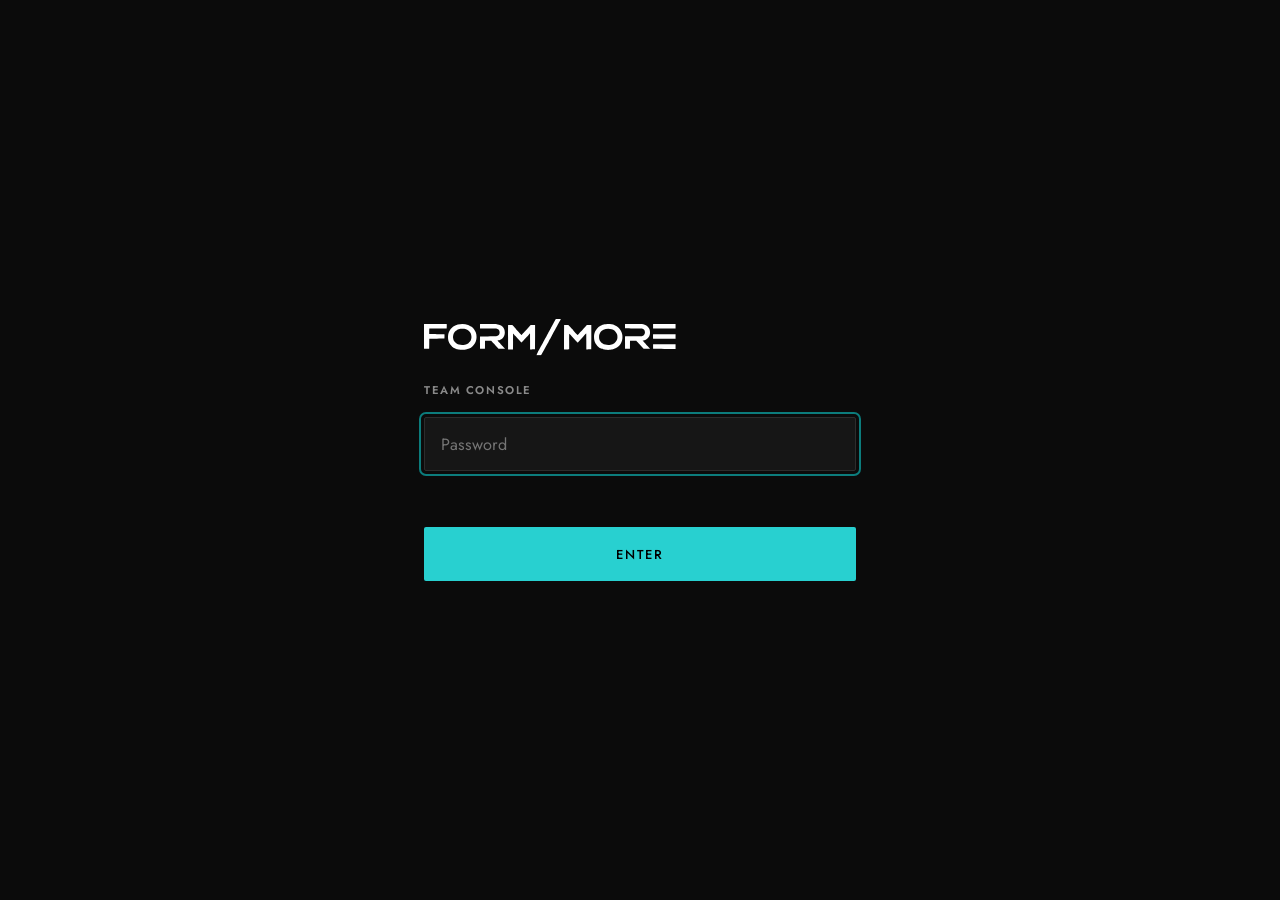
<file: admin.html>
<!doctype html>
<html lang="en">
<head>
<meta charset="utf-8">
<script>
/* error bar: shows up only if something breaks, so the exact problem can be read and sent */
(function(){
  var shown=0;
  function bar(msg){
    if(shown>2)return;shown++;
    var d=document.createElement('div');
    d.setAttribute('style','position:fixed;left:0;right:0;bottom:0;z-index:2147483647;background:#b00020;color:#fff;font:13px/1.35 Arial,sans-serif;padding:10px 14px;max-height:45vh;overflow:auto;word-break:break-word');
    d.textContent='Something broke: '+msg+'  (tap to hide)';
    d.onclick=function(){d.parentNode&&d.parentNode.removeChild(d)};
    (document.body||document.documentElement).appendChild(d);
  }
  window.addEventListener('error',function(e){
    var t=e.target;
    if(t&&t!==window){                                     /* a file failed to load: only our own scripts matter (missing images/videos are expected until added) */
      if(t.tagName==='SCRIPT'){var s=t.src||'';if(s.indexOf(location.host||'#')>-1||s.charAt(0)!=='h')bar('could not load '+s.split('?')[0].split('/').pop())}
      return;
    }
    if(!e.message&&!e.filename)return;                     /* not a script error */
    if(/^Script error\.?$/.test(e.message||''))return;    /* from another site's script (fonts, push SDK): nothing we can act on */
    bar((e.message||'error')+' ['+String(e.filename||'').split('/').pop().split('?')[0]+':'+(e.lineno||'?')+']');
  },true);
  window.addEventListener('unhandledrejection',function(e){var r=e.reason;bar('promise: '+((r&&r.message)||r))});
})();
</script>

<meta name="viewport" content="width=device-width,initial-scale=1">
<meta name="robots" content="noindex">
<title>FORM/MORE Admin</title>
<link rel="icon" href="data:image/svg+xml,%3Csvg%20xmlns%3D%22http%3A%2F%2Fwww.w3.org%2F2000%2Fsvg%22%20viewBox%3D%220%200%20200%20200%22%3E%3Crect%20width%3D%22200%22%20height%3D%22200%22%20fill%3D%22%23000%22%2F%3E%3Cg%20transform%3D%22translate%2821.7%2063.5%29%22%20color%3D%22%23fff%22%3E%3Csvg%20x%3D%220.00%22%20y%3D%2211.37%22%20width%3D%2245.50%22%20height%3D%2249.62%22%20viewBox%3D%220%200%2091%2099.25%22%3E%3Cpath%20fill%3D%22currentColor%22%20fill-rule%3D%22evenodd%22%20d%3D%22M0.4%2099.1C0%2099%200%2096.4%200%2049.8L0%200.6L0.6%200.4C0.9%200.2%2021.2%200.1%2045.7%200.1C85.6%200%2090.3%200.1%2090.6%200.4C91.2%200.9%2091.2%2016.9%2090.7%2017.6C90.3%2018.1%2089.2%2018.1%2055.8%2018.2C36.9%2018.2%2021.3%2018.4%2021.2%2018.5C20.9%2018.7%2020.9%2040%2021.2%2040.3C21.3%2040.4%2034.8%2040.5%2051.3%2040.6C75.2%2040.6%2081.3%2040.7%2081.6%2041C82.2%2041.5%2082.2%2057.5%2081.6%2058.1C81.2%2058.5%2078.2%2058.5%2051.3%2058.5C26.7%2058.5%2021.4%2058.5%2021.2%2058.8C21.1%2059%2021%2066.2%2021%2074.9C20.9%2092.9%2020.8%2098.6%2020.6%2099C20.5%2099.2%201.4%2099.3%200.4%2099.1Z%22%2F%3E%3C%2Fsvg%3E%3Csvg%20x%3D%2250.50%22%20y%3D%220.00%22%20width%3D%2249.37%22%20height%3D%2273.00%22%20viewBox%3D%220%200%2098.75%20146%22%3E%3Cpath%20fill%3D%22currentColor%22%20fill-rule%3D%22evenodd%22%20d%3D%22M0%20145.9C0%20145.8%200.4%20145%201%20144.1C1.5%20143.2%202.6%20141.1%203.5%20139.4C4.4%20137.8%205.3%20135.9%205.6%20135.4C5.9%20134.8%206.6%20133.6%207.1%20132.6C8.1%20130.7%208.4%20130.1%2010.4%20126.4C11%20125.4%2012%20123.6%2012.5%20122.6C13.1%20121.5%2013.8%20120.2%2014.1%20119.8C15.1%20118.2%2015.2%20117.9%2016.1%20116.1C16.6%20115.2%2017.7%20113%2018.6%20111.4C19.5%20109.7%2020.6%20107.7%2021%20106.9C21.4%20106%2021.9%20105.2%2022.1%20105C22.3%20104.8%2022.6%20104.3%2022.8%20103.9C23%20103.5%2023.4%20102.7%2023.7%20102.1C24.3%20101.1%2025.4%2099.1%2027.8%2094.5C29.1%2092%2029.3%2091.7%2031.5%2088C32.2%2086.7%2033.6%2084.2%2034.5%2082.4C37.2%2077.1%2037.9%2075.9%2038.3%2075.2C38.7%2074.6%2039.7%2072.8%2040.7%2071C41%2070.5%2042%2068.6%2042.9%2066.8C43.9%2064.9%2045%2062.7%2045.5%2061.9C47.2%2059.1%2047.4%2058.6%2048.4%2056.9C48.9%2055.9%2050.2%2053.4%2051.2%2051.4C52.3%2049.3%2053.4%2047.2%2053.7%2046.8C54%2046.3%2054.4%2045.5%2054.6%2045.1C54.8%2044.7%2055.6%2043.3%2056.3%2042C58.2%2038.6%2058.3%2038.4%2059.6%2035.8C60.3%2034.4%2061.5%2032.2%2062.3%2030.9C64%2027.8%2065.8%2024.5%2068.2%2019.8C69.2%2017.8%2070.6%2015.2%2071.3%2014C73%2011.2%2074%209.3%2076.2%205C77.2%203.1%2078.3%201.1%2078.6%200.7L79.1%200L88.9%200L98.8%200L98.8%201C98.8%201.5%2098.6%202%2098.5%202.1C98.4%202.2%2097.9%203%2097.4%203.9C96.9%204.9%2096.3%206.1%2095.9%206.8C95.6%207.4%2095%208.4%2094.6%209.1C94.2%209.8%2093%2012.1%2091.8%2014.1C90.6%2016.2%2089.4%2018.4%2089.1%2019C88.8%2019.6%2088.2%2020.6%2087.9%2021.1C87.2%2022.2%2087.1%2022.4%2084.9%2026.6C84.1%2028.1%2082.9%2030.3%2082.3%2031.4C81.7%2032.5%2081.2%2033.6%2081%2033.9C80.9%2034.2%2079.9%2036%2078.8%2037.9C77.7%2039.8%2076.5%2042%2076.2%2042.8C75.4%2044.2%2075.1%2044.8%2073.7%2047.2C73.2%2048.1%2072.3%2049.9%2071.6%2051.1C70.9%2052.4%2069.9%2054.3%2069.3%2055.4C68.7%2056.5%2067.8%2058.2%2067.4%2059.1C66.5%2060.8%2066%2061.6%2064.7%2063.9C64.4%2064.4%2063.8%2065.7%2063.2%2066.6C62.7%2067.6%2062%2069%2061.5%2069.9C61%2070.7%2060.1%2072.4%2059.5%2073.6C57.9%2076.7%2056.8%2078.7%2056.3%2079.5C55.6%2080.6%2055.3%2081.1%2054.7%2082.2C54.4%2082.9%2053.7%2084.2%2053.1%2085.1C52.6%2086.1%2051.3%2088.5%2050.3%2090.5C49.3%2092.5%2048.3%2094.3%2048.2%2094.5C48%2094.7%2047.7%2095.2%2047.5%2095.5C47.4%2095.8%2047%2096.6%2046.7%2097.1C46.4%2097.7%2045.4%2099.4%2044.6%20100.9C43.8%20102.4%2042.9%20104%2042.7%20104.5C42.4%20105%2041.9%20105.8%2041.6%20106.4C41.3%20106.9%2040.4%20108.5%2039.6%20110C38%20112.7%2036.7%20115.2%2035.1%20118.1C34.6%20119.1%2033.9%20120.4%2033.6%20121C33.2%20121.6%2032.6%20122.7%2032.2%20123.5C31.8%20124.3%2031.2%20125.4%2030.8%20125.9C30.5%20126.5%2030%20127.5%2029.7%20128.1C29.3%20128.6%2028.6%20129.9%2028.2%20130.9C27.7%20131.8%2027.1%20132.8%2027%20133C26.5%20133.9%2023.9%20138.4%2023.6%20139.1C23.4%20139.5%2023.2%20140%2023%20140.2C22.9%20140.5%2022.1%20141.8%2021.2%20143.3L19.7%20146L9.9%20146C4.4%20146%200%20145.9%200%20145.9Z%22%2F%3E%3C%2Fsvg%3E%3Csvg%20x%3D%22101.87%22%20y%3D%2212.25%22%20width%3D%2254.75%22%20height%3D%2249.00%22%20viewBox%3D%220%200%20109.5%2098%22%3E%3Cpath%20fill%3D%22currentColor%22%20fill-rule%3D%22evenodd%22%20d%3D%22M2.5%2097.8C1.5%2097.8%200.5%2097.6%200.4%2097.5C0.1%2097.2%200.2%200.7%200.5%200.3C0.9%20-0.1%2016.6%20-0.2%2017.6%200.3C17.9%200.4%2018.6%201.1%2019.2%201.9C19.8%202.6%2021.6%204.6%2023.3%206.4C25%208.2%2027.3%2010.6%2028.4%2011.9C29.5%2013.1%2031.3%2015.1%2032.5%2016.4C33.7%2017.6%2035.9%2020%2037.4%2021.8C49.3%2035.2%2054%2040.2%2054.5%2040.2C54.9%2040.3%2057.8%2037.2%2061.2%2033.2C62.3%2032%2064.7%2029.4%2066.5%2027.3C68.4%2025.3%2071.6%2021.8%2073.6%2019.5C77.3%2015.4%2079.3%2013.2%2085.3%206.8C87%204.9%2088.9%202.8%2089.6%202C90.3%201.3%2091%200.5%2091.2%200.3C91.8%20-0.1%20108.8%20-0.1%20109.2%200.3C109.5%200.6%20109.6%2096.9%20109.3%2097.4C109.1%2097.7%2090%2098.1%2089.5%2097.8C89.2%2097.6%2089.2%2092.8%2089.2%2066C89.2%2033%2089.2%2033.8%2088.2%2034.4C87.9%2034.6%2083.4%2039.3%2078.9%2044.2C77.6%2045.6%2075.3%2048.1%2073.6%2049.9C72%2051.7%2068.4%2055.6%2065.6%2058.6C55.6%2069.6%2054.6%2070.6%2054.2%2070.3C53.7%2070.1%2046.2%2061.9%2040.9%2055.9C38.7%2053.4%2035.4%2049.8%2033.6%2047.9C31.8%2046%2029.4%2043.3%2028.3%2042C24.8%2038.1%2021.5%2034.8%2021.1%2034.8C20.8%2034.8%2020.7%2038.3%2020.7%2065.2C20.7%2081.9%2020.7%2096%2020.7%2096.4C20.8%2097.9%2020.6%2098%2012%2097.9C7.8%2097.9%203.5%2097.8%202.5%2097.8Z%22%2F%3E%3C%2Fsvg%3E%3C%2Fg%3E%3C%2Fsvg%3E">
<link rel="stylesheet" href="https://fonts.googleapis.com/css2?family=Bodoni+Moda:opsz,wght@6..96,400..600&family=Jost:wght@300..600&display=swap">
<link rel="stylesheet" href="style.css?v=14">
<style>
/* FORM/MORE admin: black, white, teal. Desktop first, works on phones. */
:root{--bd:#0b0b0b;--r:#d6382f;--o:#e8892b;--g:#1f9d61;--tl2:rgba(40,208,208,.12);--rail:4.25rem}
html,body{height:100%}
html{overflow:hidden}body.adm{display:block;height:100%;overflow:clip;background:var(--bg);font-size:.875rem}
@media(min-width:1200px){body.adm{font-size:.9rem}}
button{font:inherit;color:inherit}
.mono{font-family:ui-monospace,SFMono-Regular,Menlo,Consolas,monospace;letter-spacing:0}
.lab{font-size:.625rem;font-weight:600;letter-spacing:.14em;text-transform:uppercase;color:var(--mut)}

/* gate */
#gate{min-height:100%;display:grid;place-items:center;padding:1.5rem;background:#0b0b0b;color:#fff}
#gate .box{width:100%;max-width:24rem;display:grid;gap:1rem}
#gate .wm{width:14rem;color:#fff;margin-bottom:.5rem}
#gate .in{background:#161616;border-color:#2c2c2c;color:#fff}
#gate .btn{background:var(--t);color:#000;box-shadow:none}
#gate .btn::before{background:#fff}
#gate .err{color:#ff8d84}

/* shell */
#shell{display:grid;grid-template-columns:var(--rail) minmax(0,1fr);grid-template-rows:minmax(0,1fr);height:100%}
.rail{background:#0b0b0b;color:#fff;display:flex;flex-direction:column;align-items:center;padding:1rem 0;gap:.35rem;z-index:5}
.rail .mk{width:2.9rem;height:auto;margin-bottom:1rem;color:#fff}
.rail button{position:relative;width:3.1rem;height:3.1rem;border:0;background:none;border-radius:2px;display:grid;place-items:center;color:#9a9a9a;cursor:pointer;transition:color .2s,background .2s}
.rail button svg{width:1.35rem;height:1.35rem;fill:none;stroke:currentColor;stroke-width:1.7;stroke-linecap:round;stroke-linejoin:round}
.rail button:hover{color:#fff;background:#1a1a1a}
.rail button.on{color:var(--t);background:#171717;box-shadow:inset 2px 0 0 var(--t)}
.rail .sp{flex:1}
.rail .nb{position:absolute;top:.35rem;right:.3rem;min-width:1.05rem;height:1.05rem;border-radius:.6rem;background:var(--t);color:#000;font-size:.6rem;font-weight:700;display:grid;place-items:center;padding:0 .25rem}
.rail .nb.red{background:var(--r);color:#fff}
.rail button:focus-visible{outline:2px solid var(--t);outline-offset:-2px}
.rail button[title]:hover::after{content:attr(title);position:absolute;left:3.6rem;white-space:nowrap;background:#0b0b0b;color:#fff;padding:.3rem .55rem;font-size:.7rem;border-radius:2px;z-index:9;border:1px solid #2a2a2a}

.main{display:flex;flex-direction:column;min-width:0;min-height:0;height:100%;overflow:clip}
.bar{display:flex;align-items:center;gap:.9rem;padding:.7rem 1.4rem;border-bottom:1px solid var(--line);background:#fff;min-height:3.6rem}
.bar h1{font-size:1.05rem;font-weight:600;letter-spacing:-.01em}
.bar .grow{flex:1}
.clock{font-size:.72rem;color:var(--mut);white-space:nowrap}
.live{display:inline-flex;align-items:center;gap:.4rem;font-size:.62rem;font-weight:600;letter-spacing:.14em;text-transform:uppercase;color:var(--t2)}
.live i{width:.5rem;height:.5rem;border-radius:50%;background:var(--t);animation:pls 1.8s infinite}
@keyframes pls{0%{box-shadow:0 0 0 0 rgba(40,208,208,.6)}100%{box-shadow:0 0 0 .55rem transparent}}
.bar .btn.ghost{height:2.1rem}
.view{display:none;flex:1;min-height:0;overflow:clip}
.view.on{display:flex}
.pg{padding:1.4rem}
.scroll{overflow-y:auto;min-height:0}

/* buttons used here */
.b{display:inline-flex;align-items:center;justify-content:center;gap:.45rem;height:2.25rem;padding:0 .95rem;border:1px solid var(--bd);background:var(--bd);color:#fff;border-radius:2px;font-size:.68rem;font-weight:500;letter-spacing:.12em;text-transform:uppercase;cursor:pointer;transition:background .2s,color .2s,border-color .2s,transform .15s;white-space:nowrap}
.b svg{width:1rem;height:1rem;fill:none;stroke:currentColor;stroke-width:1.8;stroke-linecap:round;stroke-linejoin:round}
.b:hover{background:var(--t);border-color:var(--t);color:#000}
.b:active{transform:scale(.97)}
.b.o{background:#fff;color:var(--bd)}
.b.o:hover{background:var(--bd);color:#fff;border-color:var(--bd)}
.b.t{background:var(--t);border-color:var(--t);color:#000}
.b.t:hover{background:var(--bd);border-color:var(--bd);color:#fff}
.b.sm{height:1.9rem;padding:0 .7rem;font-size:.62rem}
.b[disabled]{opacity:.4;pointer-events:none}
.b:focus-visible,.oc:focus-visible,.cv:focus-visible,.cs:focus-visible,.tg:focus-visible{outline:2px solid var(--t2);outline-offset:2px}

/* status chips */
.sc{display:inline-flex;align-items:center;gap:.4rem;font-size:.6rem;font-weight:600;letter-spacing:.1em;text-transform:uppercase;padding:.22rem .55rem;border-radius:2px;white-space:nowrap}
.sc::before{content:"";width:.45rem;height:.45rem;border-radius:50%;background:currentColor}
.sc.red{background:#fbe6e4;color:#a8231b}.sc.orange{background:#fdecd8;color:#9a5410}.sc.green{background:#dbf3e6;color:#126b41}
.sc.done{background:#fff;color:#0b0b0b;box-shadow:inset 0 0 0 1px #0b0b0b,0 0 0 2px #fff,0 0 0 3px var(--t)}.sc.done::before{background:var(--t)}
.sc.grey{background:#ececea;color:#6b6b68}

/* ===== overview ===== */
.stats{display:grid;grid-template-columns:repeat(auto-fit,minmax(9.5rem,1fr));gap:.9rem}
.stat{background:#fff;border:1px solid var(--line);border-radius:2px;padding:1rem 1.1rem;display:grid;gap:.35rem;position:relative;overflow:hidden;cursor:default}
.stat b{font-size:1.9rem;font-weight:600;letter-spacing:-.03em;line-height:1}
.stat small{color:var(--mut);font-size:.72rem}
.stat::before{content:"";position:absolute;left:0;top:0;bottom:0;width:3px;background:var(--c,#0b0b0b)}
.stat.r{--c:var(--r)}.stat.o{--c:var(--o)}.stat.g{--c:var(--g)}.stat.t{--c:var(--t)}
.stat[data-go]{cursor:pointer}.stat[data-go]:hover{box-shadow:0 .5rem 1.4rem -.9rem rgba(0,0,0,.4)}
.ovg{display:grid;grid-template-columns:minmax(0,1.3fr) minmax(0,1fr);gap:.9rem;margin-top:.9rem}
.pn{background:#fff;border:1px solid var(--line);border-radius:2px;padding:1.1rem 1.2rem;min-width:0}
.pn h2{font-size:.62rem;letter-spacing:.14em;text-transform:uppercase;color:var(--mut);font-weight:600;margin-bottom:.8rem;display:flex;align-items:center;gap:.5rem}
.pn h2 .grow{flex:1}
.sbar{display:flex;height:.7rem;border-radius:1px;overflow:hidden;background:#eee;margin-bottom:.8rem}
.sbar i{display:block;transition:flex .5s}
.leg{display:flex;flex-wrap:wrap;gap:.4rem 1rem;font-size:.72rem;color:var(--mut)}
.leg span::before{content:"";display:inline-block;width:.55rem;height:.55rem;margin-right:.35rem;border-radius:1px;background:var(--c)}
.leg .r{--c:var(--r)}.leg .o{--c:var(--o)}.leg .g{--c:var(--g)}.leg .d{--c:var(--t)}.leg .x{--c:#bdbdb9}
.days{display:flex;align-items:flex-end;gap:.5rem;height:6rem}
.days div{flex:1;display:grid;gap:.3rem;justify-items:center;align-content:end;height:100%}
.days i{display:block;width:100%;background:#0b0b0b;border-radius:1px 1px 0 0;min-height:2px}
.days small{font-size:.6rem;color:var(--mut)}
.mini{display:flex;align-items:center;gap:.7rem;padding:.6rem 0;border-top:1px solid var(--line);cursor:pointer}
.mini:first-of-type{border-top:0}
.mini:hover b{color:var(--t2)}
.mini .grow{flex:1;min-width:0}.mini b{display:block;font-weight:560;white-space:nowrap;overflow:hidden;text-overflow:ellipsis}.mini small{color:var(--mut)}
.feed{display:grid;gap:.1rem}
.feed p{padding:.5rem 0;border-top:1px solid var(--line);font-size:.8rem;display:flex;gap:.6rem}
.feed p:first-child{border-top:0}
.feed time{color:var(--mut);font-size:.68rem;min-width:4.5rem}
.empty{color:var(--mut);font-size:.82rem;padding:1.4rem 0;text-align:center}

/* ===== requests ===== */
#v-rq{display:none}
#v-rq.on{display:grid;grid-template-columns:minmax(19rem,25rem) minmax(0,1fr);grid-template-rows:minmax(0,1fr)}
.lp{display:flex;flex-direction:column;min-height:0;border-right:1px solid var(--line);background:#fcfcfb}
.lp-h{padding:.9rem 1rem .6rem;display:grid;gap:.6rem;border-bottom:1px solid var(--line);background:#fff}
.srch{position:relative}
.srch svg{position:absolute;left:.8rem;top:50%;transform:translateY(-50%);width:1rem;height:1rem;fill:none;stroke:var(--mut);stroke-width:1.8}
.srch .in{padding-left:2.4rem;height:2.5rem}
.fl{display:flex;gap:.3rem;flex-wrap:wrap}
.fl button{border:1px solid var(--line);background:#fff;height:1.8rem;padding:0 .6rem;font-size:.62rem;font-weight:600;letter-spacing:.08em;text-transform:uppercase;color:var(--mut);cursor:pointer;border-radius:2px;display:inline-flex;align-items:center;gap:.35rem}
.fl button b{font-weight:600;color:#0b0b0b}
.fl button.on{background:#0b0b0b;color:#fff;border-color:#0b0b0b}.fl button.on b{color:var(--t)}
.fl button i{width:.5rem;height:.5rem;border-radius:50%;background:var(--c)}
.fl .r{--c:var(--r)}.fl .o{--c:var(--o)}.fl .g{--c:var(--g)}.fl .d{--c:var(--t)}
.lp-sub{display:flex;align-items:center;gap:.5rem;padding:.5rem 1rem;font-size:.72rem;color:var(--mut);border-bottom:1px solid var(--line)}
.lp-sub .grow{flex:1}
.lp-sub button{border:0;background:none;color:var(--ink);font-size:.7rem;font-weight:600;cursor:pointer;text-decoration:underline;text-underline-offset:.2rem}
#oList{flex:1;overflow-y:auto;padding:.7rem .8rem 1.4rem;display:grid;gap:.6rem;align-content:start}
.oc{position:relative;display:grid;gap:.25rem;padding:.8rem .9rem .8rem 1.1rem;background:#fff;border:1px solid var(--line);border-radius:2px;cursor:pointer;transition:box-shadow .2s,transform .2s,border-color .2s;text-align:left;width:100%}
.oc::before{content:"";position:absolute;left:0;top:0;bottom:0;width:4px;background:var(--c,#bdbdb9)}
.oc:hover{box-shadow:0 .5rem 1.2rem -.8rem rgba(0,0,0,.5);transform:translateY(-1px)}
.oc.sel{border-color:#0b0b0b;box-shadow:0 0 0 1px #0b0b0b}
.oc .t1{display:flex;align-items:center;gap:.5rem;font-size:.66rem;color:var(--mut)}
.oc .t1 .grow{flex:1}
.oc b{font-weight:600;font-size:.92rem;letter-spacing:-.01em;white-space:nowrap;overflow:hidden;text-overflow:ellipsis}
.oc .t2{display:flex;align-items:center;gap:.5rem;flex-wrap:wrap}
.oc .id{font-size:.68rem;color:var(--mut)}
.oc.g-red{--c:var(--r);background:linear-gradient(90deg,#fff6f5,#fff 40%)}
.oc.g-red::after{content:"";position:absolute;inset:-1px;border:1px solid var(--r);border-radius:2px;pointer-events:none;animation:rg 2.2s infinite}
@keyframes rg{0%,100%{box-shadow:0 0 0 0 rgba(214,56,47,.0);opacity:.55}50%{box-shadow:0 0 .9rem 0 rgba(214,56,47,.35);opacity:1}}
.oc.g-orange{--c:var(--o)}.oc.g-green{--c:var(--g)}
.oc.g-done{--c:var(--t);outline:1px solid #0b0b0b;outline-offset:3px;box-shadow:0 0 0 5px var(--tl2);margin:.2rem .2rem}
.oc.g-done.sel{outline-width:2px}
.oc.g-grey{--c:#c6c6c2;opacity:.72}
.urgtag{font-size:.56rem;font-weight:700;letter-spacing:.14em;background:var(--r);color:#fff;padding:.12rem .4rem;border-radius:1px}

/* detail */
.dp-wrap{display:flex;flex-direction:column;min-width:0;min-height:0;background:var(--bg)}
.dp-empty{flex:1;display:grid;place-items:center;text-align:center;color:var(--mut);gap:.6rem;padding:2rem}
.dp-empty svg{width:3rem;height:3rem;fill:none;stroke:#c9c9c4;stroke-width:1.2;margin:auto}
.dp-h{display:flex;align-items:center;gap:.9rem;padding:.9rem 1.4rem;background:#fff;border-bottom:1px solid var(--line);flex-wrap:wrap}
.dp-h .back{display:none}
.dp-h h2{font-size:1.15rem;font-weight:600;letter-spacing:-.015em}
.dp-h .meta{color:var(--mut);font-size:.74rem}
.dp-h .grow{flex:1;min-width:8rem}
.dp-b{flex:1;overflow-y:auto;padding:1.2rem 1.4rem 3rem}
.dgrid{display:grid;grid-template-columns:minmax(0,1.25fr) minmax(19rem,.9fr);gap:1.2rem;align-items:start}
.side-col{display:grid;gap:.9rem}

/* viewer */
.vw{background:#fff;border:1px solid var(--line);border-radius:2px;overflow:hidden}
.vw-tb{display:flex;flex-wrap:wrap;gap:.5rem;align-items:center;padding:.6rem .8rem;border-bottom:1px solid var(--line)}
.vw-tb .grow{flex:1}
.vw-tb .seg{width:auto}
.vw-tb .seg button{padding:0 .85rem}
.tg{display:inline-flex;align-items:center;gap:.4rem;height:2rem;padding:0 .65rem;border:1px solid var(--line);background:#fff;border-radius:2px;font-size:.62rem;font-weight:600;letter-spacing:.08em;text-transform:uppercase;color:var(--mut);cursor:pointer}
.tg i{width:.7rem;height:.7rem;border:1px solid currentColor;border-radius:1px;display:block;position:relative}
.tg.on{background:#0b0b0b;color:#fff;border-color:#0b0b0b}.tg.on i{background:var(--t);border-color:var(--t)}
.vw-stage{position:relative;padding:1rem;background:radial-gradient(60% 50% at 50% 40%,#fff,#ecece9);display:grid;place-items:center;min-height:24rem}
.vw-stage .stage,.vw-stage .v3{--sw:min(100%,calc((100dvh - 24rem)*.909),38rem);width:var(--sw)}
.vw-stage .stage{cursor:default}
.vw-stage .gl3{border-radius:2px}
.vw-hint{position:absolute;left:0;right:0;bottom:.5rem;text-align:center;font-size:.66rem;color:var(--mut);pointer-events:none}
.vw-dl{display:flex;flex-wrap:wrap;gap:.5rem;padding:.8rem;border-top:1px solid var(--line);background:#fafaf8;align-items:center}
.vw-dl .grow{flex:1}
.tgb{display:flex;gap:.35rem;flex-wrap:wrap}

/* partitions on the right */
.pt{background:#fff;border:1px solid var(--line);border-radius:2px}
.pt>h3{display:flex;align-items:center;gap:.5rem;margin:0;padding:.6rem .9rem;border-bottom:1px solid var(--line);font-size:.6rem;font-weight:700;letter-spacing:.16em;text-transform:uppercase;color:var(--mut);background:#fafaf8}
.pt>h3 i{width:.45rem;height:.45rem;background:var(--t);display:block}
.pt>div{padding:.8rem .9rem}
.kv{display:grid;grid-template-columns:7.2rem 1fr;gap:.45rem .8rem;font-size:.82rem}
.kv dt{color:var(--mut);font-size:.72rem;padding-top:.08rem}
.kv dd{margin:0;font-weight:520;min-width:0;overflow-wrap:anywhere}
.sw{display:inline-block;width:.9rem;height:.9rem;border-radius:50%;vertical-align:-.15rem;margin-right:.4rem;box-shadow:inset 0 0 0 1px rgba(0,0,0,.25)}
.lg-i{display:flex;gap:.7rem;align-items:flex-start;padding:.4rem 0;font-size:.78rem}
.lg-i+.lg-i{border-top:1px dashed var(--line)}
.lg-i .k{flex:none;width:2.2rem;height:1.4rem;position:relative;display:block}
.lg-i .k.z{border:1.5px solid #0b0b0b;border-radius:2px}
.lg-i .k.g{background-image:linear-gradient(rgba(10,10,10,.35) 1px,transparent 1px),linear-gradient(90deg,rgba(10,10,10,.35) 1px,transparent 1px);background-size:.55rem .46rem}
.lg-i .k.c::before,.lg-i .k.c::after{content:"";position:absolute;background:#0b0b0b;opacity:.7}.lg-i .k.c::before{left:50%;top:0;bottom:0;width:1px}.lg-i .k.c::after{top:50%;left:0;right:0;height:1px}
.lg-i .k.mm{background:#0b0b0b;color:#fff;font:600 .52rem/1.4rem ui-monospace,monospace;text-align:center}
.lg-i .k.m2{background:var(--t);color:#000;font:600 .52rem/1.4rem ui-monospace,monospace;text-align:center}
.lg-i small{color:var(--mut);display:block;font-size:.7rem}
.tbl{width:100%;border-collapse:collapse;font-size:.76rem}
.tbl th{font-size:.58rem;font-weight:700;letter-spacing:.12em;text-transform:uppercase;color:var(--mut);text-align:left;padding:.3rem .4rem .45rem 0}
.tbl td{padding:.5rem .4rem .5rem 0;border-top:1px solid var(--line);vertical-align:middle}
.tbl .num{font-variant-numeric:tabular-nums;white-space:nowrap}
.dpi{font-size:.62rem;font-weight:700;padding:.12rem .4rem;border-radius:1px;letter-spacing:.06em}
.dpi.ok{background:#dbf3e6;color:#126b41}.dpi.mid{background:#fdecd8;color:#9a5410}.dpi.lo{background:#fbe6e4;color:#a8231b}
.thm{width:2.4rem;height:2.4rem;object-fit:contain;background:#efefec;border-radius:2px;display:block}
.sgrid{display:grid;grid-template-columns:repeat(auto-fill,minmax(8.4rem,1fr));gap:.4rem}
.sb{display:flex;align-items:center;gap:.5rem;border:1px solid var(--line);background:#fff;padding:.5rem .6rem;border-radius:2px;cursor:pointer;font-size:.68rem;font-weight:600;letter-spacing:.04em;text-align:left;--c:#bdbdb9;transition:background .15s,border-color .15s}
.sb::before{content:"";flex:none;width:.55rem;height:.55rem;border-radius:50%;background:var(--c)}
.sb.red{--c:var(--r)}.sb.orange{--c:var(--o)}.sb.green{--c:var(--g)}.sb.done{--c:var(--t)}.sb.grey{--c:#bdbdb9}
.sb:hover{background:#f4f4f2}.sb.on{background:#0b0b0b;color:#fff;border-color:#0b0b0b}.sb.on::before{box-shadow:0 0 0 2px #0b0b0b,0 0 0 3px var(--c)}
.tl{display:grid;gap:0;position:relative;padding-left:.2rem}
.tl p{position:relative;padding:.35rem 0 .35rem 1.1rem;font-size:.78rem}
.tl p::before{content:"";position:absolute;left:0;top:.7rem;width:.5rem;height:.5rem;border-radius:50%;background:var(--c,#bdbdb9)}
.tl p::after{content:"";position:absolute;left:.22rem;top:1.2rem;bottom:-.3rem;width:1px;background:var(--line)}
.tl p:last-child::after{display:none}
.tl small{color:var(--mut);display:block;font-size:.66rem}
.brief{white-space:pre-wrap;font-size:.8rem;line-height:1.55;background:#fafaf8;border:1px solid var(--line);padding:.7rem .8rem;border-radius:2px;max-height:14rem;overflow:auto;user-select:text;-webkit-user-select:text}
textarea.in{overflow:auto}
.note-in{min-height:4rem}

/* drop designs */
.dz{display:grid;gap:.7rem}
.dzg{display:grid;grid-template-columns:repeat(4,minmax(0,1fr));gap:.6rem}
.dzs{position:relative;aspect-ratio:1;border:1px solid var(--line);background:#fafaf8;display:grid;place-items:center;text-align:center;border-radius:2px;cursor:pointer;overflow:hidden;transition:border-color .2s,background .2s,transform .2s}
.dzs:hover,.dz.hot .dzs.empty{border-color:var(--t);background:var(--tl2)}
.dzs .n{position:absolute;left:.4rem;top:.35rem;font-size:.56rem;font-weight:700;letter-spacing:.14em;color:var(--mut)}
.dzs svg{width:1.4rem;height:1.4rem;fill:none;stroke:var(--mut);stroke-width:1.5}
.dzs img{width:100%;height:100%;object-fit:contain;background:#efefec}
.dzs .x{position:absolute;right:.3rem;top:.3rem;width:1.5rem;height:1.5rem;border-radius:50%;border:0;background:#0b0b0b;color:#fff;cursor:pointer;display:grid;place-items:center;font-size:.9rem;line-height:1;opacity:0;transition:opacity .15s}
.dzs:hover .x,.dzs .x:focus-visible{opacity:1}
.dz-top{display:flex;align-items:center;gap:.7rem;flex-wrap:wrap;border:1px dashed #b9b9b4;padding:.8rem;border-radius:2px;background:#fff;transition:border-color .2s,background .2s}
.dz.hot .dz-top{border-color:var(--t);background:var(--tl2)}
.dz-top p{flex:1;min-width:10rem;font-size:.78rem;color:var(--mut)}
.dz-top b{color:var(--ink);display:block}
.fileh{position:absolute;width:1px;height:1px;opacity:0;pointer-events:none}
.dgrid2{display:grid;grid-template-columns:repeat(4,minmax(0,1fr));gap:.5rem}
.dcard span .b{height:1.6rem;padding:0 .4rem}.dcard span .b svg{width:.8rem;height:.8rem}
.dcard{border:1px solid var(--line);background:#fff;border-radius:2px;overflow:hidden;cursor:pointer;display:grid}
.dcard.on{border-color:#0b0b0b;box-shadow:0 0 0 1px #0b0b0b,0 0 0 3px var(--t)}
.dcard img{width:100%;aspect-ratio:1;object-fit:contain;background:#efefec;display:block}
.dcard span{font-size:.62rem;font-weight:600;letter-spacing:.1em;text-transform:uppercase;padding:.35rem .5rem;display:flex;justify-content:space-between;align-items:center}

/* ===== chats ===== */
#v-ch{display:none}
#v-ch.on{display:grid;grid-template-columns:minmax(18rem,23rem) minmax(0,1fr);grid-template-rows:minmax(0,1fr)}
#cList{flex:1;overflow-y:auto}
.cv{display:flex;align-items:center;gap:.75rem;padding:.8rem 1rem;border-bottom:1px solid var(--line);cursor:pointer;background:#fff;width:100%;text-align:left;border-left:0;border-right:0;border-top:0;transition:background .15s}
.cv:hover{background:#f5f5f3}.cv.sel{background:#0b0b0b;color:#fff}
.cv.sel small,.cv.sel time{color:#b6b6b6}
.cav{flex:none;width:2.4rem;height:2.4rem;border-radius:50%;background:var(--t);color:#000;font-weight:650;font-size:.8rem;display:grid;place-items:center}
.cv .grow{flex:1;min-width:0}.cv b{display:block;font-weight:600;font-size:.88rem;white-space:nowrap;overflow:hidden;text-overflow:ellipsis}
.cv small{display:block;color:var(--mut);white-space:nowrap;overflow:hidden;text-overflow:ellipsis;font-size:.74rem}
.cv .rt{display:grid;justify-items:end;gap:.3rem}.cv time{font-size:.64rem;color:var(--mut)}
.ubd{min-width:1.15rem;height:1.15rem;border-radius:.6rem;background:var(--r);color:#fff;font-size:.62rem;font-weight:700;display:grid;place-items:center;padding:0 .3rem}
.th{display:flex;flex-direction:column;min-width:0;min-height:0;background:#f1f1ee}
.th-h{display:flex;align-items:center;gap:.8rem;padding:.8rem 1.2rem;background:#fff;border-bottom:1px solid var(--line)}
.th-h .back{display:none}
.th-h .grow{flex:1;min-width:0}.th-h b{display:block;font-size:.95rem}.th-h small{color:var(--mut)}
.th-ords{display:flex;gap:.4rem;flex-wrap:wrap;padding:.5rem 1.2rem;background:#fff;border-bottom:1px solid var(--line)}
.th-ords:empty{display:none}
#tMsgs{flex:1;overflow-y:auto;padding:1.2rem 1.4rem;display:flex;flex-direction:column;gap:.5rem}
.am{position:relative;display:flex;flex-direction:column;max-width:min(32rem,78%);transition:transform .25s}
.am.team{align-self:flex-end;align-items:flex-end}.am.me{align-self:flex-start;align-items:flex-start}
.am .mbub{padding:.55rem .8rem;border-radius:.7rem;font-size:.86rem;line-height:1.4;white-space:pre-wrap;overflow-wrap:anywhere;user-select:text;-webkit-user-select:text}
.am.me .mbub{background:#fff;border-bottom-left-radius:2px;box-shadow:0 1px 0 rgba(0,0,0,.06)}
.am.team .mbub{background:#0b0b0b;color:#fff;border-bottom-right-radius:2px}
.am.team.auto .mbub{background:#2a2a2a;color:#c9c9c9}
.am .mt{font-size:.62rem;color:var(--mut);margin-top:.15rem}
.am .arp{font-size:.72rem;color:var(--mut);border-left:2px solid var(--t);padding:.1rem .5rem;margin-bottom:.2rem;max-width:100%;overflow:hidden;text-overflow:ellipsis;white-space:nowrap;cursor:pointer}
.am .acts{position:absolute;top:-.8rem;display:none;gap:.15rem;background:#fff;border:1px solid var(--line);border-radius:2px;padding:.15rem;z-index:3;box-shadow:0 .4rem 1rem -.5rem rgba(0,0,0,.4)}
.am.team .acts{right:.2rem}.am.me .acts{left:.2rem}
.am:hover .acts,.am:focus-within .acts{display:flex}
.am .acts button{border:0;background:none;width:1.8rem;height:1.6rem;cursor:pointer;border-radius:2px;display:grid;place-items:center;font-size:.9rem}
.am .acts button:hover{background:#eee}
.am .acts svg{width:.95rem;height:.95rem;fill:none;stroke:currentColor;stroke-width:1.8;stroke-linecap:round;stroke-linejoin:round}
.am .arx{display:flex;gap:.25rem;margin-top:-.35rem;position:relative;z-index:1;padding:0 .4rem}
.am .arx span{font-size:.75rem;background:#fff;border:1px solid var(--t);border-radius:1rem;padding:.05rem .4rem;cursor:pointer;box-shadow:0 1px 3px rgba(0,0,0,.15)}
.am .arx span:hover{background:var(--a)}
.am.hl .mbub{animation:hl3 1s}@keyframes hl3{30%{box-shadow:0 0 0 3px var(--t)}}
.day{align-self:center;font-size:.6rem;letter-spacing:.14em;text-transform:uppercase;color:var(--mut);margin:.5rem 0}
.qr{display:flex;gap:.35rem;flex-wrap:nowrap;overflow-x:auto;padding:.5rem 1.2rem 0;background:#fff;border-top:1px solid var(--line)}
.qr button{flex:none;white-space:nowrap;border:1px solid var(--line);background:#fff;font-size:.72rem;padding:.3rem .6rem;border-radius:1rem;cursor:pointer;color:var(--ink)}
.qr button:hover{border-color:var(--t);background:var(--tl2)}
.cmp{display:flex;gap:.6rem;align-items:flex-end;padding:.7rem 1.2rem 1rem;background:#fff}
.cmp textarea{flex:1;border:1px solid var(--line);border-radius:2px;padding:.65rem .8rem;font:inherit;resize:none;max-height:9rem;min-height:2.8rem;line-height:1.4;background:#fff}
.cmp textarea:focus{outline:0;border-color:#0b0b0b}
.rbar{display:flex;align-items:center;gap:.6rem;padding:.4rem 1.2rem;background:#fff;font-size:.74rem;color:var(--mut);border-top:1px solid var(--line)}
.rbar span{flex:1;overflow:hidden;text-overflow:ellipsis;white-space:nowrap}
.rbar button{border:0;background:none;cursor:pointer;font-size:1.1rem}
.pop{position:fixed;z-index:80;background:#fff;border:1px solid #0b0b0b;border-radius:2px;box-shadow:0 1rem 2.4rem -1rem rgba(0,0,0,.5);opacity:0;visibility:hidden;transform:scale(.96);transition:opacity .15s,transform .15s,visibility 0s .15s}
.pop.on{opacity:1;visibility:visible;transform:none;transition:opacity .15s,transform .15s}
#aRx{display:flex;flex-wrap:wrap;gap:.1rem;padding:.35rem;max-width:17rem}
#aRx button{border:0;background:none;font-size:1.25rem;width:2.1rem;height:2.1rem;cursor:pointer;border-radius:2px}
#aRx button:hover{background:var(--tl2)}#aRx button.mine{background:var(--a);box-shadow:inset 0 0 0 1.5px var(--t)}
#aRw{min-width:14rem;padding:.7rem .8rem}
#aRw .rl{display:grid;gap:.15rem;margin:.4rem 0}
#aRw .rl>*{display:flex;align-items:center;gap:.6rem;padding:.4rem .3rem;border:0;background:none;width:100%;text-align:left;font-size:.84rem;border-radius:2px}
#aRw .rl button{cursor:pointer}#aRw .rl button:hover{background:#fbe6e4}
#aRw em{font-style:normal;font-size:1.15rem}#aRw small{margin-left:auto;color:var(--r);font-size:.66rem;font-weight:600}
#aRw p{font-size:.68rem;color:var(--mut);border-top:1px solid var(--line);padding-top:.5rem}

/* ===== colors ===== */
.cgrid{display:grid;grid-template-columns:repeat(auto-fill,minmax(13rem,1fr));gap:.7rem;margin-top:.9rem}
.cs{display:flex;align-items:center;gap:.7rem;background:#fff;border:1px solid var(--line);padding:.65rem .75rem;border-radius:2px;transition:border-color .2s,opacity .2s}
.cs.off{opacity:.55;background:#f4f4f2}
.cs i{flex:none;width:2.1rem;height:2.1rem;border-radius:50%;box-shadow:inset 0 0 0 1px rgba(0,0,0,.2)}
.cs .grow{flex:1;min-width:0}.cs b{display:block;font-weight:560;font-size:.84rem;white-space:nowrap;overflow:hidden;text-overflow:ellipsis}
.cs small{color:var(--mut);font-size:.66rem}
.tgl{flex:none;position:relative;width:2.5rem;height:1.4rem;border-radius:1rem;border:0;background:#c9c9c4;cursor:pointer;transition:background .2s}
.tgl::after{content:"";position:absolute;left:.18rem;top:.18rem;width:1.04rem;height:1.04rem;border-radius:50%;background:#fff;transition:transform .2s}
.tgl.on{background:var(--t2)}.tgl.on::after{transform:translateX(1.1rem)}
.tgl:focus-visible{outline:2px solid var(--t2);outline-offset:2px}
.crow{display:flex;gap:.6rem;flex-wrap:wrap;align-items:center}
.crow .in{width:auto;flex:1;min-width:10rem;height:2.4rem}
.colp{width:2.6rem;height:2.4rem;padding:0;border:1px solid var(--line);background:#fff;border-radius:2px;cursor:pointer}
.xdel{border:0;background:none;color:var(--mut);cursor:pointer;font-size:1rem}.xdel:hover{color:var(--r)}

/* settings */
.set{display:grid;gap:.9rem;max-width:44rem}
.set .row2{display:flex;align-items:center;gap:1rem;flex-wrap:wrap;padding:.6rem 0;border-top:1px solid var(--line)}
.set .row2:first-of-type{border-top:0}
.set .row2 .grow{flex:1;min-width:12rem}.set .row2 b{display:block}.set .row2 small{color:var(--mut)}

/* modal confirm */
.cmodal .sheet{max-width:26rem;border-radius:2px;margin:auto}

/* ===== responsive ===== */
.ovg.eq{grid-template-columns:minmax(0,1fr) minmax(0,1fr)}
@media(max-width:1180px){.dgrid{grid-template-columns:1fr}.ovg,.ovg.eq{grid-template-columns:1fr}}
@media(max-width:900px){
  #shell{grid-template-columns:1fr;grid-template-rows:minmax(0,1fr) 3.6rem}
  .rail{order:2;flex-direction:row;justify-content:space-around;padding:0 .4rem;gap:0}
  .rail .mk,.rail .sp{display:none}
  .rail button{width:3.6rem;height:3.4rem}
  .rail button.on{box-shadow:inset 0 2px 0 var(--t)}
  .rail button[title]:hover::after{display:none}
  .bar{padding:.55rem 1rem}.clock{display:none}
  .pg{padding:1rem}
  #v-rq.on,#v-ch.on{display:block;position:relative}
  #v-rq .lp,#v-ch .lp{height:100%;border:0}
  #v-rq .dp-wrap,#v-ch .th{position:absolute;inset:0;z-index:4;transform:translateX(100%);transition:transform .3s var(--ease);visibility:hidden}
  #v-rq.open .dp-wrap,#v-ch.open .th{transform:none;visibility:visible}
  .dp-h .back,.th-h .back{display:grid}
  .dp-b{padding:1rem 1rem 3rem}
  .vw-stage{min-height:18rem}.vw-stage .stage,.vw-stage .v3{--sw:min(100%,calc((100dvh - 22rem)*.909))}
  .dzg,.dgrid2{grid-template-columns:repeat(2,minmax(0,1fr))}
  .kv{grid-template-columns:6rem 1fr}
  .am{max-width:88%}
  #tMsgs{padding:1rem}
  .am .acts{display:flex;top:auto;bottom:-.4rem;opacity:.0;pointer-events:none}
}
@media(prefers-reduced-motion:reduce){.oc.g-red::after,.live i{animation:none}}

/* ---- pricing ---- */
.pill{font-size:.58rem;letter-spacing:.12em;text-transform:uppercase;color:var(--t2);border:1px solid var(--t2);border-radius:99px;padding:.15rem .55rem;font-weight:600}
.pl{display:flex;flex-direction:column}
.pr{display:flex;align-items:center;gap:.8rem;padding:.7rem 0;border-top:1px solid var(--line)}
.pr:first-child{border-top:0}
.pr .grow{flex:1;min-width:0}
.pr b{display:block;font-size:.86rem;font-weight:600;overflow-wrap:anywhere}
.pr small{display:block;color:var(--mut);font-size:.74rem;margin-top:.1rem;line-height:1.35}
.pr .amt{font-weight:700;font-size:.95rem;white-space:nowrap;font-variant-numeric:tabular-nums}
.pr .amt.free{color:var(--t2)}
.pr .x{width:2rem;height:2rem;display:grid;place-items:center;border:0;background:none;color:var(--mut);border-radius:2px;cursor:pointer;flex:none}
.pr .x:hover{background:#f1f1ef;color:var(--r)}
.pr .x svg{width:1rem;height:1rem;fill:none;stroke:currentColor;stroke-width:1.8;stroke-linecap:round}
.pl .empty{padding:1.1rem 0;color:var(--mut);font-size:.84rem}
.fform{display:grid;grid-template-columns:minmax(0,1fr) 9rem;gap:.55rem;padding:.2rem 0 1rem;margin-bottom:.4rem;border-bottom:1px solid var(--line)}
.fform .in{height:2.4rem;width:100%}
.fform .peso{position:relative;display:block}
.fform .peso span{position:absolute;left:.75rem;top:50%;transform:translateY(-50%);color:var(--mut);pointer-events:none}
.fform .peso .in{padding-left:1.7rem}
.fform .fbtn{grid-column:1/-1;display:flex;gap:.5rem}
.fform .err{grid-column:1/-1;color:var(--r);min-height:0}
.fform .err:empty{display:none}
@media(max-width:520px){.fform{grid-template-columns:1fr}}
@media(max-width:420px){.rail button{width:3rem}}

/* ---- animated marks + type (shared look with the shop) ---- */
body.adm{font-family:"Jost","Futura","Century Gothic","Avenir Next",system-ui,-apple-system,"Segoe UI",Roboto,Arial,sans-serif}
#gate .hlogo.gw{height:auto;width:14rem;color:#fff;margin-bottom:.5rem}
.rail .hlogo.mk{width:2.9rem;height:auto;margin-bottom:1rem;color:#fff}
.bar .hlogo.bmk{display:none;height:.85rem;color:var(--bd,#0b0b0b)}
.bar h1{font-family:"Bodoni Moda","Bodoni 72",Didot,Georgia,serif;font-weight:400;font-size:1.35rem;letter-spacing:0}
@media(max-width:900px){.bar .hlogo.bmk{display:block}}

/* ---- pricing: editable base prices + commit bar ---- */
.pr .pin{display:flex;align-items:baseline;gap:.15rem;border-bottom:1px solid var(--line);padding:.15rem 0;min-width:7.5rem;justify-content:flex-end;transition:border-color .2s}
.pr .pin i{font-style:normal;color:var(--mut);font-size:.85rem}
.pr .pin em{font-style:normal;color:var(--mut);font-size:.72rem;margin:0 .15rem}
.pr .pinp{width:5.5rem;border:0;background:transparent;font:inherit;font-weight:700;font-size:1rem;text-align:right;color:inherit;padding:.2rem 0;font-variant-numeric:tabular-nums;outline:0}
.pr .pin:focus-within{border-bottom-color:var(--bd,#0b0b0b)}
.pr.chg .pin{border-bottom-color:var(--t)}
.pr.chg>.grow b::after,.pr.chg .ptag{color:var(--t2,#0c7c7c)}
.pr.chg>.grow b::after{content:" · edited";font-weight:500;font-size:.72rem}
.pr.chg:has(.ptag)>.grow b::after{content:none}
.pr.bad .pin{border-bottom-color:var(--r,#c4372f)}
.pr.bad .pinp{color:var(--r,#c4372f)}
.ptag{font-size:.62rem;letter-spacing:.12em;text-transform:uppercase;font-weight:600;margin-left:.3rem}
.pr.gone b{text-decoration:line-through;color:var(--mut)}.pr.gone .amt{color:var(--mut);text-decoration:line-through}
.pr .x.undo{width:auto;padding:0 .5rem;font-size:.7rem;letter-spacing:.1em;text-transform:uppercase}
.pcommit{position:sticky;bottom:0;z-index:5;display:flex;align-items:center;gap:.8rem;margin-top:.9rem;padding:.8rem 1rem;background:#0b0b0b;color:#fff;box-shadow:0 -1rem 2rem -1.2rem rgba(0,0,0,.4)}
.pcommit b{display:block;font-weight:600}.pcommit small{display:block;color:#ff9a90;font-size:.75rem}
.pcommit .pdot{width:.55rem;height:.55rem;border-radius:50%;background:var(--t);box-shadow:0 0 0 4px rgba(40,208,208,.25)}
.pcommit .b.o{background:transparent;color:#fff;border-color:rgba(255,255,255,.4)}
.pcommit .b.o:hover{background:#fff;color:#0b0b0b}
.rail button.dirty::after{content:"";position:absolute;top:.55rem;right:.55rem;width:.45rem;height:.45rem;border-radius:50%;background:var(--t)}
.rail button{position:relative}
.pwl{margin:.1rem 0 .4rem;padding-left:1.1rem;font-size:.85rem;line-height:1.5;max-height:9rem;overflow:auto}
.pcommit b{white-space:nowrap}
@media(max-width:620px){.pcommit{flex-wrap:wrap;gap:.6rem}.pcommit .grow{display:none}.pcommit>span:nth-child(2){flex:1}.pcommit .b{flex:1}}

/* size chart editor */
.szseg{width:auto}.szseg button{padding:0 .85rem}
.szg{overflow-x:auto}
.szet{width:100%;border-collapse:collapse;font-variant-numeric:tabular-nums}
.szet th,.szet td{padding:.35rem .3rem;text-align:left;border-bottom:1px solid var(--line)}
.szet thead th{font-size:.62rem;letter-spacing:.1em;text-transform:uppercase;color:var(--mut);font-weight:500;vertical-align:bottom;line-height:1.25}
.szet thead th i{display:block;font-style:normal;color:var(--t2,#0c7c7c);font-weight:600;font-size:.8rem;letter-spacing:0;margin-bottom:.1rem}
.szet tbody th{font-weight:600;width:3rem}
.szet .in{height:2.4rem;padding:0 .6rem;width:100%;min-width:3.6rem;text-align:right;font-variant-numeric:tabular-nums}
.szet .in.bad{border-color:var(--r);box-shadow:0 0 0 1px var(--r)}
.szn{display:grid;gap:.25rem;margin-top:1rem}
.szn small{color:var(--mut)}
#szPrev{padding-top:.2rem}

</style>
</head>
<body class="adm" data-tier="high">
<svg width="0" height="0" style="position:absolute" aria-hidden="true"><defs></defs><symbol id="lg-full" viewBox="0 0 1007 146"><svg x="0.00" y="22.75" width="91.00" height="99.25" viewBox="0 0 91 99.25"><path fill="currentColor" fill-rule="evenodd" d="M0.4 99.1C0 99 0 96.4 0 49.8L0 0.6L0.6 0.4C0.9 0.2 21.2 0.1 45.7 0.1C85.6 0 90.3 0.1 90.6 0.4C91.2 0.9 91.2 16.9 90.7 17.6C90.3 18.1 89.2 18.1 55.8 18.2C36.9 18.2 21.3 18.4 21.2 18.5C20.9 18.7 20.9 40 21.2 40.3C21.3 40.4 34.8 40.5 51.3 40.6C75.2 40.6 81.3 40.7 81.6 41C82.2 41.5 82.2 57.5 81.6 58.1C81.2 58.5 78.2 58.5 51.3 58.5C26.7 58.5 21.4 58.5 21.2 58.8C21.1 59 21 66.2 21 74.9C20.9 92.9 20.8 98.6 20.6 99C20.5 99.2 1.4 99.3 0.4 99.1Z"/></svg><svg x="97.00" y="21.25" width="114.25" height="103.50" viewBox="0 0 114.25 103.5"><path fill="currentColor" fill-rule="evenodd" d="M47.9 103C45.7 102.8 43.1 102.4 42.1 102.2C38.4 101.3 37.8 101.2 36.5 100.9C35.7 100.7 34.3 100.2 33.4 99.9C32.4 99.5 31.3 99.1 30.9 99C27.8 97.9 21.9 94.6 19.4 92.7C18.7 92.2 18.1 91.8 18 91.8C17.5 91.8 11.5 85.5 9.8 83.2C7.2 79.7 4 74.1 4 73C4 72.8 3.8 72.4 3.6 72.1C3.4 71.8 3.2 71.1 3 70.6C2.9 70.1 2.6 69.1 2.4 68.5C1.7 66.3 1.3 64.7 0.6 60.6C-0.1 57.1 -0.1 47.7 0.6 44.1C1.2 40.5 2.3 36 2.7 35.2C2.9 34.8 3 34.3 3 34.1C3 33.9 3.2 33.2 3.5 32.5C4.1 31.3 4.8 29.7 5.2 28.8C6.3 26.4 10.7 19.8 12.6 17.8C14.5 15.7 17.2 13.2 18.8 11.9C20.1 10.9 23.2 8.8 23.4 8.8C23.4 8.8 24.1 8.4 24.8 7.9C38.1 -0.6 62.5 -2.6 80.2 3.5C83 4.4 89.2 7.6 92.6 9.9C100.2 14.8 107.7 24.4 110.9 33.1C115.2 44.8 115.3 59.5 111 70.2C107.3 79.8 100.6 88.2 92.7 93.5C90.3 95.2 90.3 95.2 87.2 96.6C85.7 97.4 84.2 98.1 84 98.2C82.8 98.9 78.6 100.3 75.4 101.2C68.2 103.2 56.4 104 47.9 103ZM62.5 83.7C69.1 83.1 75 81.1 80.2 77.7C82.9 75.8 87 71.8 88.7 69.3C95.6 58.8 95.4 43.5 88.1 33.1C82.8 25.6 75.3 21.1 65.1 19.2C61.1 18.5 53.6 18.4 49.9 19.1C44.9 20 39.7 21.7 37.5 23C37.3 23.1 36.9 23.4 36.6 23.5C35.7 23.9 31.9 26.5 30.4 27.8C28 29.9 24.9 34 23.5 36.9C23.2 37.6 22.8 38.3 22.7 38.6C21.1 41.8 19.8 49.9 20.1 54.2C20.3 56.4 21.3 61.1 21.7 61.9C21.9 62.2 22 62.7 22 62.9C22 63.3 23 65.7 23.5 66.5C23.6 66.7 23.9 67.1 24 67.4C25.4 70.7 30.9 76.1 35.6 78.9C37.8 80.2 41 81.6 43.6 82.2C51.1 84.1 54.8 84.4 62.5 83.7Z"/></svg><svg x="222.75" y="23.00" width="99.75" height="99.25" viewBox="0 0 99.75 99.25"><path fill="currentColor" fill-rule="evenodd" d="M0.2 99.1C-0.1 98.8 -0 50.2 0.2 49.8C0.4 49.5 6.2 49.5 31.3 49.5C58.2 49.5 62.5 49.5 64.7 49.1C74.8 47.5 79.3 41.5 78.2 31.3C77.6 24.7 72.3 19.7 64.8 18.4C62.7 18.1 58.2 18 31.5 17.9C14.5 17.9 0.4 17.7 0.3 17.6C-0.2 17.4 -0.1 0.9 0.4 0.4C0.9 -0.1 62 0.1 66.6 0.6C73.4 1.5 78.9 3.3 84.2 6.3C90.1 9.7 93.8 14 96.9 21.4C98.6 25.5 99.7 33.6 99 37.4C98.9 38.1 98.6 39.5 98.5 40.6C98.1 43.7 96.4 48.2 94.7 50.8C94.5 51.1 93.9 52 93.4 52.9C92.2 54.8 90.4 56.7 88.1 58.5C86.2 60 83.4 62 83.1 62C83 62 82.3 62.3 81.5 62.7C80.8 63 79.9 63.4 79.6 63.5C78.7 63.9 76.2 64.5 73.2 65.1C69.5 65.8 69.5 65.8 73.1 69.7C74.7 71.3 77 73.8 78.2 75.2C79.5 76.7 81.3 78.7 82.2 79.6C83.1 80.6 84.5 82.1 85.3 83C86.7 84.8 86.7 84.8 88.8 86.9C89.5 87.7 92.1 90.5 94.4 93C96.8 95.6 99 97.9 99.3 98.1C99.7 98.3 99.8 98.6 99.7 98.8C99.5 99.2 98.5 99.2 86.9 99.2L74.4 99.2L72.9 97.7C72 96.8 71 95.7 70.5 95.1C69.6 94 66.2 90.2 63.9 87.8C63 86.9 61.3 85 60.1 83.6C58.9 82.2 57.1 80.3 56.2 79.4C55.3 78.4 53.9 76.9 53.1 76C52.3 75.1 50.9 73.6 50 72.6C49.1 71.7 47.5 69.9 46.5 68.8L44.7 66.8L32.6 66.8C23.6 66.8 20.5 66.8 20.3 67.1C20.1 67.3 20 71.2 20 83C20 94.8 19.9 98.7 19.7 98.9C19.4 99.3 0.5 99.4 0.2 99.1Z"/></svg><svg x="335.50" y="24.50" width="108.50" height="98.00" viewBox="0 0 108.5 98"><path fill="currentColor" fill-rule="evenodd" d="M9.6 97.8C4.6 97.7 0.5 97.6 0.4 97.5C0.2 97.3 0.2 0.5 0.4 0.2C0.5 0.1 3.9 0 8.9 0L17.2 0L20.2 3.3C21.8 5.1 24.7 8.2 26.6 10.3C28.5 12.4 31.1 15.3 32.3 16.8C33.6 18.2 36.1 20.9 37.9 22.9C39.7 24.8 42.2 27.5 43.4 28.9C49.7 36 53.6 40.3 54 40.3C54.2 40.2 55.5 39 56.9 37.4C58.3 35.9 60.3 33.6 61.5 32.4C62.6 31.1 64.6 28.9 65.9 27.4C67.3 25.9 69.4 23.5 70.6 22.2C71.9 20.8 74.1 18.3 75.6 16.6C81.4 10.2 88.7 2.1 89.7 1.1L90.7 -0L99.3 -0C105.7 -0 108 0.1 108.2 0.3C108.6 0.7 108.6 97.1 108.2 97.4C107.7 97.8 89.1 98 88.6 97.7C88.3 97.4 88.3 93.9 88.2 65.9C88.2 37.3 88.2 34.5 87.8 34.3C87.4 34.2 86.1 35.5 80.6 41.5C79.4 42.8 77 45.3 75.4 47.1C73.7 48.9 70.4 52.6 68 55.3C65.6 57.9 62.8 61 61.9 62C60.9 63.1 58.8 65.3 57.2 67.1C54.4 70.2 53.6 70.8 53.1 69.9C53 69.7 52.2 68.8 51.4 68C49.5 66 41.3 57 29.8 44.1C28 42.2 25.7 39.7 24.6 38.5C23.5 37.3 22.3 35.9 21.8 35.4C20.2 33.5 20.3 31.3 20.2 65.9C20.2 86.3 20 97.3 19.9 97.5C19.4 97.9 18.8 97.9 9.6 97.8Z"/></svg><svg x="449.25" y="0.00" width="98.75" height="146.00" viewBox="0 0 98.75 146"><path fill="currentColor" fill-rule="evenodd" d="M0 145.9C0 145.8 0.4 145 1 144.1C1.5 143.2 2.6 141.1 3.5 139.4C4.4 137.8 5.3 135.9 5.6 135.4C5.9 134.8 6.6 133.6 7.1 132.6C8.1 130.7 8.4 130.1 10.4 126.4C11 125.4 12 123.6 12.5 122.6C13.1 121.5 13.8 120.2 14.1 119.8C15.1 118.2 15.2 117.9 16.1 116.1C16.6 115.2 17.7 113 18.6 111.4C19.5 109.7 20.6 107.7 21 106.9C21.4 106 21.9 105.2 22.1 105C22.3 104.8 22.6 104.3 22.8 103.9C23 103.5 23.4 102.7 23.7 102.1C24.3 101.1 25.4 99.1 27.8 94.5C29.1 92 29.3 91.7 31.5 88C32.2 86.7 33.6 84.2 34.5 82.4C37.2 77.1 37.9 75.9 38.3 75.2C38.7 74.6 39.7 72.8 40.7 71C41 70.5 42 68.6 42.9 66.8C43.9 64.9 45 62.7 45.5 61.9C47.2 59.1 47.4 58.6 48.4 56.9C48.9 55.9 50.2 53.4 51.2 51.4C52.3 49.3 53.4 47.2 53.7 46.8C54 46.3 54.4 45.5 54.6 45.1C54.8 44.7 55.6 43.3 56.3 42C58.2 38.6 58.3 38.4 59.6 35.8C60.3 34.4 61.5 32.2 62.3 30.9C64 27.8 65.8 24.5 68.2 19.8C69.2 17.8 70.6 15.2 71.3 14C73 11.2 74 9.3 76.2 5C77.2 3.1 78.3 1.1 78.6 0.7L79.1 0L88.9 0L98.8 0L98.8 1C98.8 1.5 98.6 2 98.5 2.1C98.4 2.2 97.9 3 97.4 3.9C96.9 4.9 96.3 6.1 95.9 6.8C95.6 7.4 95 8.4 94.6 9.1C94.2 9.8 93 12.1 91.8 14.1C90.6 16.2 89.4 18.4 89.1 19C88.8 19.6 88.2 20.6 87.9 21.1C87.2 22.2 87.1 22.4 84.9 26.6C84.1 28.1 82.9 30.3 82.3 31.4C81.7 32.5 81.2 33.6 81 33.9C80.9 34.2 79.9 36 78.8 37.9C77.7 39.8 76.5 42 76.2 42.8C75.4 44.2 75.1 44.8 73.7 47.2C73.2 48.1 72.3 49.9 71.6 51.1C70.9 52.4 69.9 54.3 69.3 55.4C68.7 56.5 67.8 58.2 67.4 59.1C66.5 60.8 66 61.6 64.7 63.9C64.4 64.4 63.8 65.7 63.2 66.6C62.7 67.6 62 69 61.5 69.9C61 70.7 60.1 72.4 59.5 73.6C57.9 76.7 56.8 78.7 56.3 79.5C55.6 80.6 55.3 81.1 54.7 82.2C54.4 82.9 53.7 84.2 53.1 85.1C52.6 86.1 51.3 88.5 50.3 90.5C49.3 92.5 48.3 94.3 48.2 94.5C48 94.7 47.7 95.2 47.5 95.5C47.4 95.8 47 96.6 46.7 97.1C46.4 97.7 45.4 99.4 44.6 100.9C43.8 102.4 42.9 104 42.7 104.5C42.4 105 41.9 105.8 41.6 106.4C41.3 106.9 40.4 108.5 39.6 110C38 112.7 36.7 115.2 35.1 118.1C34.6 119.1 33.9 120.4 33.6 121C33.2 121.6 32.6 122.7 32.2 123.5C31.8 124.3 31.2 125.4 30.8 125.9C30.5 126.5 30 127.5 29.7 128.1C29.3 128.6 28.6 129.9 28.2 130.9C27.7 131.8 27.1 132.8 27 133C26.5 133.9 23.9 138.4 23.6 139.1C23.4 139.5 23.2 140 23 140.2C22.9 140.5 22.1 141.8 21.2 143.3L19.7 146L9.9 146C4.4 146 0 145.9 0 145.9Z"/></svg><svg x="559.50" y="24.50" width="109.50" height="98.00" viewBox="0 0 109.5 98"><path fill="currentColor" fill-rule="evenodd" d="M2.5 97.8C1.5 97.8 0.5 97.6 0.4 97.5C0.1 97.2 0.2 0.7 0.5 0.3C0.9 -0.1 16.6 -0.2 17.6 0.3C17.9 0.4 18.6 1.1 19.2 1.9C19.8 2.6 21.6 4.6 23.3 6.4C25 8.2 27.3 10.6 28.4 11.9C29.5 13.1 31.3 15.1 32.5 16.4C33.7 17.6 35.9 20 37.4 21.8C49.3 35.2 54 40.2 54.5 40.2C54.9 40.3 57.8 37.2 61.2 33.2C62.3 32 64.7 29.4 66.5 27.3C68.4 25.3 71.6 21.8 73.6 19.5C77.3 15.4 79.3 13.2 85.3 6.8C87 4.9 88.9 2.8 89.6 2C90.3 1.3 91 0.5 91.2 0.3C91.8 -0.1 108.8 -0.1 109.2 0.3C109.5 0.6 109.6 96.9 109.3 97.4C109.1 97.7 90 98.1 89.5 97.8C89.2 97.6 89.2 92.8 89.2 66C89.2 33 89.2 33.8 88.2 34.4C87.9 34.6 83.4 39.3 78.9 44.2C77.6 45.6 75.3 48.1 73.6 49.9C72 51.7 68.4 55.6 65.6 58.6C55.6 69.6 54.6 70.6 54.2 70.3C53.7 70.1 46.2 61.9 40.9 55.9C38.7 53.4 35.4 49.8 33.6 47.9C31.8 46 29.4 43.3 28.3 42C24.8 38.1 21.5 34.8 21.1 34.8C20.8 34.8 20.7 38.3 20.7 65.2C20.7 81.9 20.7 96 20.7 96.4C20.8 97.9 20.6 98 12 97.9C7.8 97.9 3.5 97.8 2.5 97.8Z"/></svg><svg x="679.50" y="21.25" width="113.75" height="103.50" viewBox="0 0 113.75 103.5"><path fill="currentColor" fill-rule="evenodd" d="M46.9 103C44.7 102.7 42.2 102.4 41.4 102.1C40.6 101.9 39.7 101.8 39.4 101.8C39.1 101.8 38.1 101.5 37.2 101.2C33 99.9 32.3 99.7 31 99.2C24.3 96.8 17.4 92.2 13.4 87.6C10.9 84.8 8.6 81.9 7.6 80.3C7.5 80.1 7.2 79.6 7 79.3C5.8 77.5 2.5 70.1 2.5 69.4C2.5 69.2 2.3 68.4 2 67.5C-0.2 60 -0.6 47.7 1.1 40.4C1.6 38.5 2.4 35.6 2.9 34.2C5.1 28 6.5 25.5 11 19.9C15.6 14.2 20.2 10.2 25.9 7.3C30.6 4.8 33.2 3.8 39 2.1C44.2 0.6 56.3 -0.4 63 0.2C73.6 1.2 80.6 3.2 88.6 7.6C93.8 10.5 96 12.2 100.1 16.5C105.8 22.3 109.7 29.4 111.9 37.6C113.5 43.9 113.6 44.6 113.6 51.9C113.6 58.9 113.5 60.2 112.1 65.6C109.4 76.2 104.4 84.1 96 91.3C93.5 93.4 91.5 94.6 86.2 97.4C84.7 98.2 81.9 99.3 79 100.2C75.9 101.2 74.9 101.5 72.5 101.9C71.2 102.1 70.1 102.3 69.9 102.4C69.8 102.5 67.8 102.8 65.4 103C59.9 103.6 52.5 103.6 46.9 103ZM62.2 83.9C65.5 83.5 68 83 70.3 82.2C71.1 82 71.9 81.8 72.1 81.8C72.5 81.8 73.9 81.2 76.1 80.1C83.2 76.6 90 69 92.1 62.2C93.4 57.6 93.6 56.4 93.6 51.5C93.6 46.6 93.4 45.3 92.1 41.2C89.5 33.6 83.5 26.6 76.5 23.1C75.7 22.8 74.9 22.3 74.6 22.2C74.3 22 72.8 21.5 71.2 20.9C60.6 17.4 46.9 18.2 37.8 23C35.2 24.4 33.5 25.5 31.5 27.1C29.9 28.4 26.3 32.2 25.3 33.9C24.3 35.4 22.5 39.1 22.5 39.5C22.5 39.7 22.3 40.1 22.1 40.4C21.9 40.7 21.6 41.6 21.4 42.5C21.2 43.4 20.9 44.5 20.7 45C20.3 46.3 20.2 54.6 20.5 56.8C21 60.4 22.7 65.5 24.3 68.1C26.7 72 30.5 75.9 34.6 78.4C41.9 83 52.3 85 62.2 83.9Z"/></svg><svg x="804.00" y="23.25" width="100.00" height="99.25" viewBox="0 0 100 99.25"><path fill="currentColor" fill-rule="evenodd" d="M0.8 98.9L0.1 98.6L0.1 74.3C0 52.2 0.1 50 0.4 49.7C0.8 49.4 6.4 49.4 33 49.3C61.6 49.3 65.3 49.3 67 48.9C70.8 48.1 73 47 75.1 44.9C78.2 41.8 79.9 37.5 79.7 33C79.4 25.5 75.3 20.7 67.5 18.4C65.6 17.9 65.4 17.9 33.1 17.8C4.5 17.6 0.5 17.6 0.2 17.2C0.1 17 0 13.5 0 8.9C0 1.3 0 0.8 0.5 0.4C1.1 -0.2 61.9 -0.2 67.1 0.4C75.9 1.4 82.2 3.6 88 7.8C90.4 9.6 93.6 13 95.1 15.5C96.5 17.8 97 18.8 97 19.1C97 19.2 97.2 19.6 97.4 19.9C97.6 20.2 97.8 20.9 98 21.4C98.1 21.9 98.4 22.9 98.6 23.5C99.6 26.8 99.8 28.2 99.9 32.8C100 36.4 100 37.8 99.6 39.2C99.4 40.3 99.1 41.9 98.9 42.8C97.2 50.8 91.1 58.5 83.1 62.5C80.3 63.9 74 65.8 72 65.8C70.2 65.8 70.4 66.2 74 70.1C75.9 72.1 78.7 75.2 80.2 76.9C82.7 79.7 86.3 83.7 87.1 84.6C87.3 84.8 88.2 85.8 89.2 86.9C90.3 88 92 89.8 93.1 91C96.3 94.4 99.9 98.3 100 98.5C100.2 99.1 98.2 99.1 86.8 99.1L74.4 99.1L73.4 98C72.8 97.3 71.4 95.7 70.1 94.3C68.9 93 67.4 91.3 66.8 90.6C66.2 89.9 65.2 88.8 64.5 88.1C63.9 87.4 61.4 84.7 59 82C56.6 79.3 53.4 75.7 51.8 74C48.9 70.9 47.3 69.1 45.9 67.6L45.2 66.8L32.9 66.8C23.3 66.8 20.5 66.8 20.3 67.1C20.1 67.3 20 73.1 19.9 83L19.8 98.6L19.2 98.9C18.4 99.3 1.6 99.4 0.8 98.9Z"/></svg><svg x="916.75" y="23.00" width="90.25" height="99.50" viewBox="0 0 90.25 99.5"><path fill="currentColor" fill-rule="evenodd" d="M0.5 99.2C0.3 98.9 0.3 96.3 0.3 90.1L0.4 81.4L45.3 81.3L90.2 81.2L90.2 90.4L90.2 99.5L45.5 99.5C8 99.5 0.8 99.4 0.5 99.2ZM0.6 58.8C0.1 58.5 0.1 41.5 0.5 41.2C0.7 41.1 21 41 45.6 41L90.3 41L90.2 50L90.2 59L45.6 59C21 59 0.7 58.9 0.6 58.8ZM0.4 17.8C0.3 17.7 0.2 13.8 0.3 9.1C0.3 1.7 0.3 0.5 0.6 0.3C0.8 0.3 21.1 0.2 45.6 0.2L90.2 0.1L90.2 9.1L90.2 18L45.4 18C20.8 18 0.5 17.9 0.4 17.8Z"/></svg></symbol><symbol id="lg-mark" viewBox="0 0 313.3 146"><svg x="0.00" y="22.75" width="91.00" height="99.25" viewBox="0 0 91 99.25"><path fill="currentColor" fill-rule="evenodd" d="M0.4 99.1C0 99 0 96.4 0 49.8L0 0.6L0.6 0.4C0.9 0.2 21.2 0.1 45.7 0.1C85.6 0 90.3 0.1 90.6 0.4C91.2 0.9 91.2 16.9 90.7 17.6C90.3 18.1 89.2 18.1 55.8 18.2C36.9 18.2 21.3 18.4 21.2 18.5C20.9 18.7 20.9 40 21.2 40.3C21.3 40.4 34.8 40.5 51.3 40.6C75.2 40.6 81.3 40.7 81.6 41C82.2 41.5 82.2 57.5 81.6 58.1C81.2 58.5 78.2 58.5 51.3 58.5C26.7 58.5 21.4 58.5 21.2 58.8C21.1 59 21 66.2 21 74.9C20.9 92.9 20.8 98.6 20.6 99C20.5 99.2 1.4 99.3 0.4 99.1Z"/></svg><svg x="101.00" y="0.00" width="98.75" height="146.00" viewBox="0 0 98.75 146"><path fill="currentColor" fill-rule="evenodd" d="M0 145.9C0 145.8 0.4 145 1 144.1C1.5 143.2 2.6 141.1 3.5 139.4C4.4 137.8 5.3 135.9 5.6 135.4C5.9 134.8 6.6 133.6 7.1 132.6C8.1 130.7 8.4 130.1 10.4 126.4C11 125.4 12 123.6 12.5 122.6C13.1 121.5 13.8 120.2 14.1 119.8C15.1 118.2 15.2 117.9 16.1 116.1C16.6 115.2 17.7 113 18.6 111.4C19.5 109.7 20.6 107.7 21 106.9C21.4 106 21.9 105.2 22.1 105C22.3 104.8 22.6 104.3 22.8 103.9C23 103.5 23.4 102.7 23.7 102.1C24.3 101.1 25.4 99.1 27.8 94.5C29.1 92 29.3 91.7 31.5 88C32.2 86.7 33.6 84.2 34.5 82.4C37.2 77.1 37.9 75.9 38.3 75.2C38.7 74.6 39.7 72.8 40.7 71C41 70.5 42 68.6 42.9 66.8C43.9 64.9 45 62.7 45.5 61.9C47.2 59.1 47.4 58.6 48.4 56.9C48.9 55.9 50.2 53.4 51.2 51.4C52.3 49.3 53.4 47.2 53.7 46.8C54 46.3 54.4 45.5 54.6 45.1C54.8 44.7 55.6 43.3 56.3 42C58.2 38.6 58.3 38.4 59.6 35.8C60.3 34.4 61.5 32.2 62.3 30.9C64 27.8 65.8 24.5 68.2 19.8C69.2 17.8 70.6 15.2 71.3 14C73 11.2 74 9.3 76.2 5C77.2 3.1 78.3 1.1 78.6 0.7L79.1 0L88.9 0L98.8 0L98.8 1C98.8 1.5 98.6 2 98.5 2.1C98.4 2.2 97.9 3 97.4 3.9C96.9 4.9 96.3 6.1 95.9 6.8C95.6 7.4 95 8.4 94.6 9.1C94.2 9.8 93 12.1 91.8 14.1C90.6 16.2 89.4 18.4 89.1 19C88.8 19.6 88.2 20.6 87.9 21.1C87.2 22.2 87.1 22.4 84.9 26.6C84.1 28.1 82.9 30.3 82.3 31.4C81.7 32.5 81.2 33.6 81 33.9C80.9 34.2 79.9 36 78.8 37.9C77.7 39.8 76.5 42 76.2 42.8C75.4 44.2 75.1 44.8 73.7 47.2C73.2 48.1 72.3 49.9 71.6 51.1C70.9 52.4 69.9 54.3 69.3 55.4C68.7 56.5 67.8 58.2 67.4 59.1C66.5 60.8 66 61.6 64.7 63.9C64.4 64.4 63.8 65.7 63.2 66.6C62.7 67.6 62 69 61.5 69.9C61 70.7 60.1 72.4 59.5 73.6C57.9 76.7 56.8 78.7 56.3 79.5C55.6 80.6 55.3 81.1 54.7 82.2C54.4 82.9 53.7 84.2 53.1 85.1C52.6 86.1 51.3 88.5 50.3 90.5C49.3 92.5 48.3 94.3 48.2 94.5C48 94.7 47.7 95.2 47.5 95.5C47.4 95.8 47 96.6 46.7 97.1C46.4 97.7 45.4 99.4 44.6 100.9C43.8 102.4 42.9 104 42.7 104.5C42.4 105 41.9 105.8 41.6 106.4C41.3 106.9 40.4 108.5 39.6 110C38 112.7 36.7 115.2 35.1 118.1C34.6 119.1 33.9 120.4 33.6 121C33.2 121.6 32.6 122.7 32.2 123.5C31.8 124.3 31.2 125.4 30.8 125.9C30.5 126.5 30 127.5 29.7 128.1C29.3 128.6 28.6 129.9 28.2 130.9C27.7 131.8 27.1 132.8 27 133C26.5 133.9 23.9 138.4 23.6 139.1C23.4 139.5 23.2 140 23 140.2C22.9 140.5 22.1 141.8 21.2 143.3L19.7 146L9.9 146C4.4 146 0 145.9 0 145.9Z"/></svg><svg x="203.75" y="24.50" width="109.50" height="98.00" viewBox="0 0 109.5 98"><path fill="currentColor" fill-rule="evenodd" d="M2.5 97.8C1.5 97.8 0.5 97.6 0.4 97.5C0.1 97.2 0.2 0.7 0.5 0.3C0.9 -0.1 16.6 -0.2 17.6 0.3C17.9 0.4 18.6 1.1 19.2 1.9C19.8 2.6 21.6 4.6 23.3 6.4C25 8.2 27.3 10.6 28.4 11.9C29.5 13.1 31.3 15.1 32.5 16.4C33.7 17.6 35.9 20 37.4 21.8C49.3 35.2 54 40.2 54.5 40.2C54.9 40.3 57.8 37.2 61.2 33.2C62.3 32 64.7 29.4 66.5 27.3C68.4 25.3 71.6 21.8 73.6 19.5C77.3 15.4 79.3 13.2 85.3 6.8C87 4.9 88.9 2.8 89.6 2C90.3 1.3 91 0.5 91.2 0.3C91.8 -0.1 108.8 -0.1 109.2 0.3C109.5 0.6 109.6 96.9 109.3 97.4C109.1 97.7 90 98.1 89.5 97.8C89.2 97.6 89.2 92.8 89.2 66C89.2 33 89.2 33.8 88.2 34.4C87.9 34.6 83.4 39.3 78.9 44.2C77.6 45.6 75.3 48.1 73.6 49.9C72 51.7 68.4 55.6 65.6 58.6C55.6 69.6 54.6 70.6 54.2 70.3C53.7 70.1 46.2 61.9 40.9 55.9C38.7 53.4 35.4 49.8 33.6 47.9C31.8 46 29.4 43.3 28.3 42C24.8 38.1 21.5 34.8 21.1 34.8C20.8 34.8 20.7 38.3 20.7 65.2C20.7 81.9 20.7 96 20.7 96.4C20.8 97.9 20.6 98 12 97.9C7.8 97.9 3.5 97.8 2.5 97.8Z"/></svg></symbol></svg>
<svg id="syms" width="0" height="0" style="position:absolute" aria-hidden="true"></svg>

<main id="gate">
  <form class="box" id="gform" autocomplete="off" onsubmit="return false">
    <span class="hlogo gw" data-logo="lg-full" role="img" aria-label="FORM/MORE"></span>
    <p class="lab" style="color:#8a8a8a">Team console</p>
    <input class="in" id="pw" type="password" placeholder="Password" autocomplete="current-password" aria-label="Password">
    <p class="err" id="pwE" role="alert"></p>
    <button class="btn" id="pwB" type="submit">Enter</button>
  </form>
</main>

<div id="shell" hidden>
  <nav class="rail" aria-label="Sections">
    <span class="hlogo mk" data-logo="lg-mark" role="img" aria-label="FORM/MORE"></span>
    <button data-v="ov" title="Overview" aria-label="Overview"><span data-ic="home"></span></button>
    <button data-v="rq" title="Design requests" aria-label="Design requests"><span data-ic="layers"></span><b class="nb red" id="nbR" hidden></b></button>
    <button data-v="ch" title="Live chat" aria-label="Live chat"><span data-ic="chat"></span><b class="nb" id="nbC" hidden></b></button>
    <button data-v="co" title="Colors" aria-label="Colors"><span data-ic="palette"></span></button>
    <button data-v="pr" title="Pricing" aria-label="Pricing"><span data-ic="tag"></span></button>
    <button data-v="sz" title="Size chart" aria-label="Size chart"><span data-ic="ruler"></span></button>
    <span class="sp"></span>
    <button data-v="st" title="Settings" aria-label="Settings"><span data-ic="gear"></span></button>
  </nav>

  <div class="main">
    <header class="bar">
      <span class="hlogo bmk" data-logo="lg-mark" role="img" aria-label="FORM/MORE"></span><h1 id="vt">Overview</h1>
      <span class="live">Live</span>
      <span class="grow"></span>
      <span class="clock mono" id="clock"></span>
      <button class="b o sm" id="out">Log out</button>
    </header>

    <!-- OVERVIEW -->
    <section class="view" id="v-ov"><div class="scroll pg" style="flex:1">
      <div class="stats" id="stats"></div>
      <div class="ovg">
        <div class="pn"><h2>Pipeline <span class="grow"></span><button class="b o sm" data-v="rq">Open requests</button></h2><div class="sbar" id="sbar"></div><div class="leg" id="sleg"></div>
          <h2 style="margin-top:1.4rem">Requests per day · last 7 days</h2><div class="days" id="days"></div></div>
        <div class="pn"><h2>Next up · oldest urgent first</h2><div id="nextUp"></div></div>
      </div>
      <div class="ovg eq">
        <div class="pn"><h2>Latest messages <span class="grow"></span><button class="b o sm" data-v="ch">Open chat</button></h2><div id="ovChat"></div></div>
        <div class="pn"><h2>Recent activity</h2><div class="feed" id="feed"></div></div>
      </div>
    </div></section>

    <!-- REQUESTS -->
    <section class="view" id="v-rq">
      <div class="lp">
        <div class="lp-h">
          <label class="srch"><svg viewBox="0 0 24 24"><use href="#none"/><path d="M11 19a8 8 0 1 0 0-16 8 8 0 0 0 0 16zM21 21l-4.3-4.3"/></svg><input class="in" id="q" placeholder="Search name, ticket, email   ( / )" autocomplete="off" aria-label="Search requests"></label>
          <div class="fl" id="gf"></div>
          <div class="fl" id="ff"></div>
        </div>
        <div class="lp-sub"><span id="cnt" class="grow"></span><button id="sortB">Oldest first</button></div>
        <div id="oList"></div>
      </div>
      <div class="dp-wrap" id="dp"></div>
    </section>

    <!-- CHAT -->
    <section class="view" id="v-ch">
      <div class="lp">
        <div class="lp-h"><label class="srch"><svg viewBox="0 0 24 24"><path d="M11 19a8 8 0 1 0 0-16 8 8 0 0 0 0 16zM21 21l-4.3-4.3"/></svg><input class="in" id="cq" placeholder="Find a customer" autocomplete="off" aria-label="Find a customer"></label>
          <div class="fl" id="cf"><button data-cf="all" class="on">All</button><button data-cf="un">Unread</button></div></div>
        <div id="cList"></div>
      </div>
      <div class="th" id="th"></div>
    </section>

    <!-- COLORS -->
    <section class="view" id="v-co"><div class="scroll pg" style="flex:1">
      <div class="stats" id="cStats" style="margin-bottom:.9rem"></div>
      <div class="pn">
        <h2>Add a color</h2>
        <div class="crow"><input class="colp" type="color" id="nhex" value="#28d0d0" aria-label="Pick a color"><input class="in" id="nname" placeholder="Color name, e.g. Dusty Rose" autocomplete="off"><input class="in" id="nhx" placeholder="#hex" style="max-width:8rem" autocomplete="off"><button class="b t" id="nadd">Add color</button></div>
      </div>
      <div class="pn" style="margin-top:.9rem" id="reqCol" hidden><h2>Colors customers asked for</h2><div id="reqColL"></div></div>
      <div class="pn" style="margin-top:.9rem">
        <h2>All colors <span class="grow"></span><button class="b o sm" id="cAll">All on</button><button class="b o sm" id="cNone">All off</button><button class="b o sm" id="cCore">Core only</button></h2>
        <div class="crow"><label class="srch" style="flex:1;min-width:12rem"><svg viewBox="0 0 24 24"><path d="M11 19a8 8 0 1 0 0-16 8 8 0 0 0 0 16zM21 21l-4.3-4.3"/></svg><input class="in" id="coq" placeholder="Search colors" autocomplete="off" aria-label="Search colors"></label>
          <div class="fl" id="cof"><button data-co="all" class="on">All</button><button data-co="on">Available</button><button data-co="off">Unavailable</button><button data-co="cu">Custom</button></div></div>
        <p class="note" style="margin-top:.7rem">Customers see only the colors switched on. Changes apply to the shop instantly.</p>
        <div class="cgrid" id="cGrid"></div>
      </div>
    </div></section>

    <!-- PRICING -->
    <section class="view" id="v-pr"><div class="scroll pg" style="flex:1">
      <div class="stats" id="pStats" style="margin-bottom:.9rem"></div>
      <div class="ovg eq">
        <div class="pn">
          <h2>Base charges <span class="grow"></span><span class="pill">Editable</span></h2>
          <div class="pl" id="pBase"></div>
          <p class="note">Type a new amount to change it. Nothing changes for customers until you press Commit changes. Orders already set to For Payment keep the price they were quoted.</p>
        </div>
        <div class="pn">
          <h2>Additional charges <span class="grow"></span><button class="b t sm" id="fAdd" aria-expanded="false" aria-controls="fForm"><svg viewBox="0 0 24 24" aria-hidden="true"><path d="M12 5v14M5 12h14"/></svg>Add</button></h2>
          <form class="fform" id="fForm" hidden autocomplete="off">
            <input class="in" id="fName" placeholder="Name, e.g. Rush fee" maxlength="60" aria-label="Charge name">
            <label class="peso"><span>₱</span><input class="in" id="fAmt" inputmode="decimal" placeholder="0.00" aria-label="Amount in Philippine peso"></label>
            <span class="fbtn"><button class="b t sm" type="submit">Save</button><button class="b o sm" type="button" id="fCancel">Cancel</button></span>
            <small class="err" id="fErr" role="alert"></small>
          </form>
          <div class="pl" id="pExtra"></div>
          <p class="note">Your own list of extra fees, saved for the team. They are not added to customer totals automatically.</p>
        </div>
      </div>
      <div class="pcommit" id="pCommit" hidden role="region" aria-label="Unsaved price changes"><span class="pdot" aria-hidden="true"></span><span><b id="pCn"></b><small id="pBad" hidden>Fix the highlighted price first.</small></span><span class="grow"></span><button class="b o sm" id="pDiscard">Discard</button><button class="b t" id="pCommitB">Commit changes</button></div>
    </div></section>

    <!-- SIZE CHART -->
    <section class="view" id="v-sz"><div class="scroll pg" style="flex:1">
      <div class="ovg eq">
        <div class="pn">
          <h2>Measurements <span class="grow"></span><span class="seg szseg" id="szU" role="group" aria-label="Unit"></span></h2>
          <div class="szg" id="szGrid"></div>
          <label class="szn"><b>Note for customers</b><small>Optional. For example: allow 0.5 in either way.</small><textarea class="in" id="szNote" rows="2" maxlength="300"></textarea></label>
          <p class="note">Measure each shirt laid flat. Leave a box empty if you don't have that measurement yet; customers see a dash. Switching units converts the numbers already typed.</p>
        </div>
        <div class="pn">
          <h2>What customers see <span class="grow"></span><span class="pill">Preview</span></h2>
          <div class="szc" id="szPrev"></div>
        </div>
      </div>
      <div class="pcommit" id="szBar" hidden role="region" aria-label="Unsaved size chart changes"><span class="pdot" aria-hidden="true"></span><span><b>Unsaved changes</b><small id="szBad" hidden>Fix the highlighted measurement first.</small></span><span class="grow"></span><button class="b o sm" id="szDiscard">Discard</button><button class="b t" id="szSave">Save size chart</button></div>
    </div></section>

    <!-- SETTINGS -->
    <section class="view" id="v-st"><div class="scroll pg" style="flex:1"><div class="set">
      <div class="pn"><h2>Accounts</h2>
        <div class="row2"><div class="grow"><b>Idle accounts are deleted after 60 days</b><small>A customer who does not sign in for 60 days gets a reminder email a week before, then their account, designs and messages are deleted. Paid orders stay as anonymous sales records. Accounts with an order still being made are never deleted. Customers can also delete their own account from their profile once nothing is in progress.</small></div><button class="b o sm" id="cleanB" hidden>Check now</button></div>
      </div>
      <div class="pn"><h2>Alerts</h2>
        <div class="row2"><div class="grow"><b>Sound for new messages and requests</b><small>A short tone plays when something new arrives while this page is open.</small></div><button class="tgl" id="sndT" role="switch" aria-label="Sound alerts"></button></div>
      </div>
      <div class="pn"><h2>Demo data</h2>
        <div class="row2"><div class="grow"><b>Load sample requests</b><small>Adds 8 sample requests (all statuses, with artwork) and 3 sample chats so you can try everything.</small></div><button class="b" id="samp">Load samples</button></div>
        <div class="row2"><div class="grow"><b>Clear samples</b><small>Removes only the sample data.</small></div><button class="b o" id="clr">Clear samples</button></div>
      </div>
      <div class="pn"><h2>Backup</h2>
        <div class="row2"><div class="grow"><b>Export everything</b><small>Orders, chats and color settings as one JSON file. Artwork originals stay in this browser's vault.</small></div><button class="b o" id="exp">Export JSON</button></div>
        <div class="row2"><div class="grow"><b>Import a backup</b><small>Merges orders and chats from an exported file.</small></div><button class="b o" id="impB">Import JSON</button><input type="file" id="imp" class="fileh" accept="application/json"></div>
      </div>
      <div class="pn"><h2>Security</h2>
        <p class="note">This password is only a demo gate and is visible in the page source. Real admin login must be server side (app.py / Supabase Auth) before launch.</p>
      </div>
    </div></div></section>
  </div>
</div>

<!-- shared full screen 3D viewer -->
<div id="fs" aria-label="3D viewer">
  <div id="fsC"></div>
  <div class="fsbar"><button class="icn" id="fsX" aria-label="Close" data-ic="x"></button><div class="row"><button class="btn sec sm" id="fsH">Hanger</button><button class="btn sec sm" id="fsR">Reset view</button></div></div>
  <div class="fsbot"><span>Drag to turn · scroll to zoom · Esc to close</span></div>
</div>

<div class="pop" id="aRx" role="menu"></div>
<div class="pop" id="aRw"><b class="lab">Reactions</b><div class="rl" id="aRl"></div><p>Click your reaction to remove it.</p></div>

<div class="modal cmodal" id="pwm" role="dialog" aria-modal="true" aria-labelledby="pwmT"><div class="sheet mid"><h1 id="pwmT" style="font-size:1.05rem">Commit price changes</h1><p class="sub">These go live in the shop right away:</p><ul class="pwl" id="pwmL"></ul><label class="sub" for="pwmI">Admin password</label><input class="in" type="password" id="pwmI" autocomplete="current-password"><small class="err" id="pwmE" role="alert"></small><div class="row" style="gap:.6rem;margin-top:.4rem"><button class="b o" id="pwmN" style="flex:1">Cancel</button><button class="b t" id="pwmY" style="flex:1">Commit</button></div></div></div>
<div class="modal cmodal" id="cm"><div class="sheet mid"><h1 id="cmT" style="font-size:1.05rem"></h1><p class="sub" id="cmP"></p><div class="row" style="gap:.6rem;margin-top:.4rem"><button class="b o" id="cmN" style="flex:1">Cancel</button><button class="b t" id="cmY" style="flex:1">Confirm</button></div></div></div>

<script>
/* ONE SETTING connects the whole site to your server (see backend/SETUP.md).
   Leave api empty = demo mode on this device only.  Example: window.FM = { api: 'https://api.yourdomain.com' };
   (set the same address in index.html and admin.html) */
window.FM = { api: '' };
</script>
<script>
/* =====================================================================
   FORM/MORE shared module. Loaded by the shop (index.html) and the admin
   (admin.html) so both draw the same shirt, 3D view, colors and statuses.
   ===================================================================== */
const $=s=>document.querySelector(s),$$=(s,r=document)=>[...r.querySelectorAll(s)];
const clamp=(v,a,b)=>Math.max(a,Math.min(b,v));
const uid=()=>Math.random().toString(36).slice(2,9);
const esc=s=>String(s??'').replace(/[&<>"]/g,c=>({'&':'&amp;','<':'&lt;','>':'&gt;','"':'&quot;'}[c]));
const money=n=>'₱'+Math.round(n).toLocaleString('en-US');
const hm=t=>new Date(t).toLocaleTimeString('en-PH',{timeZone:'Asia/Manila',hour:'numeric',minute:'2-digit'});
const mfmt=new Intl.DateTimeFormat('en-PH',{timeZone:'Asia/Manila',month:'short',day:'numeric',hour:'numeric',minute:'2-digit'});
const manila=i=>mfmt.format(new Date(i));
const PF={tier:'high',mode:'auto',bypass:false,n:0,sum:0};   // performance tier (the shop runs a device test and updates this)
function perfFrame(){}                                          // the shop replaces this with a slowdown watchdog
function toast(t){const e=document.createElement('div');e.className='toast';e.textContent=t;document.body.append(e);setTimeout(()=>e.remove(),2400)}

/* ---- 3D model settings ---- */
const MODEL_CFG={
  url:'assets/shirt.glb',
  map:[0,0.97,145,145],                     // front/back decal mapping: [center x, shoulder-top y, px per unit across, px per unit down]
  sleeve:[0.796,0.225,0.042,0.17,0.22,-0.975,0.058] // sleeve print: [center |x|, center y, center z (sleeve at +x), print size, axis x, axis y, center z (sleeve at -x)].
                                            // The print size fits the outer face of the sleeve so the whole design shows. Tune if you swap the model.
};

/* ---- statuses: red = needs the team now, orange = in progress, green = agreed and paid, done = delivered ---- */
const ST={
  'Brief Submitted':{g:'red'},'Artwork Check':{g:'red'},'Revision':{g:'red'},'Negotiation':{g:'red'},
  'Designing':{g:'orange'},'For Design Approval':{g:'orange'},'Approved':{g:'orange'},'Self-design':{g:'orange'},'For Payment':{g:'orange'},
  'Paid':{g:'green'},'In Production':{g:'green'},'Shipped':{g:'green'},
  'Delivered':{g:'done'},'Cancelled':{g:'grey'},'Draft':{g:'grey'}
};
const STATUS_LIST=['Brief Submitted','Artwork Check','Revision','Negotiation','Designing','For Design Approval','Approved','Self-design','For Payment','Paid','In Production','Shipped','Delivered','Cancelled'];
const stGroup=s=>(ST[s]||{g:'grey'}).g;

/* ---- color catalog: everything is listed, and the admin switches colors on or off ---- */
const COLORS=[
  ['Black','#1b1b22',1],['White','#f4f4f8',1],['Charcoal','#3a3a3f'],['Heather Grey','#a7a7a8'],['Light Grey','#d4d4d2'],['Silver','#c4c6c9'],
  ['Cream','#efe9dc'],['Ivory','#f7f1e1'],['Sand','#cdb8a0'],['Beige','#d9c7a8'],['Tan','#b08d66'],['Camel','#a9743f'],
  ['Brown','#5a3a28'],['Chocolate','#3e2a21'],['Rust','#a24a26'],['Terracotta','#c26a4a'],['Orange','#e8772e'],['Mustard','#d8a31e'],
  ['Yellow','#f2d230'],['Lemon','#f5e664'],['Olive','#5b6340'],['Army Green','#4b5a3a'],['Sage','#9aa98a'],['Mint','#b9dcc6'],
  ['Forest','#234a3a'],['Emerald','#1e7a55'],['Teal','#1f6f73'],['Turquoise','#2fb3b0'],['Sky Blue','#9bb8d3'],['Baby Blue','#bcd7ee'],
  ['Royal Blue','#2a4fb5'],['Navy','#1f2a44'],['Midnight','#141a2e'],['Denim','#3d5a80'],['Lavender','#b7a6d9'],['Lilac','#c9b6e4'],
  ['Purple','#5b3a8c'],['Plum','#5a2a4a'],['Burgundy','#6e1f2f'],['Maroon','#5b1a22'],['Red','#c0272d'],['Crimson','#9d1d2a'],
  ['Coral','#ee7066'],['Salmon','#f1998a'],['Pink','#f2a6bf'],['Hot Pink','#e0457b'],['Blush','#f0cfc9'],['Peach','#f6c3a0']
];
function colorStore(){let c={avail:{},custom:[]};try{c=Object.assign(c,JSON.parse(localStorage.sh_colors||'{}'))}catch(e){}return c}
function colorSave(c){try{localStorage.sh_colors=JSON.stringify(c)}catch(e){}}
function colorList(){const st=colorStore();return COLORS.map(([n,h,core])=>({n,h,core:!!core,ok:st.avail[n]!==false})).concat((st.custom||[]).map(c=>({n:c.n,h:c.h,core:false,ok:st.avail[c.n]!==false,custom:true})))}

/* ---- orders and chats live in one place so the shop and the admin always agree ---- */
const allOrders=()=>{try{return JSON.parse(localStorage.sh_orders||'[]')}catch(e){return[]}};
const saveOrders=o=>{try{localStorage.sh_orders=JSON.stringify(o);return true}catch(e){toast('Storage is full (demo)');return false}};
function chatsAll(){
  let a={};try{a=JSON.parse(localStorage.sh_chats||'{}')}catch(e){}
  for(const k in a){
    if(Array.isArray(a[k]))a[k]={name:k,msgs:a[k],ar:0,ur:0};            // older format
    a[k].msgs=(a[k].msgs||[]).map(m=>({...m,rx:(m.rx||[]).map(r=>typeof r==='string'?{e:r,by:'me'}:r)}));
  }
  return a;
}
const chatsSave=a=>{try{localStorage.sh_chats=JSON.stringify(a)}catch(e){}};

/* ---- original artwork vault (IndexedDB) so the team can download the full-quality files ---- */
const IDB={
  db:null,
  open(){return this.db||(this.db=new Promise((res,rej)=>{const r=indexedDB.open('formmore',1);r.onupgradeneeded=()=>r.result.createObjectStore('art');r.onsuccess=()=>res(r.result);r.onerror=()=>rej(r.error)}))},
  async put(k,v){try{const d=await this.open();return await new Promise(r=>{const t=d.transaction('art','readwrite');t.objectStore('art').put(v,k);t.oncomplete=()=>r(true);t.onerror=()=>r(false)})}catch(e){return false}},
  async get(k){try{const d=await this.open();return await new Promise(r=>{const q=d.transaction('art').objectStore('art').get(k);q.onsuccess=()=>r(q.result);q.onerror=()=>r(null)})}catch(e){return null}}
};
async function vaultSave(d){   // call before thumbnails replace the sources
  for(const s of Object.keys(d.art))for(let i=0;i<d.art[s].length;i++){
    const it=d.art[s][i];if(it.key)continue;
    try{const b=await(await fetch(it.src)).blob();it.key=`${d.id}|${s}|${i}`;it.type=b.type;await IDB.put(it.key,b)}catch(e){}
  }
}
async function artBlob(it){if(it.key){const b=await IDB.get(it.key);if(b)return b}try{return await(await fetch(it.src)).blob()}catch(e){return null}}

/* ---- zip (no library) and downloads ---- */
const CRCT=(()=>{const t=new Uint32Array(256);for(let n=0;n<256;n++){let c=n;for(let k=0;k<8;k++)c=c&1?0xEDB88320^(c>>>1):c>>>1;t[n]=c>>>0}return t})();
const crc32=u=>{let c=0xFFFFFFFF;for(let i=0;i<u.length;i++)c=CRCT[(c^u[i])&255]^(c>>>8);return(c^0xFFFFFFFF)>>>0};
function makeZip(files){
  const enc=new TextEncoder(),parts=[],cd=[];let off=0;
  for(const f of files){
    const nm=enc.encode(f.name),crc=crc32(f.data),sz=f.data.length,lh=new DataView(new ArrayBuffer(30));
    lh.setUint32(0,0x04034b50,true);lh.setUint16(4,20,true);lh.setUint16(6,0x0800,true);lh.setUint16(12,0x21,true);lh.setUint32(14,crc,true);lh.setUint32(18,sz,true);lh.setUint32(22,sz,true);lh.setUint16(26,nm.length,true);
    parts.push(lh.buffer,nm,f.data);
    const ch=new DataView(new ArrayBuffer(46));
    ch.setUint32(0,0x02014b50,true);ch.setUint16(4,20,true);ch.setUint16(6,20,true);ch.setUint16(8,0x0800,true);ch.setUint16(14,0x21,true);ch.setUint32(16,crc,true);ch.setUint32(20,sz,true);ch.setUint32(24,sz,true);ch.setUint16(28,nm.length,true);ch.setUint32(42,off,true);
    cd.push(ch.buffer,nm);off+=30+nm.length+sz;
  }
  const cdSize=cd.reduce((s,b)=>s+(b.byteLength!=null?b.byteLength:b.length),0),end=new DataView(new ArrayBuffer(22));
  end.setUint32(0,0x06054b50,true);end.setUint16(8,files.length,true);end.setUint16(10,files.length,true);end.setUint32(12,cdSize,true);end.setUint32(16,off,true);
  return new Blob([...parts,...cd,end.buffer],{type:'application/zip'});
}
function dl(blob,name){const a=document.createElement('a');a.href=URL.createObjectURL(blob);a.download=name;document.body.append(a);a.click();setTimeout(()=>{URL.revokeObjectURL(a.href);a.remove()},1500)}
const blobU8=async b=>new Uint8Array(await b.arrayBuffer());
const extOf=b=>/png/.test(b?.type||'')?'png':/jpe?g/.test(b?.type||'')?'jpg':/webp/.test(b?.type||'')?'webp':/svg/.test(b?.type||'')?'svg':'png';

/* ---- icons ---- */
const IC={
  edit:'M12 20h9M16.5 3.5a2.1 2.1 0 0 1 3 3L7 19l-4 1 1-4z',help:'M12 22a10 10 0 1 0 0-20 10 10 0 0 0 0 20zM9.1 9a3 3 0 0 1 5.8 1c0 2-3 3-3 3M12 17h.01',
  upload:'M12 5v14M5 12h14',sliders:'M4 21v-7M4 10V3M12 21v-9M12 8V3M20 21v-5M20 12V3M1 14h6M9 8h6M17 16h6',
  undo:'M1 4v6h6M3.5 15a9 9 0 1 0 2.1-9.4L1 10',redo:'M23 4v6h-6M20.5 15a9 9 0 1 1-2.1-9.4L23 10',
  trash:'M3 6h18M8 6V4a2 2 0 0 1 2-2h4a2 2 0 0 1 2 2v2M19 6l-1 14a2 2 0 0 1-2 2H8a2 2 0 0 1-2-2L5 6M10 11v6M14 11v6',
  x:'M18 6L6 18M6 6l12 12',send:'M22 2L11 13M22 2l-7 20-4-9-9-4 20-7z',chat:'M21 11.5a8.4 8.4 0 0 1-.9 3.8 8.5 8.5 0 0 1-7.6 4.7 8.4 8.4 0 0 1-3.8-.9L3 21l1.9-5.7a8.4 8.4 0 0 1-.9-3.8 8.5 8.5 0 0 1 4.7-7.6 8.4 8.4 0 0 1 3.8-.9h.5a8.5 8.5 0 0 1 8 8z',
  reply:'M9 14L4 9l5-5M20 20v-7a4 4 0 0 0-4-4H4',up:'M12 19V5M5 12l7-7 7 7',down:'M12 5v14M19 12l-7 7-7-7',left:'M19 12H5M12 19l-7-7 7-7',right:'M5 12h14M12 5l7 7-7 7',
  move:'M5 9l-3 3 3 3M9 5l3-3 3 3M15 19l-3 3-3-3M19 9l3 3-3 3M2 12h20M12 2v20',max:'M8 3H5a2 2 0 0 0-2 2v3m18 0V5a2 2 0 0 0-2-2h-3m0 18h3a2 2 0 0 0 2-2v-3M3 16v3a2 2 0 0 0 2 2h3',
  pinch:'M8 8l-5-5M3 8V3h5M16 16l5 5M21 16v5h-5M8 16l-5 5M3 16v5h5M16 8l5-5M21 8V3h-5',rot:'M21 2v6h-6M3 12a9 9 0 0 1 15-6.7L21 8M3 22v-6h6M21 12a9 9 0 0 1-15 6.7L3 16',
  mouse:'M12 2a6 6 0 0 0-6 6v8a6 6 0 0 0 12 0V8a6 6 0 0 0-6-6zM12 6v4',key:'M3 6h18v12H3zM7 10h.01M11 10h.01M15 10h.01M7 14h10',
  download:'M21 15v4a2 2 0 0 1-2 2H5a2 2 0 0 1-2-2v-4M7 10l5 5 5-5M12 15V3',grid:'M3 3h7v7H3zM14 3h7v7h-7zM14 14h7v7h-7zM3 14h7v7H3z',
  image:'M21 19V5a2 2 0 0 0-2-2H5a2 2 0 0 0-2 2v14a2 2 0 0 0 2 2h14a2 2 0 0 0 2-2zM8.5 10a1.5 1.5 0 1 0 0-3 1.5 1.5 0 0 0 0 3zM21 15l-5-5L5 21',
  check:'M20 6L9 17l-5-5',copy:'M9 9h11v11H9zM5 15H4a1 1 0 0 1-1-1V4a1 1 0 0 1 1-1h10a1 1 0 0 1 1 1v1',smile:'M12 22a10 10 0 1 0 0-20 10 10 0 0 0 0 20zM8 14s1.5 2 4 2 4-2 4-2M9 9h.01M15 9h.01',
  box:'M21 16V8a2 2 0 0 0-1-1.7l-7-4a2 2 0 0 0-2 0l-7 4A2 2 0 0 0 3 8v8a2 2 0 0 0 1 1.7l7 4a2 2 0 0 0 2 0l7-4A2 2 0 0 0 21 16zM3.3 7L12 12l8.7-5M12 22V12',
  list:'M8 6h13M8 12h13M8 18h13M3 6h.01M3 12h.01M3 18h.01',users:'M17 21v-2a4 4 0 0 0-4-4H5a4 4 0 0 0-4 4v2M9 11a4 4 0 1 0 0-8 4 4 0 0 0 0 8zM23 21v-2a4 4 0 0 0-3-3.9M16 3.1a4 4 0 0 1 0 7.8',
  ruler:'M3.5 16.5L16.5 3.5l4 4-13 13zM7.5 12.5l2 2M10.5 9.5l1.5 1.5M13.5 6.5l2 2',palette:'M12 22a10 10 0 1 1 10-10c0 3-2 4-4 4h-2a2 2 0 0 0-1.5 3.3A2 2 0 0 1 12 22zM7.5 11h.01M10.5 7h.01M15.5 8h.01',search:'M11 19a8 8 0 1 0 0-16 8 8 0 0 0 0 16zM21 21l-4.3-4.3',
  eye:'M1 12s4-8 11-8 11 8 11 8-4 8-11 8S1 12 1 12zM12 15a3 3 0 1 0 0-6 3 3 0 0 0 0 6z',layers:'M12 2L2 7l10 5 10-5-10-5zM2 17l10 5 10-5M2 12l10 5 10-5'
};
const ic=n=>`<svg viewBox="0 0 24 24"><path d="${IC[n]}"/></svg>`;
function icons(root=document){$$('[data-ic]',root).forEach(e=>{if(!e.firstChild)e.innerHTML=ic(e.dataset.ic)})}

/* ---- products, prints, prices ---- */
const SIZES=['S','M','L','XL','2XL'],HEX={Black:'#1b1b22',White:'#f4f4f8'};
const LAY={ // [id,label,class(S small/L large),print area x,y,w,h on the 300x330 shirt]
  F:[['lc','Left chest','S',[168,84,30,30]],['rc','Right chest','S',[102,84,30,30]],['cc','Center chest','L',[104,86,92,84]],['ff','Full front','L',[88,78,124,164]],['of','Oversize front','L',[76,70,148,206]]],
  B:[['bn','Back neck','S',[130,42,40,26]],['ub','Upper back','L',[92,58,116,72]],['fb','Full back','L',[88,72,124,164]]]};
const sides=(o=O)=>o.pos==='both'?['F','B']:[o.pos==='front'?'F':'B'];
const SL={sl:['Left sleeve',268,100,58],sr:['Right sleeve',32,100,-58]};
/* ---- prices: one place. The team edits them in the admin Pricing page; the server keeps the master copy. ---- */
const PRICE_DEF={base:399,large:69,small:49,ship:150,free:1500};   // shirt with one print, extra large print, extra small print or sleeve, shipping, free shipping above
function PR(){let p={};try{p=JSON.parse(localStorage.sh_price||'{}')}catch(e){}const o={...PRICE_DEF};for(const k in PRICE_DEF)if(isFinite(+p[k])&&p[k]!==''&&p[k]!==null)o[k]=+p[k];return o}
const shipFee=(t,Pv)=>{const P=Pv?{...PRICE_DEF,...Pv}:PR();return !t||t>P.free?0:P.ship};
function price(o=O,Pv){   // Pv: prices locked into the order when the team set it to For Payment
  const p=[];sides(o).forEach(s=>{if(o.custom)p.push('L');else if(o.lay[s])p.push(LAY[s].find(l=>l[0]===o.lay[s])[2])});
  o.sl.forEach(()=>p.push('T'));
  const P=Pv?{...PRICE_DEF,...Pv}:PR(),per=P.base+p.slice(1).reduce((a,c)=>a+(c==='L'?P.large:P.small),0),qty=Object.values(o.sizes).reduce((a,b)=>a+b,0);
  return{per,qty,total:per*qty};
}
const ZSLV=[105,112,90,90];
const zone=(d,s)=>{if(s==='SL'||s==='SR')return ZSLV;const o=d.O,id=o.custom?(s==='F'?'ff':'fb'):o.lay[s];return(LAY[s].find(l=>l[0]===id)||LAY[s][3]||LAY[s][2])[3]};
const ipu=s=>(s==='SL'||s==='SR')?3.5/90:12/124;               // inches per stage unit (sleeve area about 3.5 in, torso about 12 in across 124 units)
const stepsOf=d=>sides(d.O).concat(d.O.sl.map(k=>k==='sl'?'SL':'SR'));
const LBL={F:'Front',B:'Back',SL:'Left sleeve',SR:'Right sleeve'};
const arr=(d,s)=>(d.art&&d.art[s])||(d.art?(d.art[s]=[]):[]);
const hasArt=d=>Object.values(d.art||{}).some(a=>a.length);
const colorOf=d=>d.O.color==='Other'?(d.O.other||'Custom color'):d.O.color;
const specOf=d=>`${colorOf(d)} · ${Object.entries(d.O.sizes).filter(x=>x[1]).map(x=>x[0]+'×'+x[1]).join(', ')}`;
const placeOf=o=>sides(o).map(s=>o.custom?'Custom':LAY[s].find(l=>l[0]===o.lay[s])[1]).concat(o.sl.map(k=>SL[k][0])).join(', ');
const dpiOf=(it,s)=>Math.round(it.nw/(it.w*300*ipu(s)));

/* ---- plain 3D vector shirt: smooth silhouette, soft light and shade, simple collar ---- */
const GRADS=`<linearGradient id="shd" x1="0" y1="0" x2="1" y2="1"><stop offset="0" stop-color="#fff" stop-opacity=".3"/><stop offset=".55" stop-color="#fff" stop-opacity="0"/><stop offset="1" stop-color="#000" stop-opacity=".2"/></linearGradient>
<linearGradient id="shs" x1="0" y1="0" x2="1" y2="0"><stop offset="0" stop-color="#000" stop-opacity=".26"/><stop offset=".2" stop-color="#000" stop-opacity="0"/><stop offset=".8" stop-color="#000" stop-opacity="0"/><stop offset="1" stop-color="#000" stop-opacity=".26"/></linearGradient>
<linearGradient id="shv" x1="0" y1="0" x2="0" y2="1"><stop offset="0" stop-color="#fff" stop-opacity=".12"/><stop offset=".7" stop-color="#000" stop-opacity="0"/><stop offset="1" stop-color="#000" stop-opacity=".16"/></linearGradient>
<radialGradient id="shr" cx=".5" cy=".38" r=".5"><stop offset="0" stop-color="#fff" stop-opacity=".2"/><stop offset="1" stop-color="#fff" stop-opacity="0"/></radialGradient>`;
function shirtInner(d){
  const P='M108 26Q150 '+d+' 192 26C206 31 226 39 240 47C262 63 282 96 294 122L256 150L238 134C234 190 240 255 238 308Q150 324 62 308C60 255 66 190 62 134L44 150L6 122C18 96 38 63 60 47C74 39 94 31 108 26Z';
  const f='fill="none" stroke-linecap="round"',C='M108 26Q150 8 192 26Q150 '+d+' 108 26Z';
  return `<path d="${P}" fill="var(--sh,#fff)"/>
  <path d="${P}" fill="url(#shv)"/><path d="${P}" fill="url(#shd)"/><path d="${P}" fill="url(#shs)"/><path d="${P}" fill="url(#shr)"/>
  <path d="${C}" fill="var(--sh,#fff)"/><path d="${C}" fill="#000" fill-opacity=".28"/>
  <path d="M108 26Q150 ${d} 192 26" ${f} stroke="#fff" stroke-opacity=".16" stroke-width="8"/>
  <path d="M110 29Q150 ${d-7} 190 29" ${f} stroke="#000" stroke-opacity=".1" stroke-width="1.2"/>
  <path d="${P}" fill="none" stroke="rgba(20,20,40,.28)" stroke-width="1.3" stroke-linejoin="round"/>`;
}
function sleeveInner(mir){
  const P='M44 96Q150 34 256 96L236 262Q150 282 64 262Z';
  return `<g ${mir?'transform="translate(300 0) scale(-1 1)"':''}><path d="${P}" fill="var(--sh,#fff)"/><path d="${P}" fill="url(#shv)"/><path d="${P}" fill="url(#shd)"/><path d="${P}" fill="url(#shs)"/>
  <path d="M64 246Q150 266 236 246" fill="none" stroke="#000" stroke-opacity=".1" stroke-width="1.2"/><path d="${P}" fill="none" stroke="rgba(20,20,40,.28)" stroke-width="1.3" stroke-linejoin="round"/></g>`;
}
const symbol=(id,inner)=>`<symbol id="${id}" viewBox="0 0 300 330">${inner}</symbol>`;
function installSprite(){const g=$('#syms');if(g)g.innerHTML='<defs>'+GRADS+'</defs>'+symbol('sF',shirtInner(82))+symbol('sB',shirtInner(40))+symbol('sSL',sleeveInner(false))+symbol('sSR',sleeveInner(true))}
const setShirt=c=>document.documentElement.style.setProperty('--sh',c);

/* ---- a mockup stage: shirt, print zone, designs. Options: {edit, zone, grid, center, measure} ---- */
const itPos=it=>`left:${it.x*100}%;top:${it.y*100}%;width:${it.w*100}%;transform:translate(-50%,-50%) rotate(${it.r}deg)`;
const PV=new Map();   // editor previews: original src -> smaller blob url
const itemHTML=(it,i,on)=>`<div class="it ${on?'act':''}" data-i="${i}" data-x="${it.x}" data-y="${it.y}" data-w="${it.w}" style="${itPos(it)}"><img src="${(v=>typeof v==='string'?v:it.src)(PV.get(it.src))}" draggable="false" alt="" decoding="async"></div>`;
function stageHTML(d,s,o){
  if(o===true)o={edit:true};o=o||{};
  const z=zone(d,s),k=ipu(s);
  let h=`<svg viewBox="0 0 300 330"><use href="#s${s}"/></svg>`;
  if(o.edit||o.zone)h+=`<i class="pz ${o.grid?'grid':''} ${o.center===false?'nc':''}" style="left:${z[0]/3}%;top:${z[1]/3.3}%;width:${z[2]/3}%;height:${z[3]/3.3}%;--gx:${5/z[2]*100}%;--gy:${5/z[3]*100}%"></i>`;
  if(o.edit)h+='<i class="gd" id="gx"></i><i class="gd" id="gy"></i>';
  h+=arr(d,s).map((it,i)=>itemHTML(it,i,false)).join('');
  if(o.measure){
    h+=`<b class="ms" style="left:${(z[0]+z[2]/2)/3}%;top:${z[1]/3.3}%">${(z[2]*k).toFixed(1)} × ${(z[3]*k).toFixed(1)} in</b>`;
    arr(d,s).forEach(it=>{const w=it.w*300*k,hh=w*(it.ar||1);h+=`<b class="ms it2" style="left:${it.x*100}%;top:${(it.y*330+it.w*150*(it.ar||1))/3.3}%">${w.toFixed(1)} × ${hh.toFixed(1)} in · ${dpiOf(it,s)} DPI</b>`});
  }
  return h;
}

/* ---- exports: print-ready layer (300 DPI, transparent) and a mockup picture ---- */
async function bmpOf(b){try{return await createImageBitmap(b)}catch(e){const u=URL.createObjectURL(b),im=new Image();await new Promise((r,j)=>{im.onload=r;im.onerror=j;im.src=u});setTimeout(()=>URL.revokeObjectURL(u),4000);return im}}
async function composePrint(d,s,dpi=300){
  const z=zone(d,s),W=Math.round(z[2]*ipu(s)*dpi),H=Math.round(z[3]*ipu(s)*dpi),c=document.createElement('canvas');c.width=W;c.height=H;const x=c.getContext('2d');
  for(const it of arr(d,s)){
    const b=await artBlob(it);if(!b)continue;const bm=await bmpOf(b);
    const w=it.w*300/z[2]*W,h=w*bm.height/bm.width,cx=(it.x*300-z[0])/z[2]*W,cy=(it.y*330-z[1])/z[3]*H;
    x.save();x.translate(cx,cy);x.rotate(it.r*Math.PI/180);x.drawImage(bm,-w/2,-h/2,w,h);x.restore();
  }
  return new Promise(r=>c.toBlob(r,'image/png'));
}
async function mockupPNG(d,s,px=1800){
  const hex=d.O.hex||'#fff',inner=((s==='SL'||s==='SR')?sleeveInner(s==='SR'):shirtInner(s==='B'?40:82)).split('var(--sh,#fff)').join(hex);
  let imgs='';
  for(const it of arr(d,s)){
    const b=await artBlob(it);if(!b)continue;const uri=await new Promise(r=>{const f=new FileReader();f.onload=()=>r(f.result);f.readAsDataURL(b)}),bm=await bmpOf(b),w=it.w*300,h=w*bm.height/bm.width;
    imgs+=`<image href="${uri}" x="${-w/2}" y="${-h/2}" width="${w}" height="${h}" transform="translate(${it.x*300} ${it.y*330}) rotate(${it.r})"/>`;
  }
  const svg=`<svg xmlns="http://www.w3.org/2000/svg" viewBox="0 0 300 330" width="${px}" height="${Math.round(px*1.1)}"><defs>${GRADS}</defs><rect width="300" height="330" fill="#f6f6f4"/>${inner}${imgs}</svg>`;
  const im=new Image();await new Promise(r=>{im.onload=r;im.onerror=r;im.src='data:image/svg+xml;charset=utf-8,'+encodeURIComponent(svg)});
  const c=document.createElement('canvas');c.width=px;c.height=Math.round(px*1.1);c.getContext('2d').drawImage(im,0,0,c.width,c.height);
  return new Promise(r=>c.toBlob(r,'image/png'));
}

/* ================= server connection (shared by the shop and the admin) =================
   Everything here stays OFF until config.js sets  window.FM = {api:'https://your-server'}.
   With no server the site keeps working on this device only (demo mode), exactly as before. */
const NET={
  get base(){return String((window.FM&&window.FM.api)||'').replace(/\/$/,'')},
  get on(){return !!this.base},
  tok:'',cfg:null,
  async j(path,body,opt={}){
    const h={};if(this.tok)h.Authorization='Bearer '+this.tok;
    const init={method:opt.method||(body===undefined?'GET':'POST'),headers:h};
    if(body instanceof FormData)init.body=body;
    else if(body!==undefined){h['Content-Type']='application/json';init.body=JSON.stringify(body)}
    let r;try{r=await fetch(this.base+path,init)}catch(e){throw Object.assign(new Error('Cannot reach the server. Check your connection and try again.'),{net:true})}
    const d=await r.json().catch(()=>({}));
    if(!r.ok){let m=d.detail;if(Array.isArray(m))m='Please check what you entered.';throw Object.assign(new Error(m||'Something went wrong. Please try again.'),{status:r.status})}
    return d;
  },
  async config(){if(this.cfg||!this.on)return this.cfg;try{this.cfg=await this.j('/config')}catch(e){this.cfg=null}return this.cfg},
  async blob(path){const r=await fetch(this.base+'/art/file?path='+encodeURIComponent(path),{headers:{Authorization:'Bearer '+this.tok}});if(!r.ok)throw new Error('file');return r.blob()}
};

/* one place to hear about writes to the shared "database" keys (works for every call site) */
const STORE_HOOKS={};let STORE_QUIET=false;
(()=>{const orig=Storage.prototype.setItem;Storage.prototype.setItem=function(k,v){orig.call(this,k,v);if(this===localStorage&&!STORE_QUIET&&STORE_HOOKS[k])try{STORE_HOOKS[k]()}catch(e){}}})();
function quietSet(k,v){STORE_QUIET=true;try{localStorage.setItem(k,v)}finally{STORE_QUIET=false}}
function soon(fn,ms=700){let t=0;return()=>{clearTimeout(t);t=setTimeout(fn,ms)}}

/* originals of artwork: this browser's vault first, then the server (for the admin on another computer) */
const _artBlobLocal=artBlob;
artBlob=async function(it){
  if(it.key){const b=await IDB.get(it.key);if(b)return b}
  if(it.path&&NET.on&&NET.tok){try{return await NET.blob(it.path)}catch(e){}}
  return _artBlobLocal(it);
};

/* ===== animated wordmark =====
   Built letter by letter from the logo symbol on the page, so every header logo moves like the intro:
   the slash cuts in first, then the letters rise out of a blur, from the middle outward.
   Plays when a page opens; tap the logo to play it again. */
function logoHTML(id){
  const sym=document.getElementById(id);if(!sym)return'';
  const vb=sym.getAttribute('viewBox').trim().split(/\s+/).map(Number),W=vb[2],H=vb[3];
  const gl=[...sym.children].filter(n=>n.tagName.toLowerCase()==='svg').map(g=>({x:+g.getAttribute('x'),y:+g.getAttribute('y'),w:+g.getAttribute('width'),h:+g.getAttribute('height'),vb:g.getAttribute('viewBox'),inner:g.innerHTML}));
  if(!gl.length)return'';
  let si=gl.findIndex(g=>g.h>=H-.5);if(si<0)si=gl.length>>1;
  const sc=gl[si].x+gl[si].w/2,f=n=>n.toFixed(3);
  return gl.map((g,i)=>`<svg class="g${i===si?' s':''}" style="left:${f(g.x/W*100)}%;top:${f(g.y/H*100)}%;width:${f(g.w/W*100)}%;height:${f(g.h/H*100)}%;--dx:${(((sc-(g.x+g.w/2))/g.w)*16).toFixed(2)};--d:${(Math.abs(i-si)*.075).toFixed(3)}s" viewBox="${g.vb}" aria-hidden="true">${g.inner}</svg>`).join('');
}
function fillLogos(root=document){
  root.querySelectorAll('.hlogo:not([data-ok])').forEach(e=>{const s=e.dataset.logo||'lg-full',v=document.getElementById(s);if(!v)return;e.innerHTML=logoHTML(s);e.style.aspectRatio=v.getAttribute('viewBox').trim().split(/\s+/).slice(2).join('/');e.dataset.ok='1';e.classList.add('play')});
}
function replayLogo(e){if(!e)return;e.classList.remove('play');void e.offsetWidth;e.classList.add('play')}
document.addEventListener('click',e=>{const l=e.target.closest('.hlogo');if(l)replayLogo(l)});
fillLogos();

/* ===== chat attachments (shop and admin) =====
   Pictures get a small preview inside the message; the full file stays in this browser (and on the server when connected). */
const CHX={max:10*1024*1024,ext:/\.(png|jpe?g|webp|gif|pdf|svg|ai|eps|psd|zip|txt|docx?|tiff?|heic)$/i,
  accept:'image/*,.pdf,.svg,.ai,.eps,.psd,.zip,.txt,.doc,.docx,.tif,.tiff,.heic'};
const fsize=n=>n>=1048576?(n/1048576).toFixed(1)+' MB':Math.max(1,Math.round(n/1024))+' KB';
function chThumb(file){
  return new Promise(res=>{
    if(!/^image\/(png|jpeg|webp|gif)$/.test(file.type))return res(null);
    const u=URL.createObjectURL(file),im=new Image();
    im.onload=()=>{const k=Math.min(1,480/Math.max(im.width,im.height)),c=document.createElement('canvas');c.width=Math.max(1,Math.round(im.width*k));c.height=Math.max(1,Math.round(im.height*k));
      const g=c.getContext('2d');g.fillStyle='#fff';g.fillRect(0,0,c.width,c.height);g.drawImage(im,0,0,c.width,c.height);URL.revokeObjectURL(u);
      res({thumb:c.toDataURL('image/jpeg',.82),w:im.width,h:im.height})};
    im.onerror=()=>{URL.revokeObjectURL(u);res(null)};im.src=u;
  });
}
/* check and store the picked files; returns [{att, blob}] and a list of problems */
async function chPrep(files){
  const ok=[],bad=[];
  for(const f of [...files].slice(0,6)){
    if(!CHX.ext.test(f.name||'')&&!/^image\//.test(f.type)){bad.push(`${f.name}: this type of file cannot be sent.`);continue}
    if(f.size>CHX.max){bad.push(`${f.name}: larger than 10 MB.`);continue}
    const id=uid()+uid(),k='chat|'+id,th=await chThumb(f);
    await IDB.put(k,f);
    ok.push({att:{id,k,n:f.name||'file',t:f.type||'',s:f.size,...(th||{})},blob:f});
  }
  return{ok,bad};
}
async function chUpload(list,mid,email){       // server copy; the message waits for it so both sides can open the file
  if(!(NET.on&&NET.tok))return;
  for(const x of list){
    const f=new FormData();f.append('mid',mid+'-'+x.att.id);f.append('file',new File([x.blob],x.att.n,{type:x.att.t||'application/octet-stream'}));
    if(email)f.append('email',email);
    x.att.path=(await NET.j(email?'/admin/chat/file':'/me/chat/file',f)).path;
  }
}
function attHTML(m){
  const a=m.att||[];if(!a.length)return'';
  const pics=a.filter(x=>x.thumb),files=a.filter(x=>!x.thumb);
  return `<div class="catt">${pics.length?`<div class="cpics n${Math.min(pics.length,3)}">${pics.map(x=>`<button class="cpic" data-att="${esc(m.id)}|${esc(x.id)}" aria-label="Open ${esc(x.n)}"><img src="${x.thumb}" alt="${esc(x.n)}" loading="lazy"></button>`).join('')}</div>`:''}${files.map(x=>`<button class="cfile" data-att="${esc(m.id)}|${esc(x.id)}" aria-label="Download ${esc(x.n)}"><span class="cfi" aria-hidden="true">${esc((x.n.split('.').pop()||'file').slice(0,4).toUpperCase())}</span><span class="grow"><b>${esc(x.n)}</b><small>${fsize(x.s||0)}</small></span><span class="cfd" aria-hidden="true"><svg viewBox="0 0 24 24"><path d="M12 4v11M7 10l5 5 5-5M5 20h14"/></svg></span></button>`).join('')}</div>`;
}
async function attBlob(x){
  if(x.k){const b=await IDB.get(x.k);if(b)return b}
  if(x.path&&NET.on&&NET.tok){try{return await NET.blob(x.path)}catch(e){}}
  return null;
}
async function attOpen(x){
  const b=await attBlob(x);
  if(!b){if(x.thumb)return lbxShow(x.thumb,x.n,null);toast('This file is not available on this device.');return}
  const u=URL.createObjectURL(b);
  if(/^image\/(png|jpeg|webp|gif)$/.test(b.type||x.t))return lbxShow(u,x.n,b);
  const a=document.createElement('a');a.href=u;a.download=x.n;document.body.append(a);a.click();setTimeout(()=>{URL.revokeObjectURL(u);a.remove()},1500);
}
function lbxShow(src,name,blob){
  let L=document.getElementById('lbx');
  if(!L){document.body.insertAdjacentHTML('beforeend','<div class="lbx" id="lbx" role="dialog" aria-modal="true" aria-label="Picture"><img alt=""><div class="lbxb"><span class="lbxn"></span><a class="lbxd" download>Download</a><button class="lbxx" aria-label="Close">Close</button></div></div>');L=document.getElementById('lbx');
    L.addEventListener('click',e=>{if(e.target===L||e.target.closest('.lbxx'))lbxClose()});addEventListener('keydown',e=>{if(e.key==='Escape'&&L.classList.contains('on')){e.stopPropagation();lbxClose()}},true)}
  L.querySelector('img').src=src;L.querySelector('img').alt=name;L.querySelector('.lbxn').textContent=name;
  const d=L.querySelector('.lbxd');d.hidden=!blob;if(blob){d.href=src;d.download=name}
  L.classList.add('on');
}
function lbxClose(){const L=document.getElementById('lbx');if(!L)return;L.classList.remove('on');const s=L.querySelector('img').src;if(s.startsWith('blob:'))setTimeout(()=>URL.revokeObjectURL(s),400)}
async function attForget(m){for(const x of m.att||[])if(x.k)try{const d=await IDB.open();d.transaction('art','readwrite').objectStore('art').delete(x.k)}catch(e){}}
const delTxt=(m,viewer,name)=>m.from===viewer?'You deleted a message':`${name} deleted a message`;

/* ===== size chart (shop and admin) =====
   The team types the measurements in the admin panel (Size chart). Shirts are measured laid flat. */
const SZ_SIZES=['S','M','L','XL','2XL'];
const SZ_COLS=[['a','A','Chest width','Across the chest, armpit to armpit, with the shirt laid flat.'],
  ['b','B','Body length','From the highest point of the shoulder straight down to the hem.'],
  ['c','C','Sleeve length','From the shoulder seam to the end of the sleeve.']];
function szClean(d){
  d=d&&typeof d==='object'?d:{};const out={unit:d.unit==='cm'?'cm':'in',rows:{},note:String(d.note||'').replace(/\s+/g,' ').trim().slice(0,300)};
  SZ_SIZES.forEach(s=>{const r=(d.rows&&d.rows[s])||{};out.rows[s]={};
    SZ_COLS.forEach(([k])=>{const v=r[k],n=parseFloat(v);out.rows[s][k]=(v===''||v==null||!isFinite(n)||n<=0||n>=300)?'':Math.round(n*10)/10})});
  return out;
}
function szStore(){try{return szClean(JSON.parse(localStorage.getItem('sh_size')||'null'))}catch(e){return szClean(null)}}
const szHas=d=>SZ_SIZES.some(s=>SZ_COLS.some(([k])=>d.rows[s][k]!==''));
const SZ_TEE='M108 26Q150 82 192 26C206 31 226 39 240 47C262 63 282 96 294 122L256 150L238 134C234 190 240 255 238 308Q150 324 62 308C60 255 66 190 62 134L44 150L6 122C18 96 38 63 60 47C74 39 94 31 108 26Z';
function szHTML(d){
  d=szClean(d);const u=d.unit,alt=u==='in'?'cm':'in',conv=v=>u==='in'?Math.round(v*2.54):Math.round(v/2.54*10)/10;
  const cell=v=>v===''?'<td class="sz0">—</td>':`<td><b>${v}</b><small>${conv(v)} ${alt}</small></td>`;
  const arrow=(x1,y1,x2,y2)=>{const a=Math.atan2(y2-y1,x2-x1),h=(x,y,s)=>`M${(x+Math.cos(a+s*2.6)*9).toFixed(1)} ${(y+Math.sin(a+s*2.6)*9).toFixed(1)}L${x} ${y}L${(x+Math.cos(a-s*2.6)*9).toFixed(1)} ${(y+Math.sin(a-s*2.6)*9).toFixed(1)}`;
    return `<path d="M${x1} ${y1}L${x2} ${y2}"/><path d="${h(x2,y2,1)}"/><path d="${h(x1,y1,-1)}"/>`};
  return `<div class="szc-w"><svg class="szd" viewBox="-12 -6 326 336" role="img" aria-label="Where each measurement is taken"><path class="szs" d="${SZ_TEE}"/><path class="szs" d="M108 26Q150 82 192 26"/>
    <g class="sza">${arrow(66,156,234,156)}${arrow(122,32,122,310)}${arrow(248,40,305,118)}</g>
    <g class="szl"><text x="178" y="146">A</text><text x="130" y="236">B</text><text x="286" y="68">C</text></g></svg>
  <div class="szt-w"><table class="szt"><thead><tr><th scope="col">Size</th>${SZ_COLS.map(([,L,n])=>`<th scope="col"><i>${L}</i>${n}</th>`).join('')}</tr></thead>
  <tbody>${SZ_SIZES.map(s=>`<tr><th scope="row">${s}</th>${SZ_COLS.map(([k])=>cell(d.rows[s][k])).join('')}</tr>`).join('')}</tbody></table>
  <p class="szu">Measured flat, in ${u==='in'?'inches':'centimetres'}${szHas(d)?` (${alt==='cm'?'centimetres':'inches'} below)`:''}.</p></div></div>
  <ul class="szh">${SZ_COLS.map(([,L,n,h])=>`<li><i>${L}</i><span><b>${n}.</b> ${h}</span></li>`).join('')}</ul>
  ${d.note?`<p class="szno">${String(d.note).replace(/[&<>"]/g,c=>({'&':'&amp;','<':'&lt;','>':'&gt;','"':'&quot;'}[c]))}</p>`:''}
  ${szHas(d)?'':'<p class="szno">Measurements are being added. Ask us in the chat for exact sizes.</p>'}`;
}

/* ================= 3D VIEWER (raw WebGL, no library) ================= */
let G3=null,MODEL;
const sst=(a,b,x)=>{x=Math.min(1,Math.max(0,(x-a)/(b-a)));return x*x*(3-2*x)};
function grid(NR,NU,fn,ref,kind){
  const P=[],I=[];
  for(let j=0;j<=NR;j++)for(let u=0;u<NU;u++)P.push(fn(j,u));
  for(let j=0;j<NR;j++)for(let u=0;u<NU;u++){const a=j*NU+u,b=j*NU+(u+1)%NU,c=(j+1)*NU+u,d=(j+1)*NU+(u+1)%NU;I.push(a,c,b,b,c,d)}
  const n=P.map(()=>[0,0,0]);
  for(let i=0;i<I.length;i+=3){
    const t=[I[i],I[i+1],I[i+2]],A=P[t[0]],B=P[t[1]],C=P[t[2]],u=[B[0]-A[0],B[1]-A[1],B[2]-A[2]],v=[C[0]-A[0],C[1]-A[1],C[2]-A[2]];
    const f=[u[1]*v[2]-u[2]*v[1],u[2]*v[0]-u[0]*v[2],u[0]*v[1]-u[1]*v[0]];t.forEach(q=>{n[q][0]+=f[0];n[q][1]+=f[1];n[q][2]+=f[2]});
  }
  let s=0;P.forEach((p,i)=>{const r=ref(p,i);s+=n[i][0]*r[0]+n[i][1]*r[1]+n[i][2]*r[2]});
  const g=s<0?-1:1;
  return{v:P.map((p,i)=>{const m=Math.hypot(n[i][0],n[i][1],n[i][2])||1;return[p[0],p[1],p[2],g*n[i][0]/m,g*n[i][1]/m,g*n[i][2]/m,kind(Math.floor(i/NU))]}),i:I};
}
function shirtMesh(){
  const NU=56,NV=44,TAU=Math.PI*2;
  const torso=grid(NV+2,NU,(j,u)=>{
    const y0=j<=NV?-1+1.9*j/NV:.9+.018*(j-NV),ys=Math.min(y0,.9),s=sst(.58,.9,ys),q=u/NU*TAU;
    const a=(.70+.10*sst(-1,.2,ys))*(1-s)+.37*s,b=(.30+.07*sst(-1,.2,ys))*(1-s)+.31*s;
    return[a*Math.sin(q),y0-.16*Math.pow(Math.max(0,Math.cos(q)),2)*sst(.6,.9,ys),b*Math.cos(q)];
  },p=>[p[0],0,p[2]],r=>r>=NV+1?1:0);
  const sl=sg=>{const th=.58,D=[sg*Math.cos(th),-Math.sin(th),0],n2=[D[1],-D[0],0],P0=[sg*.68,.44,0],L=.76,NR=14,NS=32;
    const ax=j=>[P0[0]+D[0]*L*j/NR,P0[1]+D[1]*L*j/NR,0];
    return grid(NR,NS,(j,u)=>{const q=u/NS*TAU,r=.225-.05*j/NR,c=ax(j);return[c[0]+r*Math.sin(q)*n2[0],c[1]+r*Math.sin(q)*n2[1],r*Math.cos(q)]},
      (p,i)=>{const c=ax(Math.floor(i/NS));return[p[0]-c[0],p[1]-c[1],p[2]]},()=>2)};
  const parts=[torso,sl(1),sl(-1)],V=[],I=[];
  parts.forEach(m=>{const o=V.length/7;m.v.forEach(x=>V.push(...x));m.i.forEach(i=>I.push(i+o))});
  return{v:new Float32Array(V),i:new Uint16Array(I)};
}
const mm=(a,b)=>{const o=new Array(16).fill(0);for(let c=0;c<4;c++)for(let r=0;r<4;r++)for(let k=0;k<4;k++)o[c*4+r]+=a[k*4+r]*b[c*4+k];return o};
const rX=a=>{const c=Math.cos(a),s=Math.sin(a);return[1,0,0,0,0,c,s,0,0,-s,c,0,0,0,0,1]};
const rY=a=>{const c=Math.cos(a),s=Math.sin(a);return[c,0,-s,0,0,1,0,0,s,0,c,0,0,0,0,1]};
const tr=(x,y,z)=>[1,0,0,0,0,1,0,0,0,0,1,0,x,y,z,1];

/* =============== 3D PREVIEW (raw WebGL, no library, loaded only when asked) =============== */
const VS='attribute vec3 aP;attribute vec3 aN;attribute float aK;uniform mat4 uP,uMV;uniform mat3 uNM;varying vec3 vP,vN,vM,vNM;varying float vK;void main(){vM=aP;vNM=aN;vN=uNM*aN;vec4 m=uMV*vec4(aP,1.);vP=m.xyz;vK=aK;gl_Position=uP*m;}';
const FS=`#ifdef GL_FRAGMENT_PRECISION_HIGH
precision highp float;
#else
precision mediump float;
#endif
varying vec3 vP,vN,vM,vNM;varying float vK;uniform vec3 uC,uOv;uniform sampler2D uF,uB,uL,uR;uniform vec4 uA,uS,uZF,uZB;uniform vec3 uSa;
float lines(vec2 p,vec2 sz){
  float l=0.;
  if(uOv.x>.5)l=max(l,1.-smoothstep(0.,1.1,min(min(p.x,sz.x-p.x),min(p.y,sz.y-p.y))));
  if(uOv.y>.5){vec2 g=abs(fract(p/5.+.5)-.5)*5.;l=max(l,.55*(1.-smoothstep(0.,.45,min(g.x,g.y))));}
  if(uOv.z>.5){vec2 c=abs(p-sz*.5);l=max(l,.8*(1.-smoothstep(0.,.55,min(c.x,c.y))));}
  return l;
}
void main(){
  vec3 n=normalize(vN);vec3 v=normalize(-vP);float f=dot(n,v);bool inside=f<0.;if(inside)n=-n;
  vec3 L=normalize(vec3(-.45,.65,.6));float d=max(dot(n,L),0.);
  if(vK>2.5){float sp=pow(max(dot(reflect(-L,n),v),0.),28.)*.35;gl_FragColor=vec4(vec3(.17,.17,.2)*(.55+.45*d)+sp+vec3(.04)*pow(1.-abs(f),2.),1.);return;}
  vec3 base=uC*((vK>.5&&vK<1.5)?.9:1.);float a=0.;vec3 dc=vec3(0.);float ov=0.;
  if(!inside&&vK<.5){
    bool fr=vNM.z>0.;float sx=fr?150.+(vM.x-uA.x)*uA.z:150.-(vM.x-uA.x)*uA.z;float sy=38.-(vM.y-uA.y)*uA.w;vec2 uv=vec2(sx/300.,sy/330.);
    float w=smoothstep(.1,.45,abs(vNM.z));
    if(uv.x>0.&&uv.x<1.&&uv.y>0.&&uv.y<1.){vec4 t=fr?texture2D(uF,uv):texture2D(uB,uv);a=t.a*w;dc=t.rgb*w;}
    vec4 z=fr?uZF:uZB;
    if(z.z>0.&&abs(vNM.z)>.3){vec2 p=vec2(sx-z.x,sy-z.y);if(p.x>-1.&&p.y>-1.&&p.x<z.z+1.&&p.y<z.w+1.)ov=lines(p,z.zw)*smoothstep(.3,.55,abs(vNM.z));}
    if(uS.w>0.&&abs(vM.x)>.64&&vM.y>-.15&&vM.y<.8){
      float sg=vM.x>0.?1.:-1.;float sw=smoothstep(.02,.12,vNM.x*sg);
      if(sw>0.){
        float al=(abs(vM.x)-uS.x)*uSa.x+(vM.y-uS.y)*uSa.y;
        float cz=sg>0.?uS.z:uSa.z;float su=(sg>0.?-(vM.z-cz):(vM.z-cz))/uS.w+.5,sv=al/uS.w+.5;
        if(su>0.&&su<1.&&sv>0.&&sv<1.){
          vec2 tuv=vec2((105.+su*90.)/300.,(112.+sv*90.)/330.);vec4 t=sg>0.?texture2D(uL,tuv):texture2D(uR,tuv);
          a=max(a,t.a*sw);dc=mix(dc,t.rgb*sw,step(.001,t.a*sw));
        }
        if(su>-.02&&su<1.02&&sv>-.02&&sv<1.02&&(uOv.x+uOv.y+uOv.z)>0.)ov=max(ov,lines(vec2(su,sv)*90.,vec2(90.))*smoothstep(.3,.5,vNM.x*sg));
      }
    }
  }
  vec3 col=(base*(1.-a)+dc)*(.5+.5*d)+vec3(.05)*d+pow(1.-abs(f),3.)*.1;
  if(inside)col*=.55;
  float lum=dot(col,vec3(.3,.6,.1));col=mix(col,lum>.5?vec3(0.):vec3(1.),ov*.9);
  gl_FragColor=vec4(col,1.);}`;

/* GLB loader: plain .glb only. Biggest part = shirt, everything else = hanger. */
async function loadModel(){
  for(const u of [MODEL_CFG.url,'shirt.glb','assets/shirt.glb']){try{const r=await fetch(u);if(r.ok)return parseGLB(await r.arrayBuffer())}catch(e){}}
  return null;
}
async function ensureModel(){if(MODEL===undefined){MODEL=await loadModel();if(!MODEL)toast('Shirt model not found. Showing a basic 3D shape.')}}
function parseGLB(buf){
  const dv=new DataView(buf);if(dv.getUint32(0,true)!==0x46546C67)throw 0;
  const jl=dv.getUint32(12,true),J=JSON.parse(new TextDecoder().decode(new Uint8Array(buf,20,jl))),bo=20+jl+8;
  if(J.extensionsRequired&&J.extensionsRequired.length)throw 0; // Draco/meshopt compressed files are not supported
  const rd=ai=>{const a=J.accessors[ai],bv=J.bufferViews[a.bufferView],nc={SCALAR:1,VEC2:2,VEC3:3,VEC4:4}[a.type],ct=a.componentType,cs=ct===5126||ct===5125?4:2,st=bv.byteStride||nc*cs,o=bo+(bv.byteOffset||0)+(a.byteOffset||0),out=new Float32Array(a.count*nc);
    for(let i=0;i<a.count;i++)for(let c=0;c<nc;c++){const p=o+i*st+c*cs;out[i*nc+c]=ct===5126?dv.getFloat32(p,true):ct===5125?dv.getUint32(p,true):dv.getUint16(p,true)}return out};
  const trs=n=>{const t=n.translation||[0,0,0],[x,y,z,w]=n.rotation||[0,0,0,1],s=n.scale||[1,1,1];
    return[(1-2*(y*y+z*z))*s[0],2*(x*y+z*w)*s[0],2*(x*z-y*w)*s[0],0,2*(x*y-z*w)*s[1],(1-2*(x*x+z*z))*s[1],2*(y*z+x*w)*s[1],0,2*(x*z+y*w)*s[2],2*(y*z-x*w)*s[2],(1-2*(x*x+y*y))*s[2],0,t[0],t[1],t[2],1]};
  const parts=[],walk=(i,pm)=>{const n=J.nodes[i],m=mm(pm,n.matrix?n.matrix:trs(n));if(n.mesh!=null)J.meshes[n.mesh].primitives.forEach(p=>parts.push({p,m}));(n.children||[]).forEach(c=>walk(c,m))};
  J.scenes[J.scene||0].nodes.forEach(i=>walk(i,tr(0,0,0)));
  const all=[];
  parts.forEach(({p,m})=>{
    if((p.mode??4)!==4||p.attributes.NORMAL==null)return;
    const P=rd(p.attributes.POSITION),N=rd(p.attributes.NORMAL),I=rd(p.indices),n=P.length/3,v=new Float32Array(n*7),lo=[1e9,1e9,1e9],hi=[-1e9,-1e9,-1e9];
    for(let i=0;i<n;i++){const x=P[i*3],y=P[i*3+1],z=P[i*3+2],nx=N[i*3],ny=N[i*3+1],nz=N[i*3+2];
      const w=[m[0]*x+m[4]*y+m[8]*z+m[12],m[1]*x+m[5]*y+m[9]*z+m[13],m[2]*x+m[6]*y+m[10]*z+m[14]],q=[m[0]*nx+m[4]*ny+m[8]*nz,m[1]*nx+m[5]*ny+m[9]*nz,m[2]*nx+m[6]*ny+m[10]*nz],l=Math.hypot(q[0],q[1],q[2])||1;
      v.set([w[0],w[1],w[2],q[0]/l,q[1]/l,q[2]/l,0],i*7);for(let k=0;k<3;k++){lo[k]=Math.min(lo[k],w[k]);hi[k]=Math.max(hi[k],w[k])}}
    all.push({vol:(hi[0]-lo[0])*(hi[1]-lo[1])*(hi[2]-lo[2]),v,I,n,lo,hi});
  });
  if(!all.length)throw 0;
  all.sort((a,b)=>b.vol-a.vol);const best=all[0];
  if(all.reduce((s,x)=>s+x.n,0)>65535)throw 0;
  const k=2/(best.hi[1]-best.lo[1]),c=[0,1,2].map(a=>(best.lo[a]+best.hi[a])/2);
  const V=[],Ix=[];let off=0;
  all.forEach((x,ix)=>{for(let i=0;i<x.n;i++){for(let a=0;a<3;a++)x.v[i*7+a]=(x.v[i*7+a]-c[a])*k;x.v[i*7+6]=ix===0?0:3}  // center on the shirt, 2 units tall. kind 3 = hanger
    V.push(...x.v);x.I.forEach(j=>Ix.push(j+off));off+=x.n;if(ix===0)best.ns=Ix.length});
  return{v:new Float32Array(V),i:Uint16Array.from(Ix),ns:best.ns};
}

function init3(){
  const c=document.createElement('canvas');c.className='gl3';
  const gl=c.getContext('webgl',{antialias:PF.tier!=='low',alpha:true,premultipliedAlpha:true,powerPreference:'low-power'});
  if(!gl)return null;
  const sh=(t,s)=>{const o=gl.createShader(t);gl.shaderSource(o,s);gl.compileShader(o);return o},pr=gl.createProgram();
  gl.attachShader(pr,sh(gl.VERTEX_SHADER,VS));gl.attachShader(pr,sh(gl.FRAGMENT_SHADER,FS));gl.linkProgram(pr);
  if(!gl.getProgramParameter(pr,gl.LINK_STATUS))return null;
  gl.useProgram(pr);
  const m=MODEL||shirtMesh(),vb=gl.createBuffer(),ib=gl.createBuffer();
  gl.bindBuffer(gl.ARRAY_BUFFER,vb);gl.bufferData(gl.ARRAY_BUFFER,m.v,gl.STATIC_DRAW);gl.bindBuffer(gl.ELEMENT_ARRAY_BUFFER,ib);gl.bufferData(gl.ELEMENT_ARRAY_BUFFER,m.i,gl.STATIC_DRAW);
  [['aP',3,0],['aN',3,12],['aK',1,24]].forEach(([n,s,o])=>{const l=gl.getAttribLocation(pr,n);gl.enableVertexAttribArray(l);gl.vertexAttribPointer(l,s,gl.FLOAT,false,28,o)});
  const tex=u=>{const t=gl.createTexture();gl.activeTexture(gl.TEXTURE0+u);gl.bindTexture(gl.TEXTURE_2D,t);gl.texImage2D(gl.TEXTURE_2D,0,gl.RGBA,1,1,0,gl.RGBA,gl.UNSIGNED_BYTE,new Uint8Array(4));
    [[gl.TEXTURE_MIN_FILTER,gl.LINEAR],[gl.TEXTURE_MAG_FILTER,gl.LINEAR],[gl.TEXTURE_WRAP_S,gl.CLAMP_TO_EDGE],[gl.TEXTURE_WRAP_T,gl.CLAMP_TO_EDGE]].forEach(([p,v])=>gl.texParameteri(gl.TEXTURE_2D,p,v));return t};
  const g={c,gl,pr,n:m.i.length,ns:m.ns||m.i.length,hasH:!!(m.ns&&m.ns<m.i.length),hanger:false,full:false,map:MODEL?MODEL_CFG.map:[0,.9,110,142.6],tF:tex(0),tB:tex(1),tL:tex(2),tR:tex(3),ov:[0,0,0],zf:[0,0,0,0],zb:[0,0,0,0],col:[.1,.1,.13],yaw:0,pitch:.1,dist:4.2,q:0,tok:0,last:0,u:n=>gl.getUniformLocation(pr,n)};
  g.d0=()=>g.hanger&&g.hasH?4.6:3.7;g.dist=g.d0();
  gl.uniform1i(g.u('uF'),0);gl.uniform1i(g.u('uB'),1);gl.uniform1i(g.u('uL'),2);gl.uniform1i(g.u('uR'),3);gl.enable(gl.DEPTH_TEST);
  bind3(c,g);
  c.addEventListener('webglcontextlost',e=>{e.preventDefault();if(!G3||G3.c!==c)return;G3=null;toast('3D stopped. Showing 2D.');if(window.onGLLost)window.onGLLost()});
  return g;
}
function bind3(c,g){   // one finger turns the shirt, two fingers zoom, wheel zooms in full screen
  const P=new Map();let d0=0,z0=1;
  c.onpointerdown=e=>{try{c.setPointerCapture(e.pointerId)}catch(_){};P.set(e.pointerId,[e.clientX,e.clientY]);if(P.size===2){const[a,b]=[...P.values()];d0=Math.hypot(a[0]-b[0],a[1]-b[1])||1;z0=g.dist}};
  c.onpointermove=e=>{
    const o=P.get(e.pointerId);if(!o)return;P.set(e.pointerId,[e.clientX,e.clientY]);
    if(P.size===1){g.yaw+=(e.clientX-o[0])*.012;g.pitch=clamp(g.pitch+(e.clientY-o[1])*.006,g.full?-1.5:-.35,g.full?1.5:.5)}
    else if(P.size===2){const[a,b]=[...P.values()];g.dist=clamp(z0*d0/(Math.hypot(a[0]-b[0],a[1]-b[1])||1),2.4,8)}
    req3();
  };
  c.onpointerup=c.onpointercancel=e=>{P.delete(e.pointerId)};
  c.addEventListener('wheel',e=>{if(!g.full)return;e.preventDefault();g.dist=clamp(g.dist*Math.exp(e.deltaY*.001),2.4,8);req3()},{passive:false});
}
function sizeC(){
  const g=G3;if(!g||!g.c.parentNode)return;const r=g.c.parentNode.getBoundingClientRect(),dpr=Math.min(devicePixelRatio||1,PF.tier==='high'?2:1.5);
  g.c.width=Math.max(2,Math.round(r.width*dpr));g.c.height=Math.max(2,Math.round(r.height*dpr));req3();
}
addEventListener('resize',()=>{if(G3)sizeC()});
function draw3(t){
  if(!G3)return;const g=G3,gl=g.gl,f=1/Math.tan(.31);g.q=0;
  if(g.last&&t-g.last<200)perfFrame(t-g.last);g.last=t;
  gl.viewport(0,0,g.c.width,g.c.height);gl.clearColor(0,0,0,0);gl.clear(gl.COLOR_BUFFER_BIT|gl.DEPTH_BUFFER_BIT);
  const a=g.c.width/g.c.height,P=[f/a,0,0,0,0,f,0,0,0,0,-1.0101,-1,0,0,-.20101,0],H=g.hanger&&g.hasH;
  const MV=mm(tr(0,0,-g.dist),mm(rX(g.pitch),mm(rY(g.yaw),tr(0,H?-.14:.05,0))));
  gl.uniformMatrix4fv(g.u('uP'),false,P);gl.uniformMatrix4fv(g.u('uMV'),false,MV);
  gl.uniformMatrix3fv(g.u('uNM'),false,[MV[0],MV[1],MV[2],MV[4],MV[5],MV[6],MV[8],MV[9],MV[10]]);
  gl.uniform3fv(g.u('uC'),g.col);gl.uniform4fv(g.u('uA'),g.map);const SLV=MODEL_CFG.sleeve;gl.uniform4fv(g.u('uS'),MODEL&&!g.nosl?[SLV[0],SLV[1],SLV[2],SLV[3]]:[0,0,0,0]);gl.uniform3fv(g.u('uSa'),[SLV[4],SLV[5],SLV[6]??SLV[2]]);gl.uniform3fv(g.u('uOv'),g.ov);gl.uniform4fv(g.u('uZF'),g.zf);gl.uniform4fv(g.u('uZB'),g.zb);
  gl.drawElements(gl.TRIANGLES,H?g.n:g.ns,gl.UNSIGNED_SHORT,0);
}
const req3=()=>{if(G3&&!G3.q){G3.q=1;requestAnimationFrame(draw3)}};
const IMGC=new Map(),getImg=src=>{if(!IMGC.has(src))IMGC.set(src,new Promise(r=>{const im=new Image();im.onload=()=>r(im);im.onerror=()=>r(null);im.src=src}));return IMGC.get(src)};
async function decal(d,s){
  const W=600,H=660,c=document.createElement('canvas');c.width=W;c.height=H;const x=c.getContext('2d');
  for(const it of arr(d,s)){const im=await getImg(it.src);if(!im)continue;const w=it.w*W,h=w*im.height/im.width;x.save();x.translate(it.x*W,it.y*H);x.rotate(it.r*Math.PI/180);x.drawImage(im,-w/2,-h/2,w,h);x.restore()}
  return c;
}
async function set3(d){
  const g=G3;if(!g)return;const k=++g.tok,h=d.O.hex.replace('#','');g.col=[0,2,4].map(i=>parseInt(h.substr(i,2),16)/255);const sd=sides(d.O);g.zf=sd.includes('F')?zone(d,'F'):[0,0,0,0];g.zb=sd.includes('B')?zone(d,'B'):[0,0,0,0];req3();
  const [f,b,l,r]=await Promise.all([decal(d,'F'),decal(d,'B'),decal(d,'SL'),decal(d,'SR')]);if(G3!==g||g.tok!==k)return;
  const gl=g.gl;gl.pixelStorei(gl.UNPACK_PREMULTIPLY_ALPHA_WEBGL,true);
  [[0,g.tF,f],[1,g.tB,b],[2,g.tL,l],[3,g.tR,r]].forEach(([u,t,cv])=>{gl.activeTexture(gl.TEXTURE0+u);gl.bindTexture(gl.TEXTURE_2D,t);gl.texImage2D(gl.TEXTURE_2D,0,gl.RGBA,gl.RGBA,gl.UNSIGNED_BYTE,cv)});
  req3();
}
function free3(){if(G3){G3.gl.getExtension('WEBGL_lose_context')?.loseContext();G3.c.remove();G3=null}closeFS(true)}


/* full screen viewer */
function openFS(){if(!G3)return;G3.full=true;G3.home=G3.c.parentNode;$('#fsC').append(G3.c);$('#fs').classList.add('on');$('#fsH').hidden=!G3.hasH;sizeC()}
function closeFS(quiet){
  $('#fs').classList.remove('on');if(!G3||!G3.full)return;G3.full=false;G3.pitch=clamp(G3.pitch,-.35,.5);
  if(!quiet){(G3.home&&G3.home.isConnected?G3.home:$('#v3'))?.append(G3.c);requestAnimationFrame(sizeC)}
}
$('#fsX')&&($('#fsX').onclick=()=>closeFS());
if($('#fsH'))$('#fsH').onclick=()=>{if(G3){G3.hanger=!G3.hanger;G3.dist=G3.d0();req3()}};
if($('#fsR'))$('#fsR').onclick=()=>{if(G3){G3.yaw=0;G3.pitch=.1;G3.dist=G3.d0();req3()}};
addEventListener('keydown',e=>{if(e.key==='Escape')closeFS()});


/* high-resolution picture of the current 3D view */
function snap3(w=2400){return new Promise(res=>{if(!G3)return res(null);const c=G3.c,ow=c.width,oh=c.height;c.width=w;c.height=Math.round(w*oh/ow);draw3(performance.now());c.toBlob(b=>{c.width=ow;c.height=oh;req3();res(b)},'image/png')})}
installSprite();

</script>
<script>
/* ================= admin <-> server =================
   Off until config.js sets  window.FM = {api:'https://your-server'}.  Then the admin logs in with the server
   password, and orders, chats and colors are kept in step with the database (so paid orders show up here). */
const _cn=o=>JSON.stringify(o,(k,v)=>v&&typeof v==='object'&&!Array.isArray(v)?Object.keys(v).sort().reduce((a,x)=>(a[x]=v[x],a),{}):v);
const _ho=o=>{const{u,...r}=o;return _cn(r)};
const AN={
  sent:{},cs:{},ar:{},since:0,busy:false,col:null,fee:null,first:true,off:false,
  start(){
    if(!NET.on||!NET.tok||this.timer)return;
    this.timer=setInterval(()=>this.tick(),4000);
    addEventListener('visibilitychange',()=>{if(!document.hidden)this.tick()});
    STORE_HOOKS.sh_orders=soon(()=>this.tick());STORE_HOOKS.sh_chats=soon(()=>this.tick(),400);STORE_HOOKS.sh_colors=soon(()=>this.tick());
    this.tick();
  },
  async tick(){
    if(!NET.on||!NET.tok||this.busy)return;
    this.busy=true;
    try{
      if(this.first)await this.initColors();
      await this.pushOrders();await this.pushChats();await this.pushColors();await this.pull();
      this.first=false;if(this.off){this.off=false;toast('Back online')}
    }catch(e){
      if(e.status===401){NET.tok='';try{sessionStorage.removeItem('adm_tok');sessionStorage.removeItem('adm')}catch(x){}toast('Session ended. Please log in again.');setTimeout(()=>location.reload(),1200)}
      else if(!this.off){this.off=true;toast('Server not reachable. Retrying…')}
    }finally{this.busy=false}
  },
  async initColors(){
    const c=await NET.j('/colors');
    if(c&&(c.avail||c.custom)){quietSet('sh_colors',JSON.stringify(c));this.col=_cn(colorStore())}else this.col='';
  },
  async pushOrders(){
    const mine=allOrders().filter(o=>!o.sample&&this.sent[o.id]!==_ho(o));
    if(!mine.length)return;
    mine.forEach(o=>this.sent[o.id]=_ho(o));                                  // do not resend if the server ignores one
    const r=await NET.j('/admin/orders',{orders:mine});this.applyOrders(r.orders,true);
  },
  async pushChats(){
    const all=chatsAll();
    for(const em in all){
      const c=all[em];if(c.sample||!em.includes('@'))continue;
      const out=c.msgs.filter(m=>!m.auto&&this.cs[m.id]!==_cn(m)&&(m.from==='team'||this.cs[m.id]!==undefined));
      const ar=(c.ar||0)>(this.ar[em]||0)?c.ar:undefined;
      if(!out.length&&ar===undefined)continue;
      const body={email:em};if(out.length)body.msgs=out;if(ar!==undefined)body.ar=ar;
      await NET.j('/admin/chat',body);out.forEach(m=>this.cs[m.id]=_cn(m));if(ar!==undefined)this.ar[em]=ar;
    }
  },
  async pushColors(){
    const now=_cn(colorStore());
    if(this.col===null||now===this.col)return;
    await NET.j('/admin/colors',colorStore());this.col=now;
  },
  async pushFees(){
    if(this.fee===null)return;                                                 // wait until we know what the server has
    const now=_cn(feeStore());
    if(now===this.fee)return;
    const r=await NET.j('/admin/fees',feeStore());this.fee=_cn({extra:r.extra});
    if(this.fee!==now){quietSet('sh_fees',JSON.stringify({extra:r.extra}));if(V==='pr')rPr()}
  },
  async pull(){
    const r=await NET.j('/admin/sync?since='+this.since);
    this.applyOrders(r.orders,false);
    /* orders and conversations deleted on the server (a customer deleted their account) leave this panel too */
    if(Array.isArray(r.ids)){const keep=new Set(r.ids),all=allOrders(),left=all.filter(o=>o.sample||!o.u||keep.has(o.id));if(left.length!==all.length){quietSet('sh_orders',JSON.stringify(left));onData(true)}}
    if(Array.isArray(r.threads)){const em=new Set(r.threads.map(t=>t.email)),a=chatsAll();let gone=false;for(const k of Object.keys(a)){if(!a[k].sample&&k.includes('@')&&!em.has(k)&&(a[k].msgs||[]).some(m=>this.cs[m.id]!==undefined)){delete a[k];gone=true;if(SELC===k)SELC=null}}if(gone){quietSet('sh_chats',JSON.stringify(a));onData(true)}}
    const fresh=this.applyChats(r);
    if(r.colors&&(r.colors.avail||r.colors.custom)){
      const sc=_cn(r.colors);
      if(sc!==this.col&&_cn(colorStore())===this.col){quietSet('sh_colors',JSON.stringify(r.colors));this.col=sc;if(V==='co')rCo()}
    }
    /* prices and extra charges: the server copy wins unless the team has uncommitted edits open */
    const dirty=typeof pdChanges==='function'&&pdChanges().length>0;
    if(!dirty){
      let ch=false;
      if(r.prices){const s1=JSON.stringify(r.prices);if(s1!==(localStorage.sh_price||'')){quietSet('sh_price',s1);ch=true}}
      if(r.fees!==undefined){const s2=JSON.stringify({extra:(r.fees&&r.fees.extra)||[]});if(s2!==JSON.stringify(feeStore())){quietSet('sh_fees',s2);ch=true}this.fee=_cn({extra:(r.fees&&r.fees.extra)||[]})}
      if(ch){if(typeof PD!=='undefined')PD=null;if(V==='pr')rPr()}
    }
    if(r.sizechart){const s3=JSON.stringify(szClean(r.sizechart));if(s3!==JSON.stringify(szStore())&&!szDirty()){quietSet('sh_size',s3);SZD=null;if(V==='sz')rSz()}}
    this.first=false;
    if(r.orders.length||fresh){onData(true)}
  },
  applyOrders(list,own){
    if(!list||!list.length)return;
    const all=allOrders();let ch=false;
    for(const o of list){
      this.since=Math.max(this.since,o.u||0);
      const i=all.findIndex(x=>x.id===o.id),loc=i>=0?all[i]:null;
      if(loc&&!own&&this.sent[o.id]!==_ho(loc))continue;                       // the admin changed it here a moment ago; our push comes first
      if(loc&&_ho(loc)===_ho(o)){this.sent[o.id]=_ho(o);continue}
      if(!this.first&&(!loc||loc.status!=='Paid')&&o.status==='Paid'){beep();toast((o.name||'A customer')+' paid for '+o.id)}
      if(i<0)all.push(o);else all[i]=o;
      this.sent[o.id]=_ho(o);ch=true;
    }
    if(ch)quietSet('sh_orders',JSON.stringify(all));
  },
  applyChats(r){
    const all=chatsAll();let fresh=0,ch=false;
    for(const th of r.threads||[]){
      const c=all[th.email];
      if(c){if(th.name&&c.name!==th.name){c.name=th.name;ch=true}if((th.ur||0)!==(c.ur||0)){c.ur=th.ur||0;ch=true}if((th.ar||0)>(c.ar||0)){c.ar=th.ar;ch=true}this.ar[th.email]=Math.max(this.ar[th.email]||0,th.ar||0)}
      else if(th.email){all[th.email]={name:th.name||th.email,email:th.email,msgs:[],ar:th.ar||0,ur:th.ur||0};this.ar[th.email]=th.ar||0;ch=true}
    }
    for(const s of r.msgs||[]){
      this.since=Math.max(this.since,s.u||0);
      const{u,email,...m}=s;
      const c=all[email]||(all[email]={name:email,email,msgs:[],ar:0,ur:0});
      const i=c.msgs.findIndex(x=>x.id===m.id);
      if(i<0){c.msgs.push(m);ch=true;if(m.from==='me'&&!m.auto)fresh++}
      else if(this.cs[m.id]===undefined||this.cs[m.id]===_cn(c.msgs[i])){c.msgs[i]=m;ch=true}
      this.cs[m.id]=_cn(m);
    }
    if(!ch)return false;
    for(const em in all)all[em].msgs.sort((a,b)=>a.t-b.t);
    quietSet('sh_chats',JSON.stringify(all));
    return true;
  }
};
/* FORM/MORE admin. Needs shared.js (statuses, colors, chats, 3D viewer, exports). */
/* DEMO ONLY: this password is visible in the page source. Real admin login must be server side (app.py / Supabase Auth). */
const PW='admin123';                    // only used when no server is set in config.js (demo mode)
Object.assign(IC,{
  home:'M3 11l9-8 9 8M5 10v10h5v-6h4v6h5V10',
  tag:'M20.6 13.4l-7.2 7.2a2 2 0 0 1-2.8 0L3 13V3h10l7.6 7.6a2 2 0 0 1 0 2.8zM7.5 7.5h.01',
  gear:'M12 15a3 3 0 1 0 0-6 3 3 0 0 0 0 6zM19.4 15a1.7 1.7 0 0 0 .3 1.9l.1.1a2 2 0 1 1-2.8 2.8l-.1-.1a1.7 1.7 0 0 0-1.9-.3 1.7 1.7 0 0 0-1 1.5V21a2 2 0 1 1-4 0v-.1a1.7 1.7 0 0 0-1.1-1.5 1.7 1.7 0 0 0-1.9.3l-.1.1a2 2 0 1 1-2.8-2.8l.1-.1a1.7 1.7 0 0 0 .3-1.9 1.7 1.7 0 0 0-1.5-1H3a2 2 0 1 1 0-4h.1a1.7 1.7 0 0 0 1.5-1.1 1.7 1.7 0 0 0-.3-1.9l-.1-.1a2 2 0 1 1 2.8-2.8l.1.1a1.7 1.7 0 0 0 1.9.3H9a1.7 1.7 0 0 0 1-1.5V3a2 2 0 1 1 4 0v.1a1.7 1.7 0 0 0 1 1.5 1.7 1.7 0 0 0 1.9-.3l.1-.1a2 2 0 1 1 2.8 2.8l-.1.1a1.7 1.7 0 0 0-.3 1.9V9a1.7 1.7 0 0 0 1.5 1H21a2 2 0 1 1 0 4h-.1a1.7 1.7 0 0 0-1.5 1z'
});
const FIRST_SIDE=o=>stepsOf(o)[0]||'F';
const URG=['Brief Submitted','Revision','Negotiation','Artwork Check','Paid'];
const NEXT={'Brief Submitted':'Designing','Revision':'Designing','Artwork Check':'Approved','Negotiation':'Approved','Approved':'For Payment','Self-design':'For Payment','For Payment':'Paid','Paid':'In Production','In Production':'Shipped','Shipped':'Delivered'};
const GN={red:'Needs action',orange:'In progress',green:'Agreed & paid',done:'Delivered',grey:'Closed'};
const ST_ORDER={red:0,orange:1,green:2,done:3,grey:4};
const df=new Intl.DateTimeFormat('en-CA',{timeZone:'Asia/Manila'}),wf=new Intl.DateTimeFormat('en-PH',{timeZone:'Asia/Manila',weekday:'short'});
const tf=new Intl.DateTimeFormat('en-PH',{timeZone:'Asia/Manila',hour:'numeric',minute:'2-digit',hour12:true});
const keyT=o=>o.queued_at||o.placed_at;
const ago=t=>{const m=Math.max(0,Math.round((Date.now()-new Date(t))/6e4));if(m<1)return'now';if(m<60)return m+'m';const h=Math.floor(m/60);if(h<24)return h+'h '+String(m%60).padStart(2,'0')+'m';return Math.floor(h/24)+'d '+h%24+'h'};
const ini=n=>(String(n||'?').trim().split(/\s+/).map(w=>w[0]).slice(0,2).join('')||'?').toUpperCase();
const ords=()=>allOrders().filter(o=>o.placed_at);
const oById=id=>allOrders().find(o=>o.id===id);
function upd(id,fn){const all=allOrders(),o=all.find(x=>x.id===id);if(!o)return null;fn(o);saveOrders(all);return o}
const grp=o=>stGroup(o.status);
const safeP=o=>{try{return price(o.O,o.P)}catch(e){return{per:PR().base,qty:0,total:0}}};
const shipOf=o=>{const p=safeP(o);return p.qty?shipFee(p.total,o.P):0};
const NOW=()=>new Date().toISOString();
const ask=(t,p,y='Confirm')=>new Promise(res=>{$('#cmT').textContent=t;$('#cmP').textContent=p;$('#cmY').textContent=y;$('#cm').classList.add('on');setTimeout(()=>$('#cmY').focus(),60);const done=v=>{$('#cm').classList.remove('on');$('#cmY').onclick=$('#cmN').onclick=null;res(v)};$('#cmY').onclick=()=>done(true);$('#cmN').onclick=()=>done(false)});

/* ---------- tiny sound + title badge ---------- */
let AC=null;const SND=()=>localStorage.adm_snd!=='0';
function beep(){if(!SND())return;try{AC=AC||new(window.AudioContext||window.webkitAudioContext)();const o=AC.createOscillator(),g=AC.createGain();o.type='sine';o.frequency.value=880;g.gain.setValueAtTime(.0001,AC.currentTime);g.gain.exponentialRampToValueAtTime(.12,AC.currentTime+.02);g.gain.exponentialRampToValueAtTime(.0001,AC.currentTime+.35);o.connect(g);g.connect(AC.destination);o.start();o.stop(AC.currentTime+.38)}catch(e){}}
const unreadAdm=c=>c.msgs.filter(m=>m.from==='me'&&m.t>(c.ar||0)).length;
const lastT=c=>c.msgs.length?c.msgs[c.msgs.length-1].t:0;

/* ---------- shell / routing ---------- */
let V='ov',SEL=null,SELC=null,SORT='old',GF='all',FF='all',CF='all',COF='all';
const TITLES={ov:'Overview',rq:'Design requests',ch:'Live chat',co:'Colors',pr:'Pricing',sz:'Size chart',st:'Settings'};
function go(v){
  V=v;try{sessionStorage.adm_v=v}catch(e){}
  $$('.view').forEach(x=>x.classList.toggle('on',x.id==='v-'+v));
  $$('.rail button[data-v]').forEach(b=>b.classList.toggle('on',b.dataset.v===v));
  $('#vt').textContent=TITLES[v];render();
  document.querySelectorAll('#shell .hlogo').forEach(replayLogo);
}
document.addEventListener('click',e=>{const b=e.target.closest('[data-v]');if(b&&b.dataset.v&&!b.closest('#v-rq .dp-wrap'))go(b.dataset.v)});
function render(){badges();({ov:rOv,rq:rRq,ch:rCh,co:rCo,pr:rPr,sz:rSz,st:rSt})[V]()}
function badges(){
  const r=ords().filter(o=>grp(o)==='red').length,u=Object.values(chatsAll()).reduce((a,c)=>a+unreadAdm(c),0);
  $('#nbR').hidden=!r;$('#nbR').textContent=r>99?'99+':r;$('#nbC').hidden=!u;$('#nbC').textContent=u>9?'9+':u;
  document.title=(r+u?`(${r+u}) `:'')+'FORM/MORE Admin';
}

/* ================= OVERVIEW ================= */
function rOv(){
  const O=ords(),by=g=>O.filter(o=>grp(o)===g),sum=a=>a.reduce((s,o)=>s+safeP(o).total,0),ch=chatsAll(),un=Object.values(ch).reduce((a,c)=>a+unreadAdm(c),0);
  const today=df.format(new Date()),tdy=O.filter(o=>df.format(new Date(o.placed_at))===today).length,red=by('red').sort((a,b)=>keyT(a).localeCompare(keyT(b)));
  const rev=sum(by('green').concat(by('done')));
  $('#stats').innerHTML=[
    ['r','Needs action',red.length,red.length?'Oldest waiting '+ago(keyT(red[0])):'Nothing waiting','rq'],
    ['o','In progress',by('orange').length,money(sum(by('orange')))+' in play','rq'],
    ['g','Agreed & paid',by('green').length,money(sum(by('green')))+' confirmed','rq'],
    ['t','Delivered',by('done').length,'Lifetime '+money(rev),'rq'],
    ['','Unread messages',un,Object.keys(ch).length+' conversations','ch'],
    ['','New today',tdy,O.length+' requests in total','rq']
  ].map(([c,l,n,s,g])=>`<div class="stat ${c}" data-go="${g}" data-v="${g}" role="button" tabindex="0"><span class="lab">${l}</span><b>${n}</b><small>${esc(s)}</small></div>`).join('');
  const tot=O.length||1,seg=[['r','red','var(--r)'],['o','orange','var(--o)'],['g','green','var(--g)'],['d','done','var(--t)'],['x','grey','#bdbdb9']];
  $('#sbar').innerHTML=seg.map(([k,g,c])=>`<i style="flex:${by(g).length};background:${c}" title="${GN[g]}: ${by(g).length}"></i>`).join('');
  $('#sleg').innerHTML=seg.map(([k,g])=>`<span class="${k}">${GN[g]} · ${by(g).length}</span>`).join('');
  const D=[];for(let i=6;i>=0;i--){const d=new Date(Date.now()-i*864e5);D.push([df.format(d),wf.format(d)])}
  const cnt=D.map(([k])=>O.filter(o=>df.format(new Date(o.placed_at))===k).length),mx=Math.max(1,...cnt);
  $('#days').innerHTML=D.map(([k,l],i)=>`<div title="${cnt[i]} on ${k}"><small>${cnt[i]}</small><i style="height:${Math.max(.15,cnt[i]/mx*4)}rem;${i===6?'background:var(--t2)':''}"></i><small>${l}</small></div>`).join('');
  $('#nextUp').innerHTML=red.slice(0,6).map(o=>`<div class="mini" data-open="${esc(o.id)}" role="button" tabindex="0"><div class="grow"><b>${esc(o.name||'Customer')}</b><small>${esc(o.id)} · ${esc(o.status)}</small></div><span class="mono lab">${ago(keyT(o))}</span></div>`).join('')||'<p class="empty">All caught up. Nothing is waiting on the team.</p>';
  const cs=Object.entries(ch).map(([k,c])=>({k,c})).filter(x=>x.c.msgs.length).sort((a,b)=>lastT(b.c)-lastT(a.c)).slice(0,5);
  $('#ovChat').innerHTML=cs.map(({k,c})=>{const m=c.msgs[c.msgs.length-1],u=unreadAdm(c);return`<div class="mini" data-chat="${esc(k)}" role="button" tabindex="0"><span class="cav">${esc(ini(c.name))}</span><div class="grow"><b>${esc(c.name||k)}</b><small>${m.from==='team'?'You: ':''}${esc(m.del?'Deleted a message':(m.text||((m.att||[]).length?'Sent a file':'')).slice(0,70))}</small></div>${u?`<span class="ubd">${u}</span>`:`<span class="mono lab">${ago(m.t)}</span>`}</div>`}).join('')||'<p class="empty">No conversations yet.</p>';
  const ev=[];O.forEach(o=>(o.hist||[]).forEach(h=>ev.push({t:h.t,x:`<b>${esc(o.name||'Customer')}</b> · ${esc(o.id)} → ${esc(h.s)}${h.by==='team'?' <span class="lab">team</span>':''}`})));
  Object.values(ch).forEach(c=>c.msgs.filter(m=>m.from==='me').forEach(m=>ev.push({t:new Date(m.t).toISOString(),x:`<b>${esc(c.name)}</b> ${m.del?'deleted a message':(m.text?'wrote: '+esc(m.text.slice(0,60)):'sent a file')}`})));
  ev.sort((a,b)=>b.t.localeCompare(a.t));
  $('#feed').innerHTML=ev.slice(0,10).map(e=>`<p><time class="mono">${tf.format(new Date(e.t))}</time><span>${e.x}</span></p>`).join('')||'<p class="empty">Activity shows up here.</p>';
}
document.addEventListener('click',e=>{
  const o=e.target.closest('[data-open]');if(o){SEL=o.dataset.open;go('rq');openDetail()}
  const c=e.target.closest('[data-chat]');if(c){SELC=c.dataset.chat;go('ch');openThread()}
});
document.addEventListener('keydown',e=>{if((e.key==='Enter'||e.key===' ')&&e.target.matches&&e.target.matches('[role=button]')&&!e.target.matches('input,textarea')){e.preventDefault();e.target.click()}});

/* ================= REQUESTS: list ================= */
function rRq(){
  const O=ords(),q=$('#q').value.trim().toLowerCase();
  const gc=g=>O.filter(o=>grp(o)===g).length;
  $('#gf').innerHTML=`<button data-g="all" class="${GF==='all'?'on':''}">All <b>${O.length}</b></button>`+['red','orange','green','done'].map(g=>`<button data-g="${g}" class="${g==='done'?'d':g[0]} ${GF===g?'on':''}"><i></i>${GN[g].split(' ')[0]} <b>${gc(g)}</b></button>`).join('');
  $('#ff').innerHTML=[['all','Everything'],['design','With a design'],['idea','Just an idea']].map(([k,l])=>`<button data-f="${k}" class="${FF===k?'on':''}">${l}</button>`).join('');
  let L=O.filter(o=>(GF==='all'||grp(o)===GF||(GF==='grey'&&grp(o)==='grey'))&&(FF==='all'||(o.O?.flow||o.flow)===FF)&&(!q||[o.name,o.id,o.email,o.status].join(' ').toLowerCase().includes(q)));
  L.sort((a,b)=>keyT(a).localeCompare(keyT(b))||a.id.localeCompare(b.id));if(SORT==='new')L.reverse();
  $('#cnt').textContent=`${L.length} request${L.length===1?'':'s'}`;$('#sortB').textContent=SORT==='old'?'Oldest first':'Newest first';
  $('#oList').innerHTML=L.map(o=>{const g=grp(o);return`<div class="oc g-${g} ${o.id===SEL?'sel':''}" data-id="${esc(o.id)}" role="button" tabindex="0" aria-label="${esc(o.name)} ${esc(o.status)}">
    <div class="t1"><span class="mono">${manila(keyT(o))}</span><span class="grow"></span>${g==='red'?'<span class="urgtag">URGENT</span>':''}<span class="mono">${ago(keyT(o))}</span></div>
    <b>${esc(o.name||'Customer')}</b>
    <div class="t2"><span class="sc ${g}">${esc(o.status)}</span><span class="id mono">${esc(o.id)}</span><span class="grow"></span><span class="lab">${(o.O?.flow||o.flow)==='idea'?'Idea':'Design'}</span></div></div>`}).join('')||`<p class="empty">${O.length?'No request matches.':'No requests yet. Load samples in Settings, or place an order in the shop (same browser).'}</p>`;
  if(SEL&&O.find(o=>o.id===SEL)){if(!$('#dp').dataset.id||$('#dp').dataset.id!==SEL)renderDetail();else refreshDetailLite()}else{SEL=null;$('#dp').dataset.id='';free3();$('#dp').innerHTML=`<div class="dp-empty"><div><svg viewBox="0 0 24 24"><path d="M12 2L2 7l10 5 10-5-10-5zM2 17l10 5 10-5M2 12l10 5 10-5"/></svg><p>Choose a request on the left to see the artwork,<br>the shirt in 2D or 3D, and the details.</p></div></div>`}
}
$('#gf').onclick=e=>{const b=e.target.closest('button');if(b){GF=b.dataset.g;rRq()}};
$('#ff').onclick=e=>{const b=e.target.closest('button');if(b){FF=b.dataset.f;rRq()}};
$('#sortB').onclick=()=>{SORT=SORT==='old'?'new':'old';rRq()};
let QT;$('#q').oninput=()=>{clearTimeout(QT);QT=setTimeout(rRq,100)};
$('#oList').addEventListener('click',e=>{const c=e.target.closest('.oc');if(c){SEL=c.dataset.id;$$('#oList .oc').forEach(x=>x.classList.toggle('sel',x===c));openDetail()}});
$('#oList').addEventListener('keydown',e=>{if(e.key!=='ArrowDown'&&e.key!=='ArrowUp')return;const l=$$('#oList .oc'),i=l.indexOf(document.activeElement);if(i<0)return;e.preventDefault();(l[i+(e.key==='ArrowDown'?1:-1)]||l[i]).focus()});
function openDetail(){renderDetail();$('#v-rq').classList.add('open')}
function closeDetail(){$('#v-rq').classList.remove('open')}

/* ================= REQUESTS: detail ================= */
let VW={mode:'2',side:'F',zone:1,grid:0,center:1,measure:0,pd:null,vd:null},DROP=[];
const YAW={F:0,B:Math.PI,SL:-Math.PI/2,SR:Math.PI/2};
const cur=()=>SEL&&oById(SEL);
const flowOf=o=>o.O?.flow||o.flow||'design';
const dropSrc=(o,i)=>(o.drops||[])[i];
async function virt(o,i){   // an order that has no placed artwork yet: show one of our designs on the shirt
  const src=dropSrc(o,i);if(!src)return o;const im=await getImg(src);if(!im)return o;
  const s=FIRST_SIDE(o),z=zone(o,s),ar=im.height/im.width,wu=Math.min(z[2],z[3]/ar);
  const v=JSON.parse(JSON.stringify({...o,drops:undefined}));v.art={F:[],B:[],SL:[],SR:[]};
  v.art[s]=[{src,x:(z[0]+z[2]/2)/300,y:(z[1]+z[3]/2)/330,w:wu/300,r:0,ar,nw:im.naturalWidth}];return v;
}
async function pickVD(o){
  if(VW.pd!=null&&dropSrc(o,VW.pd))return virt(o,VW.pd);
  if(hasArt(o))return o;
  if((o.drops||[]).length)return virt(o,0);
  return o;
}
async function renderDetail(){
  const o=cur();if(!o)return;const dp=$('#dp');dp.dataset.id=o.id;free3();
  const first=stepsOf(o)[0]||'F';VW={mode:'2',side:first,zone:1,grid:0,center:1,measure:0,pd:null,vd:o};DROP=[];
  const g=grp(o),p=safeP(o),idea=flowOf(o)==='idea';
  dp.innerHTML=`<div class="dp-h"><button class="back icn" id="dBack" aria-label="Back to list" data-ic="left"></button>
    <div><h2>${esc(o.name||'Customer')}</h2><div class="meta mono">${esc(o.id)} · ${esc(o.email||'')}</div></div>
    <span class="sc ${g}" id="dSc">${esc(o.status)}</span><span class="grow"></span>
    ${NEXT[o.status]?`<button class="b t" id="dNext">Mark ${esc(NEXT[o.status])}</button>`:''}
    <button class="b o" id="dChat">Message</button></div>
    <div class="dp-b"><div class="dgrid"><div class="left-col" style="display:grid;gap:1.2rem;min-width:0">
      <div class="vw">
        <div class="vw-tb"><div class="seg" id="vmode"><button data-m="2" class="on">2D</button><button data-m="3">3D</button></div><div class="seg" id="vside"></div><span class="grow"></span>
          <div class="tgb"><button class="tg on" data-t="zone"><i></i>Print area</button><button class="tg" data-t="grid"><i></i>Grid</button><button class="tg on" data-t="center"><i></i>Center</button><button class="tg" data-t="measure"><i></i>Measure</button></div></div>
        <div class="vw-stage" id="vwS"></div>
        <div class="vw-dl" id="vwDl"></div>
      </div>
      ${idea?`<div class="pt"><h3><i></i>Designs for this idea</h3><div id="dropBox"></div></div>`:''}
    </div>
    <div class="side-col">
      <div class="pt"><h3><i></i>Status</h3><div><div class="sgrid" id="sGrid"></div>
        <label class="lab" style="display:block;margin:.9rem 0 .35rem">Message to the customer</label>
        <textarea class="in note-in" id="nMsg" rows="2" placeholder="Shown on their ticket and sent in chat">${esc(o.note||'')}</textarea>
        <div class="row" style="margin-top:.5rem;gap:.5rem"><button class="b sm" id="nSend">Send message</button><span class="note" id="nOk"></span></div></div></div>
      <div class="pt"><h3><i></i>Order details</h3><div id="dDet"></div></div>
      <div class="pt"><h3><i></i>Legend</h3><div id="dLeg"></div></div>
      <div class="pt"><h3><i></i>Print specs</h3><div id="dSpec"></div></div>
      ${o.brief||o.req||o.reason||o.msg||o.customTxt||o.O?.customTxt?`<div class="pt"><h3><i></i>Brief &amp; requests</h3><div id="dBrief"></div></div>`:''}
      <div class="pt"><h3><i></i>Internal notes</h3><div><textarea class="in note-in" id="iNote" rows="3" placeholder="Only the team sees this">${esc(o.inote||'')}</textarea><div class="row" style="margin-top:.5rem"><button class="b o sm" id="iSave">Save note</button><span class="note" id="iOk"></span></div></div></div>
      <div class="pt"><h3><i></i>History</h3><div id="dHist"></div></div>
    </div></div></div>`;
  icons(dp);fillDetail(o);
  VW.vd=await pickVD(o);paintViewer();
}
function refreshDetailLite(){   // list refreshed because storage changed: update text blocks, keep the viewer as is
  const o=cur();if(!o)return;const sc=$('#dSc');if(sc){sc.className='sc '+grp(o);sc.textContent=o.status}fillDetail(o,true);
}
function fillDetail(o,lite){
  const sd=stepsOf(o),p=safeP(o),O=o.O||{},ship=shipOf(o),c=colorOf(o);
  $('#vside').innerHTML=sd.map(s=>`<button data-s="${s}" class="${s===VW.side?'on':''}">${LBL[s]}</button>`).join('');
  $('#sGrid').innerHTML=STATUS_LIST.map(s=>`<button class="sb ${stGroup(s)} ${s===o.status?'on':''}" data-st="${esc(s)}">${esc(s)}</button>`).join('');
  $('#dDet').innerHTML=`<dl class="kv">
    <dt>Type</dt><dd>${flowOf(o)==='idea'?'Just an idea':'Start with a design'}${o.take?` · take ${o.take} of 3`:''}</dd>
    <dt>In queue since</dt><dd>${manila(keyT(o))} <span class="note">(${ago(keyT(o))} ago · Manila)</span></dd>
    <dt>Color</dt><dd><i class="sw" style="background:${esc(O.hex||'#ccc')}"></i>${esc(c)}</dd>
    <dt>Sizes</dt><dd>${esc(Object.entries(O.sizes||{}).filter(x=>x[1]).map(x=>x[0]+' × '+x[1]).join(', ')||'-')}</dd>
    <dt>Placement</dt><dd>${esc((()=>{try{return placeOf(O)}catch(e){return'-'}})())}</dd>
    ${O.style?`<dt>Style</dt><dd>${esc(O.style)}</dd>`:''}
    <dt>Per shirt</dt><dd>${money(p.per)}</dd><dt>Quantity</dt><dd>${p.qty}</dd>
    <dt>Subtotal</dt><dd>${money(p.total)}</dd><dt>Shipping</dt><dd>${ship?money(ship):'Free'}</dd><dt>Total</dt><dd><b>${money(p.total+ship)}</b></dd></dl>`;
  const side=VW.side,k=(side==='SL'||side==='SR')?'sleeve':'torso';
  $('#dLeg').innerHTML=`
    <div class="lg-i"><span class="k z"></span><div><b>Print area</b><small>Where ink can go on the ${LBL[side].toLowerCase()}. About ${(zone(VW.vd||o,side)[2]*ipu(side)).toFixed(1)} × ${(zone(VW.vd||o,side)[3]*ipu(side)).toFixed(1)} in.</small></div></div>
    <div class="lg-i"><span class="k g"></span><div><b>Grid</b><small>One square ≈ ${(5*ipu(side)).toFixed(2)} in on the ${k}.</small></div></div>
    <div class="lg-i"><span class="k c"></span><div><b>Center lines</b><small>Middle of the print area.</small></div></div>
    <div class="lg-i"><span class="k mm">in</span><div><b>Print area size</b><small>Width × height in inches (Measure).</small></div></div>
    <div class="lg-i"><span class="k m2">in·dpi</span><div><b>Artwork size and quality</b><small>Printed size and resolution at that size. 300 DPI is best.</small></div></div>`;
  const rows=[];const vd=VW.vd||o;
  sd.forEach(s=>arr(vd,s).forEach((it,i)=>{const z=zone(vd,s),w=it.w*300*ipu(s),h=w*(it.ar||1),d=it.nw?dpiOf(it,s):0;rows.push(`<tr><td><img class="thm" src="${it.src}" alt=""></td><td>${LBL[s]}${arr(vd,s).length>1?' #'+(i+1):''}</td><td class="num mono">${w.toFixed(1)} × ${h.toFixed(1)} in<br>${it.r?`<span class="note">rotated ${Math.round(it.r)}°</span>`:''}</td><td>${d?`<span class="dpi ${d>=250?'ok':d>=150?'mid':'lo'}">${d} DPI</span>`:'-'}</td><td><button class="b o sm" data-orig="${s}|${i}" aria-label="Download original">${ic('download')}</button></td></tr>`)}));
  $('#dSpec').innerHTML=rows.length?`<table class="tbl"><thead><tr><th></th><th>Where</th><th>Printed size</th><th>Quality</th><th></th></tr></thead><tbody>${rows.join('')}</tbody></table>`:'<p class="note">No artwork placed yet.'+(flowOf(o)==='idea'?' Send the customer four designs below; the one they pick shows up here.':'')+'</p>';
  const b=$('#dBrief');if(b)b.innerHTML=[o.brief?`<label class="lab">Brief</label><div class="brief">${esc(o.brief)}</div>`:'',(o.req||'')?`<label class="lab" style="display:block;margin-top:.7rem">Specific requests</label><div class="brief">${esc(o.req)}</div>`:'',(O.customTxt||o.customTxt)?`<label class="lab" style="display:block;margin-top:.7rem">Custom layout</label><div class="brief">${esc(O.customTxt||o.customTxt)}</div>`:'',o.reason?`<label class="lab" style="display:block;margin-top:.7rem">Customer rejected because</label><div class="brief">${esc(o.reason)}</div>`:'',o.msg?`<label class="lab" style="display:block;margin-top:.7rem">Customer message</label><div class="brief">${esc(o.msg)}</div>`:''].join('');
  const H=(o.hist||[]).slice().reverse();
  $('#dHist').innerHTML=H.length?`<div class="tl">${H.map(h=>`<p style="--c:${({red:'var(--r)',orange:'var(--o)',green:'var(--g)',done:'var(--t)',grey:'#bdbdb9'})[stGroup(h.s)]}"><b>${esc(h.s)}</b> <span class="lab">${h.by==='team'?'team':'customer'}</span><small>${manila(h.t)}${h.n?' · '+esc(h.n):''}</small></p>`).join('')}</div>`:'<p class="note">No changes recorded yet.</p>';
  if(!lite)dlBar();
  if(flowOf(o)==='idea')drawDrops(o,lite);
}
function dlBar(){
  const o=cur();if(!o)return;
  $('#vwDl').innerHTML=`<button class="b" id="dlAll">${ic('download')} Download everything (.zip)</button>
    <button class="b o" id="dlOrig">${ic('image')} Originals</button><button class="b o" id="dlPrint">${ic('layers')} Print-ready 300 DPI</button><button class="b o" id="dlMock">${ic('box')} Mockup PNG</button>
    <span class="grow"></span><button class="b o" id="dlSnap" ${VW.mode==='3'?'':'disabled'}>${ic('eye')} 3D snapshot</button><button class="b o" id="dlFs" ${VW.mode==='3'?'':'disabled'}>${ic('max')} Full screen</button>`;
}
$('#dp').addEventListener('click',async e=>{
  const o=cur();if(!o)return;const t=e.target;
  if(t.closest('#dBack'))return closeDetail();
  const m=t.closest('#vmode button');if(m){VW.mode=m.dataset.m;$$('#vmode button').forEach(x=>x.classList.toggle('on',x===m));dlBar();return paintViewer()}
  const s=t.closest('#vside button');if(s){VW.side=s.dataset.s;$$('#vside button').forEach(x=>x.classList.toggle('on',x===s));fillDetail(o,true);return VW.mode==='3'?apply3():paintStage()}
  const tg=t.closest('.tg');if(tg){const k=tg.dataset.t;VW[k]=VW[k]?0:1;tg.classList.toggle('on',!!VW[k]);return VW.mode==='3'?apply3():paintStage()}
  const sb=t.closest('.sb');if(sb)return setStatus(o,sb.dataset.st);
  if(t.closest('#dNext'))return setStatus(o,NEXT[o.status]);
  if(t.closest('#dChat')){SELC=o.email;go('ch');openThread();return}
  if(t.closest('#nSend')){const v=$('#nMsg').value.trim();if(!v)return;upd(o.id,x=>{x.note=v});teamSay(o.email,o.name,v);$('#nOk').textContent='Sent';setTimeout(()=>$('#nOk')&&($('#nOk').textContent=''),1800);return}
  if(t.closest('#iSave')){upd(o.id,x=>{x.inote=$('#iNote').value});$('#iOk').textContent='Saved';setTimeout(()=>$('#iOk')&&($('#iOk').textContent=''),1800);return}
  const og=t.closest('[data-orig]');if(og){const[sd,i]=og.dataset.orig.split('|');const it=arr(VW.vd,sd)[+i],b=it&&await artBlob(it);if(b)dl(b,`${o.id}_${LBL[sd].replace(' ','')}_${+i+1}.${extOf(b)}`);else toast('Original not found');return}
  if(t.closest('#dlFs'))return openFS();
  if(t.closest('#dlSnap')){const b=await snap3(3600);if(b)dl(b,`${o.id}_3D_${VW.side}.png`);return}
  if(t.closest('#dlOrig'))return exportZip(o,{orig:1});
  if(t.closest('#dlPrint'))return exportZip(o,{print:1});
  if(t.closest('#dlMock'))return exportZip(o,{mock:1});
  if(t.closest('#dlAll'))return exportZip(o,{orig:1,print:1,mock:1,all:1});
  const dc=t.closest('[data-pd]');if(dc){VW.pd=VW.pd===+dc.dataset.pd?null:+dc.dataset.pd;VW.vd=await pickVD(o);drawDrops(o,true);fillDetail(o,true);paintViewer();return}
  const dd=t.closest('[data-dd]');if(dd){const x=dropSrc(o,+dd.dataset.dd),k=(o.dkeys||[])[+dd.dataset.dd],b=(k&&await IDB.get(k))||(await(await fetch(x)).blob());dl(b,`${o.id}_design_${+dd.dataset.dd+1}.${extOf(b)==='png'&&!k?'webp':extOf(b)}`);return}
});
async function setStatus(o,st){
  if(!st||st===o.status)return;
  if(st==='Cancelled'&&!await ask('Cancel this request?',`${o.name||'The customer'} will see it as cancelled.`,'Cancel request'))return;
  upd(o.id,x=>{if(st==='For Payment'&&x.status!=='For Payment'&&!NET.on)x.P=PR();   /* demo: lock the quote (the server does this when connected) */
    x.status=st;if(URG.includes(st))x.queued_at=NOW();if(st==='Paid')x.paid_at=NOW();(x.hist=x.hist||[]).push({t:NOW(),s:st,by:'team'})});
  toast('Status → '+st);const n=oById(o.id);$('#dSc').className='sc '+grp(n);$('#dSc').textContent=n.status;
  const nb=$('#dNext');if(nb){if(NEXT[n.status]){nb.textContent='Mark '+NEXT[n.status]}else nb.remove()}else if(NEXT[n.status]){$('#dChat').insertAdjacentHTML('beforebegin',`<button class="b t" id="dNext">Mark ${esc(NEXT[n.status])}</button>`)}
  fillDetail(n,true);rRq0();badges();
}
function rRq0(){const sc=$('#oList').scrollTop;rRq();$('#oList').scrollTop=sc}

/* ---------- viewer ---------- */
function paintViewer(){VW.mode==='3'?mount3():paintStage()}
function paintStage(){
  const box=$('#vwS');if(!box||!VW.vd)return;
  if(VW.mode==='3'){apply3();return}
  free3();const d=VW.vd,s=VW.side,ok=arr(d,s).length||true;
  box.innerHTML=`<div class="stage" style="--sh:${esc(d.O.hex||'#fff')}">${stageHTML(d,s,{zone:VW.zone,grid:VW.grid,center:!!VW.center,measure:VW.measure})}</div><span class="vw-hint">${arr(d,s).length?'':'No artwork on this side yet.'}</span>`;
}
async function mount3(){
  const box=$('#vwS');box.innerHTML='<div class="v3" id="v3"></div><span class="vw-hint">Drag to turn · open full screen to zoom</span>';
  await ensureModel();free3();G3=init3();
  if(!G3){toast('3D is not supported in this browser. Showing 2D.');VW.mode='2';$$('#vmode button').forEach(x=>x.classList.toggle('on',x.dataset.m==='2'));dlBar();return paintStage()}
  $('#v3').append(G3.c);G3.hanger=false;G3.dist=G3.d0();sizeC();apply3();
}
window.onGLLost=()=>{if(VW.mode==='3'){VW.mode='2';$$('#vmode button').forEach(x=>x.classList.toggle('on',x.dataset.m==='2'));dlBar();paintStage()}};
function apply3(){
  if(!G3)return;const d=VW.vd;G3.nosl=!stepsOf(d).some(s=>s==='SL'||s==='SR');
  G3.ov=[VW.zone?1:0,VW.grid?1:0,VW.center?1:0];G3.yaw=YAW[VW.side]??0;G3.pitch=.08;set3(d);req3();
}

/* ---------- exports ---------- */
async function exportZip(o,w){
  const vd=VW.vd||o,files=[],enc=new TextEncoder(),sd=stepsOf(vd).filter(s=>arr(vd,s).length);
  if(!sd.length&&!(o.drops||[]).length){toast('There is no artwork to export yet.');return}
  toast('Preparing files…');
  try{
    if(w.orig){for(const s of sd){const L=arr(vd,s);for(let i=0;i<L.length;i++){const b=await artBlob(L[i]);if(b)files.push({name:`originals/${LBL[s].replace(' ','_')}_${i+1}.${extOf(b)}`,data:await blobU8(b)})}}
      for(let i=0;i<(o.drops||[]).length;i++){const k=(o.dkeys||[])[i],b=(k&&await IDB.get(k))||await(await fetch(o.drops[i])).blob();files.push({name:`designs-from-team/design_${i+1}.${extOf(b)}`,data:await blobU8(b)})}}
    if(w.print)for(const s of sd){const b=await composePrint(vd,s,300);if(b)files.push({name:`print-ready-300dpi/${LBL[s].replace(' ','_')}.png`,data:await blobU8(b)})}
    if(w.mock)for(const s of sd){const b=await mockupPNG(vd,s,3000);if(b)files.push({name:`mockups/${LBL[s].replace(' ','_')}.png`,data:await blobU8(b)})}
    if(w.all){if(VW.mode==='3'&&G3){const b=await snap3(3600);if(b)files.push({name:'3d/snapshot_'+VW.side+'.png',data:await blobU8(b)})}
      files.push({name:'order.txt',data:enc.encode(specText(o))})}
    if(!files.length){toast('Nothing to export.');return}
    dl(makeZip(files),`${o.id}_${w.all?'complete':w.print?'print-ready':w.mock?'mockups':'originals'}.zip`);toast('Download ready');
  }catch(e){toast('Export failed: '+e.message)}
}
function specText(o){
  const O=o.O||{},p=safeP(o),L=[`FORM/MORE order ${o.id}`,`Customer: ${o.name} <${o.email}>`,`Status: ${o.status}`,`In queue since: ${manila(keyT(o))} (Manila)`,`Type: ${flowOf(o)==='idea'?'Just an idea':'Start with a design'}`,`Color: ${colorOf(o)} (${O.hex})`,`Sizes: ${Object.entries(O.sizes||{}).filter(x=>x[1]).map(x=>x[0]+' x '+x[1]).join(', ')}`,`Placement: ${(()=>{try{return placeOf(O)}catch(e){return'-'}})()}`,`Per shirt: ${money(p.per)}  Qty: ${p.qty}  Subtotal: ${money(p.total)}  Shipping: ${shipOf(o)?money(shipOf(o)):'Free'}`,''];
  stepsOf(o).forEach(s=>arr(o,s).forEach((it,i)=>{const w=it.w*300*ipu(s);L.push(`${LBL[s]} #${i+1}: ${w.toFixed(1)} in wide, rotation ${Math.round(it.r||0)} deg, ${it.nw?dpiOf(it,s)+' DPI':''}`)}));
  if(o.brief)L.push('','BRIEF',o.brief);if(o.req)L.push('','REQUESTS',o.req);return L.join('\n');
}

/* ---------- send 4 designs ---------- */
const thumb=f=>new Promise(r=>{const im=new Image(),u=URL.createObjectURL(f);im.onload=()=>{const k=Math.min(1,900/Math.max(im.width,im.height)),c=document.createElement('canvas');c.width=Math.round(im.width*k);c.height=Math.round(im.height*k);c.getContext('2d').drawImage(im,0,0,c.width,c.height);URL.revokeObjectURL(u);r(c.toDataURL('image/webp',.88))};im.onerror=()=>r(null);im.src=u});
function drawDrops(o,lite){
  const box=$('#dropBox');if(!box)return;const has=(o.drops||[]).length;
  let h='';
  if(has)h+=`<div style="padding:0 0 .9rem"><div class="row" style="margin-bottom:.5rem"><span class="lab grow">Sent to the customer · take ${o.take||1} of 3</span><span class="note">Click a design to preview it on the shirt</span></div><div class="dgrid2">${o.drops.map((s,i)=>`<div class="dcard ${VW.pd===i?'on':''}" data-pd="${i}" role="button" tabindex="0"><img src="${s}" alt="Design ${i+1}"><span>Design ${i+1}<button class="b o sm" data-dd="${i}" aria-label="Download design ${i+1}" onclick="event.stopPropagation()">${ic('download')}</button></span></div>`).join('')}</div></div>`;
  if(lite&&$('#dz')&&!has===false&&$('#dz').dataset.keep)return;
  h+=`<div class="dz" id="dz" data-keep="1"><div class="dz-top"><p><b>${has?'Send a new take':'Send four designs'}</b>Drop four images here or browse. Originals are kept in full quality.</p><button class="b" id="dzBrowse">${ic('upload')} Browse files</button><input class="fileh" type="file" id="dzF" accept="image/*" multiple></div>
    <div class="dzg">${[0,1,2,3].map(i=>DROP[i]?`<div class="dzs" data-slot="${i}"><span class="n">0${i+1}</span><img src="${DROP[i].t}" alt=""><button class="x" data-rm="${i}" aria-label="Remove">×</button></div>`:`<div class="dzs empty" data-slot="${i}" role="button" tabindex="0"><span class="n">0${i+1}</span>${ic('upload')}</div>`).join('')}</div>
    <div class="row" style="gap:.6rem"><button class="b t" id="dzSend" ${DROP.filter(Boolean).length===4?'':'disabled'}>Send 4 designs to ${esc((o.name||'customer').split(' ')[0])}</button><span class="note" id="dzN">${DROP.filter(Boolean).length}/4 selected</span></div></div>`;
  box.innerHTML=h;
}
async function addFiles(files,slot){
  const fs=[...files].filter(f=>/^image\//.test(f.type));if(!fs.length)return;
  for(const f of fs){const i=slot!=null?slot:[0,1,2,3].find(k=>!DROP[k]);if(i==null)break;const t=await thumb(f);if(t)DROP[i]={t,f};slot=null}
  const o=cur();if(o)drawDrops(o);
}
$('#dp').addEventListener('click',e=>{
  const rm=e.target.closest('[data-rm]');if(rm){e.stopPropagation();DROP[+rm.dataset.rm]=null;return drawDrops(cur())}
  if(e.target.closest('#dzBrowse')){const f=$('#dzF');f.dataset.slot='';f.click();return}
  const s=e.target.closest('.dzs.empty');if(s){const f=$('#dzF');f.dataset.slot=s.dataset.slot;f.click();return}
  if(e.target.closest('#dzSend'))sendDrops();
});
$('#dp').addEventListener('change',e=>{if(e.target.id==='dzF'){const sl=e.target.dataset.slot;addFiles(e.target.files,sl===''||sl==null?null:+sl);e.target.value=''}});
['dragover','dragenter'].forEach(ev=>$('#dp').addEventListener(ev,e=>{const z=e.target.closest('#dz');if(z){e.preventDefault();z.classList.add('hot')}}));
['dragleave','drop'].forEach(ev=>$('#dp').addEventListener(ev,e=>{const z=e.target.closest('#dz');if(z)z.classList.remove('hot')}));
$('#dp').addEventListener('drop',e=>{const z=e.target.closest('#dz');if(z){e.preventDefault();addFiles(e.dataTransfer.files,null)}});
async function sendDrops(){
  const o=cur();if(!o||DROP.filter(Boolean).length!==4)return;
  if(o.take>=3&&!await ask('Send a 4th take?','This customer already received 3 takes.','Send anyway'))return;
  const take=(o.take||0)+1,keys=[];
  for(let i=0;i<4;i++){const k=`${o.id}|drop|${take}|${i}`;await IDB.put(k,DROP[i].f);keys.push(k)}
  const th=DROP.map(d=>d.t);
  upd(o.id,x=>{x.drops=th;x.dkeys=keys;x.take=take;x.status='For Design Approval';(x.hist=x.hist||[]).push({t:NOW(),s:'For Design Approval',by:'team',n:'Take '+take})});
  teamSay(o.email,o.name,`Your 4 designs are ready to review (take ${take}). Open your ticket to pick one.`);
  DROP=[];VW.pd=null;toast('Designs sent');const n=oById(o.id);VW.vd=await pickVD(n);$('#dSc').className='sc '+grp(n);$('#dSc').textContent=n.status;fillDetail(n);paintViewer();rRq0();badges();
}

/* ================= CHAT ================= */
const dayLab=t=>df.format(new Date(t))===df.format(new Date())?'Today':new Intl.DateTimeFormat('en-PH',{timeZone:'Asia/Manila',month:'short',day:'numeric'}).format(new Date(t));
function teamSay(email,name,text,reply,att,mid){
  const a=chatsAll(),k=email||'guest';let c=a[k];if(!c)c=a[k]={name:name||k,email:k,msgs:[],ar:0,ur:0};
  const m={id:mid||uid(),from:'team',text,t:Date.now()};if(reply)m.reply=reply;if(att&&att.length)m.att=att;c.msgs.push(m);c.ar=Date.now();chatsSave(a);
  if(V==='ch'){rCh()}badges();
}
function rCh(){
  const a=chatsAll(),q=$('#cq').value.trim().toLowerCase();
  let L=Object.entries(a).map(([k,c])=>({k,c})).filter(x=>x.c.msgs.length&&(!q||(x.c.name||x.k).toLowerCase().includes(q)||x.k.toLowerCase().includes(q))&&(CF==='all'||unreadAdm(x.c)>0)).sort((x,y)=>lastT(y.c)-lastT(x.c));
  $('#cList').innerHTML=L.map(({k,c})=>{const m=c.msgs[c.msgs.length-1],u=unreadAdm(c);return`<button class="cv ${k===SELC?'sel':''}" data-k="${esc(k)}"><span class="cav">${esc(ini(c.name))}</span><span class="grow"><b>${esc(c.name||k)}</b><small>${m.from==='team'?'You: ':''}${esc(m.del?'Deleted a message':(m.text||((m.att||[]).length?'Sent a file':'')).slice(0,60))}</small></span><span class="rt"><time class="mono">${tf.format(new Date(m.t))}</time>${u?`<span class="ubd">${u}</span>`:''}</span></button>`}).join('')||'<p class="empty">No conversations.</p>';
  if(SELC&&a[SELC])drawThread(false);else{$('#th').innerHTML=`<div class="dp-empty"><div><svg viewBox="0 0 24 24"><path d="M21 11.5a8.4 8.4 0 0 1-.9 3.8 8.5 8.5 0 0 1-7.6 4.7 8.4 8.4 0 0 1-3.8-.9L3 21l1.9-5.7a8.4 8.4 0 0 1-.9-3.8 8.5 8.5 0 0 1 4.7-7.6 8.4 8.4 0 0 1 3.8-.9h.5a8.5 8.5 0 0 1 8 8v.5z"/></svg><p>Choose a conversation.<br>New messages from customers appear here live.</p></div></div>`}
}
$('#cq').oninput=rCh;
$('#cf').onclick=e=>{const b=e.target.closest('button');if(b){CF=b.dataset.cf;$$('#cf button').forEach(x=>x.classList.toggle('on',x===b));rCh()}};
$('#cList').onclick=e=>{const b=e.target.closest('.cv');if(b){SELC=b.dataset.k;openThread()}};
function openThread(){
  const a=chatsAll(),c=a[SELC];if(c){c.ar=Date.now();chatsSave(a)}
  CHR=null;rCh();$('#v-ch').classList.add('open');badges();
}
let CHR=null;
function drawThread(keep){
  const a=chatsAll(),c=a[SELC];if(!c)return;const had=$('#tMsgs');const atBottom=!had||had.scrollHeight-had.scrollTop-had.clientHeight<80;
  const os=ords().filter(o=>o.email===SELC),draft=$('#tIn')?$('#tIn').value:'';
  if(!$('#tMsgs')){
    $('#th').innerHTML=`<div class="th-h"><button class="back icn" id="tBack" aria-label="Back" data-ic="left"></button><span class="cav">${esc(ini(c.name))}</span><div class="grow"><b>${esc(c.name||SELC)}</b><small>${esc(SELC)}</small></div></div><div class="th-ords" id="tOrds"></div><div id="tMsgs"></div>
    <div class="rbar" id="tRb" hidden><span id="tRt"></span><button id="tRx" aria-label="Cancel reply">×</button></div>
    <div class="qr" id="tQr">${['Thanks for reaching out! We are on it.','We have received your artwork and are checking it now.','Your designs are ready. Please open your ticket to review them.','Could you share a higher resolution file?','Payment details are on your ticket.'].map(t=>`<button>${esc(t)}</button>`).join('')}</div>
    <div class="cstage" id="tStage" hidden></div>
    <div class="cmp"><button class="b o tatt" id="tAtt" aria-label="Attach a picture or file" title="Attach a picture or file"><svg viewBox="0 0 24 24" aria-hidden="true"><path d="M20.5 11.5l-8.3 8.3a5 5 0 0 1-7.1-7.1l8.6-8.6a3.4 3.4 0 0 1 4.8 4.8l-8.5 8.5a1.7 1.7 0 0 1-2.4-2.4l7.8-7.8"/></svg></button><input type="file" id="tFile" multiple hidden><textarea id="tIn" rows="1" placeholder="Write a reply…"></textarea><button class="b t" id="tSend">${ic('send')} Send</button></div>
    <div class="cdrop" id="tDrop" aria-hidden="true"><span>Drop pictures or files to send</span></div>`;
    $('#tFile').accept=CHX.accept;
    icons($('#th'));
  }
  $('#tOrds').innerHTML=os.map(o=>`<button class="sc ${grp(o)}" data-open="${esc(o.id)}" style="border:0;cursor:pointer">${esc(o.id)} · ${esc(o.status)}</button>`).join('');
  let last='';
  $('#tMsgs').innerHTML=c.msgs.map(m=>{
    const d=dayLab(m.t),sep=d!==last?`<div class="day">${d}</div>`:'';last=d;
    const q=m.reply&&c.msgs.find(x=>x.id===m.reply),gr=[];(m.rx||[]).forEach(r=>{const g=gr.find(x=>x.e===r.e);g?g.n++:gr.push({e:r.e,n:1})});
    if(m.del)return sep+`<div class="am ${m.from} del" data-id="${m.id}"><div class="mbub">${esc(delTxt(m,'team',c.name||'Customer'))}</div><div class="mt mono">${tf.format(new Date(m.t))}</div></div>`;
    const qt=q?(q.del?'Deleted message':(q.text||((q.att||[]).length?'Attachment':''))):'';
    return sep+`<div class="am ${m.from} ${m.auto?'auto':''}" data-id="${m.id}">${q?`<div class="arp" data-to="${q.id}">${esc(qt.slice(0,70))}</div>`:''}<div class="mbub${m.text?'':' only'}" tabindex="0" title="Click to react or reply">${attHTML(m)}${m.text?esc(m.text):''}</div>${gr.length?`<div class="arx">${gr.map(g=>`<span data-e="${g.e}" tabindex="0" role="button" aria-label="Reaction ${g.e}">${g.e}${g.n>1?' '+g.n:''}</span>`).join('')}</div>`:''}<div class="mt mono">${tf.format(new Date(m.t))}${m.auto?' · automatic':''}</div></div>`}).join('');
  if(draft)$('#tIn').value=draft;
  if(atBottom||!keep)$('#tMsgs').scrollTop=1e9;
}
let TST=[];                                                      // attachments waiting to be sent
function tStageDraw(){const s=$('#tStage');if(!s)return;s.hidden=!TST.length;s.innerHTML=TST.map((x,i)=>`<span class="cst">${x.att.thumb?`<img src="${x.att.thumb}" alt="">`:`<i>${esc((x.att.n.split('.').pop()||'file').slice(0,4).toUpperCase())}</i>`}<b>${esc(x.att.n)}</b><button data-trm="${i}" aria-label="Remove ${esc(x.att.n)}">×</button></span>`).join('')}
async function tStage(files){const{ok,bad}=await chPrep(files);if(bad.length)toast(bad[0]);TST=TST.concat(ok).slice(0,6);tStageDraw()}
async function send(){
  const t=$('#tIn').value.trim();if((!t&&!TST.length)||!SELC)return;const c=chatsAll()[SELC],id=uid(),list=TST;
  if(list.length){TST=[];tStageDraw();try{await chUpload(list,id,SELC)}catch(e){toast(e.message||'Could not send the file.');TST=list;tStageDraw();return}}
  teamSay(SELC,c?.name,t,CHR,list.map(x=>x.att),id);CHR=null;$('#tRb').hidden=true;$('#tIn').value='';$('#tIn').style.height='';drawThread(false);rCh();
}
$('#th').addEventListener('click',e=>{
  if(e.target.closest('#tBack'))return $('#v-ch').classList.remove('open');
  if(e.target.closest('#tSend'))return send();
  if(e.target.closest('#tAtt'))return $('#tFile').click();
  const rm=e.target.closest('[data-trm]');if(rm){const[x]=TST.splice(+rm.dataset.trm,1);if(x)attForget({att:[x.att]});tStageDraw();return}
  const at=e.target.closest('[data-att]');if(at){const[mid,aid]=at.dataset.att.split('|'),mm=chatsAll()[SELC]?.msgs.find(x=>x.id===mid),x=mm&&(mm.att||[]).find(y=>y.id===aid);if(x)attOpen(x);return}
  const q=e.target.closest('#tQr button');if(q){$('#tIn').value=q.textContent;$('#tIn').focus();return}
  if(e.target.closest('#tRx')){CHR=null;$('#tRb').hidden=true;return}
  const r=e.target.closest('.arp');if(r){const el=$(`.am[data-id="${r.dataset.to}"]`);if(el){el.scrollIntoView({behavior:'smooth',block:'center'});el.classList.add('hl');setTimeout(()=>el.classList.remove('hl'),1000)}return}
  const chip=e.target.closest('.arx span');if(chip){showAw(chip.closest('.am').dataset.id,chip);return}
  const b=e.target.closest('.mbub');if(b)showAx(b.closest('.am'));
});
$('#th').addEventListener('keydown',e=>{
  if(e.target.id==='tIn'&&e.key==='Enter'&&!e.shiftKey&&!e.isComposing){e.preventDefault();send()}
  if(e.target.classList?.contains('mbub')&&(e.key==='Enter'||e.key===' ')){e.preventDefault();showAx(e.target.closest('.am'))}
  if(e.target.matches?.('.arx span')&&(e.key==='Enter'||e.key===' ')){e.preventDefault();showAw(e.target.closest('.am').dataset.id,e.target)}
});
$('#th').addEventListener('contextmenu',e=>{const m=e.target.closest('.am');if(m&&!m.classList.contains('del')){e.preventDefault();showAx(m)}});
$('#th').addEventListener('change',e=>{if(e.target.id==='tFile'){tStage(e.target.files).then(()=>{e.target.value=''})}});
$('#th').addEventListener('paste',e=>{if(e.target.id!=='tIn')return;const f=[...(e.clipboardData?.files||[])];if(f.length){e.preventDefault();tStage(f)}});
(()=>{const th=$('#th');let n=0;
  th.addEventListener('dragenter',e=>{if(SELC&&[...(e.dataTransfer?.types||[])].includes('Files')){e.preventDefault();n++;th.classList.add('dropping')}});
  th.addEventListener('dragover',e=>{if(th.classList.contains('dropping'))e.preventDefault()});
  th.addEventListener('dragleave',()=>{if(--n<=0){n=0;th.classList.remove('dropping')}});
  th.addEventListener('drop',e=>{e.preventDefault();n=0;th.classList.remove('dropping');if(SELC&&e.dataTransfer?.files?.length)tStage(e.dataTransfer.files)});
})();
$('#th').addEventListener('input',e=>{if(e.target.id==='tIn'){e.target.style.height='auto';e.target.style.height=Math.min(e.target.scrollHeight,150)+'px'}});
/* reactions: strip, who-reacted popup (team reactions can be removed) */
const aRx=$('#aRx'),aRw=$('#aRw');let AXM=null;
const EMA=['👍','❤️','😂','😮','🙏','🔥','🎉','✅','👀','💯','😊','🥹'];
function placeP(el,b){const w=el.offsetWidth||240,h=el.offsetHeight||90;el.style.left=clamp(b.left+b.width/2-w/2,10,innerWidth-w-10)+'px';const top=b.top-h-8;el.style.top=(top<10?b.bottom+8:top)+'px'}
function showAx(m){
  axClose();awClose();AXM=m.dataset.id;const c=chatsAll()[SELC],msg=c?.msgs.find(x=>x.id===AXM);if(!msg||msg.del)return;
  aRx.innerHTML=EMA.map(e=>`<button data-e="${e}" class="${(msg.rx||[]).some(r=>r.by==='team'&&r.e===e)?'mine':''}" aria-label="React ${e}">${e}</button>`).join('')+`<button data-act="reply" aria-label="Reply" style="font-size:.7rem;width:auto;padding:0 .6rem;letter-spacing:.1em;text-transform:uppercase;font-weight:600">Reply</button>${msg.text?`<button data-act="copy" aria-label="Copy" style="font-size:.7rem;width:auto;padding:0 .6rem;letter-spacing:.1em;text-transform:uppercase;font-weight:600">Copy</button>`:''}${msg.from==='team'?`<button data-act="del" class="adel" aria-label="Delete message">Delete</button>`:''}`;
  aRx.classList.add('on');placeP(aRx,m.querySelector('.mbub').getBoundingClientRect());
}
const axClose=()=>{aRx.classList.remove('on');AXM=null};
function toggleRxA(id,e){const a=chatsAll(),c=a[SELC],m=c?.msgs.find(x=>x.id===id);if(!m)return;m.rx=m.rx||[];const i=m.rx.findIndex(r=>r.e===e&&r.by==='team');i>=0?m.rx.splice(i,1):m.rx.push({e,by:'team'});chatsSave(a);drawThread(true)}
aRx.addEventListener('click',e=>{
  const id=AXM,c=chatsAll()[SELC],m=c?.msgs.find(x=>x.id===id);if(!m)return;
  const b=e.target.closest('[data-e]');if(b){toggleRxA(id,b.dataset.e);axClose();return}
  const a=e.target.closest('[data-act]');
  if(a&&a.dataset.act==='del'){
    if(!a.classList.contains('arm')){a.classList.add('arm');a.textContent='Click again to delete';return}
    const all=chatsAll(),mm=all[SELC]?.msgs.find(x=>x.id===id);axClose();if(!mm||mm.from!=='team')return;
    attForget(mm);mm.del=1;mm.text='';mm.att=[];mm.rx=[];chatsSave(all);drawThread(true);rCh();toast('Message deleted');return;
  }
  if(a){if(a.dataset.act==='reply'){CHR=id;$('#tRb').hidden=false;$('#tRt').textContent=m.text?'Replying: '+m.text.slice(0,80):'Replying to an attachment';$('#tIn').focus()}else{navigator.clipboard?.writeText(m.text);toast('Copied')}axClose()}
});
function showAw(id,chip){
  axClose();AXM=id;const m=chatsAll()[SELC]?.msgs.find(x=>x.id===id);if(!m)return;const first=chip.dataset.e;
  $('#aRl').innerHTML=[...(m.rx||[])].sort((a,b)=>(b.e===first)-(a.e===first)).map(r=>r.by==='team'?`<button data-e="${r.e}"><em>${r.e}</em><span>You</span><small>Click to remove</small></button>`:`<div><em>${r.e}</em><span>${esc(chatsAll()[SELC].name||'Customer')}</span></div>`).join('');
  aRw.classList.add('on');placeP(aRw,chip.getBoundingClientRect());
}
const awClose=()=>aRw.classList.remove('on');
aRw.addEventListener('click',e=>{const b=e.target.closest('button[data-e]');if(b){toggleRxA(AXM,b.dataset.e);awClose();toast('Reaction removed')}});
addEventListener('pointerdown',e=>{if(aRx.classList.contains('on')&&!e.target.closest('#aRx')&&!e.target.closest('.mbub'))axClose();if(aRw.classList.contains('on')&&!e.target.closest('#aRw')&&!e.target.closest('.arx'))awClose()},true);

/* ================= COLORS ================= */
function rCo(){
  const L=colorList(),on=L.filter(c=>c.ok).length,q=$('#coq').value.trim().toLowerCase();
  $('#cStats').innerHTML=[['t','Colors',L.length,'in the catalog'],['g','Available',on,'customers can pick these'],['r','Unavailable',L.length-on,'hidden or greyed out in the shop'],['','Custom',L.filter(c=>c.custom).length,'added by the team']].map(([c,l,n,s])=>`<div class="stat ${c}"><span class="lab">${l}</span><b>${n}</b><small>${s}</small></div>`).join('');
  $$('#cof button').forEach(b=>b.classList.toggle('on',b.dataset.co===COF));
  const S=L.filter(c=>(!q||c.n.toLowerCase().includes(q))&&(COF==='all'||(COF==='on'&&c.ok)||(COF==='off'&&!c.ok)||(COF==='cu'&&c.custom)));
  $('#cGrid').innerHTML=S.map(c=>`<div class="cs ${c.ok?'':'off'}"><i style="background:${esc(c.h)}"></i><span class="grow"><b>${esc(c.n)}</b><small class="mono">${esc(c.h)}${c.core?' · core':''}${c.custom?' · custom':''}</small></span>${c.custom?`<button class="xdel" data-del="${esc(c.n)}" aria-label="Delete ${esc(c.n)}">×</button>`:''}<button class="tgl ${c.ok?'on':''}" role="switch" aria-checked="${c.ok}" aria-label="${esc(c.n)} available" data-tg="${esc(c.n)}"></button></div>`).join('')||'<p class="empty">No colors match.</p>';
  const reqs={};ords().filter(o=>o.O?.color==='Other'&&o.O.other).forEach(o=>{(reqs[o.O.other.toLowerCase()]=reqs[o.O.other.toLowerCase()]||{n:o.O.other,by:[]}).by.push(o.name)});
  const R=Object.values(reqs);$('#reqCol').hidden=!R.length;
  $('#reqColL').innerHTML=R.map(r=>`<div class="mini" style="cursor:default"><div class="grow"><b>${esc(r.n)}</b><small>${esc(r.by.join(', '))}</small></div><button class="b o sm" data-fill="${esc(r.n)}">Add as color</button></div>`).join('');
}
$('#coq').oninput=rCo;
$('#cof').onclick=e=>{const b=e.target.closest('button');if(b){COF=b.dataset.co;rCo()}};
$('#v-co').addEventListener('click',e=>{
  const t=e.target.closest('[data-tg]');if(t){const s=colorStore(),n=t.dataset.tg;s.avail[n]=s.avail[n]===false;colorSave(s);rCo();return}
  const d=e.target.closest('[data-del]');if(d){const s=colorStore();s.custom=(s.custom||[]).filter(c=>c.n!==d.dataset.del);delete s.avail[d.dataset.del];colorSave(s);rCo();return}
  const f=e.target.closest('[data-fill]');if(f){$('#nname').value=f.dataset.fill;$('#nname').focus();window.scrollTo?.(0,0);return}
});
$('#nhex').oninput=e=>{$('#nhx').value=e.target.value};
$('#nhx').oninput=e=>{if(/^#[0-9a-f]{6}$/i.test(e.target.value))$('#nhex').value=e.target.value.toLowerCase()};
$('#nadd').onclick=()=>{
  const n=$('#nname').value.trim(),h=$('#nhex').value;if(!n)return toast('Give the color a name');
  if(colorList().some(c=>c.n.toLowerCase()===n.toLowerCase()))return toast('That color already exists');
  const s=colorStore();s.custom=(s.custom||[]).concat([{n,h}]);colorSave(s);$('#nname').value='';rCo();toast(n+' added');
};
$('#nname').onkeydown=e=>{if(e.key==='Enter')$('#nadd').click()};
const setAll=fn=>{const s=colorStore();colorList().forEach(c=>{s.avail[c.n]=fn(c)});colorSave(s);rCo()};
$('#cAll').onclick=()=>setAll(()=>true);$('#cNone').onclick=()=>setAll(()=>false);$('#cCore').onclick=()=>setAll(c=>c.core);

/* ================= PRICING =================
   Every change is a draft until the team presses Commit changes and confirms with the admin password.
   Base prices drive the shop, the checkout and the server. Orders already set to For Payment keep the price they were quoted. */
const peso=n=>'₱'+Number(n).toLocaleString('en-US',{minimumFractionDigits:Number.isInteger(+n)?0:2,maximumFractionDigits:2});
function feeStore(){let f={extra:[]};try{f=Object.assign(f,JSON.parse(localStorage.sh_fees||'{}'))}catch(e){}if(!Array.isArray(f.extra))f.extra=[];return f}
function feeSave(f){try{localStorage.sh_fees=JSON.stringify(f)}catch(e){toast('Storage is full')}}
const BASE_ROWS=[
  ['base','Shirt with one print','The first print placement is included.','each'],
  ['large','Extra large print','Center chest, full front, oversize front, upper back, full back or a custom placement. Per extra print on a shirt.','+'],
  ['small','Extra small print or sleeve','Left or right chest, back neck, or a sleeve. Per extra print on a shirt.','+'],
  ['ship','Shipping','Flat rate per order.',''],
  ['free','Free shipping above','Orders whose shirts total more than this ship free.','']
];
const PLIM={base:[1,100000],large:[0,100000],small:[0,100000],ship:[0,100000],free:[0,10000000]};
let PD=null;                                                     // the draft
const pdFresh=()=>({base:{...PR()},extra:feeStore().extra.map(c=>({...c}))});
const numOk=(k,v)=>v!==''&&isFinite(+v)&&+v>=PLIM[k][0]&&+v<=PLIM[k][1];
function pdChanges(){
  if(!PD)return[];const C=PR(),F=feeStore().extra,out=[];
  BASE_ROWS.forEach(([k,n])=>{if(String(PD.base[k])!==String(C[k]))out.push(`${n}: ${peso(C[k])} → ${numOk(k,PD.base[k])?peso(PD.base[k]):'(check this)'}`)});
  PD.extra.forEach(c=>{const o=F.find(x=>x.id===c.id);if(!o)out.push(`Added ${c.n} (${peso(c.a)})`);else if(o.n!==c.n||+o.a!==+c.a)out.push(`Changed ${c.n} (${peso(c.a)})`)});
  F.forEach(o=>{if(!PD.extra.some(c=>c.id===o.id))out.push(`Removed ${o.n}`)});
  return out;
}
function rPr(){
  if(!PD)PD=pdFresh();
  const C=PR(),ex=PD.extra,sum=ex.reduce((a,c)=>a+Number(c.a||0),0),B=PD.base,v=k=>numOk(k,B[k])?+B[k]:C[k];
  $('#pStats').innerHTML=[['t','Base shirt',peso(v('base')),'first print included'],['','Shipping',peso(v('ship')),'free over '+peso(v('free'))],['g','Additional charges',ex.length,ex.length?peso(sum)+' in total':'none added yet']].map(([c,l,n,s])=>`<div class="stat ${c}"><span class="lab">${l}</span><b>${n}</b><small>${esc(s)}</small></div>`).join('');
  $('#pBase').innerHTML=BASE_ROWS.map(([k,n,d,u])=>{const ch=String(B[k])!==String(C[k]),bad=!numOk(k,B[k]);return `<label class="pr${ch?' chg':''}${bad?' bad':''}"><span class="grow"><b>${esc(n)}</b><small>${esc(d)}</small></span><span class="pin">${u==='+'?'<em>+</em>':''}<i>₱</i><input class="pinp" data-k="${k}" inputmode="decimal" value="${esc(B[k])}" aria-label="${esc(n)} in pesos">${u==='each'?'<em>each</em>':''}</span></label>`}).join('');
  const F=feeStore().extra;
  $('#pExtra').innerHTML=ex.length?ex.map(c=>{const o=F.find(x=>x.id===c.id),tag=!o?'<span class="ptag">New</span>':(o.n!==c.n||+o.a!==+c.a)?'<span class="ptag">Edited</span>':'';return `<div class="pr${tag?' chg':''}"><span class="grow"><b>${esc(c.n)} ${tag}</b></span><span class="amt">${peso(c.a)}</span><button class="x" data-fdel="${esc(c.id)}" aria-label="Remove ${esc(c.n)}" title="Remove"><svg viewBox="0 0 24 24"><path d="M6 6l12 12M18 6L6 18"/></svg></button></div>`}).join('')
    +F.filter(o=>!ex.some(c=>c.id===o.id)).map(o=>`<div class="pr gone"><span class="grow"><b>${esc(o.n)} <span class="ptag">Removed</span></b></span><span class="amt">${peso(o.a)}</span><button class="x undo" data-fund="${esc(o.id)}" aria-label="Keep ${esc(o.n)}" title="Keep">Keep</button></div>`).join('')
    :'<div class="empty">No additional charges yet. Tap Add to put one in.</div>';
  pBar();
}
function pBar(){
  const n=pdChanges().length,bad=PD&&BASE_ROWS.some(([k])=>!numOk(k,PD.base[k]));
  $('#pCommit').hidden=!n;$('#pCn').textContent=n===1?'1 unsaved change':`${n} unsaved changes`;$('#pCommitB').disabled=!!bad;
  $('#pBad').hidden=!bad;$('.rail button[data-v=pr]').classList.toggle('dirty',!!n);
}
document.addEventListener('input',e=>{
  const i=e.target.closest('.pinp');if(!i)return;
  const k=i.dataset.k,raw=i.value.replace(/[₱,\s]/g,'');PD.base[k]=raw===''?'':(isFinite(+raw)?+raw:raw);
  const row=i.closest('.pr');row.classList.toggle('chg',String(PD.base[k])!==String(PR()[k]));row.classList.toggle('bad',!numOk(k,PD.base[k]));
  const C=PR(),v=x=>numOk(x,PD.base[x])?+PD.base[x]:C[x];
  $('#pStats').querySelectorAll('.stat b')[0].textContent=peso(v('base'));$('#pStats').querySelectorAll('.stat b')[1].textContent=peso(v('ship'));$('#pStats').querySelectorAll('.stat small')[1].textContent='free over '+peso(v('free'));
  pBar();
});
function fOpen(on){const fm=$('#fForm');fm.hidden=!on;$('#fAdd').setAttribute('aria-expanded',on);$('#fErr').textContent='';if(on){$('#fName').value='';$('#fAmt').value='';setTimeout(()=>$('#fName').focus(),30)}}
$('#fAdd').onclick=()=>fOpen($('#fForm').hidden);
$('#fCancel').onclick=()=>fOpen(false);
$('#fForm').onsubmit=e=>{
  e.preventDefault();
  const n=$('#fName').value.trim().replace(/\s+/g,' '),raw=$('#fAmt').value.replace(/[₱,\s]/g,''),a=Number(raw);
  const err=m=>{$('#fErr').textContent=m};
  if(!n)return err('Give the charge a name.');
  if(raw===''||!isFinite(a)||a<=0)return err('Enter the amount in pesos, for example 150 or 99.50.');
  if(a>1000000)return err('That amount looks too big.');
  if(PD.extra.some(c=>c.n.toLowerCase()===n.toLowerCase()))return err('A charge with that name already exists.');
  PD.extra.push({id:uid(),n,a:Math.round(a*100)/100});fOpen(false);rPr();toast(n+' added. Commit to save it.');
};
document.addEventListener('click',e=>{
  const d=e.target.closest('[data-fdel]');if(d){PD.extra=PD.extra.filter(x=>x.id!==d.dataset.fdel);rPr();return}
  const u=e.target.closest('[data-fund]');if(u){const o=feeStore().extra.find(x=>x.id===u.dataset.fund);if(o)PD.extra.push({...o});rPr()}
});
$('#pDiscard').onclick=async()=>{if(!await ask('Discard your changes?','The prices stay as they are now.','Discard'))return;PD=null;rPr();toast('Changes discarded')};
/* commit: confirm with the admin password */
function askPw(lines,verify){
  return new Promise(res=>{
    const m=$('#pwm'),inp=$('#pwmI'),err=$('#pwmE');
    $('#pwmL').innerHTML=lines.map(l=>`<li>${esc(l)}</li>`).join('');inp.value='';err.textContent='';m.classList.add('on');setTimeout(()=>inp.focus(),60);
    const done=v=>{m.classList.remove('on');$('#pwmY').onclick=$('#pwmN').onclick=inp.onkeydown=null;res(v)};
    const go=async()=>{if(!inp.value){err.textContent='Enter the admin password.';return}$('#pwmY').disabled=true;const e2=await verify(inp.value);$('#pwmY').disabled=false;if(e2){err.textContent=e2;inp.select();return}done(true)};
    $('#pwmY').onclick=go;$('#pwmN').onclick=()=>done(false);
    inp.onkeydown=e=>{if(e.key==='Enter'){e.preventDefault();go()}if(e.key==='Escape'){e.preventDefault();done(false)}};
  });
}
$('#pCommitB').onclick=async()=>{
  const lines=pdChanges();if(!lines.length)return;
  if(BASE_ROWS.some(([k])=>!numOk(k,PD.base[k]))){toast('Check the highlighted price first.');return}
  const base={};BASE_ROWS.forEach(([k])=>base[k]=Math.round(+PD.base[k]*100)/100);
  const extra=PD.extra.map(c=>({...c}));
  const ok=await askPw(lines,async pw=>{
    if(NET.on&&NET.tok){
      try{const r=await NET.j('/admin/pricing',{password:pw,base,extra});quietSet('sh_price',JSON.stringify(r.base));quietSet('sh_fees',JSON.stringify({extra:r.extra}));AN.fee=_cn({extra:r.extra});return''}
      catch(x){return x.status===401?'Wrong password.':(x.message||'Could not save. Try again.')}
    }
    if(pw!==PW)return'Wrong password.';
    localStorage.sh_price=JSON.stringify(base);feeSave({extra});return'';
  });
  if(!ok)return;
  PD=null;rPr();render();toast('Prices updated. The shop uses them right away.');
};
addEventListener('beforeunload',e=>{if(pdChanges().length){e.preventDefault();e.returnValue=''}});


/* ================= SIZE CHART =================
   The table customers see in the Size chart pop-up on the shirt page. Shirts are measured laid flat, in inches or centimetres.
   Changes are a draft until Save size chart. */
var SZD=null;                                                        // the draft
const szSame=(a,b)=>JSON.stringify(szClean(a))===JSON.stringify(szClean(b));
const szOk=v=>v===''||(isFinite(+v)&&+v>0&&+v<300);
function szDirty(){return !!SZD&&!szSame(SZD,szStore())}
function rSz(){
  if(!SZD)SZD=szClean(szStore());
  const d=SZD;
  $('#szU').innerHTML=['in','cm'].map(u=>`<button type="button" data-szu="${u}" class="${d.unit===u?'on':''}" aria-pressed="${d.unit===u}">${u==='in'?'Inches':'Centimetres'}</button>`).join('');
  $('#szGrid').innerHTML=`<table class="szet"><thead><tr><th scope="col">Size</th>${SZ_COLS.map(([,L,n])=>`<th scope="col"><i>${L}</i>${n}</th>`).join('')}</tr></thead><tbody>${
    SZ_SIZES.map(s=>`<tr><th scope="row">${s}</th>${SZ_COLS.map(([k,,n])=>`<td><input class="in szi${szOk(d.rows[s][k])?'':' bad'}" data-s="${s}" data-k="${k}" inputmode="decimal" autocomplete="off" value="${esc(d.rows[s][k])}" placeholder="\u2014" aria-label="${s}, ${n} in ${d.unit==='in'?'inches':'centimetres'}"></td>`).join('')}</tr>`).join('')}</tbody></table>`;
  if(document.activeElement!==$('#szNote'))$('#szNote').value=d.note;
  szPrev();
}
function szPrev(){
  $('#szPrev').innerHTML=szHTML(SZD);
  const dirty=szDirty(),bad=$$('#szGrid .szi.bad').length>0;
  $('#szBar').hidden=!dirty;$('#szBad').hidden=!bad;$('#szSave').disabled=bad;
  $('.rail button[data-v=sz]').classList.toggle('dirty',dirty);
}
document.addEventListener('input',e=>{
  const i=e.target.closest('.szi');
  if(i){const raw=i.value.replace(/[^\d.]/g,'');if(raw!==i.value)i.value=raw;SZD.rows[i.dataset.s][i.dataset.k]=raw;i.classList.toggle('bad',!szOk(raw));szPrev();return}
  if(e.target.id==='szNote'){SZD.note=e.target.value;szPrev()}
});
document.addEventListener('click',e=>{
  const b=e.target.closest('[data-szu]');if(!b||!SZD||SZD.unit===b.dataset.szu)return;
  const to=b.dataset.szu;
  SZ_SIZES.forEach(s=>SZ_COLS.forEach(([k])=>{const v=parseFloat(SZD.rows[s][k]);if(isFinite(v)&&v>0)SZD.rows[s][k]=to==='cm'?Math.round(v*2.54*10)/10:Math.round(v/2.54*10)/10}));
  SZD.unit=to;rSz();
});
$('#szSave').onclick=async()=>{
  if($$('#szGrid .szi.bad').length){toast('Check the highlighted measurement first.');return}
  const d=szClean(SZD);
  if(NET.on&&NET.tok){
    $('#szSave').disabled=true;
    try{const r=await NET.j('/admin/sizechart',d);quietSet('sh_size',JSON.stringify(szClean(r)))}
    catch(x){$('#szSave').disabled=false;toast(x.message||'Could not save. Try again.');return}
  }else{try{localStorage.sh_size=JSON.stringify(d)}catch(err){toast('Storage is full');return}}
  SZD=null;rSz();toast('Size chart saved. Customers see it right away.');
};
$('#szDiscard').onclick=async()=>{if(!await ask('Discard your changes?','The size chart stays as it is now.','Discard'))return;SZD=null;rSz();toast('Changes discarded')};
addEventListener('beforeunload',e=>{if(szDirty()){e.preventDefault();e.returnValue=''}});

/* ================= SETTINGS ================= */
$('#cleanB').onclick=async()=>{try{const r=await NET.j('/admin/cleanup',{});toast(`Checked. ${r.deleted} deleted, ${r.warned} reminded.`)}catch(e){toast(e.message||'Could not run the check.')}};
function rSt(){$('#cleanB').hidden=!(NET.on&&NET.tok);const t=$('#sndT');t.classList.toggle('on',SND());t.setAttribute('aria-checked',SND())}
$('#sndT').onclick=()=>{localStorage.adm_snd=SND()?'0':'1';rSt();if(SND())beep()};
const svgArt=(t,c)=>'data:image/svg+xml;utf8,'+encodeURIComponent(`<svg xmlns="http://www.w3.org/2000/svg" width="800" height="800" viewBox="0 0 800 800"><rect width="800" height="800" fill="none"/><circle cx="400" cy="400" r="330" fill="${c}"/><circle cx="400" cy="400" r="250" fill="none" stroke="#0b0b0b" stroke-width="14"/><text x="400" y="440" font-family="Arial Black,Arial" font-size="150" font-weight="900" text-anchor="middle" fill="#0b0b0b">${t}</text></svg>`);
$('#samp').onclick=()=>{
  const now=Date.now(),I=m=>new Date(now-m*6e4).toISOString();
  const art=(s,t,c,x=.5,y=.4,w=.3)=>({[s]:[{src:svgArt(t,c),x,y,w,r:0,ar:1,nw:800}]});
  const mk=(n,min,id,st,fl,extra)=>({id,name:n,email:n.split(' ')[0].toLowerCase()+'@sample.test',flow:fl,status:st,sample:true,placed_at:I(min),queued_at:I(min),hist:[{t:I(min),s:st,by:'customer'}],O:{flow:fl,color:'Black',hex:'#1b1b22',other:'',sizes:{M:2,L:1},pos:'front',lay:{F:'cc',B:''},sl:[],custom:false,customTxt:'',style:fl==='idea'?'Y2K':''},art:{F:[],B:[],SL:[],SR:[]},brief:fl==='idea'?'Concept: roaring tiger\nMood: bold, loud, streetwear\nColors: red and gold':'',take:0,req:'',...extra});
  const S=[
    mk('Maria Santos',190,'I10234-411','Brief Submitted','idea',{req:'Please keep it big on the chest.'}),
    mk('Paolo Reyes',140,'D55120-208','Artwork Check','design',{art:{F:[],B:[],SL:[],SR:[],...art('F','TOP','#28d0d0',.5,.38,.34)},req:'Make it a little higher.'}),
    mk('Ana Cruz',60,'D20917-366','Artwork Check','design',{O:{flow:'design',color:'White',hex:'#f4f4f8',other:'',sizes:{S:1,M:3},pos:'both',lay:{F:'lc',B:'ub'},sl:['sl'],custom:false,customTxt:'',style:''},art:{F:art('F','L','#e8772e',.62,.31,.1).F,B:art('B','BACK','#9bb8d3',.5,.4,.3).B,SL:art('SL','SL','#28d0d0',.5,.5,.5).SL,SR:[]}}),
    mk('Jon Lee',30,'I66402-157','Negotiation','idea',{reason:'Can we do the tiger a bit smaller?'}),
    mk('Kim Dela Cruz',25,'I42001-777','For Design Approval','idea',{take:1,drops:['A','B','C','D'].map((t,i)=>svgArt(t,['#28d0d0','#e8772e','#f2d230','#c26a4a'][i]))}),
    mk('Rico Tan',410,'D88123-902','Paid','design',{status:'Paid',art:{F:[],B:[],SL:[],SR:[],...art('F','RT','#f2a6bf',.5,.4,.3)},paid_at:I(300)}),
    mk('Lia Gomez',900,'D31877-120','Shipped','design',{art:{F:[],B:[],SL:[],SR:[],...art('F','LG','#9aa98a',.5,.4,.3)}}),
    mk('Ben Ortega',2600,'D70014-554','Delivered','design',{art:{F:[],B:[],SL:[],SR:[],...art('F','BO','#b7a6d9',.5,.4,.3)}})
  ];
  saveOrders(allOrders().filter(o=>!o.sample).concat(S));
  const a=chatsAll();
  [['maria@sample.test','Maria Santos',[['me','Hi! Is my brief okay?',42],['team','Hello Maria, yes! We are working on it.',38],['me','Thank you 🙏',36]]],['paolo@sample.test','Paolo Reyes',[['me','Can you make the logo bigger?',12]]],['jon@sample.test','Jon Lee',[['me','Is the tiger done?',5],['me','No rush, just checking.',4]]]].forEach(([em,nm,ms])=>{a[em]={name:nm,email:em,sample:true,ar:0,ur:0,msgs:ms.map(([f,t,m])=>({id:uid(),from:f,text:t,t:now-m*6e4,rx:f==='me'&&t==='Thank you 🙏'?[]:[]}))}});
  chatsSave(a);toast('Samples loaded');render();
};
$('#clr').onclick=async()=>{if(!await ask('Clear sample data?','Only the sample orders and sample chats are removed.','Clear'))return;saveOrders(allOrders().filter(o=>!o.sample));const a=chatsAll();Object.keys(a).forEach(k=>{if(a[k].sample)delete a[k]});chatsSave(a);SEL=null;SELC=null;toast('Samples cleared');render()};
$('#exp').onclick=()=>dl(new Blob([JSON.stringify({orders:allOrders(),chats:chatsAll(),colors:colorStore(),at:NOW()},null,1)],{type:'application/json'}),'formmore-backup.json');
$('#impB').onclick=()=>$('#imp').click();
$('#imp').onchange=async e=>{try{const j=JSON.parse(await e.target.files[0].text()),m=new Map(allOrders().map(o=>[o.id,o]));(j.orders||[]).forEach(o=>m.set(o.id,o));saveOrders([...m.values()]);const a=Object.assign(chatsAll(),j.chats||{});chatsSave(a);if(j.colors)colorSave(j.colors);toast('Backup imported');render()}catch(x){toast('That file is not a valid backup')}e.target.value=''};

/* ================= live updates ================= */
let LAST={u:0,r:0};
function onData(){
  const u=Object.values(chatsAll()).reduce((a,c)=>a+unreadAdm(c),0),r=ords().filter(o=>grp(o)==='red').length;
  if(u>LAST.u){beep();toast('New message from a customer')}else if(r>LAST.r){beep();toast('New request in the queue')}
  LAST={u,r};
  if(V==='ch'&&SELC){const a=chatsAll();if(a[SELC]){const c=a[SELC];if(unreadAdm(c)){c.ar=Date.now();chatsSave(a)}}}
  render();
}
addEventListener('storage',e=>{if(['sh_orders','sh_chats','sh_colors','sh_fees','sh_price'].includes(e.key))onData()});
setInterval(()=>{$('#clock').textContent='Manila '+tf.format(new Date());if(V==='rq'||V==='ov')render()},30000);

/* ================= keyboard ================= */
addEventListener('keydown',e=>{
  const typing=/^(INPUT|TEXTAREA|SELECT)$/.test(e.target.tagName);
  if(e.key==='Escape'){if($('#cm').classList.contains('on')){$('#cmN').click();return}if(aRx.classList.contains('on')||aRw.classList.contains('on')){axClose();awClose();return}if($('#fs').classList.contains('on'))return;if($('#v-rq').classList.contains('open')){closeDetail();return}if($('#v-ch').classList.contains('open')){$('#v-ch').classList.remove('open');return}}
  if(typing||e.ctrlKey||e.metaKey||e.altKey)return;
  if(e.key==='/'&&V==='rq'){e.preventDefault();$('#q').focus()}
  const m={1:'ov',2:'rq',3:'ch',4:'co',5:'pr',6:'st'}[e.key];if(m&&$('#shell').hidden===false)go(m);
});

/* ================= gate ================= */
function enter(){
  try{sessionStorage.adm='1'}catch(e){}
  $('#gate').hidden=true;$('#shell').hidden=false;icons();
  $('#clock').textContent='Manila '+tf.format(new Date());
  LAST={u:Object.values(chatsAll()).reduce((a,c)=>a+unreadAdm(c),0),r:ords().filter(o=>grp(o)==='red').length};
  let v='ov';try{v=sessionStorage.adm_v||'ov'}catch(e){}go(TITLES[v]?v:'ov');AN.start();
}
$('#gform').onsubmit=async e=>{
  e.preventDefault();
  if(NET.on){
    try{const r=await NET.j('/admin/login',{password:$('#pw').value});NET.tok=r.token;try{sessionStorage.adm_tok=r.token}catch(x){}enter()}
    catch(x){$('#pwE').textContent=x.message||'Wrong password.';$('#pw').select()}
    return;
  }
  if($('#pw').value===PW)enter();else{$('#pwE').textContent='Wrong password.';$('#pw').select()}
};
$('#out').onclick=()=>{try{sessionStorage.removeItem('adm')}catch(e){}location.reload()};
let was=false;try{was=sessionStorage.adm==='1';if(NET.on){NET.tok=sessionStorage.adm_tok||'';was=was&&!!NET.tok}}catch(e){}
if(was)enter();else setTimeout(()=>$('#pw').focus(),50);

</script>
</body>
</html>
</file>
<file: style.css>
/* Shirtemy: fake-glass bento. White, low-contrast base; electric violet buttons that fill lime. Mobile first. */
:root{--ink:#0b0b0b;--mut:#7a7a76;--line:rgba(10,10,10,.12);--v:#0b0b0b;--l:#fff;--a:#e7e7e4;--bg:#f6f6f4;--glass:rgba(255,255,255,.92);--ease:cubic-bezier(.2,.8,.2,1)}
*{box-sizing:border-box;margin:0;-webkit-tap-highlight-color:transparent;scrollbar-width:none;-ms-overflow-style:none}
*::-webkit-scrollbar{display:none}
[hidden]{display:none!important}
html,body{height:100%}
body{font:400 0.9062rem/1.5 -apple-system,BlinkMacSystemFont,"SF Pro Text","Segoe UI",Roboto,"Helvetica Neue",Arial,"Noto Color Emoji",sans-serif;letter-spacing:-.01em;color:var(--ink);background:var(--bg);-webkit-user-select:none;user-select:none;-webkit-touch-callout:none;-webkit-text-size-adjust:100%}
input,textarea{-webkit-user-select:text;user-select:text}
#app{position:relative;width:100%;height:100dvh;overflow:hidden;background:var(--bg)}

/* screens */
.scr{position:absolute;inset:0;display:none;flex-direction:column;gap:0.875rem;padding:max(1rem,env(safe-area-inset-top)) 1.125rem max(1.125rem,env(safe-area-inset-bottom));overflow-y:auto;overscroll-behavior:contain;--mw:30rem;contain:layout style}
.scr.on{display:flex;animation:in .32s var(--ease)}
@keyframes in{from{opacity:0;transform:translateY(0.5rem)}}
.scr>*{width:100%;max-width:var(--mw);margin-inline:auto;flex-shrink:0}
.scr>.sp{flex:1 1 0;min-height:0}
.scr.wide{--mw:70rem}
.split{display:flex;flex-direction:column;gap:0.875rem}
@media(min-width:900px){.wide .split{display:grid;grid-template-columns:minmax(0,1.15fr) minmax(20rem,.85fr);gap:1.75rem;align-items:start}.wide .split>.ctl{position:sticky;top:0}}
.row{display:flex;align-items:center;gap:0.625rem}.row>.grow{flex:1;min-width:0}
.g2{display:grid;grid-template-columns:1fr 1fr;gap:0.625rem}
h1{font-size:1.3125rem;line-height:1.2;font-weight:650;letter-spacing:-.02em}
h2{font-size:0.9375rem;font-weight:650;letter-spacing:-.01em}
h3{font-size:0.7812rem;font-weight:600;color:var(--mut);text-transform:none;margin-top:2px}
.sub{color:var(--mut);font-size:0.8438rem}.note{font-size:0.75rem;color:var(--mut)}
.err{color:#c4372f;min-height:1.125rem;font-size:0.7812rem}

/* fake glass (real blur only on the High performance tier) */
.card,.glass{background:var(--glass);border:1px solid rgba(255,255,255,.9);box-shadow:0 0 0 1px rgba(10,10,10,.045),0 0.875rem 2rem -1.125rem rgba(0,0,0,.25);border-radius:0.25rem;padding:1rem}
html[data-tier=high] .glass,html[data-tier=high] .topbar,html[data-tier=high] .actbar{-webkit-backdrop-filter:blur(0.875rem) saturate(1.15);backdrop-filter:blur(0.875rem) saturate(1.15)}

/* buttons: violet by default, sweep to lime on hover / press */
.btn{position:relative;overflow:hidden;isolation:isolate;height:2.75rem;border:0;border-radius:0.25rem;font:inherit;font-weight:600;font-size:0.875rem;color:#fff;background:var(--v);cursor:pointer;padding:0 1.25rem;transition:transform .2s cubic-bezier(.3,1.5,.5,1),color .3s .06s;touch-action:manipulation}
.btn::before{content:"";position:absolute;inset:0;background:var(--l);transform:scaleX(0);transform-origin:0 50%;transition:transform .4s var(--ease);z-index:-1}
.btn.fill::before,.btn:active::before{transform:scaleX(1)}
.btn.fill,.btn:active{color:var(--ink)}
@media(hover:hover){.btn:hover::before{transform:scaleX(1)}.btn:hover{color:var(--ink)}}
.btn:active{transform:scale(.97)}
.btn:disabled{opacity:.45}
.btn.sec{background:rgba(255,255,255,.8);color:var(--ink);box-shadow:inset 0 0 0 1px var(--line)}
.btn.ghost{background:none;color:var(--mut);height:2.375rem;box-shadow:none;font-weight:500}.btn.ghost::before{display:none}.btn.ghost:hover,.btn.ghost:active{color:var(--v)}
.btn.sm{height:2.25rem;font-size:0.8125rem;padding:0 0.875rem;border-radius:0.25rem}
.icn,.back{width:2.375rem;height:2.375rem;flex:none;border-radius:0.25rem;border:1px solid var(--line);background:rgba(255,255,255,.78);display:grid;place-items:center;color:var(--ink);font:inherit;font-size:1.25rem;line-height:1;cursor:pointer;transition:transform .18s cubic-bezier(.3,1.5,.5,1),background-color .2s,color .2s;touch-action:manipulation}
.icn svg{width:1.125rem;height:1.125rem;fill:none;stroke:currentColor;stroke-width:1.8;stroke-linecap:round;stroke-linejoin:round}
.icn:active,.back:active{transform:scale(.92);background:var(--a)}
.icn.on{background:var(--v);color:#fff;border-color:var(--v)}
.icn:disabled{opacity:.35}
button:focus,input:focus,textarea:focus{outline:none}
button:focus-visible{outline:2px solid var(--v);outline-offset:2px}

/* inputs: auto-growing, no resize handle, no scrollbars */
.in{width:100%;height:2.875rem;border:1px solid var(--line);border-radius:0.25rem;background:rgba(255,255,255,.88);padding:0 0.875rem;font:inherit;font-size:0.9062rem;color:var(--ink);transition:border-color .2s,box-shadow .2s}
.in:focus{border-color:var(--v);box-shadow:0 0 0 0.1875rem rgba(10,10,10,.12)}
textarea.in{height:auto;min-height:2.875rem;padding:0.75rem 0.875rem;resize:none;overflow:hidden;line-height:1.45;display:block}
.seg{display:grid;grid-auto-flow:column;grid-auto-columns:1fr;gap:0.1875rem;padding:0.1875rem;border-radius:0.25rem;background:rgba(10,10,10,.055)}
.seg button{height:2.125rem;border:0;border-radius:0.25rem;background:transparent;font:inherit;font-weight:560;font-size:0.8125rem;color:var(--mut);cursor:pointer;transition:background-color .2s,color .2s,box-shadow .2s}
.seg button.on{background:#fff;color:var(--ink);box-shadow:0 1px 0.1875rem rgba(10,10,10,.14)}
.chip{font-size:0.7188rem;font-weight:600;padding:0.1875rem 0.625rem;border-radius:0.25rem;background:rgba(10,10,10,.09);color:var(--v)}
.chp{border:1px solid var(--line);border-radius:0.25rem;background:rgba(255,255,255,.85);font:inherit;font-size:0.8125rem;font-weight:500;padding:0.5rem 0.8125rem;cursor:pointer;transition:background-color .2s,transform .18s}.chp:active{background:var(--a);transform:scale(.95)}
.chips{display:flex;flex-wrap:wrap;gap:0.4375rem}
.shake{animation:sh .35s}@keyframes sh{25%{transform:translateX(-0.4375rem)}75%{transform:translateX(0.4375rem)}}
.toast{position:fixed;left:50%;bottom:1.75rem;transform:translateX(-50%);background:rgba(0,0,0,.92);color:#fff;padding:0.625rem 1.125rem;border-radius:0.25rem;z-index:90;font-weight:550;font-size:0.8125rem;max-width:90vw;animation:in .25s var(--ease)}

/* landing */
.land{padding:0;gap:0;justify-content:flex-end;--mw:none;overflow:hidden;background:#ebe8f8}
.land>*{max-width:none}
.vid{position:absolute;inset:0;width:100%;height:100%;object-fit:cover;z-index:0}
.vph{position:absolute;inset:0;display:grid;place-items:center;font-size:0.7812rem;color:var(--mut);background:linear-gradient(165deg,rgba(10,10,10,.16),rgba(10,10,10,.18) 72%,rgba(255,255,255,.7));z-index:0}
.veil{position:absolute;inset:0;background:linear-gradient(180deg,rgba(246,246,244,.4),rgba(246,246,244,0) 38%,rgba(246,246,244,.5));z-index:1;pointer-events:none}
.logo{text-align:center;font-size:1.625rem;font-weight:700;letter-spacing:-.03em}
.land .logo{position:absolute;top:max(1.875rem,env(safe-area-inset-top));left:0;right:0;z-index:2}
.hero{position:relative;z-index:2;margin:0 auto 18dvh;width:min(calc(100% - 2.25rem),22.5rem);display:grid;gap:0.625rem;text-align:center}
.hero .eyebrow{font-size:0.8438rem;color:var(--ink);opacity:.75;padding:2px 0.375rem 0.375rem}
.hero .btn{height:2.875rem}
@media(orientation:landscape) and (max-height:520px){.hero{margin-bottom:6dvh}}

/* auth */
.dots{display:flex;gap:0.75rem;justify-content:center;margin:0.375rem 0}
.dots i{width:0.75rem;height:0.75rem;border-radius:50%;background:rgba(10,10,10,.14);transition:background-color .2s,transform .2s}
.dots i.f{background:var(--v);transform:scale(1.15)}
.pad{display:grid;grid-template-columns:repeat(3,4rem);gap:0.75rem 1.25rem;justify-content:center}
.pad button{width:4rem;height:4rem;border-radius:50%;border:1px solid var(--line);background:rgba(255,255,255,.8);font:inherit;font-size:1.375rem;font-weight:500;color:var(--ink);cursor:pointer;transition:background-color .15s,transform .15s}
.pad button:active{background:var(--a);transform:scale(.92)}
.pad .x{font-size:1.0625rem;color:var(--mut)}
.tile{display:flex;flex-direction:column;align-items:flex-start;width:100%;padding:0.8125rem 1rem;border:1px solid var(--line);border-radius:0.25rem;background:rgba(255,255,255,.8);font:inherit;cursor:pointer;text-align:left;transition:border-color .2s,transform .18s}
.tile.sel{border-color:var(--v)}.tile small{color:var(--mut)}.tile:active{transform:scale(.98)}
.code{letter-spacing:.5em;text-align:center;font-size:1.375rem}

/* modals: slide up */
.modal{position:fixed;inset:0;z-index:40;background:rgba(0,0,0,.36);display:flex;align-items:flex-end;justify-content:center;opacity:0;visibility:hidden;transition:opacity .28s,visibility 0s .3s}
.modal.on{opacity:1;visibility:visible;transition:opacity .28s}
.sheet{width:100%;max-width:32.5rem;max-height:92%;overflow-y:auto;background:rgba(250,250,254,.98);border-radius:0.625rem 0.625rem 0 0;padding:1.25rem;display:grid;gap:0.625rem;transform:translateY(100%);transition:transform .4s var(--ease)}
.modal.on .sheet{transform:none}
.sheet.mid{margin:auto;width:calc(100% - 2rem);max-width:25rem;border-radius:0.25rem;transform:translateY(2.125rem) scale(.98)}
.modal.on .sheet.mid{transform:none}

/* placeholders and image slots */
.ph,.ph2{display:grid;place-items:center;text-align:center;font-size:0.75rem;color:var(--mut);background:rgba(10,10,10,.055);border-radius:0.25rem}
.ph2{aspect-ratio:1}.ph{aspect-ratio:1;color:rgba(255,255,255,.7);background:rgba(255,255,255,.08)}
.ph.has-img,.ph2.has-img{background:var(--img) center/cover no-repeat;font-size:0;color:transparent}
[data-fit=contain].has-img{background-size:contain}
.logo.has-img{height:4.5rem;width:60%;margin-inline:auto;background:var(--img) center/contain no-repeat;font-size:0}
.hint.has-img{border:0;background:var(--img) center/contain no-repeat;font-size:0}
.bt.has-img,.sty.has-img,.lc.has-img,.hc.has-img{background:linear-gradient(transparent 50%,rgba(0,0,0,.5)),var(--img) center/cover no-repeat;border:0;color:#fff}
.bt.has-img .ph2,.lc.has-img svg,.hc.has-img .ph{display:none}
.lc.has-img{min-height:9.375rem;display:flex;align-items:flex-end;justify-content:flex-start;text-align:left;padding:0.75rem}
.hc.has-img{padding:1rem;justify-content:flex-end}
.lc.has-img.on,.sty.has-img.on{box-shadow:0 0 0 0.1875rem var(--l)}
.auth{background:linear-gradient(rgba(246,246,244,.88),rgba(246,246,244,.95)),var(--img,none) center/cover}

/* intro stories (dark feature page) */
#s-intro{padding:0;gap:0;background:#0d0d14;color:#fff;--mw:none;--l:#fff;overflow:hidden}
#s-intro>*{max-width:none}
.bars{display:flex;gap:0.375rem;padding:max(0.875rem,env(safe-area-inset-top)) 1rem 0.625rem;z-index:5}
.bars b{flex:1;height:0.1875rem;border-radius:0.25rem;background:rgba(255,255,255,.22);overflow:hidden}
.bars i{display:block;height:100%;width:100%;transform:scaleX(0);transform-origin:0 50%;background:var(--l)}
.sl{position:absolute;inset:2.125rem 0 0;display:none;flex-direction:column;padding:1.125rem 1.25rem 1.75rem;overflow:hidden;align-items:center}
.sl>*{width:100%;max-width:35rem}
.sl.on{display:flex}
.alc{background:#0d0d14}
.blob{position:absolute;width:23.75rem;height:23.75rem;border-radius:50%;opacity:.5;background:radial-gradient(circle,var(--c) 0,transparent 68%);animation:drift 16s ease-in-out infinite alternate;will-change:transform;pointer-events:none}
.b1{--c:#c8f031;top:-5.625rem;left:-6.875rem}.b2{--c:#b9a8f5;bottom:-4.375rem;right:-7.5rem;animation-delay:-6s}
@keyframes drift{to{transform:translate(4.375rem,5.625rem) scale(1.25)}}
.alc>*:not(.blob){position:relative;z-index:1}
.alc h1{text-align:center;margin:0.5rem 0 1.125rem;font-size:1.5rem}
.cols{display:grid;grid-template-columns:1fr 1.15fr;gap:0.75rem;align-items:start}
.col h3{font-size:0.8125rem;text-align:center;margin-bottom:0.5rem;color:#fff}
.pc{background:rgba(255,255,255,.09);border:1px solid rgba(255,255,255,.18);border-radius:0.25rem;padding:0.75rem;font-size:0.8125rem;margin-top:0.625rem}
.pc.big{min-height:14.375rem;position:relative;overflow:hidden}
.pc.big::after{content:"";position:absolute;inset:0;background:linear-gradient(105deg,transparent 35%,rgba(255,255,255,.25) 50%,transparent 65%);transform:translateX(-120%);animation:sweep 4.5s 1.2s infinite}
@keyframes sweep{to{transform:translateX(120%)}}
.caret::after{content:"▍";color:var(--l);animation:bl 1s steps(1) infinite}@keyframes bl{50%{opacity:0}}
#tap{position:absolute;top:2.125rem;right:0;bottom:0;width:50%;z-index:6}
#dim{position:absolute;inset:0;z-index:9;background:rgba(0,0,0,.72);display:flex;flex-direction:column;align-items:flex-end;justify-content:center;gap:0.75rem;padding:1.875rem;text-align:right}
.hint{width:3.75rem;height:3.75rem;border:1.5px solid var(--l);border-radius:50%;display:grid;place-items:center;font-size:0.625rem;animation:nudge 1.2s ease-in-out infinite}
@keyframes nudge{50%{transform:translateX(0.625rem)}}
.cards{display:flex;gap:0.875rem;overflow-x:auto;scroll-snap-type:x mandatory;margin:1.125rem -1.25rem 0;padding:0 1.25rem;flex:1;cursor:grab;user-select:none;-webkit-user-select:none;position:relative}
.cards.drag{scroll-snap-type:none;cursor:grabbing}
.hc{flex:0 0 min(80%,21.25rem);scroll-snap-align:center;border-radius:0.25rem;background:#1b1b26;display:flex;flex-direction:column;padding:0.875rem;gap:0.75rem}
.hc .ph{flex:1;aspect-ratio:auto}
.swr{display:flex;justify-content:space-between;align-items:center;font-weight:600;margin:0.875rem 0 0.625rem;font-size:0.8125rem}
.swr .back{background:rgba(255,255,255,.14);color:#fff;border-color:transparent}
#s-intro .btn{background:var(--l);color:#14141A}

/* dashboard */
.av{width:2.625rem;height:2.625rem;border-radius:50%;background:linear-gradient(135deg,var(--v),#b28bff);color:#fff;display:grid;place-items:center;font-weight:650;flex:none}
.bt{border:1px solid rgba(255,255,255,.9);border-radius:0.25rem;padding:0.75rem;min-height:10.625rem;display:flex;flex-direction:column;justify-content:space-between;gap:0.625rem;text-align:left;font:inherit;font-weight:600;font-size:0.875rem;cursor:pointer;color:var(--ink);box-shadow:0 0.875rem 2rem -1.125rem rgba(0,0,0,.3);transition:transform .2s cubic-bezier(.3,1.5,.5,1)}
.bt:active{transform:scale(.97)}
.bt.a{background:linear-gradient(160deg,rgba(10,10,10,.16),rgba(255,255,255,.85))}.bt.b{background:linear-gradient(160deg,rgba(10,10,10,.26),rgba(255,255,255,.85))}
.bt .ph2{flex:1;aspect-ratio:auto;background:rgba(255,255,255,.55)}
.tk{display:flex;justify-content:space-between;align-items:center;width:100%;border:1px solid var(--line);border-radius:0.25rem;background:rgba(255,255,255,.8);padding:0.75rem 0.875rem;margin-bottom:0.5rem;font:inherit;font-size:0.8438rem;cursor:pointer;transition:transform .18s cubic-bezier(.3,1.5,.5,1)}
.tk:active{transform:scale(.98)}.tk.done{opacity:.55}
.tk.glow b{background:linear-gradient(90deg,#0b9b55,var(--v));-webkit-background-clip:text;background-clip:text;color:transparent;animation:pu 2.2s ease-in-out infinite}
.tk.glow{box-shadow:0 0 0 1px rgba(10,10,10,.3),0 0.375rem 1rem -0.375rem rgba(11,155,85,.35)}
@keyframes pu{50%{opacity:.55}}
#s-dash:not(.more) .mo{display:none}.more .tkwrap{display:none}

/* mockup stage */
.stg{display:flex;flex-direction:column;gap:0.625rem;align-items:center;min-width:0}
.stage{position:relative;width:var(--sw,100%);max-width:100%;aspect-ratio:300/330;touch-action:none;user-select:none;-webkit-user-select:none;isolation:isolate;contain:layout style;margin:0 auto}
.stage>svg{position:absolute;inset:0;width:100%;height:100%}
.stage::after{content:"";position:absolute;left:14%;right:14%;bottom:-1%;height:6%;z-index:-1;background:radial-gradient(closest-side,rgba(10,10,10,.2),transparent)}
#s-cust .stage{--sw:min(100%,calc((100dvh - 21.25rem)*.909))}
#s-edit .stage{--sw:min(100%,calc((100dvh - 18.75rem)*.909));cursor:grab}
@media(min-width:900px){#s-cust .stage,#s-edit .stage{--sw:min(100%,calc((100dvh - 9.375rem)*.909))}}
.pills{display:flex;gap:0.375rem;overflow-x:auto;max-width:100%;padding:2px}
.pills button{flex:none;height:1.875rem;padding:0 0.8125rem;border-radius:0.25rem;border:1px solid var(--line);background:rgba(255,255,255,.75);font:inherit;font-size:0.7812rem;font-weight:560;color:var(--mut);cursor:pointer;transition:background-color .2s,color .2s}
.pills button.on{background:var(--ink);color:#fff;border-color:var(--ink)}
.pz{position:absolute;border:1.5px solid rgba(10,10,10,.75);border-radius:0.25rem;background:rgba(10,10,10,.05);pointer-events:none}
.pz::before,.pz::after{content:"";position:absolute;background:rgba(10,10,10,.28)}
.pz::before{left:50%;top:0;bottom:0;width:1px}.pz::after{top:50%;left:0;right:0;height:1px}
.pz.grid{background-image:linear-gradient(rgba(10,10,10,.16) 1px,transparent 1px),linear-gradient(90deg,rgba(10,10,10,.16) 1px,transparent 1px);background-size:var(--gx) var(--gy)}
.gd{position:absolute;background:var(--v);pointer-events:none;opacity:0;transition:opacity .12s;z-index:5}
#gx{top:0;bottom:0;width:1px}#gy{left:0;right:0;height:1px}.gd.on{opacity:.9}
.it{position:absolute;transform-origin:center;pointer-events:none}.it img{width:100%;display:block;pointer-events:none}
.it.act{outline:1.5px solid rgba(10,10,10,.7);outline-offset:2px}
.hud{font-size:0.75rem;color:var(--mut);text-align:center;min-height:1.125rem}
.swatches{display:flex;gap:0.5625rem;flex-wrap:wrap}
.swatches button{width:1.875rem;height:1.875rem;border-radius:50%;border:2px solid #fff;box-shadow:0 0 0 1px var(--line);cursor:pointer;transition:transform .18s cubic-bezier(.3,1.5,.5,1)}
.swatches .on{box-shadow:0 0 0 2px var(--v)}.swatches button:active{transform:scale(.9)}
.szg{display:grid;grid-template-columns:repeat(5,1fr);gap:0.375rem}
.sz{display:flex;flex-direction:column;align-items:center;gap:0.25rem;background:rgba(255,255,255,.8);border:1px solid var(--line);border-radius:0.25rem;padding:0.5rem 0.3125rem;font-weight:650;font-size:0.7812rem}
.sz span{font-weight:560;font-size:0.9375rem}
.sz button{width:100%;height:1.75rem;border:0;border-radius:0.5625rem;background:rgba(10,10,10,.06);font-size:1rem;line-height:1;cursor:pointer;color:var(--ink);transition:background-color .15s,transform .15s}.sz button:active{background:var(--a);transform:scale(.92)}
.actbar{position:sticky;bottom:0;display:flex;gap:0.5rem;padding:0.625rem 0 2px;background:linear-gradient(transparent,rgba(246,246,244,.95) 40%);z-index:4}
.actbar .btn{flex:1}

/* layouts / styles */
.lg{display:grid;grid-template-columns:1fr 1fr;gap:0.625rem;margin:0.375rem 0}
@media(min-width:700px){.lg{grid-template-columns:repeat(3,1fr)}}
.lc,.sty{border:1px solid var(--line);border-radius:0.25rem;background:rgba(255,255,255,.8);font:inherit;font-weight:560;font-size:0.8125rem;color:var(--ink);cursor:pointer;padding:0.5rem;transition:transform .18s cubic-bezier(.3,1.5,.5,1),border-color .2s,background-color .2s}
.lc:active,.sty:active{transform:scale(.97)}
.lc.on,.sty.on{border-color:var(--v);background:rgba(10,10,10,.07)}
.lc svg{width:100%;display:block}
.pa{fill:rgba(255,255,255,.3);stroke:#0b0b0b;stroke-width:1.4}.lc.on .pa{fill:rgba(255,255,255,.3);stroke:#0b0b0b;stroke-width:1.4}
.sty{min-height:5.25rem;display:flex;align-items:flex-end;padding:0.75rem;text-align:left}
#layList h3{margin-top:0.625rem}

/* editor */
.topbar{display:flex;align-items:center;gap:0.5rem;padding:2px 0}
.tabs{display:flex;gap:0.375rem;flex:1;min-width:0;overflow-x:auto;padding:2px}
.tab{flex:none;min-width:7.75rem;height:2.25rem;display:flex;align-items:center;gap:0.375rem;padding:0 0.375rem 0 0.75rem;border-radius:0.25rem;border:1px solid var(--line);background:rgba(255,255,255,.75);font-size:0.7812rem;font-weight:560;color:var(--mut);cursor:pointer}.tab.new{animation:pop .32s cubic-bezier(.3,1.5,.5,1)}
.tab.on{background:var(--ink);color:#fff;border-color:var(--ink)}
.tab span{flex:1;white-space:nowrap;overflow:hidden;text-overflow:ellipsis}
.tab i{width:1.25rem;height:1.25rem;border-radius:50%;display:grid;place-items:center;font-style:normal;font-size:0.8125rem;opacity:.7}.tab i:active{background:rgba(255,255,255,.3)}
@keyframes pop{from{opacity:0;transform:scale(.8)}}
.dock{display:flex;gap:0.5rem;justify-content:center;flex-wrap:wrap;padding:0.375rem;border-radius:0.25rem;background:var(--glass);border:1px solid rgba(255,255,255,.9);box-shadow:0 0.625rem 1.625rem -1rem rgba(0,0,0,.3);width:fit-content!important}
.dock .sep{width:1px;background:var(--line);margin:0.25rem 2px}
.q3{font-size:0.6875rem;font-weight:700;letter-spacing:.02em}
.adj{position:fixed;left:50%;bottom:0.875rem;width:min(calc(100% - 1.5rem),22.5rem);z-index:30;transform:translate(-50%,130%);visibility:hidden;transition:transform .34s var(--ease),visibility 0s .34s;padding:0.75rem;display:grid;gap:0.625rem;justify-items:center}
.adj.on{transform:translate(-50%,0);visibility:visible;transition:transform .34s var(--ease)}
.adj{background:rgba(255,255,255,.94)}
.adj .seg{width:100%}
#dial{width:9.375rem;height:9.375rem;touch-action:none;cursor:grab}
.rotb{display:flex;gap:0.375rem;width:100%}
.rotb button{flex:1;height:2.25rem;border:1px solid var(--line);border-radius:0.25rem;background:#fff;font:inherit;font-weight:560;font-size:0.7812rem;cursor:pointer;color:var(--ink);transition:background-color .15s,transform .15s}
.rotb button:active{background:var(--a);transform:scale(.95)}.rotb .on{background:var(--v);color:#fff;border-color:var(--v)}
.dpad{display:grid;grid-template-columns:repeat(3,2.5rem);grid-template-rows:repeat(3,2.5rem);gap:0.25rem}
.dpad .icn{width:2.5rem;height:2.5rem}
.rg{width:100%;display:grid;gap:0.25rem;font-size:0.75rem;color:var(--mut)}
.rg input{width:100%;accent-color:var(--v)}
.ctlrow{display:flex;gap:0.625rem;align-items:center;width:100%}.ctlrow>*{flex:1}

/* review and 3D */
.v3{position:relative;width:var(--sw,100%);max-width:100%;aspect-ratio:300/330;margin:0 auto}
.gl3{width:100%;height:100%;display:block;touch-action:none;cursor:grab}
#s-rev .stage{--sw:min(100%,calc((100dvh - 15.625rem)*.909))}
#s-rev .v3{--sw:min(100%,calc((100dvh - 15.625rem)*.909))}
@media(min-width:900px){#s-rev .stage,#s-rev .v3{--sw:min(100%,calc((100dvh - 9.375rem)*.909))}}
.stw{position:relative;width:100%;display:flex;justify-content:center}
.stw .nav{position:absolute;top:50%;transform:translateY(-50%)}.stw .nav.l{left:0}.stw .nav.r{right:0}
.fsb{position:absolute;right:0.25rem;top:0.25rem;z-index:3}
#fs{position:fixed;inset:0;z-index:70;background:radial-gradient(70% 55% at 50% 40%,#fff,#e7e7e4);display:flex;flex-direction:column;opacity:0;visibility:hidden;transition:opacity .3s,visibility 0s .3s}
#fs.on{opacity:1;visibility:visible;transition:opacity .3s}
#fsC{position:absolute;inset:0}
#fsC .gl3{height:100%}
.fsbar{position:absolute;left:0;right:0;top:max(0.875rem,env(safe-area-inset-top));display:flex;justify-content:space-between;padding:0 1rem;z-index:2}
.fsbot{position:absolute;left:0;right:0;bottom:max(1.125rem,env(safe-area-inset-bottom));text-align:center;z-index:2;font-size:0.75rem;color:var(--mut);display:flex;flex-direction:column;align-items:center;gap:0.625rem}

/* chat */
.fab{position:fixed;left:0;top:0;width:3.375rem;height:3.375rem;border-radius:50%;z-index:35;display:grid;place-items:center;cursor:grab;touch-action:none;will-change:transform;box-shadow:0 0.75rem 1.75rem -0.5rem rgba(10,10,10,.55);background:linear-gradient(145deg,var(--v),#a07bff)}
.fab:active{cursor:grabbing}
.fab-slot{width:100%;height:100%;border-radius:50%;display:grid;place-items:center;color:#fff;overflow:hidden} /* mount your animated WebGL canvas here */
.fab-slot svg{width:1.375rem;height:1.375rem;fill:none;stroke:#fff;stroke-width:1.8;stroke-linecap:round;stroke-linejoin:round}
#chatBg{position:fixed;inset:0;z-index:44;background:rgba(0,0,0,.3);opacity:0;visibility:hidden;transition:opacity .3s,visibility 0s .3s}
#chatBg.on{opacity:1;visibility:visible;transition:opacity .3s}
.chat{position:fixed;top:0;right:0;bottom:0;width:min(100%,25rem);z-index:45;background:rgba(250,250,254,.98);display:flex;flex-direction:column;transform:translateX(104%);transition:transform .38s var(--ease);box-shadow:-1.25rem 0 3.125rem -1.875rem rgba(10,10,10,.4)}
.chat.on{transform:none}
.chat:not(.on){box-shadow:none}
.ch-h{display:flex;align-items:center;gap:0.625rem;padding:max(0.875rem,env(safe-area-inset-top)) 0.875rem 0.75rem;border-bottom:1px solid var(--line)}
.ch-h .av{width:2.25rem;height:2.25rem;font-size:0.8125rem}.ch-h b{display:block;font-size:0.875rem}.ch-h small{color:var(--mut);font-size:0.7188rem}
#msgs{flex:1;overflow-y:auto;padding:0.875rem 0.875rem 0.375rem;display:flex;flex-direction:column;gap:0.375rem;overscroll-behavior:contain}
.m{position:relative;display:flex;flex-direction:column;max-width:82%;touch-action:pan-y;transition:transform .25s var(--ease)}
.m.me{align-self:flex-end;align-items:flex-end}.m.team{align-self:flex-start;align-items:flex-start}
.bub{padding:0.5625rem 0.8125rem;border-radius:0.25rem;font-size:0.875rem;line-height:1.4;white-space:pre-wrap;word-break:break-word;user-select:none;-webkit-user-select:none}
.me .bub{background:linear-gradient(145deg,var(--v),#9466ff);color:#fff;border-bottom-right-radius:0.375rem}
.team .bub{background:#fff;border:1px solid var(--line);border-bottom-left-radius:0.375rem}
.m time{font-size:0.6562rem;color:var(--mut);margin:2px 0.375rem 0}
.rep{font-size:0.75rem;padding:0.375rem 0.625rem;margin-bottom:-0.5rem;padding-bottom:0.75rem;border-radius:0.25rem;background:rgba(10,10,10,.07);color:var(--mut);max-width:100%;overflow:hidden;text-overflow:ellipsis;white-space:nowrap;cursor:pointer}
.rxs{display:flex;gap:2px;margin:-0.5rem 0.375rem 0;position:relative;z-index:1}
.rxs span{background:#fff;border:1px solid var(--line);border-radius:0.25rem;padding:0 0.375rem;font-size:0.8125rem;line-height:1.25rem;box-shadow:0 2px 0.375rem rgba(10,10,10,.1)}
.ric{position:absolute;left:-2.125rem;top:50%;margin-top:-0.8125rem;width:1.625rem;height:1.625rem;border-radius:50%;background:rgba(10,10,10,.08);display:grid;place-items:center;opacity:0;pointer-events:none}
.ric svg{width:0.875rem;height:0.875rem;fill:none;stroke:var(--ink);stroke-width:2;stroke-linecap:round;stroke-linejoin:round}
.m.hl .bub{animation:hl 1s}@keyframes hl{30%{box-shadow:0 0 0 0.1875rem rgba(10,10,10,.8)}}
#rbar{display:flex;align-items:center;gap:0.625rem;padding:0.5rem 0.875rem;border-top:1px solid var(--line);font-size:0.7812rem;color:var(--mut)}
#rbar div{flex:1;min-width:0;white-space:nowrap;overflow:hidden;text-overflow:ellipsis}
.ch-f{display:flex;align-items:flex-end;gap:0.5rem;padding:0.625rem 0.75rem max(0.75rem,env(safe-area-inset-bottom));border-top:1px solid var(--line)}
.ch-f textarea{flex:1;width:auto;min-width:0;max-height:7.5rem;border-radius:0.25rem;padding:0.6875rem 0.875rem;min-height:2.625rem;overflow-y:auto}
.ch-f .icn{background:var(--v);color:#fff;border-color:var(--v);width:2.625rem;height:2.625rem;border-radius:50%}
#rx{position:fixed;z-index:60;width:min(18.75rem,calc(100vw - 1.25rem));background:rgba(255,255,255,.97);border-radius:0.25rem;box-shadow:0 1.125rem 2.5rem -0.75rem rgba(10,10,10,.35);padding:0.5rem;display:grid;gap:0.25rem;opacity:0;visibility:hidden;transform:scale(.85);transform-origin:bottom center;transition:transform .22s cubic-bezier(.3,1.5,.5,1),opacity .15s,visibility 0s .22s}
#rx.on{opacity:1;visibility:visible;transform:none;transition:transform .22s cubic-bezier(.3,1.5,.5,1),opacity .15s}
#rxs{display:flex;gap:2px;overflow-x:auto;scroll-snap-type:x proximity;padding:2px}
#rxs button{font-family:inherit;flex:none;width:2.625rem;height:2.625rem;border:0;background:none;font-size:1.5625rem;border-radius:0.25rem;cursor:pointer;scroll-snap-align:start;transition:transform .15s cubic-bezier(.3,1.5,.5,1)}
#rxs button:active{transform:scale(1.35)}
.rxa{display:flex;gap:0.25rem}.rxa button{flex:1;height:2.125rem;border:0;border-radius:0.25rem;background:rgba(10,10,10,.05);font:inherit;font-size:0.7812rem;font-weight:560;cursor:pointer}.rxa button:active{background:var(--a)}

/* tutorial */
.tutI{display:grid;place-items:center;height:6.875rem;border-radius:0.25rem;background:linear-gradient(160deg,rgba(10,10,10,.12),rgba(10,10,10,.18))}
.tutI svg{width:3.375rem;height:3.375rem;fill:none;stroke:var(--v);stroke-width:1.5;stroke-linecap:round;stroke-linejoin:round}
.tdots{display:flex;gap:0.375rem;justify-content:center}.tdots i{width:0.375rem;height:0.375rem;border-radius:50%;background:rgba(10,10,10,.15)}.tdots i.on{background:var(--v);width:1.125rem;border-radius:0.25rem}
.chk{display:flex;gap:0.5rem;align-items:center;font-size:0.7812rem;color:var(--mut)}.chk input{accent-color:var(--v);width:1rem;height:1rem}

/* performance tiers */
html[data-tier=low] *,html[data-tier=low] *::before,html[data-tier=low] *::after{animation:none!important}
html[data-tier=low] .vid{display:none}
@media(prefers-reduced-motion:reduce){*,*::before,*::after{animation:none!important;transition-duration:.01s!important}}

.m.me .ric{left:auto;right:-2.125rem}

/* ===== FORM/MORE: monochrome luxury ===== */
h1{font-size:1.125rem;font-weight:500;letter-spacing:.02em}
h2,h3{font-size:0.6875rem;font-weight:500;letter-spacing:.14em;text-transform:uppercase}h3{color:var(--mut)}
#greet{font-family:"Bodoni 72",Didot,"Playfair Display","Times New Roman",Georgia,serif;font-weight:400;font-size:1.6875rem;letter-spacing:-.01em;line-height:1.15}
.card,.glass{border-radius:0.375rem;box-shadow:none;border:1px solid var(--line);background:#fff}
.btn{height:2.875rem;border-radius:2px;background:#0b0b0b;color:#fff;font-size:0.7188rem;font-weight:500;letter-spacing:.14em;text-transform:uppercase;box-shadow:inset 0 0 0 1px #0b0b0b}
.btn::before{background:#fff}
.btn.fill,.btn:active{color:#0b0b0b}
@media(hover:hover){.btn:hover{color:#0b0b0b}}
.btn.sec{background:#fff;color:#0b0b0b;box-shadow:inset 0 0 0 1px rgba(10,10,10,.3)}
.btn.sec::before{background:#0b0b0b}
.btn.sec.fill,.btn.sec:active{color:#fff}
@media(hover:hover){.btn.sec:hover{color:#fff}}
.btn.ghost{background:none;box-shadow:none;color:var(--mut);font-size:0.6562rem;letter-spacing:.14em}
.btn.sm{height:2.25rem}
.btn:active{transform:scale(.985)}
.icn,.back,.in,.tk,.tile,.sz,.sz button,.rotb button,.lc,.sty,.tab,.pills button,.dock,.dp,.chp,.pad button{border-radius:2px}
.in{background:#fff}.in:focus{border-color:#0b0b0b;box-shadow:none}
.seg{background:transparent;border:1px solid var(--line);border-radius:2px;padding:0;gap:0}
.seg button{border-radius:0;height:2.375rem;text-transform:uppercase;letter-spacing:.1em;font-size:0.6562rem;font-weight:500}
.seg button.on{background:#0b0b0b;color:#fff;box-shadow:none}
.pills button,.tab{text-transform:uppercase;letter-spacing:.1em;font-size:0.6562rem;font-weight:500}
.chip{background:rgba(10,10,10,.07);color:#0b0b0b;border-radius:2px;text-transform:uppercase;letter-spacing:.08em;font-size:0.625rem}
.dock{background:#fff;box-shadow:none;border:1px solid var(--line)}
.sheet{background:#fff}.sheet.mid{border-radius:0.375rem}
.adj{border-radius:0.375rem;background:rgba(255,255,255,.97)}
.av{background:#0b0b0b;border-radius:2px;width:2.25rem;height:2.25rem;font-size:0.8125rem;font-weight:500}
.wm{height:0.6875rem;width:auto;aspect-ratio:1007/146;color:#0b0b0b;display:block}
.bt{border-radius:0.375rem;background:#fff;border:1px solid var(--line);box-shadow:none;font-size:0.6875rem;font-weight:500;letter-spacing:.14em;text-transform:uppercase}
.bt.a,.bt.b{background:#fff}.bt .ph2{background:#efefec;border-radius:2px}
.tk.glow{border-color:#0b0b0b;box-shadow:none}
.tk.glow b{background:linear-gradient(90deg,#0b0b0b,#8a8a86);-webkit-background-clip:text;background-clip:text;color:transparent}
.tk.glow .chip{background:#0b0b0b;color:#fff}
.tutI{background:#efefec;border-radius:0.25rem}.tutI svg{stroke:#0b0b0b}
.fab{background:#0b0b0b;box-shadow:0 0.625rem 1.625rem -0.5rem rgba(0,0,0,.5)}
.me .bub{background:#0b0b0b;color:#fff}.me .bub,.team .bub{border-radius:0.375rem}
.ch-f .icn{background:#0b0b0b;border-color:#0b0b0b;color:#fff;border-radius:50%}
.pz{border:1.5px solid #fff;border-radius:2px;background:none;mix-blend-mode:difference;opacity:.85}
.pz::before,.pz::after{background:#fff;opacity:.5}
.pz.grid{background-image:linear-gradient(rgba(255,255,255,.35) 1px,transparent 1px),linear-gradient(90deg,rgba(255,255,255,.35) 1px,transparent 1px)}
.gd{background:#fff;mix-blend-mode:difference}
.it.act{outline:1.5px solid rgba(10,10,10,.85);box-shadow:0 0 0 0.1875rem rgba(255,255,255,.9)}
.swatches .on{box-shadow:0 0 0 2px #0b0b0b}
.lc.on,.sty.on{border-color:#0b0b0b;background:#fff}
.b1{--c:rgba(255,255,255,.5)}.b2{--c:rgba(140,140,140,.42)}

/* landing + intro: black */
.land{background:#000;color:#fff}
.vph{background:radial-gradient(70% 60% at 50% 40%,#1c1c1c,#000);color:#6c6c68}
.veil{background:linear-gradient(180deg,rgba(0,0,0,.35),rgba(0,0,0,0) 40%,rgba(0,0,0,.6))}
.land .logo{position:absolute;left:0;right:0;top:0;height:54dvh;width:auto;display:grid;place-items:center;z-index:2;margin:0;color:#fff;font-size:0}
.land .logo.has-img{background:var(--img) center/min(70vw,32.5rem) no-repeat}.land .logo.has-img .anim-logo{display:none}
.hero{background:transparent;border:0;padding:0;-webkit-backdrop-filter:none!important;backdrop-filter:none!important}
.hero .eyebrow{color:#cfcfca;opacity:1;letter-spacing:.03em}
.land .btn{background:#fff;color:#000;box-shadow:inset 0 0 0 1px #fff}.land .btn::before{background:#000}
.land .btn.fill,.land .btn:active{color:#fff}
@media(hover:hover){.land .btn:hover{color:#fff}}
.land .btn.sec{background:transparent;color:#fff;box-shadow:inset 0 0 0 1px rgba(255,255,255,.55)}.land .btn.sec::before{background:#fff}
.land .btn.sec.fill,.land .btn.sec:active{color:#000}
@media(hover:hover){.land .btn.sec:hover{color:#000}}
#s-intro .btn{background:#fff;color:#000;box-shadow:inset 0 0 0 1px #fff}#s-intro .btn::before{background:#000}
#s-intro .btn.fill,#s-intro .btn:active{color:#fff}
.anim-logo{position:relative;width:min(88vw,38.75rem);aspect-ratio:1007/146;--loop:9s;color:#fff;animation:glow var(--loop) linear infinite}
.anim-logo .g{position:absolute;overflow:visible;opacity:0;animation:rise var(--loop) linear infinite;animation-delay:var(--d)}
.anim-logo .g path{fill:currentColor}
.anim-logo .s{animation:rise var(--loop) linear infinite,cut var(--loop) linear infinite;animation-delay:var(--d),var(--d)}
@keyframes rise{0%,6%{opacity:0;transform:translate(calc(var(--dx)*1%),16%);filter:blur(1.125rem);animation-timing-function:cubic-bezier(.16,1,.3,1)}38%,78%{opacity:1;transform:translate(0,0);filter:blur(0);animation-timing-function:cubic-bezier(.7,0,.84,0)}94%,100%{opacity:0;transform:translate(calc(var(--dx)*1%),-6%);filter:blur(0.875rem)}}
@keyframes cut{0%,6%{clip-path:inset(100% 0 0 0);animation-timing-function:cubic-bezier(.16,1,.3,1)}36%,78%{clip-path:inset(0 0 0 0);animation-timing-function:cubic-bezier(.7,0,.84,0)}94%,100%{clip-path:inset(0 0 100% 0)}}
@keyframes glow{0%,42%{filter:drop-shadow(0 0 0 transparent)}56%{filter:drop-shadow(0 0 1.625rem rgba(255,255,255,.4))}72%,100%{filter:drop-shadow(0 0 0 transparent)}}
@keyframes riseL{0%,6%{opacity:0;transform:translate(calc(var(--dx)*1%),16%)}38%,78%{opacity:1;transform:none}94%,100%{opacity:0;transform:translate(calc(var(--dx)*1%),-6%)}}
html[data-tier=mid] .anim-logo{animation:none}
html[data-tier=mid] .anim-logo .g{animation-name:riseL}
html[data-tier=mid] .anim-logo .s{animation-name:riseL,cut}
html[data-tier=low] .anim-logo .g{opacity:1}
@media(prefers-reduced-motion:reduce){.anim-logo,.anim-logo .g,.anim-logo .s{animation:none!important}.anim-logo .g{opacity:1}}

.hb{justify-content:space-between}.hb .wm{margin:0 auto;height:0.75rem}.sp38{width:2.375rem;flex:none}
.wm.mk{height:0.75rem;flex:none;margin:0 2px}

html{font-size:calc(16px*var(--ts,1))}
@media(min-width:900px){html{font-size:calc(17px*var(--ts,1))}}
@media(min-width:1200px){html{font-size:calc(18px*var(--ts,1))}}
@media(min-width:1600px){html{font-size:calc(19.5px*var(--ts,1))}}
@media(min-width:2200px){html{font-size:calc(24px*var(--ts,1))}}

/* ======================================================================
   v13: big picture tiles, color search, layout split, chat sides, keyboard,
   desktop layouts for every page
   ====================================================================== */
button:focus-visible,[tabindex]:focus-visible,input:focus-visible,textarea:focus-visible{outline:2px solid #0b0b0b;outline-offset:3px}
.vid{object-fit:cover}
#s-intro .vid{z-index:0}#s-intro .veil{position:absolute;inset:0;z-index:1;background:linear-gradient(180deg,rgba(0,0,0,.55),rgba(0,0,0,.25) 40%,rgba(0,0,0,.7));pointer-events:none}
#s-intro .bars{position:relative;z-index:5}#s-intro .sl{z-index:3}#s-intro .alc{background:none}#s-intro #dim{z-index:9}
.tiles{display:grid;grid-template-columns:1fr;gap:.75rem}
.bt{position:relative;overflow:hidden;padding:0;min-height:13.5rem;display:block;text-align:left}
.bt .ph2{position:absolute;inset:0;aspect-ratio:auto;border-radius:0;background:#e9e9e6;display:grid;place-items:start center;padding-top:22%;font-size:.7rem;letter-spacing:.14em;text-transform:uppercase}
.bt .bt-l{position:absolute;left:1.1rem;right:1.1rem;bottom:1rem;display:grid;gap:.25rem;color:#0b0b0b}
.bt .bt-l b{font-size:.78rem;font-weight:500;letter-spacing:.16em;text-transform:uppercase}
.bt .bt-l small{font-size:.78rem;letter-spacing:0;text-transform:none;color:var(--mut);font-weight:400}
.bt.has-img{border:0}.bt.has-img .bt-l,.bt.has-img .bt-l small{color:#fff}
.bt:hover{transform:translateY(-2px)}.bt:active{transform:scale(.99)}
.dsub{align-items:start}
.swg{display:grid;grid-template-columns:repeat(auto-fill,minmax(3.6rem,1fr));gap:.5rem .35rem;margin-top:.7rem}
.swc{display:grid;justify-items:center;gap:.25rem;border:0;background:none;padding:.3rem .1rem;font:inherit;cursor:pointer;border-radius:2px}
.swc i{display:block;width:2.1rem;height:2.1rem;border-radius:50%;box-shadow:inset 0 0 0 1px rgba(10,10,10,.18);transition:transform .18s cubic-bezier(.3,1.5,.5,1)}
.swc span{font-size:.62rem;line-height:1.15;color:var(--mut);text-align:center}
.swc:hover i{transform:scale(1.08)}.swc:active i{transform:scale(.92)}
.swc.on span{color:#0b0b0b;font-weight:500}
.swc.na{cursor:not-allowed;opacity:.38}.swc.na i{position:relative}.swc.na i::after{content:"";position:absolute;left:50%;top:-.1rem;bottom:-.1rem;width:1.5px;background:#0b0b0b;transform:rotate(45deg)}
.stg2{min-width:0}
.lg{display:grid;grid-template-columns:repeat(2,1fr);gap:.75rem;margin:.5rem 0}
@media(min-width:700px){.lg{grid-template-columns:repeat(3,1fr)}}
@media(min-width:1100px){.lg4{grid-template-columns:repeat(4,1fr)}}
.lc{display:flex;flex-direction:column;align-items:center;justify-content:center;gap:.4rem;text-align:center;padding:.75rem .5rem}
.lc svg{width:100%;max-width:12rem;margin:0 auto}
#s-sty .lg{max-width:62rem;margin-inline:auto}
.sty{min-height:7rem}
.vstack{display:grid;gap:.6rem}
.chat{left:auto;right:0;transform:translateX(104%)}
.chat.left{left:0;right:auto;transform:translateX(-104%);box-shadow:20px 0 50px -30px rgba(0,0,0,.4)}
.chat.on,.chat.left.on{transform:none}
.bdg{position:absolute;top:-.25rem;right:-.25rem;min-width:1.15rem;height:1.15rem;padding:0 .25rem;border-radius:99px;font-size:.65rem;font-weight:600;display:grid;place-items:center}
.fab{overflow:visible}
.rxs span{cursor:pointer}
#rxw{position:fixed;z-index:61;width:min(15rem,calc(100vw - 20px));background:#fff;border:1px solid var(--line);border-radius:6px;box-shadow:0 18px 40px -12px rgba(0,0,0,.35);padding:.7rem;display:grid;gap:.4rem;opacity:0;visibility:hidden;transform:scale(.9);transition:transform .2s cubic-bezier(.3,1.5,.5,1),opacity .15s,visibility 0s .2s}
#rxw.on{opacity:1;visibility:visible;transform:none;transition:transform .2s cubic-bezier(.3,1.5,.5,1),opacity .15s}
.rxh{font-size:.68rem;letter-spacing:.14em;text-transform:uppercase;font-weight:500}
#rxl{display:grid;gap:.15rem}
#rxl button,.rxr{display:flex;align-items:center;gap:.6rem;border:0;background:none;font:inherit;font-size:.82rem;padding:.4rem .3rem;border-radius:2px;cursor:pointer;text-align:left}
.rxr{cursor:default}
#rxl button:hover,#rxl button:focus-visible{background:rgba(10,10,10,.06)}
#rxl em,.rxr em{font-style:normal;font-size:1.2rem}#rxl button span,.rxr span{flex:1}#rxl button small{color:var(--mut);font-size:.68rem}
.tkbox{display:grid;gap:.75rem}
@media(min-width:900px){
  .tiles{grid-template-columns:1fr 1fr;gap:1.25rem}
  .bt{min-height:clamp(20rem,50dvh,36rem)}
  #greet{font-size:2.3rem}
  .dsub{grid-template-columns:1fr!important}
  .more .dsub{grid-template-columns:1.15fr .85fr!important}
  .tkbox{grid-template-columns:minmax(0,1.15fr) minmax(20rem,.85fr);gap:1.75rem;align-items:start}
  .scr{padding:1.4rem 2.6rem 2rem}
  .scr.wide{--mw:78rem}
  .scr{--mw:34rem}
  h1{font-size:1.25rem}
  .btn{height:3rem}.btn.sm{height:2.4rem}.in{height:3rem}
  .icn,.back{width:2.6rem;height:2.6rem}
  .hb .wm{height:.8rem}
  .modal{align-items:center}
  .sheet{border-radius:6px;transform:translateY(24px);max-height:88%}.modal.on .sheet{transform:none}
  .sheet.mid{max-width:26rem}
  .land .logo{height:56dvh}.anim-logo{width:min(64vw,56rem)}
  .hero{width:min(100% - 3rem,24rem);margin-bottom:12dvh}
  .auth{--mw:26rem;justify-content:center;gap:1rem}
  .auth h1,.auth .sub,.auth .err{text-align:center}
  .auth>.hb{position:absolute;top:1.2rem;left:0;right:0;max-width:none;padding:0 2.6rem}
  .auth .sp{display:none}
  .auth h1{font-size:1.5rem}.auth .sub{font-size:.95rem}
  .pad{grid-template-columns:repeat(3,4.2rem);gap:.9rem 1.3rem}.pad button{width:4.2rem;height:4.2rem;font-size:1.35rem}
  #s-intro .sl{padding:2rem 3rem 2.4rem;align-items:center;justify-content:center}
  #s-intro .sl>*{max-width:56rem}
  .alc h1{font-size:2rem;margin:.5rem 0 2rem}
  .cols{gap:2rem}.col h3{font-size:.8rem}.pc{font-size:.95rem;padding:1rem}.pc.big{min-height:15rem}
  .cards{flex:0 0 auto;height:min(54dvh,34rem);margin:1.6rem 0 0;padding:0 .5rem;max-width:68rem;gap:1.2rem}
  .hc{flex:0 0 21rem;padding:1rem;font-size:.95rem}
  #s-intro .swr{max-width:30rem}#s-intro .btn{max-width:24rem;margin-inline:auto}
  #s-q,#s-brief,#s-rem{--mw:46rem}#s-drops{--mw:62rem}
  #s-q h1{font-size:1.7rem}#s-q .in{font-size:1rem}
  #s-drops #dgrid{grid-template-columns:repeat(4,1fr)!important}
  #s-login #tiles{max-width:26rem;margin-inline:auto}
}

/* measurement labels and center-line toggle (shop + admin) */
.pz.nc::before,.pz.nc::after{display:none}
.ms{position:absolute;transform:translate(-50%,-135%);z-index:6;font:500 .56rem/1 ui-monospace,SFMono-Regular,Menlo,monospace;letter-spacing:.02em;white-space:nowrap;padding:.22rem .4rem;background:#0b0b0b;color:#fff;border-radius:2px;pointer-events:none;box-shadow:0 0 0 1px var(--t)}
.ms.it2{transform:translate(-50%,.35rem);background:var(--t);color:#000;box-shadow:none}

/* ticket page: viewer + partitions */
.tkv{display:grid;gap:.7rem;min-width:0}
.tkbar{gap:.5rem;flex-wrap:wrap}
.tkst{display:flex;justify-content:center;align-items:center;padding:.5rem;background:radial-gradient(60% 50% at 50% 40%,#fff,#ecece9);border:1px solid var(--line);border-radius:2px;min-height:18rem}
.tkst .stage,.tkst .v3{flex:none;--sw:min(100%,calc((100dvh - 19rem)*.909),34rem)!important;width:var(--sw)}
.tgq{display:inline-flex;align-items:center;gap:.4rem;height:2rem;padding:0 .7rem;border:1px solid var(--line);background:#fff;border-radius:2px;font:inherit;font-size:.62rem;font-weight:600;letter-spacing:.1em;text-transform:uppercase;color:var(--mut);cursor:pointer}
.tgq i{width:.7rem;height:.7rem;border:1px solid currentColor;display:block}
.tgq.on{background:#0b0b0b;color:#fff;border-color:#0b0b0b}.tgq.on i{background:var(--t);border-color:var(--t)}
.tkd{display:grid;gap:.75rem;align-content:start;min-width:0}
.ptn h3{font-size:.6rem;font-weight:700;letter-spacing:.16em;text-transform:uppercase;color:var(--mut);margin:0 0 .6rem;padding-bottom:.5rem;border-bottom:1px solid var(--line)}
.kv2{display:grid;grid-template-columns:5.6rem 1fr;gap:.35rem .8rem;font-size:.8rem}.kv2 dt{color:var(--mut);font-size:.72rem}.kv2 dd{margin:0;font-weight:520;overflow-wrap:anywhere}
.swd{display:inline-block;width:.85rem;height:.85rem;border-radius:50%;vertical-align:-.12rem;margin-right:.4rem;box-shadow:inset 0 0 0 1px rgba(0,0,0,.25)}
.tkn{margin-top:.6rem;padding:.6rem .7rem;background:var(--tl);border-left:2px solid var(--t);font-size:.8rem}
.tbl2{width:100%;border-collapse:collapse;font-size:.76rem}.tbl2 td{padding:.4rem .4rem .4rem 0;border-top:1px solid var(--line);vertical-align:middle}.tbl2 tr:first-child td{border-top:0}.tbl2 .num{white-space:nowrap}
.thm{width:2.2rem;height:2.2rem;object-fit:contain;background:#efefec;border-radius:2px;display:block}
.dpi{font-size:.6rem;font-weight:700;padding:.12rem .4rem;border-radius:1px;letter-spacing:.05em;white-space:nowrap}.dpi.ok{background:#dbf3e6;color:#126b41}.dpi.mid{background:#fdecd8;color:#9a5410}.dpi.lo{background:#fbe6e4;color:#a8231b}
.lgi{display:flex;gap:.7rem;padding:.4rem 0;font-size:.78rem}.lgi+.lgi{border-top:1px dashed var(--line)}.lgi small{display:block;color:var(--mut);font-size:.7rem;margin-top:.1rem}
.lgi .k{flex:none;width:2.2rem;height:1.4rem;display:block;position:relative}.lgi .k.z{border:1.5px solid #0b0b0b;border-radius:2px}
.lgi .k.g{background-image:linear-gradient(rgba(10,10,10,.35) 1px,transparent 1px),linear-gradient(90deg,rgba(10,10,10,.35) 1px,transparent 1px);background-size:.55rem .46rem}
.lgi .k.a{background:linear-gradient(90deg,#d6382f 25%,#e8892b 25% 50%,#1f9d61 50% 75%,#28d0d0 75%);border-radius:2px;height:.5rem;margin-top:.45rem}
.dt{display:inline-block;width:.5rem;height:.5rem;border-radius:50%;margin:0 .25rem 0 0;vertical-align:.05rem}.dt.r{background:#d6382f}.dt.o{background:#e8892b}.dt.g{background:#1f9d61}.dt.d{background:#28d0d0}
.chip.st-red{background:#fbe6e4;color:#a8231b}.chip.st-orange{background:#fdecd8;color:#9a5410}.chip.st-green{background:#dbf3e6;color:#126b41}.chip.st-done{background:#fff;box-shadow:inset 0 0 0 1px #0b0b0b,0 0 0 2px #fff,0 0 0 3px var(--t)}.chip.st-grey{background:#ececea;color:#6b6b68}
@media(min-width:900px){.tkbox{grid-template-columns:minmax(0,1.15fr) minmax(20rem,.85fr)}.tkbox>.tkv{grid-row:auto}}

#tkM{width:8rem;flex:none}

/* intro slide 1 must fit any screen height on a PC */
@media(min-width:900px){
  #s-intro #sl1 .cols{grid-template-columns:1fr 1fr;gap:2.5rem;align-items:start;max-width:60rem}
  #s-intro #sl1 .ph{aspect-ratio:auto;height:clamp(11rem,34dvh,25rem)}
  #s-intro #sl1 .pc,#s-intro #sl1 .pc.big{min-height:6.5rem;margin-top:.8rem}
  #s-intro #sl1 h1{margin:.2rem 0 1.4rem}
}
@media(min-width:900px) and (max-height:720px){#s-intro #sl1 h1{font-size:1.6rem;margin-bottom:.8rem}#s-intro #sl1 .ph{height:clamp(9rem,30dvh,20rem)}}

.it{will-change:transform;backface-visibility:hidden}
.it img{image-rendering:auto}

/* ===== Advanced editing panel: PC right column, teal ===== */
.adjH,.adjN{display:none}
.adj .hint,.dock .hint{animation:hintP 1s ease-in-out 5}
@keyframes hintP{0%,100%{box-shadow:0 0 0 0 rgba(40,208,208,0)}50%{box-shadow:0 0 0 .4rem rgba(40,208,208,.55)}}
@keyframes advPulse{0%,100%{box-shadow:0 .6rem 1.6rem rgba(12,124,124,.35),0 0 0 0 rgba(40,208,208,0)}50%{box-shadow:0 .6rem 1.6rem rgba(12,124,124,.35),0 0 0 .5rem rgba(40,208,208,.6)}}
@media(min-width:900px){
  #adjB{display:none}
  .adj.dk{position:relative;left:auto;bottom:auto;width:100%;transform:none;visibility:visible;z-index:1;
    background:linear-gradient(155deg,#0b6f6f,#139c9c 60%,#1db4b4);color:#fff;border:0;border-radius:.5rem;padding:.9rem 1rem 1rem;
    display:grid;grid-template-columns:1fr 1fr;gap:.7rem 1rem;justify-items:center;align-items:start;box-shadow:0 .6rem 1.6rem rgba(12,124,124,.35);backdrop-filter:none;-webkit-backdrop-filter:none}
  .adj.dk .adjTop{display:none}
  .adj.dk .adjH{display:flex;grid-column:1/-1;width:100%;align-items:center;gap:.6rem}
  .adj.dk .adjH b{font-size:1rem;letter-spacing:.01em}
  .adj.dk .adjH .chip{background:rgba(255,255,255,.18);color:#fff;border:1px solid rgba(255,255,255,.35)}
  .adj.dk .adjN{grid-column:1/-1;width:100%;font-size:.8rem;line-height:1.35;background:rgba(0,0,0,.2);border-radius:.3rem;padding:.45rem .6rem;margin:0}
  .adj.dk.idle .adjN,.adj.dk .adjN.show{display:block}
  .adj.dk #adjRot,.adj.dk #adjMov{display:grid!important;gap:.6rem;align-content:start}
  .adj.dk #dial{width:8.6rem;height:8.6rem}
  .adj.dk .rotb{flex-wrap:wrap}
  .adj.dk .rotb button{height:2rem;font-size:.72rem;min-width:calc(50% - .2rem)}
  .adj.dk .rg{color:#fff}.adj.dk .rg input{accent-color:#fff}
  .adj.dk .dpad .icn{background:rgba(255,255,255,.94);color:#0b0b0b}
  .adj.dk .rotb button{background:rgba(255,255,255,.94)}
  .adj.dk .rotb .on{background:#0b0b0b;color:#28d0d0;border-color:#0b0b0b}
  .adj.dk.idle #adjRot,.adj.dk.idle #adjMov{opacity:.45;pointer-events:none}
  .adj.dk.pulse{animation:advPulse 1.1s ease-in-out 5}
}
.adjN:empty{display:none!important}
@media(min-width:900px){#s-edit .stage{--sw:min(100%,calc((100dvh - 13.6rem)*.909))}}
.auth .dots,#pinDots{align-self:center;margin-left:auto;margin-right:auto}
/* Auhsy AI picture: smaller, centered */
.ph2[data-img="images.auhsy"]{width:min(100%,15rem);margin-left:auto!important;margin-right:auto!important}

/* checkout */
.payF{display:grid;gap:1rem}.payF .fl{display:grid;gap:.35rem;font-size:.78rem;color:var(--mut)}
.row2c{display:grid;grid-template-columns:1fr 1fr;gap:.6rem}
.demoN{background:var(--tl);padding:.45rem .6rem;border-radius:2px;color:var(--ink)}
.payOk{text-align:center;justify-items:center;display:grid;gap:.6rem;padding:1.4rem}
.payOk .okc{width:3.4rem;height:3.4rem;border-radius:50%;background:var(--t);display:grid;place-items:center}
.payOk .okc svg{width:1.7rem;height:1.7rem;fill:none;stroke:#000;stroke-width:2.4;stroke-linecap:round;stroke-linejoin:round}
.pay3s{width:min(100%,30rem)!important;height:min(86dvh,40rem);display:flex!important;flex-direction:column;gap:.5rem}
.pay3s iframe{flex:1;min-height:0;width:100%;border:1px solid var(--line);border-radius:4px;background:#fff}
@media(min-width:900px){.payg{grid-template-columns:minmax(0,1fr) minmax(22rem,.9fr)}}

/* ======================================================================
   Palette: black, white and teal (#28d0d0)
   ====================================================================== */
:root{--t:#28d0d0;--t2:#0c7c7c;--a:#d9f7f7;--tl:rgba(40,208,208,.16)}
::selection{background:var(--t);color:#000}
button:focus-visible,[tabindex]:focus-visible,input:focus-visible,textarea:focus-visible{outline:2px solid var(--t2);outline-offset:3px}
.land button:focus-visible,#s-intro button:focus-visible,#s-intro [tabindex]:focus-visible{outline-color:var(--t)}
.btn::before{background:var(--t)}
.btn.fill,.btn:active{color:#0b0b0b}
@media(hover:hover){.btn:hover{color:#0b0b0b}}
.btn.sec::before{background:var(--t)}
.btn.sec.fill,.btn.sec:active{color:#0b0b0b}
@media(hover:hover){.btn.sec:hover{color:#0b0b0b}}
.land .btn::before,.land .btn.sec::before,#s-intro .btn::before{background:var(--t)}
.land .btn.fill,.land .btn:active,.land .btn.sec.fill,.land .btn.sec:active,#s-intro .btn.fill,#s-intro .btn:active{color:#000}
@media(hover:hover){.land .btn:hover,.land .btn.sec:hover,#s-intro .btn:hover{color:#000}}
.btn.ghost:hover,.btn.ghost:active{color:var(--t2)}
#s-intro{--l:var(--t)}
.dots i.f{background:var(--t);box-shadow:0 0 0 1px #0b0b0b}
.icn:active,.back:active,.chp:active,.pad button:active,.rotb button:active,.rxa button:active,.sz button:active{background:var(--a)}
.icn.on{background:#0b0b0b;color:var(--t);border-color:#0b0b0b}
.seg button.on,.pills button.on,.tab.on{background:#0b0b0b;color:#fff}
.seg button.on{box-shadow:inset 0 -2px 0 var(--t)}
.lc.on,.sty.on,.dp.on{border-color:#0b0b0b;box-shadow:0 0 0 2px var(--t)}
.lc.has-img.on,.sty.has-img.on{box-shadow:0 0 0 3px var(--t)}
.swc.on i{box-shadow:0 0 0 2px #fff,0 0 0 3.5px var(--t)}
.pa{fill:rgba(40,208,208,.2);stroke:#0b0b0b}.lc.on .pa{fill:rgba(40,208,208,.65);stroke:#0b0b0b}
.chip{background:var(--tl);color:#0b0b0b}
.tk.glow{border-color:var(--t)}
.tk.glow b{background:linear-gradient(90deg,#0b0b0b,var(--t2));-webkit-background-clip:text;background-clip:text;color:transparent}
.tk.glow .chip{background:var(--t);color:#000}
.av{background:var(--t);color:#000;width:2.5rem;height:2.5rem;border-radius:50%;display:block;overflow:hidden;padding:0}
.av svg{display:block;width:100%;height:100%}
.ch-h .av{display:grid;place-items:center;font-size:.7rem;font-weight:600;letter-spacing:.04em;width:2.4rem;height:2.4rem}
.fab{background:var(--t);box-shadow:0 10px 26px -8px rgba(40,208,208,.65)}
.fab-slot svg{stroke:#0b0b0b}
.bdg{background:#0b0b0b;color:#fff;box-shadow:0 0 0 2px var(--t)}
.me .bub{background:var(--t);color:#000}
.ch-f .icn{background:#0b0b0b;border-color:#0b0b0b;color:var(--t)}
#rxs button.mine{background:var(--a);box-shadow:inset 0 0 0 1.5px var(--t)}
.rxs span{border-color:var(--t)}
.m.hl .bub{animation:hl2 1s}@keyframes hl2{30%{box-shadow:0 0 0 3px var(--t)}}
.tutI{background:var(--tl)}.tutI svg{stroke:#0b0b0b}
.tdots i.on{background:var(--t2)}
.land .anim-logo{animation-name:glowT}
@keyframes glowT{0%,42%{filter:drop-shadow(0 0 0 transparent)}56%{filter:drop-shadow(0 0 26px rgba(40,208,208,.5))}72%,100%{filter:drop-shadow(0 0 0 transparent)}}
.b1{--c:rgba(40,208,208,.55)}.b2{--c:rgba(255,255,255,.2)}
.caret::after{color:var(--t)}.hint{border-color:var(--t)}
.bars i{background:var(--t)}
.gd{background:#fff}
input[type=range],.chk input{accent-color:#0b0b0b}
.rotb .on{background:#0b0b0b;color:var(--t);border-color:#0b0b0b}
.tab{padding:0;overflow:hidden}
.tab .tt{flex:1;min-width:0;height:100%;border:0;background:none;font:inherit;color:inherit;text-transform:inherit;letter-spacing:inherit;text-align:left;padding:0 .3rem 0 .8rem;cursor:pointer;white-space:nowrap;overflow:hidden;text-overflow:ellipsis}
.tab .tx{flex:none;width:1.8rem;height:100%;border:0;background:none;color:inherit;font-size:1.05rem;cursor:pointer;opacity:.7}
.tab .tx:hover{opacity:1;color:var(--t)}

/* ===== appearance controls, footer, info sheet ===== */
:root{--tbw:5.9rem}
.uit{position:fixed;top:max(1rem,env(safe-area-inset-top));right:1.125rem;z-index:41;display:flex;gap:.4rem;align-items:center}
@media(min-width:900px){.uit{top:1.45rem;right:2.7rem}.uib{width:2.6rem;height:2.6rem}}
.uib{width:2.375rem;height:2.375rem;border:1px solid var(--line);border-radius:2px;background:var(--glass);color:var(--ink);display:grid;place-items:center;cursor:pointer;padding:0;-webkit-backdrop-filter:blur(.5rem);backdrop-filter:blur(.5rem)}
.uib svg{width:1.2rem;height:1.2rem;fill:none;stroke:currentColor;stroke-width:1.6;stroke-linecap:round;stroke-linejoin:round}
.uib:active{background:var(--a)}
@media(hover:hover){.uib:hover{border-color:var(--t2)}}
#tsPop{position:absolute;top:calc(100% + .45rem);right:0;min-width:12rem;padding:.5rem;border:1px solid var(--line);border-radius:4px;background:var(--l,#fff);box-shadow:0 .8rem 2rem -.8rem rgba(0,0,0,.45);display:none;gap:.25rem;-webkit-backdrop-filter:blur(.8rem);backdrop-filter:blur(.8rem)}
#tsPop.on{display:grid}
#tsPop b{font-size:.68rem;letter-spacing:.14em;text-transform:uppercase;color:var(--mut);font-weight:500;padding:.15rem .4rem .35rem}
#tsPop button{display:flex;justify-content:space-between;align-items:center;gap:1rem;height:2.4rem;padding:0 .6rem;border:1px solid transparent;border-radius:2px;background:transparent;color:var(--ink);font:inherit;cursor:pointer;text-align:left}
#tsPop button span{color:var(--mut)}
#tsPop button.on{border-color:var(--t2);background:var(--tl);font-weight:600}
#tsPop button:hover{background:var(--tl)}
#helpB,#editB,#lang{margin-right:var(--tbw)}
.uit,.uit *{-webkit-user-select:none;user-select:none}

.foot{margin-top:auto;padding:1.4rem 0 .4rem;display:grid;gap:.55rem;justify-items:center;text-align:center;font-size:.74rem;color:var(--mut);width:100%;max-width:var(--mw,30rem);margin-left:auto;margin-right:auto}
.foot nav{display:flex;flex-wrap:wrap;justify-content:center;gap:.15rem .9rem}
.foot nav button{border:0;background:none;color:inherit;font:inherit;padding:.3rem .1rem;cursor:pointer;text-decoration:underline;text-decoration-color:transparent;text-underline-offset:.25em;transition:color .15s,text-decoration-color .15s}
.foot nav button:hover,.foot nav button:focus-visible{color:var(--ink);text-decoration-color:var(--t)}
.foot small{font-size:.7rem;opacity:.8}
.land .foot{margin:0;padding:.7rem 1rem calc(.8rem + env(safe-area-inset-bottom));color:rgba(255,255,255,.7);position:relative;z-index:3;max-width:none}
.land .foot nav button:hover,.land .foot nav button:focus-visible{color:#fff}
@media(min-width:900px){.wide .foot{max-width:none}}

.infoS{width:min(100%,44rem)!important;max-height:min(88dvh,50rem);display:flex!important;flex-direction:column;gap:.7rem}
.infoN{display:flex;gap:.3rem;overflow-x:auto;padding-bottom:.2rem;flex:none}
.infoN button{flex:none;height:2rem;padding:0 .8rem;border:1px solid var(--line);border-radius:2px;background:transparent;color:var(--ink);font:inherit;font-size:.78rem;cursor:pointer}
.infoN button.on{background:var(--ink);color:var(--bg);border-color:var(--ink)}
.infoB{overflow-y:auto;overscroll-behavior:contain;font-size:.92rem;line-height:1.6;padding-right:.3rem;min-height:0;-webkit-user-select:text;user-select:text}
.infoB h3{font-size:.95rem;margin:1.1rem 0 .3rem}
.infoB p,.infoB ul,.infoB ol{margin:.3rem 0}
.infoB ul,.infoB ol{padding-left:1.2rem}
.infoB li{margin:.2rem 0}
.infoB:focus-visible{outline:2px solid var(--t2);outline-offset:3px}
.waitN{display:grid;gap:.6rem;text-align:left}

.uit.onDark .uib{background:rgba(0,0,0,.5);color:#fff;border-color:rgba(255,255,255,.32)}
@media(max-width:899px){.dsub{align-items:stretch}}

/* ===== dark theme ===== */
html[data-theme=dark]{color-scheme:dark;--ink:#ecefef;--mut:#9aa1a1;--line:rgba(255,255,255,.17);--v:#ecefef;--l:#17191a;--bg:#0e0f10;--glass:rgba(23,25,26,.94);--a:#20302f;--tl:rgba(40,208,208,.2);--t2:#35c9c9}
html[data-theme=dark] body,html[data-theme=dark] #app{background:var(--bg);color:var(--ink)}
html[data-theme=dark] .auth{background:linear-gradient(rgba(14,15,16,.9),rgba(14,15,16,.96)),var(--img,none) center/cover}
/* surfaces */
html[data-theme=dark] :where(.card,.glass,.sheet,.dock,.tk,.bt,.bt.a,.bt.b,.tile,.sz,.lc,.sty,.pills button,.tab,.chp,.tgq,.rotb button,.in,.icn,.back,.pad button,.dp,#rx,#rxw,.rxs span,.team .bub,.uib,#tsPop){background:#17191a;color:var(--ink);border-color:var(--line)}
html[data-theme=dark] :is(.adj:not(.dk),.chat){background:#131516}
html[data-theme=dark] .btn.sec{background:transparent;color:var(--ink);box-shadow:inset 0 0 0 1px rgba(255,255,255,.3)}
html[data-theme=dark] .btn.sec:hover,html[data-theme=dark] .btn.sec.fill,html[data-theme=dark] .btn.sec:active{color:#0b0b0b}
html[data-theme=dark] .btn{background:#ecefef;color:#0b0b0b}
html[data-theme=dark] .seg{background:rgba(255,255,255,.07)}
html[data-theme=dark] .seg button{color:var(--ink)}
html[data-theme=dark] .in::placeholder,html[data-theme=dark] textarea::placeholder{color:var(--mut)}
html[data-theme=dark] .in:focus{border-color:var(--t);box-shadow:0 0 0 .1875rem rgba(40,208,208,.25)}
/* selected states: teal instead of black */
html[data-theme=dark] :is(.seg button.on,.pills button.on,.tab.on,.icn.on,.tgq.on,.rotb .on,.infoN button.on){background:var(--t);color:#031414;border-color:var(--t)}
html[data-theme=dark] :is(.lc.on,.sty.on,.dp.on){background:#1b2a2a;border-color:var(--t);box-shadow:0 0 0 2px var(--t)}
html[data-theme=dark] .swc.on i{box-shadow:0 0 0 2px var(--bg),0 0 0 3.5px var(--t)}
html[data-theme=dark] .swc.on span{color:var(--ink)}
html[data-theme=dark] .swc.na i::after{background:#ecefef}
html[data-theme=dark] .swatches button{border-color:var(--bg)}
html[data-theme=dark] .swatches .on{box-shadow:0 0 0 2px var(--t)}
/* text and logos that were hard black */
html[data-theme=dark] .wm{color:var(--ink)}
html[data-theme=dark] .land .wm,html[data-theme=dark] .anim-logo{color:#fff}
html[data-theme=dark] .bt .bt-l{color:var(--ink)}html[data-theme=dark] .bt.has-img .bt-l,html[data-theme=dark] .bt.has-img .bt-l small{color:#fff}
html[data-theme=dark] .tutI{background:#1b2a2a}html[data-theme=dark] .tutI svg{stroke:var(--t)}
html[data-theme=dark] .tdots i{background:rgba(255,255,255,.2)}html[data-theme=dark] .tdots i.on{background:var(--t)}
html[data-theme=dark] .dots i{background:rgba(255,255,255,.22)}html[data-theme=dark] .dots i.f{background:var(--t);box-shadow:none}
html[data-theme=dark] :is(.ph,.ph2){background:rgba(255,255,255,.06);color:var(--mut)}
html[data-theme=dark] .bt .ph2{background:#212426}
html[data-theme=dark] .thm{background:#212426}
html[data-theme=dark] :where(.tkst,#fs){background:radial-gradient(60% 50% at 50% 40%,#2a2f31,#121415)}
html[data-theme=dark] .chip{background:var(--tl);color:#dffefe}
html[data-theme=dark] .chip.st-red,html[data-theme=dark] .dpi.lo{background:rgba(214,56,47,.2);color:#ff9d95}
html[data-theme=dark] .chip.st-orange,html[data-theme=dark] .dpi.mid{background:rgba(232,137,43,.2);color:#ffc088}
html[data-theme=dark] .chip.st-green,html[data-theme=dark] .dpi.ok{background:rgba(31,157,97,.22);color:#82e3b1}
html[data-theme=dark] .chip.st-done{background:transparent;color:var(--ink);box-shadow:inset 0 0 0 1px rgba(255,255,255,.7),0 0 0 2px var(--bg),0 0 0 3px var(--t)}
html[data-theme=dark] .chip.st-grey{background:#26292a;color:#a2a8a8}
html[data-theme=dark] .tk.glow b{background:linear-gradient(90deg,var(--ink),var(--t));-webkit-background-clip:text;background-clip:text;color:transparent}
html[data-theme=dark] .tk.glow{border-color:var(--t)}
html[data-theme=dark] .tk.glow .chip{background:var(--t);color:#000}
html[data-theme=dark] .fab{box-shadow:0 0 0 1px rgba(255,255,255,.28),0 .625rem 1.625rem -.5rem rgba(0,0,0,.7)}
html[data-theme=dark] .ch-f .icn{background:#0b0b0b;border-color:rgba(255,255,255,.28);color:var(--t)}
html[data-theme=dark] .toast{background:#1c1f20;border:1px solid rgba(255,255,255,.22)}
html[data-theme=dark] .it.act{outline-color:rgba(255,255,255,.9);box-shadow:0 0 0 .1875rem rgba(0,0,0,.6)}
html[data-theme=dark] .stage::after{background:radial-gradient(closest-side,rgba(0,0,0,.55),transparent)}
html[data-theme=dark] .modal{background:rgba(0,0,0,.66)}
html[data-theme=dark] :is(.icn:active,.back:active,.chp:active,.pad button:active,.rotb button:active,.rxa button:active,.sz button:active,.uib:active){background:var(--a)}
html[data-theme=dark] .rxa button,html[data-theme=dark] .sz button{background:rgba(255,255,255,.07);color:var(--ink)}
html[data-theme=dark] #rxl button:hover,html[data-theme=dark] #rxl button:focus-visible{background:rgba(255,255,255,.1)}
html[data-theme=dark] .rep{background:rgba(255,255,255,.08)}
html[data-theme=dark] .ric{background:rgba(255,255,255,.1)}
html[data-theme=dark] .infoN button{color:var(--ink)}
html[data-theme=dark] .adj.dk .dpad .icn,html[data-theme=dark] .adj.dk .rotb button{background:rgba(255,255,255,.94);color:#0b0b0b}
html[data-theme=dark] .adj.dk .rotb .on{background:#0b0b0b;color:#28d0d0;border-color:#0b0b0b}
html[data-theme=dark] #dial circle:first-child{fill:#e9eeee}
html[data-theme=dark] ::selection{background:var(--t);color:#000}
html[data-theme=dark] input[type=range],html[data-theme=dark] .chk input{accent-color:var(--t)}
/* the landing and intro pages are dark already */


/* =====================================================================================
   FORM/MORE: maison layer
   White paper, true black ink, a grey well behind every shirt, square corners, fine lines.
   Bodoni Moda for page titles only, Jost for everything else. Teal is the single thread:
   focus, unread dots, the active edit tool and the advanced editing panel.
   ("html[data-theme] .shop" is expanded to  html[data-theme] .shop  by mk_css.py so this layer wins over the older ones.)
   ===================================================================================== */
.shop{--ink:#000;--mut:#6b6b6b;--line:rgba(0,0,0,.11);--line2:rgba(0,0,0,.3);--bg:#fff;--paper:#fff;--glass:#fff;--l:#fff;--v:#000;--a:#f0f0f0;--mist:#f4f4f4;
  --veil:rgba(255,255,255,.93);--t:#28d0d0;--t2:#0c7c7c;--tl:rgba(40,208,208,.12);
  --serif:"Bodoni Moda","Bodoni 72","Didot","Bodoni MT",Georgia,serif;
  --sans:"Jost","Futura","Century Gothic","Avenir Next",system-ui,-apple-system,"Segoe UI",Roboto,Arial,"Noto Color Emoji",sans-serif;
  --ease:cubic-bezier(.22,.61,.36,1);--hit:2.5rem}
html[data-theme=dark] .shop{--ink:#fff;--mut:#9b9b9b;--line:rgba(255,255,255,.14);--line2:rgba(255,255,255,.34);--bg:#000;--paper:#000;--glass:#000;--l:#0a0a0a;--v:#fff;--a:#161616;--mist:#0f0f0f;
  --veil:rgba(0,0,0,.9);--tl:rgba(40,208,208,.16);--t2:#3fd6d6}

/* ---------- type ---------- */
html[data-theme] .shop{font-family:var(--sans);font-size:.9375rem;line-height:1.55;letter-spacing:.005em;color:var(--ink);background:var(--bg);-webkit-font-smoothing:antialiased;-moz-osx-font-smoothing:grayscale}
html[data-theme] .shop #app{background:var(--bg)}
html[data-theme] .shop :is(button,input,textarea,select){font-family:inherit}
html[data-theme] .shop h1{font-family:var(--serif);font-weight:400;font-size:clamp(1.75rem,1.3rem + 1.7vw,2.75rem);line-height:1.08;letter-spacing:-.008em;font-optical-sizing:auto;text-wrap:balance}
html[data-theme] .shop h2{font-family:var(--sans);font-size:1rem;font-weight:500;letter-spacing:0}
html[data-theme] .shop h3{font-family:var(--sans);font-size:.8125rem;font-weight:500;color:var(--mut);letter-spacing:.01em;text-transform:none}
html[data-theme] .shop :is(.sub,.note){color:var(--mut)}
html[data-theme] .shop .note{font-size:.8125rem;line-height:1.5}
html[data-theme] .shop .err{color:#c0362c}
html[data-theme=dark] .shop .err{color:#ff7a70}
html[data-theme] .shop ::placeholder{color:var(--mut);opacity:.85}
html[data-theme] .shop :is(input[type=checkbox],input[type=radio],input[type=range]){accent-color:var(--ink)}

/* ---------- header: [back] [wordmark] [actions + display controls] ---------- */
html[data-theme] .shop .topbar{display:grid;grid-template-columns:minmax(max-content,1fr) auto minmax(max-content,1fr);align-items:center;gap:.25rem;min-height:3.25rem;padding:0;position:relative;z-index:6;background:transparent;-webkit-backdrop-filter:none;backdrop-filter:none;box-shadow:none;border:0}
html[data-theme] .shop .topbar>:first-child{justify-self:start}
html[data-theme] .shop .topbar>.hlogo{justify-self:center}
html[data-theme] .shop .topbar>.tr{justify-self:end;display:flex;align-items:center}
html[data-theme] .shop .topbar .sp38{width:var(--hit)}
html[data-theme] .shop :is(#helpB,#editB,#lang){margin-right:0}
html[data-theme] .shop .uit.inb{position:relative;top:auto;right:auto;z-index:auto;display:flex;gap:0}
html[data-theme] .shop .uit:not(.inb) .uib{background:transparent;border:0}
html[data-theme] .shop .uit.onDark .uib{color:#fff}
html[data-theme] .shop :is(.icn,.back,.uib){width:var(--hit);height:var(--hit);border:0;border-radius:0;background:transparent;box-shadow:none;color:var(--ink);-webkit-backdrop-filter:none;backdrop-filter:none;transition:color .2s,opacity .2s}
html[data-theme] .shop :is(.icn,.back,.uib) svg{width:1.3rem;height:1.3rem;fill:none;stroke:currentColor;stroke-width:1.3;stroke-linecap:round;stroke-linejoin:round}
html[data-theme] .shop .back svg{width:1.4rem;height:1.4rem;stroke-width:1.2}
html[data-theme] .shop :is(.icn,.back,.uib):active{background:transparent;opacity:.5;transform:none}
@media(hover:hover){html[data-theme] .shop :is(.icn,.back,.uib):hover{color:var(--t2);background:transparent}}
html[data-theme] .shop .icn.on{background:transparent;color:var(--ink);border:0;box-shadow:inset 0 -2px 0 var(--t)}
html[data-theme] .shop .icn:disabled{opacity:.25}
html[data-theme] .shop #tsPop{border:1px solid var(--line);border-radius:0;background:var(--paper);box-shadow:0 1.5rem 3rem -1.5rem rgba(0,0,0,.35);min-width:13rem;padding:.4rem;z-index:60;-webkit-backdrop-filter:none;backdrop-filter:none}
html[data-theme] .shop #tsPop b{font-size:.75rem;letter-spacing:.01em;text-transform:none;color:var(--mut);font-weight:400;padding:.3rem .6rem .45rem}
html[data-theme] .shop #tsPop button{border:0;border-radius:0;height:2.6rem;padding:0 .7rem}
html[data-theme] .shop #tsPop button.on{background:transparent;border:0;box-shadow:inset 2px 0 0 var(--ink);font-weight:500}
html[data-theme] .shop #tsPop button:hover{background:var(--a)}

/* ---------- animated wordmark (also used by the admin) ---------- */
.hlogo{position:relative;display:block;height:.82rem;aspect-ratio:1007/146;color:var(--ink,#000);flex:none;cursor:pointer;-webkit-tap-highlight-color:transparent}
.hlogo .g{position:absolute;overflow:visible}
.hlogo .g path{fill:currentColor}
.hlogo.play .g{animation:lgRise 1.2s cubic-bezier(.16,1,.3,1) both;animation-delay:calc(var(--d) + .18s)}
.hlogo.play .g.s{animation:lgRise 1s cubic-bezier(.16,1,.3,1) both,lgCut .9s cubic-bezier(.16,1,.3,1) both;animation-delay:.04s,.04s}
@keyframes lgRise{0%{opacity:0;transform:translate(calc(var(--dx)*1%),20%);filter:blur(var(--lgb,.3rem))}60%{filter:blur(0)}100%{opacity:1;transform:none;filter:none}}
@keyframes lgCut{0%{clip-path:inset(100% 0 0 0)}100%{clip-path:inset(0 0 0 0)}}
html:not([data-tier=high]) .hlogo{--lgb:0px}            /* lighter devices: same motion without the blur (no restart when the tier changes) */
@media(prefers-reduced-motion:reduce){.hlogo .g{animation:none!important}}

/* ---------- buttons ---------- */
html[data-theme] .shop .btn{height:3rem;border:0;border-radius:0;padding:0 1.5rem;font-family:var(--sans);font-size:.75rem;font-weight:500;letter-spacing:.2em;text-transform:uppercase;background:var(--ink);color:var(--paper);box-shadow:inset 0 0 0 1px var(--ink);transition:color .45s var(--ease),opacity .2s}
html[data-theme] .shop .btn::before{background:var(--paper);transition:transform .5s var(--ease)}
html[data-theme] .shop :is(.btn.fill,.btn:active){color:var(--ink);transform:none}
@media(hover:hover){html[data-theme] .shop .btn:hover{color:var(--ink)}}
html[data-theme] .shop .btn.sec{background:transparent;color:var(--ink);box-shadow:inset 0 0 0 1px var(--ink)}
html[data-theme] .shop .btn.sec::before{background:var(--ink)}
html[data-theme] .shop :is(.btn.sec.fill,.btn.sec:active){color:var(--paper)}
@media(hover:hover){html[data-theme] .shop .btn.sec:hover{color:var(--paper)}}
html[data-theme] .shop .btn.ghost{background:none;box-shadow:none;color:var(--mut);height:2.5rem;letter-spacing:.16em;font-size:.6875rem}
html[data-theme] .shop .btn.ghost::before{display:none}
@media(hover:hover){html[data-theme] .shop .btn.ghost:hover{color:var(--ink)}}
html[data-theme] .shop .btn.sm{height:2.5rem;padding:0 1.1rem;font-size:.6875rem;border-radius:0}
html[data-theme] .shop .btn:disabled{opacity:.3}

/* ---------- fields: a single line, like a printed form ---------- */
html[data-theme] .shop .in{height:3rem;border:0;border-radius:0;background:transparent;box-shadow:inset 0 -1px 0 var(--line2);padding:0 .15rem;font-size:1rem;color:var(--ink);transition:box-shadow .25s}
html[data-theme] .shop .in:focus{border:0;box-shadow:inset 0 -2px 0 var(--ink)}
html[data-theme] .shop .in:focus-visible{outline:0}
html[data-theme] .shop textarea.in{min-height:3rem;padding:.8rem .15rem}
html[data-theme] .shop select.in{padding-right:1.5rem}

/* ---------- surfaces: no shadows, no tints, only lines and the grey well ---------- */
html[data-theme] .shop :is(.card,.glass):not(.adj){background:transparent;border:1px solid var(--line);border-radius:0;box-shadow:none;-webkit-backdrop-filter:none;backdrop-filter:none}
html[data-theme] .shop .card{padding:1.25rem}
html[data-theme] .shop .chip{background:transparent;color:var(--ink);border:1px solid var(--line2);border-radius:0;font-size:.625rem;font-weight:500;letter-spacing:.16em;text-transform:uppercase;padding:.3rem .6rem;white-space:nowrap}
html[data-theme] .shop .chp{border:1px solid var(--line);border-radius:0;background:transparent;color:var(--ink);font-size:.8125rem;padding:.6rem .95rem}
@media(hover:hover){html[data-theme] .shop .chp:hover{border-color:var(--ink)}}
html[data-theme] .shop .chp:active{background:var(--a);transform:none}
html[data-theme] .shop .toast{background:var(--ink);color:var(--paper);border-radius:0;font-weight:400;font-size:.8125rem;letter-spacing:.02em;padding:.85rem 1.3rem;box-shadow:none}
html[data-theme] .shop .modal{background:rgba(0,0,0,.45)}
html[data-theme] .shop .sheet{background:var(--paper);color:var(--ink);border:0;border-radius:0;padding:1.6rem 1.4rem;box-shadow:none;-webkit-backdrop-filter:none;backdrop-filter:none}
html[data-theme] .shop .sheet h2{font-family:var(--serif);font-weight:400;font-size:1.6rem;line-height:1.15}

/* ---------- tabs: a word and a line under the chosen one ---------- */
html[data-theme] .shop .seg{background:transparent;padding:0;gap:0;border:0;border-radius:0;box-shadow:inset 0 -1px 0 var(--line)}
html[data-theme] .shop .seg button{height:2.6rem;border-radius:0;background:transparent;color:var(--mut);font-size:.6875rem;font-weight:500;letter-spacing:.18em;text-transform:uppercase;box-shadow:none;border:0}
html[data-theme] .shop .seg button.on{background:transparent;color:var(--ink);box-shadow:inset 0 -1px 0 var(--ink)}
html[data-theme] .shop .pills{gap:1.6rem;justify-content:center;padding:0}
html[data-theme] .shop .pills button{height:2.4rem;border:0;border-radius:0;background:transparent;color:var(--mut);padding:0 .1rem;font-size:.6875rem;font-weight:500;letter-spacing:.18em;box-shadow:none}
html[data-theme] .shop .pills button.on{background:transparent;color:var(--ink);box-shadow:inset 0 -1px 0 var(--ink)}
html[data-theme] .shop .etabs{display:flex;justify-content:center;margin-top:-.4rem}
html[data-theme] .shop .tabs{gap:1.4rem;justify-content:center;padding:0;flex:none;max-width:100%}
html[data-theme] .shop .tab{min-width:0;height:2.2rem;border:0;border-radius:0;background:transparent;box-shadow:none;padding:0;gap:.2rem}
html[data-theme] .shop .tab .tt{font-family:var(--serif);font-size:1rem;letter-spacing:0;text-transform:none;color:var(--mut);background:none;border:0;padding:0 .1rem;height:100%;font-weight:400;cursor:pointer}
html[data-theme] .shop .tab.on{background:transparent}
html[data-theme] .shop .tab.on .tt{color:var(--ink);box-shadow:inset 0 -1px 0 var(--ink)}
html[data-theme] .shop .tab .tx{background:none;border:0;color:var(--mut);font-size:1rem;width:1.4rem;height:1.4rem;cursor:pointer}
html[data-theme] .shop .infoN button{border:0;border-radius:0;background:transparent;color:var(--mut);height:2.4rem;padding:0 .2rem;margin-right:1rem;font-size:.6875rem;letter-spacing:.16em;text-transform:uppercase}
html[data-theme] .shop .infoN button.on{background:transparent;color:var(--ink);box-shadow:inset 0 -1px 0 var(--ink)}

/* ---------- landing + intro (over video) ---------- */
html[data-theme] .shop .land{background:#000}
html[data-theme] .shop .hero .eyebrow{font-family:var(--serif);font-size:1.4rem;line-height:1.25;color:#fff;opacity:1;letter-spacing:0;padding:0 0 .6rem}
html[data-theme] .shop :is(.land,#s-intro) .btn{background:#fff;color:#000;box-shadow:inset 0 0 0 1px #fff}
html[data-theme] .shop :is(.land,#s-intro) .btn::before{background:#000}
html[data-theme] .shop :is(.land,#s-intro) :is(.btn.fill,.btn:active){color:#fff}
@media(hover:hover){html[data-theme] .shop :is(.land,#s-intro) .btn:hover{color:#fff}}
html[data-theme] .shop .land .btn.sec{background:transparent;color:#fff;box-shadow:inset 0 0 0 1px rgba(255,255,255,.75)}
html[data-theme] .shop .land .btn.sec::before{background:#fff}
html[data-theme] .shop .land :is(.btn.sec.fill,.btn.sec:active){color:#000}
@media(hover:hover){html[data-theme] .shop .land .btn.sec:hover{color:#000}}
html[data-theme] .shop .land .foot{color:rgba(255,255,255,.66)}

/* ---------- sign in ---------- */
html[data-theme] .shop .auth{background:linear-gradient(var(--veil),var(--veil)),var(--img,none) center/cover;background-color:var(--paper)}
html[data-theme] .shop .tile{border:1px solid var(--line);border-radius:0;background:transparent;padding:1.1rem 1.25rem;box-shadow:none}
@media(hover:hover){html[data-theme] .shop .tile:hover{border-color:var(--ink)}}
html[data-theme] .shop .pad button{border:0;border-radius:50%;background:transparent;box-shadow:none;font-family:var(--sans);font-weight:300;font-size:1.65rem;color:var(--ink)}
html[data-theme] .shop .pad button:active{background:var(--a);transform:none}
html[data-theme] .shop .dots{gap:1.1rem}
html[data-theme] .shop .dots i{width:.6rem;height:.6rem;background:transparent;box-shadow:inset 0 0 0 1px var(--ink);transform:none}
html[data-theme] .shop .dots i.f{background:var(--ink);box-shadow:none;transform:none}
html[data-theme] .shop .code{font-family:var(--sans);font-weight:300;letter-spacing:.6em}

/* ---------- dashboard ---------- */
html[data-theme] .shop #s-dash>.row:has(#av){display:none}
html[data-theme] .shop #greet{margin:.25rem 0 .5rem}
html[data-theme] .shop .bt{border:0;border-radius:0;background:var(--mist);box-shadow:none;padding:0;overflow:hidden;color:var(--ink);text-transform:none;letter-spacing:0}
html[data-theme] .shop .bt .ph2{background:transparent;color:var(--mut);font-size:.6875rem;letter-spacing:.18em}
html[data-theme] .shop .bt .bt-l{left:1.25rem;right:1.25rem;bottom:1.2rem;color:var(--ink);gap:.3rem}
html[data-theme] .shop .bt .bt-l b{font-family:var(--serif);font-size:1.55rem;font-weight:400;letter-spacing:0;text-transform:none;line-height:1.1}
html[data-theme] .shop .bt .bt-l small{font-size:.8125rem;color:var(--mut);letter-spacing:.005em;text-transform:none}
@media(hover:hover){html[data-theme] .shop .bt:hover .bt-l b{text-decoration:underline;text-decoration-thickness:1px;text-underline-offset:.2em}}
html[data-theme] .shop .bt.has-img .bt-l,html[data-theme] .shop .bt.has-img .bt-l small{color:#fff}
html[data-theme] .shop .tk{border:0;border-bottom:1px solid var(--line);border-radius:0;background:transparent;box-shadow:none;margin:0;padding:1rem .1rem}
html[data-theme] .shop .tk.glow{border-color:var(--t)}
html[data-theme] .shop .av{background:var(--ink);color:var(--paper)}

/* ---------- choosing: colors, layouts, styles, sizes ---------- */
html[data-theme] .shop :is(.lc,.sty,.dp,.sz){border:1px solid transparent;border-radius:0;box-shadow:none}
html[data-theme] .shop :is(.lc,.sty,.dp){background:var(--mist);color:var(--ink);font-weight:400}
html[data-theme] .shop :is(.lc,.sty,.dp).on{border-color:var(--ink);box-shadow:inset 0 0 0 1px var(--ink);background:var(--mist)}
html[data-theme] .shop :is(.lc,.sty).has-img.on{box-shadow:inset 0 0 0 2px var(--ink)}
html[data-theme] .shop .sz{background:transparent;border-color:var(--line);font-weight:500}
html[data-theme] .shop .sz button{border-radius:0;background:var(--a);color:var(--ink)}
html[data-theme] .shop .swc span{font-size:.6875rem;color:var(--mut)}
html[data-theme] .shop .swc.on span{color:var(--ink)}
html[data-theme] .shop .swc.on i{box-shadow:0 0 0 2px var(--paper),0 0 0 3px var(--ink)}
html[data-theme] .shop .rotb button{border:1px solid var(--line);border-radius:0;background:transparent;color:var(--ink);font-weight:500}

/* ---------- the shirt sits in a grey well, like a product photo ---------- */
html[data-theme] .shop :is(#s-cust,#s-edit,#s-rev) .stage,html[data-theme] .shop :is(#s-edit,#s-rev) .v3{background:var(--mist)}
html[data-theme] .shop .tkst{background:var(--mist);border:0;border-radius:0}
html[data-theme] .shop .hud{font-size:.75rem;letter-spacing:.02em}
html[data-theme] .shop .dock{background:transparent;border:0;border-top:1px solid var(--line);border-bottom:1px solid var(--line);border-radius:0;box-shadow:none;padding:.2rem 0;gap:.15rem;width:100%;flex-wrap:nowrap;justify-content:center;-webkit-backdrop-filter:none;backdrop-filter:none}
html[data-theme] .shop .dock .sep{width:1px;height:1.2rem;background:var(--line);align-self:center;margin:0 .35rem}
html[data-theme] .shop .q3{font-size:.6875rem;font-weight:500;letter-spacing:.14em}
html[data-theme] .shop #dkChat{display:none;position:relative}
html[data-theme] .shop.fabdock #dkChat{display:grid}
html[data-theme] .shop #dkChat.unr::after{content:"";position:absolute;top:.55rem;right:.5rem;width:.45rem;height:.45rem;border-radius:50%;background:var(--t)}
@media(max-width:899px){html[data-theme] .shop .dock{justify-content:space-between}html[data-theme] .shop .dock .sep{margin:0}html[data-theme] .shop .dock .icn{width:2.35rem}}

/* ---------- chat ---------- */
html[data-theme] .shop .fab{background:var(--ink);color:var(--paper);width:3.25rem;height:3.25rem;box-shadow:0 .6rem 1.6rem -.6rem rgba(0,0,0,.45)}
html[data-theme] .shop .fab svg{stroke:currentColor;color:var(--paper)}
html[data-theme] .shop .bdg{background:var(--t);color:#000;border:0}
html[data-theme] .shop .chat{background:var(--paper);color:var(--ink);border-left:1px solid var(--line);box-shadow:none}
html[data-theme] .shop .ch-h{border-bottom:1px solid var(--line)}
html[data-theme] .shop .ch-h b{font-family:var(--serif);font-weight:400;font-size:1.15rem}
html[data-theme] .shop .ch-h .av{background:var(--ink);color:var(--paper)}
html[data-theme] .shop .ch-f{border-top:1px solid var(--line)}
html[data-theme] .shop .ch-f textarea{border-radius:0}
html[data-theme] .shop .me .bub{background:var(--ink);color:var(--paper);border-radius:0}
html[data-theme] .shop .team .bub{background:var(--mist);color:var(--ink);border:0;border-radius:0}

/* ---------- tutorial, footer, policies ---------- */
html[data-theme] .shop .tutI{background:var(--mist);border-radius:0}
html[data-theme] .shop .tutI svg{stroke:var(--ink);stroke-width:1.1}
html[data-theme] .shop .tdots i{border-radius:50%}
html[data-theme] .shop .foot{font-size:.75rem;letter-spacing:.02em}
html[data-theme] .shop .foot nav{gap:.2rem 1.2rem}
html[data-theme] .shop .foot nav button{text-decoration:none;letter-spacing:.04em}
@media(hover:hover){html[data-theme] .shop .foot nav button:hover{color:var(--ink);text-decoration:underline;text-decoration-color:currentColor}}
html[data-theme] .shop .infoB h3{font-family:var(--serif);font-size:1.15rem;font-weight:400;color:var(--ink);margin:1.4rem 0 .35rem}

/* ---------- breathing room ---------- */
html[data-theme] .shop .scr{gap:1rem}
@media(min-width:900px){html[data-theme] .shop .scr{gap:1.25rem}html[data-theme] .shop .hlogo{height:.9rem}}

/* ---------- second pass ---------- */
/* video placeholder label sits out of the way of the greeting */
html[data-theme] .shop .vph{place-items:start center;padding-top:calc(env(safe-area-inset-top) + 4.5rem);font-size:.625rem;letter-spacing:.2em;text-transform:uppercase;color:rgba(255,255,255,.45)}
/* status: ink text with a small colored dot */
html[data-theme] .shop .chip[class*="st-"]{display:inline-flex;align-items:center;gap:.45rem;--sc:var(--mut)}
html[data-theme] .shop .chip[class*="st-"]::before{content:"";width:.42rem;height:.42rem;border-radius:50%;background:var(--sc);flex:none}
html[data-theme] .shop .chip.st-red{--sc:#c0362c}html[data-theme] .shop .chip.st-orange{--sc:#c98a1d}html[data-theme] .shop .chip.st-green{--sc:#1f8a5b}html[data-theme] .shop .chip.st-done{--sc:var(--t)}html[data-theme] .shop .chip.st-grey{--sc:var(--mut)}
/* view toggles (print area, grid) */
html[data-theme] .shop .tgq{border:1px solid var(--line);border-radius:0;background:transparent;color:var(--mut);height:2.2rem;padding:0 .8rem;font-size:.625rem;letter-spacing:.16em}
html[data-theme] .shop .tgq.on{background:transparent;color:var(--ink);border-color:var(--ink)}
html[data-theme] .shop .tgq i{border-radius:0}
html[data-theme] .shop .tgq.on i{background:var(--t);border-color:var(--t)}
/* "Your designs" on the dashboard: a titled list, not a box */
html[data-theme] .shop .tkwrap.card{border:0;padding:0;margin-top:.5rem}
html[data-theme] .shop .tkwrap h2{font-family:var(--serif);font-weight:400;font-size:1.6rem;letter-spacing:0;text-transform:none;line-height:1.15;padding-bottom:.7rem;margin-bottom:.2rem!important;border-bottom:1px solid var(--line)}
/* room under the last item so the chat button never hides it */
html[data-theme] .shop .scr:not(.land):not(.auth):not(#s-intro){padding-bottom:max(5.5rem,calc(env(safe-area-inset-bottom) + 5rem))}
html[data-theme] .shop .fab{transition:opacity .25s}
html[data-theme] .shop .hero.glass{border:0;padding:0;background:transparent}
/* desktop: side margins wide enough that the corner chat button never sits on content */
@media(min-width:900px){html[data-theme] .shop .scr:not(.land):not(#s-intro){padding-left:5.5rem;padding-right:5.5rem}}

/* =================== round 2 =================== */
html[data-theme] .shop .sr{position:absolute;width:1px;height:1px;overflow:hidden;clip:rect(0 0 0 0);white-space:nowrap}
/* empty media boxes show the file they wait for */
html[data-theme] .shop .fname{font-family:var(--sans);font-size:.6875rem;letter-spacing:.06em;text-transform:none;color:var(--mut);word-break:break-all;padding:0 .75rem}

/* ---- log in ---- */
html[data-theme] .shop .lfind{display:block;margin-top:-.25rem}
html[data-theme] .shop #tiles{gap:.6rem}
html[data-theme] .shop .tile{position:relative;transition:border-color .2s,background-color .2s}
html[data-theme] .shop .tile b{font-weight:500;letter-spacing:.06em}
html[data-theme] .shop .tile.near{border-color:var(--line2)}
html[data-theme] .shop .tile.me{border-color:var(--ink);box-shadow:inset 0 0 0 1px var(--ink)}
html[data-theme] .shop .tile.sel{border-color:var(--ink);background:var(--a)}
html[data-theme] .shop .tme{position:absolute;right:1.1rem;top:50%;transform:translateY(-50%);font-size:.625rem;letter-spacing:.16em;text-transform:uppercase;color:var(--t2)}
html[data-theme] .shop .lnone{text-align:center;padding:.4rem 0}
html[data-theme] .shop #loginPin{scroll-margin:5rem;padding-top:.5rem;animation:pinIn .45s var(--ease)}
@keyframes pinIn{from{opacity:0;transform:translateY(.75rem)}}

/* ---- dashboard: the two ways to start read clearly as buttons ---- */
html[data-theme] .shop .bt{border:1px solid var(--line2);transition:border-color .3s var(--ease),transform .2s var(--ease)}
html[data-theme] .shop .bt .bt-l{gap:.35rem}
html[data-theme] .shop .bt-cta{display:flex;align-items:center;justify-content:space-between;gap:.75rem;margin-top:.7rem;padding-top:.8rem;border-top:1px solid var(--line2);font-family:var(--sans);font-size:.6875rem;font-weight:500;letter-spacing:.2em;text-transform:uppercase;color:var(--ink)}
html[data-theme] .shop .bt-go{display:grid;place-items:center;width:2.4rem;height:2.4rem;border-radius:50%;background:var(--t);color:#000;flex:none;transition:transform .35s var(--ease)}
html[data-theme] .shop .bt-go svg{width:1.05rem;height:1.05rem;fill:none;stroke:currentColor;stroke-width:1.5;stroke-linecap:round;stroke-linejoin:round}
@media(hover:hover){html[data-theme] .shop .bt:hover{border-color:var(--ink)}html[data-theme] .shop .bt:hover .bt-go{transform:translateX(.25rem)}html[data-theme] .shop .bt:hover .bt-l b{text-decoration:none}}
html[data-theme] .shop .bt:active{transform:scale(.985)}
html[data-theme] .shop .bt:focus-visible{outline:2px solid var(--t);outline-offset:3px}
html[data-theme] .shop .bt.has-img .bt-cta{color:#fff;border-top-color:rgba(255,255,255,.45)}
html[data-theme=dark] .shop .bt{background:#111;border-color:rgba(255,255,255,.26)}
@media(hover:hover){html[data-theme=dark] .shop .bt:hover{border-color:#fff}}

/* ---- footer: a teal band with black type ---- */
html[data-theme] .shop .scr{--px:1.125rem}
@media(min-width:900px){html[data-theme] .shop .scr:not(.land):not(#s-intro){--px:5.5rem}}
html[data-theme] .shop .foot{background:var(--t);color:#000;width:auto;max-width:none;margin:auto calc(-1*var(--px)) 0;padding:1.4rem var(--px) calc(1.2rem + env(safe-area-inset-bottom))}
html[data-theme] .shop .foot nav button{color:#000;font-weight:500}
html[data-theme] .shop .foot small{color:rgba(0,0,0,.72);opacity:1}
@media(hover:hover){html[data-theme] .shop .foot nav button:hover,html[data-theme] .shop .land .foot nav button:hover{color:#000;text-decoration:underline;text-decoration-color:#000}}
html[data-theme] .shop .foot nav button:focus-visible{outline-color:#000}
html[data-theme] .shop .land .foot{color:#000;margin:0;padding:1.2rem 1rem calc(1.1rem + env(safe-area-inset-bottom))}
html[data-theme] .shop #s-dash.scr:not(.land):not(.auth):not(#s-intro){padding-bottom:0}
html[data-theme] .shop #s-dash .foot{padding-bottom:calc(5rem + env(safe-area-inset-bottom))}
html[data-theme] .shop .bt .ph2.fname{padding-top:1.1rem}

/* ---- editor toolbar: every tool has a word under it; Add design leads ---- */
html[data-theme] .shop .dock{padding:.35rem 0 .3rem;align-items:flex-start}
html[data-theme] .shop .dock .icn[data-l]{height:auto;min-height:3.1rem;display:flex;flex-direction:column;align-items:center;justify-content:flex-start;gap:.28rem;padding:.35rem 0 .2rem;width:auto;min-width:2.6rem}
html[data-theme] .shop .dock .icn[data-l]::after{content:attr(data-l);font-size:.5625rem;font-weight:500;letter-spacing:.08em;text-transform:uppercase;color:var(--mut);white-space:nowrap;line-height:1}
html[data-theme] .shop .dock .icn[data-l]:disabled::after{opacity:.6}
html[data-theme] .shop .dock .q3{font-size:.75rem;letter-spacing:.08em;line-height:1.3rem;height:auto}
html[data-theme] .shop #upB{color:var(--paper)}
html[data-theme] .shop #upB svg{box-sizing:content-box;padding:.35rem;background:var(--ink);color:var(--paper);stroke-width:1.6}
html[data-theme] .shop #upB::after{color:var(--ink)!important}
@media(hover:hover){html[data-theme] .shop #upB:hover{color:var(--paper)}html[data-theme] .shop #upB:hover svg{background:var(--t2)}}
html[data-theme] .shop .dock .sep{align-self:center;height:1.6rem}
@media(max-width:899px){html[data-theme] .shop .dock .icn[data-l]{min-width:0;flex:1}html[data-theme] .shop .dock{gap:0}}

/* ---- tutorial spotlight ---- */
html[data-theme] .shop #tut.spot{background:transparent;display:block}
html[data-theme] .shop #tut .tveil{display:none}
html[data-theme] .shop #tut.spot .tveil{display:block;position:fixed;inset:0;background:rgba(0,0,0,.45);-webkit-backdrop-filter:blur(5px);backdrop-filter:blur(5px);transition:clip-path .5s var(--ease)}
html[data-tier=low] .shop #tut.spot .tveil{-webkit-backdrop-filter:none;backdrop-filter:none;background:rgba(0,0,0,.6)}
html[data-theme] .shop #tut.spot .sheet{position:fixed;left:1rem;top:auto;bottom:auto;transform:none;max-width:calc(100% - 2rem);gap:.5rem;padding:1.15rem 1.2rem 1rem;border:1px solid var(--line);box-shadow:0 1.6rem 3rem -1.2rem rgba(0,0,0,.5);opacity:0;transition:opacity .3s,top .45s var(--ease),left .45s var(--ease);overflow:visible}
html[data-theme] .shop #tut.spot.on .sheet{opacity:1}
html[data-theme] .shop #tut.spot.tfree .sheet{left:50%!important;top:50%!important;transform:translate(-50%,-50%)}
html[data-theme] .shop #tut.spot .tutI{display:none}
html[data-theme] .shop #tut .tstep{font-size:.625rem;letter-spacing:.2em;text-transform:uppercase;color:var(--t2);margin:0}
html[data-theme] .shop #tut.spot h1{font-size:1.45rem!important;margin:0}
html[data-theme] .shop #tut.spot .tdots{display:none}
html[data-theme] .shop #tut.spot .btn{height:2.75rem;margin-top:.35rem}
html[data-theme] .shop #tut.spot .btn.ghost{height:2.2rem;margin-top:0}
html[data-theme] .shop #tut.spot .sheet::before{content:"";position:absolute;left:calc(var(--ax,50%) - .45rem);width:.9rem;height:.9rem;background:var(--paper);border:1px solid var(--line);transform:rotate(45deg);display:none}
html[data-theme] .shop #tut.spot .sheet[data-arrow=up]::before{display:block;top:-.5rem;border-right:0;border-bottom:0}
html[data-theme] .shop #tut.spot .sheet[data-arrow=down]::before{display:block;bottom:-.5rem;border-left:0;border-top:0}
/* the highlighted button glows teal, only while the tutorial points at it */
html[data-theme] .shop .tut-hl:not(.tut-big){background:var(--t)!important;color:#000!important;animation:tutPulse 1.7s ease-out infinite}
html[data-theme] .shop .tut-hl:not(.tut-big)::after{color:#000!important}
html[data-theme] .shop .tut-hl:not(.tut-big) svg{background:transparent!important;color:#000!important}
html[data-theme] .shop .tut-big{outline:2px solid var(--t);outline-offset:3px;animation:tutGlow 1.9s ease-in-out infinite}
@keyframes tutPulse{0%{box-shadow:0 0 0 0 rgba(40,208,208,.65)}70%{box-shadow:0 0 0 .75rem rgba(40,208,208,0)}100%{box-shadow:0 0 0 0 rgba(40,208,208,0)}}
@keyframes tutGlow{50%{outline-color:rgba(40,208,208,.35)}}
@media(prefers-reduced-motion:reduce){html[data-theme] .shop .tut-hl,html[data-theme] .shop .tut-big{animation:none}html[data-theme] .shop #tut.spot .tveil,html[data-theme] .shop #tut.spot .sheet{transition:none}}

/* =================== advanced editing: the instrument =================== */
html[data-theme] .shop #adj.ax{--axm:rgba(244,244,242,.56);--axl:rgba(255,255,255,.12);color:#f4f4f2;background:radial-gradient(120% 85% at 50% -12%,#202424 0%,#0b0b0b 52%,#030303 100%);border:0;border-radius:0;box-shadow:0 -1.4rem 3rem -1rem rgba(0,0,0,.5);padding:0;display:block;gap:0;overflow:hidden;font-family:var(--sans);-webkit-backdrop-filter:none;backdrop-filter:none}
html[data-theme] .shop #adj.ax::before{content:"";position:absolute;left:0;right:0;top:0;height:1px;background:linear-gradient(90deg,transparent,var(--t) 30%,var(--t) 70%,transparent);opacity:.8;z-index:2}
html[data-theme] .shop #adj.ax:not(.dk){left:50%;right:auto;bottom:0;width:min(100%,32rem);transform:translate(-50%,104%);transition:transform .62s cubic-bezier(.16,1,.3,1),visibility 0s .62s;z-index:44}
html[data-theme] .shop #adj.ax:not(.dk).on{transform:translate(-50%,0);transition:transform .62s cubic-bezier(.16,1,.3,1)}
html[data-theme] .shop #adj.ax .adjH,html[data-theme] .shop #adj.ax .adjN{display:none}
/* mode bar */
html[data-theme] .shop #adj.ax .axBar{position:relative;display:grid;grid-template-columns:1fr auto;align-items:end;padding:0 .4rem 0 .6rem;border-bottom:1px solid var(--axl)}
html[data-theme] .shop #adj.ax .axGrab{grid-column:1/-1;justify-self:center;width:2.4rem;height:3px;border-radius:3px;background:rgba(255,255,255,.22);margin:.55rem 0 .15rem}
html[data-theme] .shop #adj.ax .axModes{display:grid;grid-template-columns:repeat(3,1fr)}
html[data-theme] .shop #adj.ax .axModes button{display:grid;justify-items:center;gap:.2rem;padding:.55rem .2rem .6rem;border:0;background:transparent;color:var(--axm);cursor:pointer;position:relative;font:inherit;transition:color .25s}
html[data-theme] .shop #adj.ax .axModes svg{width:1.15rem;height:1.15rem;fill:none;stroke:currentColor;stroke-width:1.3;stroke-linecap:round;stroke-linejoin:round}
html[data-theme] .shop #adj.ax .axModes span{font-size:.625rem;font-weight:500;letter-spacing:.2em;text-transform:uppercase}
html[data-theme] .shop #adj.ax .axModes i{font-style:normal;font-size:.6875rem;letter-spacing:.02em;color:rgba(40,208,208,.8);font-variant-numeric:tabular-nums;min-height:1em}
html[data-theme] .shop #adj.ax .axModes button.on{color:#fff}
html[data-theme] .shop #adj.ax .axModes button.on svg{color:var(--t)}
html[data-theme] .shop #adj.ax .axModes button::after{content:"";position:absolute;left:28%;right:28%;bottom:-1px;height:1px;background:var(--t);transform:scaleX(0);transition:transform .35s cubic-bezier(.16,1,.3,1)}
html[data-theme] .shop #adj.ax .axModes button.on::after{transform:none}
@media(hover:hover){html[data-theme] .shop #adj.ax .axModes button:hover{color:#fff}}
html[data-theme] .shop #adj.ax #adjX{color:#fff;align-self:center}
@media(hover:hover){html[data-theme] .shop #adj.ax #adjX:hover{color:var(--t)}}
/* panels */
html[data-theme] .shop #adj.ax .axBody{position:relative}
html[data-theme] .shop #adj.ax .axP{display:none!important;flex-direction:column;min-height:18rem}
html[data-theme] .shop #adj.ax[data-mode=rot] #adjRot,html[data-theme] .shop #adj.ax[data-mode=mov] #adjMov,html[data-theme] .shop #adj.ax[data-mode=siz] #adjSiz{display:flex!important;animation:axIn .5s cubic-bezier(.16,1,.3,1) both}
@keyframes axIn{from{opacity:0;transform:translateY(.6rem)}}
html[data-theme] .shop #adj.ax.noart .axBody,html[data-theme] .shop #adj.ax.idle .axBody{opacity:.35;pointer-events:none;filter:grayscale(1)}
html[data-theme] .shop #adj.ax .axRead{display:flex;align-items:center;justify-content:center;gap:1.4rem;padding:1rem 0 .1rem}
html[data-theme] .shop #adj.ax .axNum{font-family:var(--serif);font-weight:400;font-size:3.1rem;line-height:1;letter-spacing:-.01em;color:#fff;min-width:5.5rem;text-align:center;font-variant-numeric:lining-nums tabular-nums}
html[data-theme] .shop #adj.ax .axNum sup{font-size:.42em;color:var(--t);vertical-align:.95em;margin-left:.05em}
html[data-theme] .shop #adj.ax .axFine{width:2.5rem;height:2.5rem;border-radius:50%;border:1px solid rgba(255,255,255,.2);background:transparent;color:#fff;display:grid;place-items:center;cursor:pointer;transition:border-color .2s,color .2s,transform .15s}
html[data-theme] .shop #adj.ax .axFine svg{width:1.05rem;height:1.05rem;fill:none;stroke:currentColor;stroke-width:1.4;stroke-linecap:round;stroke-linejoin:round}
html[data-theme] .shop #adj.ax .axFine:active{transform:scale(.92);border-color:var(--t);color:var(--t)}
@media(hover:hover){html[data-theme] .shop #adj.ax .axFine:hover{border-color:var(--t);color:var(--t)}}
/* the wheel */
html[data-theme] .shop #adj.ax .axWheel{position:relative;touch-action:none;cursor:grab;-webkit-mask-image:linear-gradient(90deg,transparent 0,#000 17%,#000 83%,transparent 100%);mask-image:linear-gradient(90deg,transparent 0,#000 17%,#000 83%,transparent 100%);outline:0}
html[data-theme] .shop #adj.ax .axWheel.grab{cursor:grabbing}
html[data-theme] .shop #adj.ax .axWheel svg{display:block;width:100%;height:auto;transform-origin:50% 157%}
html[data-theme] .shop #adj.ax.on[data-mode=rot] .axWheel svg{animation:axWheelIn 1s cubic-bezier(.16,1,.3,1) both}
@keyframes axWheelIn{from{opacity:0;transform:translateY(30%) rotate(-16deg)}}
html[data-theme] .shop #adj.ax .axWheel:focus-visible{-webkit-mask-image:none;mask-image:none;box-shadow:inset 0 0 0 1px var(--t)}
html[data-theme] .shop #adj.ax .axRing{fill:rgba(255,255,255,.028);stroke:rgba(255,255,255,.16);stroke-width:1}
html[data-theme] .shop #adj.ax .axRing2{fill:none;stroke:rgba(255,255,255,.06);stroke-width:1}
html[data-theme] .shop #adj.ax .t1{stroke:rgba(255,255,255,.22);stroke-width:.9}
html[data-theme] .shop #adj.ax .tf{stroke:rgba(255,255,255,.45);stroke-width:1.1}
html[data-theme] .shop #adj.ax .tm{stroke:rgba(255,255,255,.7);stroke-width:1.4}
html[data-theme] .shop #adj.ax .tM{stroke:#fff;stroke-width:2}
html[data-theme] .shop #adj.ax .tL{fill:rgba(255,255,255,.45);font:500 10px var(--sans);letter-spacing:.06em;text-anchor:middle;dominant-baseline:middle}
html[data-theme] .shop #adj.ax .tLM{fill:#fff;font-size:12.5px}
html[data-theme] .shop #adj.ax .axNeedle{fill:var(--t);filter:drop-shadow(0 0 5px rgba(40,208,208,.9))}
/* the frosted strip over the lower part of the wheel */
html[data-theme] .shop #adj.ax .axGlass{position:relative;z-index:1;margin-top:auto;display:grid;gap:.55rem;padding:.75rem .9rem calc(.85rem + env(safe-area-inset-bottom));background:linear-gradient(180deg,rgba(14,14,14,.32),rgba(8,8,8,.72));-webkit-backdrop-filter:blur(14px) saturate(1.35);backdrop-filter:blur(14px) saturate(1.35);border-top:1px solid rgba(255,255,255,.09)}
html[data-theme] .shop #adj.ax #adjRot .axGlass{margin-top:-3.6rem}
html[data-tier=low] .shop #adj.ax .axGlass{-webkit-backdrop-filter:none;backdrop-filter:none;background:rgba(10,10,10,.92)}
html[data-theme] .shop #adj.ax .axChips{display:flex;justify-content:space-between;gap:.15rem}
html[data-theme] .shop #adj.ax .axChips button{flex:1;height:2.2rem;border:0;background:transparent;color:var(--axm);font:500 .6875rem/1 var(--sans);letter-spacing:.06em;font-variant-numeric:tabular-nums;cursor:pointer;position:relative;transition:color .2s}
html[data-theme] .shop #adj.ax .axChips button.on{color:var(--t)}
html[data-theme] .shop #adj.ax .axChips button.on::after{content:"";position:absolute;left:30%;right:30%;bottom:.15rem;height:1px;background:var(--t)}
@media(hover:hover){html[data-theme] .shop #adj.ax .axChips button:hover{color:#fff}}
html[data-theme] .shop #adj.ax .axIcons button svg{width:1.15rem;height:1.15rem;fill:none;stroke:currentColor;stroke-width:1.2;stroke-linejoin:round}
html[data-theme] .shop #adj.ax .axTog{display:flex;gap:.5rem;justify-content:center}
html[data-theme] .shop #adj.ax .axTog button{display:inline-flex;align-items:center;gap:.5rem;height:2.35rem;padding:0 1.05rem;border:1px solid rgba(255,255,255,.22);border-radius:0;background:transparent;color:#fff;font:500 .625rem/1 var(--sans);letter-spacing:.18em;text-transform:uppercase;cursor:pointer;transition:border-color .2s,color .2s,background-color .2s}
html[data-theme] .shop #adj.ax .axTog button i{width:.42rem;height:.42rem;border-radius:50%;box-shadow:inset 0 0 0 1px currentColor}
html[data-theme] .shop #adj.ax .axTog button.on{border-color:var(--t)}
html[data-theme] .shop #adj.ax .axTog button.on i{background:var(--t);box-shadow:0 0 6px rgba(40,208,208,.9)}
html[data-theme] .shop #adj.ax .axTog button:active{background:rgba(255,255,255,.08)}
@media(hover:hover){html[data-theme] .shop #adj.ax .axTog button:hover{border-color:#fff}}
/* move */
html[data-theme] .shop #adj.ax .axMove{display:grid;grid-template-columns:minmax(0,12.5rem) repeat(3,2.3rem);grid-template-rows:repeat(3,2.3rem);grid-template-areas:"p . u ." "p l . r" "p . d .";gap:.3rem;column-gap:.3rem;justify-content:center;align-items:center;padding:1.1rem 1rem .2rem}
html[data-theme] .shop #adj.ax .axMove .axPad{margin-right:1.2rem}
html[data-theme] .shop #adj.ax #nu{grid-area:u;justify-self:center}html[data-theme] .shop #adj.ax #nd{grid-area:d;justify-self:center}html[data-theme] .shop #adj.ax #nl{grid-area:l}html[data-theme] .shop #adj.ax #nr{grid-area:r}
html[data-theme] .shop #adj.ax .axN{width:2.2rem;height:2.2rem;border-radius:50%;border:1px solid rgba(255,255,255,.2);background:transparent;color:#fff;display:grid;place-items:center;cursor:pointer;transition:border-color .2s,color .2s,transform .12s}
html[data-theme] .shop #adj.ax .axN svg{width:1rem;height:1rem;fill:none;stroke:currentColor;stroke-width:1.4;stroke-linecap:round;stroke-linejoin:round}
html[data-theme] .shop #adj.ax .axN:active{transform:scale(.9);border-color:var(--t);color:var(--t)}
@media(hover:hover){html[data-theme] .shop #adj.ax .axN:hover{border-color:var(--t);color:var(--t)}}
html[data-theme] .shop #adj.ax .axPad{grid-area:p;position:relative;width:100%;max-height:7.6rem;aspect-ratio:1;justify-self:end;align-self:center;touch-action:none;cursor:crosshair;border:1px solid rgba(255,255,255,.2);background:linear-gradient(rgba(255,255,255,.045) 1px,transparent 1px) 0 0/12.5% 12.5%,linear-gradient(90deg,rgba(255,255,255,.045) 1px,transparent 1px) 0 0/12.5% 12.5%,rgba(255,255,255,.02);overflow:hidden}
html[data-theme] .shop #adj.ax .axPad.grab{border-color:var(--t);cursor:grabbing}
html[data-theme] .shop #adj.ax .axPadX,html[data-theme] .shop #adj.ax .axPadY{position:absolute;background:rgba(40,208,208,.35)}
html[data-theme] .shop #adj.ax .axPadX{left:0;right:0;top:50%;height:1px}html[data-theme] .shop #adj.ax .axPadY{top:0;bottom:0;left:50%;width:1px}
html[data-theme] .shop #adj.ax .axBox{position:absolute;border:1px solid rgba(255,255,255,.6);background:rgba(255,255,255,.07);pointer-events:none}
html[data-theme] .shop #adj.ax .axDot{position:absolute;width:.55rem;height:.55rem;border-radius:50%;background:var(--t);transform:translate(-50%,-50%);box-shadow:0 0 0 3px rgba(40,208,208,.18),0 0 10px rgba(40,208,208,.9);pointer-events:none}
html[data-theme] .shop #adj.ax .axCoord{text-align:center;font-size:.75rem;letter-spacing:.03em;color:var(--axm);margin:.4rem 0 .8rem;font-variant-numeric:tabular-nums}
/* size */
html[data-theme] .shop #adj.ax .axRule{display:block;position:relative;margin:.2rem 1.4rem 1rem}
html[data-theme] .shop #adj.ax .axRule input{-webkit-appearance:none;appearance:none;width:100%;height:2.6rem;background:transparent;margin:0;cursor:pointer;position:relative;z-index:1}
html[data-theme] .shop #adj.ax .axRule input::-webkit-slider-runnable-track{height:1px;background:rgba(255,255,255,.4)}
html[data-theme] .shop #adj.ax .axRule input::-moz-range-track{height:1px;background:rgba(255,255,255,.4)}
html[data-theme] .shop #adj.ax .axRule input::-webkit-slider-thumb{-webkit-appearance:none;width:1.35rem;height:1.35rem;margin-top:-.65rem;border-radius:50%;background:#000;border:1.5px solid var(--t);box-shadow:0 0 12px rgba(40,208,208,.65)}
html[data-theme] .shop #adj.ax .axRule input::-moz-range-thumb{width:1.2rem;height:1.2rem;border-radius:50%;background:#000;border:1.5px solid var(--t);box-shadow:0 0 12px rgba(40,208,208,.65)}
html[data-theme] .shop #adj.ax .axTicks{position:absolute;left:0;right:0;top:calc(50% + .45rem);height:.45rem;background:repeating-linear-gradient(90deg,rgba(255,255,255,.35) 0 1px,transparent 1px 10%);pointer-events:none}
html[data-theme] .shop #adj.ax #adjSiz .axCoord{margin:.3rem 0 .2rem}
/* PC: part of the right column, with a teal title band */
@media(min-width:900px){
  html[data-theme] .shop #adj.ax.dk{position:relative;left:auto;bottom:auto;width:100%;transform:none;box-shadow:0 1.2rem 2.4rem -1.4rem rgba(0,0,0,.55);z-index:1}
  html[data-theme] .shop #adj.ax.dk .adjH{display:flex;align-items:center;justify-content:space-between;gap:.8rem;padding:.75rem 1.1rem;background:var(--t);color:#000;width:auto}
  html[data-theme] .shop #adj.ax.dk .adjH b{font-family:var(--serif);font-weight:400;font-size:1.25rem;letter-spacing:0}
  html[data-theme] .shop #adj.ax.dk .adjH .chip{background:transparent;color:#000;border:1px solid rgba(0,0,0,.5)}
  html[data-theme] .shop #adj.ax.dk .adjN{display:none;margin:0;padding:.7rem 1.1rem;background:rgba(40,208,208,.12);color:#e9fbfb;font-size:.8rem;line-height:1.45;border-radius:0}
  html[data-theme] .shop #adj.ax.dk.idle .adjN,html[data-theme] .shop #adj.ax.dk .adjN.show{display:block}
  html[data-theme] .shop #adj.ax.dk .axGrab,html[data-theme] .shop #adj.ax.dk #adjX{display:none}
  html[data-theme] .shop #adj.ax.dk .axBar{grid-template-columns:1fr;padding:0 .6rem}
  html[data-theme] .shop #adj.ax.dk .axP{min-height:16.5rem}
  html[data-theme] .shop #adj.ax.dk .axWheel{max-width:26rem;width:100%;margin:0 auto}
  html[data-theme] .shop #adj.ax.dk .axNum{font-size:2.7rem}
  html[data-theme] .shop #adj.ax.dk .axGlass{padding-bottom:.85rem}
  html[data-theme] .shop #adj.ax.dk.pulse{animation:advPulse 1.1s ease-in-out 5}
}
html[data-theme=dark] .shop #adj.ax{box-shadow:0 0 0 1px rgba(40,208,208,.28),0 -1.4rem 3rem -1rem rgba(0,0,0,.7)}
@media(prefers-reduced-motion:reduce){html[data-theme] .shop #adj.ax,html[data-theme] .shop #adj.ax .axWheel svg,html[data-theme] .shop #adj.ax .axP{animation:none!important;transition:none!important}}
@media(max-height:700px) and (max-width:899px){html[data-theme] .shop #adj.ax .axP{min-height:15rem}html[data-theme] .shop #adj.ax .axNum{font-size:2.4rem}html[data-theme] .shop #adj.ax .axRead{padding-top:.6rem}html[data-theme] .shop #adj.ax .axWheel{max-width:20rem;margin:0 auto}}
html[data-theme] .shop #adj.ax>.axBar,html[data-theme] .shop #adj.ax>.axBody{width:100%}
@media(max-width:899px){html[data-theme] .shop #adj.ax:not(.dk) .axP{min-height:20.5rem}}
html[data-theme] .shop #adj.ax>.adjH,html[data-theme] .shop #adj.ax>.adjN{width:100%}
html[data-theme] .shop #adj.ax{justify-items:normal}
html[data-theme] .shop #adj.ax.dk>.adjH{width:auto}

/* =================== chat: pictures, files, unsend =================== */
.catt{display:grid;gap:.35rem}
.cpics{display:grid;gap:.25rem;grid-template-columns:1fr}
.cpics.n2{grid-template-columns:1fr 1fr}.cpics.n3{grid-template-columns:1fr 1fr 1fr}
.cpic{padding:0;border:0;background:transparent;cursor:zoom-in;display:block;line-height:0}
.cpic img{width:100%;max-height:15rem;object-fit:cover;display:block}
.cpics.n2 .cpic img,.cpics.n3 .cpic img{aspect-ratio:1;max-height:none}
.cfile{display:flex;align-items:center;gap:.7rem;width:100%;min-width:12rem;padding:.6rem .7rem;border:1px solid currentColor;border-color:color-mix(in srgb,currentColor 25%,transparent);background:transparent;color:inherit;font:inherit;text-align:left;cursor:pointer}
.cfile .grow{min-width:0}.cfile b{display:block;font-size:.8125rem;font-weight:500;overflow:hidden;text-overflow:ellipsis;white-space:nowrap}.cfile small{opacity:.7;font-size:.6875rem}
.cfi{display:grid;place-items:center;width:2.4rem;height:2.4rem;flex:none;font-size:.5625rem;font-weight:600;letter-spacing:.08em;border:1px solid currentColor;opacity:.85}
.cfd svg{width:1.1rem;height:1.1rem;fill:none;stroke:currentColor;stroke-width:1.5;stroke-linecap:round;stroke-linejoin:round;display:block}
.bub.only,.mbub.only{padding:.3rem!important}
.bub .catt+*,.mbub .catt+*{margin-top:.4rem}
.bub.only .cfile,.mbub.only .cfile{border:0}
.m.del .bub,.am.del .mbub{background:transparent!important;color:var(--mut,#777)!important;border:1px dashed var(--line2,rgba(0,0,0,.25))!important;font-style:italic;font-size:.8125rem}
.cstage{display:flex;gap:.4rem;overflow-x:auto;padding:.5rem .75rem;border-top:1px solid var(--line,rgba(0,0,0,.1))}
.cst{position:relative;display:flex;align-items:center;gap:.45rem;flex:none;max-width:12rem;padding:.3rem .35rem .3rem .3rem;border:1px solid var(--line2,rgba(0,0,0,.25));font-size:.75rem}
.cst img,.cst i{width:2.2rem;height:2.2rem;object-fit:cover;flex:none;display:grid;place-items:center;font-style:normal;font-size:.5rem;font-weight:600;letter-spacing:.06em;border:1px solid var(--line,rgba(0,0,0,.12))}
.cst b{font-weight:500;overflow:hidden;text-overflow:ellipsis;white-space:nowrap}
.cst button{border:0;background:transparent;color:inherit;font-size:1rem;cursor:pointer;width:1.4rem;height:1.4rem}
.cdrop{position:absolute;inset:0;z-index:20;display:none;place-items:center;background:rgba(40,208,208,.14);border:2px dashed var(--t,#28d0d0);color:var(--ink,#000);font-size:.8125rem;letter-spacing:.14em;text-transform:uppercase;pointer-events:none}
.cdrop span{background:var(--paper,#fff);padding:.7rem 1rem}
#chat.dropping .cdrop,#th.dropping .cdrop{display:grid}
#th{position:relative}
.rxdel,.adel{color:#c0362c!important}
.rxdel.arm,.adel.arm{background:#c0362c!important;color:#fff!important}
.tatt{width:2.6rem;padding:0!important;flex:none}.tatt svg{width:1.1rem;height:1.1rem;fill:none;stroke:currentColor;stroke-width:1.5;stroke-linecap:round;stroke-linejoin:round}
html[data-theme] .shop #catt svg{width:1.25rem;height:1.25rem}
/* picture viewer */
.lbx{position:fixed;inset:0;z-index:200;display:none;grid-template-rows:1fr auto;place-items:center;background:rgba(0,0,0,.92);padding:1rem}
.lbx.on{display:grid;animation:lbxIn .25s ease}
@keyframes lbxIn{from{opacity:0}}
.lbx img{max-width:100%;max-height:calc(100dvh - 6rem);object-fit:contain}
.lbxb{display:flex;align-items:center;gap:1rem;color:#fff;font:400 .8125rem var(--sans,system-ui);padding:.8rem 0;width:min(100%,40rem)}
.lbxn{flex:1;min-width:0;overflow:hidden;text-overflow:ellipsis;white-space:nowrap;opacity:.8}
.lbxd,.lbxx{color:#fff;background:transparent;border:1px solid rgba(255,255,255,.4);padding:.55rem .9rem;font:500 .6875rem var(--sans,system-ui);letter-spacing:.16em;text-transform:uppercase;text-decoration:none;cursor:pointer}
.lbxd[hidden]{display:none}

/* ---- delete request / delete account ---- */
html[data-theme] .shop .dz{margin-top:1.4rem;padding-top:1.1rem;border-top:1px solid var(--line);display:grid;gap:.5rem}
html[data-theme] .shop .tkdz{margin-top:1rem;padding-top:.9rem}
html[data-theme] .shop .dzb{color:#c0362c;justify-self:start;padding:0;height:2.2rem;letter-spacing:.16em}
@media(hover:hover){html[data-theme] .shop .dzb:hover{color:#8f1f17;text-decoration:underline}}
html[data-theme] .shop .dzmsg{color:var(--ink);border-left:2px solid #c0362c;padding:.35rem 0 .35rem .75rem}
html[data-theme] .shop .dzf{display:grid;gap:.55rem}
html[data-theme] .shop .dzr{gap:.6rem}html[data-theme] .shop .dzr .btn{flex:1}
html[data-theme] .shop .dzy{background:#c0362c;box-shadow:inset 0 0 0 1px #c0362c;color:#fff}
html[data-theme] .shop .dzy::before{background:#fff}
@media(hover:hover){html[data-theme] .shop .dzy:hover{color:#c0362c}}
html[data-theme=dark] .shop .dzb{color:#ff7a70}

/* =================== round 3: editor toolbar =================== */
html[data-theme] .shop .dock{display:grid!important;grid-template-columns:repeat(6,minmax(0,1fr));width:100%!important;max-width:30rem;margin-inline:auto;gap:0;padding:.45rem 0 .4rem;align-items:start;justify-content:stretch}
html[data-theme] .shop .dock .sep,html[data-theme] .shop #dkChat{display:none!important}
html[data-theme] .shop .dock .icn[data-l]{width:100%;min-width:0;height:auto;min-height:0;display:grid;grid-template-rows:2.5rem auto;justify-items:center;align-items:center;gap:.3rem;padding:.15rem .1rem .2rem;flex:none}
html[data-theme] .shop .dock .icn[data-l] svg{width:1.3rem;height:1.3rem}
html[data-theme] .shop .dock .icn[data-l]::after{content:attr(data-l);display:block;max-width:100%;overflow:hidden;text-overflow:ellipsis;white-space:nowrap;font-size:.55rem;font-weight:500;letter-spacing:.06em;text-transform:uppercase;color:var(--mut);line-height:1.2}
html[data-theme] .shop .dock .q3{font-size:.8125rem!important;letter-spacing:.06em;line-height:2.5rem!important}
html[data-theme] .shop #upB svg{box-sizing:content-box;width:1.15rem;height:1.15rem;padding:.6rem;border-radius:50%;background:var(--ink);color:var(--paper);stroke-width:1.7}
html[data-theme] .shop #upB::after{color:var(--ink)!important;font-weight:600}
@media(hover:hover){html[data-theme] .shop #upB:hover svg{background:var(--t2);color:#fff}}
html[data-theme] .shop .dock .icn[data-l]:disabled svg{opacity:.35}
html[data-theme] .shop .dock .icn.on{box-shadow:none}
html[data-theme] .shop .dock .icn.on svg{color:var(--t2)}
html[data-theme] .shop .dock .icn.on::after{color:var(--t2)}

/* ---- round 4: advanced editing on phones ---- */
/* the close button gives way to the pull-down bar (still reachable from a keyboard) */
html[data-theme] .shop #adj.ax:not(.dk) .axBar{grid-template-columns:1fr;touch-action:none;cursor:grab;padding:0 .6rem}
html[data-theme] .shop #adj.ax:not(.dk) #adjX{position:absolute;top:.35rem;right:.4rem;width:2.4rem;height:2.4rem;opacity:0;pointer-events:none}
html[data-theme] .shop #adj.ax:not(.dk) #adjX:focus-visible{opacity:1;pointer-events:auto}
html[data-theme] .shop #adj.ax .axGrab{transition:width .3s cubic-bezier(.16,1,.3,1),background .3s}
html[data-theme] .shop #adj.ax.drag{transition:none!important}
html[data-theme] .shop #adj.ax.drag .axGrab{width:3.4rem;background:var(--t)}
@media(hover:hover){html[data-theme] .shop #adj.ax:not(.dk) .axBar:hover .axGrab{width:3rem;background:rgba(255,255,255,.4)}}

/* focus mode: the page steps aside, the shirt rises above the panel */
:root{--axT:calc(env(safe-area-inset-top,0px) + 1rem)}
html[data-theme] .shop .axVeil{position:fixed;inset:0;z-index:42;pointer-events:none;opacity:0;visibility:hidden;background:radial-gradient(85% 55% at 50% 26%,rgba(40,208,208,.09) 0%,transparent 70%),var(--paper);transition:opacity .45s cubic-bezier(.16,1,.3,1),visibility 0s .45s}
html[data-theme=dark] .shop .axVeil{background:radial-gradient(85% 55% at 50% 26%,rgba(40,208,208,.13) 0%,transparent 70%),var(--paper)}
@media(max-width:899px){
  html[data-theme] .shop #s-edit :is(.topbar,.etabs,#views,.hud,.dock,.ctl){transition:opacity .45s cubic-bezier(.16,1,.3,1),transform .6s cubic-bezier(.16,1,.3,1)}
  html[data-theme] .shop.axf #s-edit{contain:none}
  html[data-theme] .shop.axf .axVeil{opacity:1;visibility:visible;transition:opacity .5s cubic-bezier(.16,1,.3,1)}
  html[data-theme] .shop.axf #s-edit :is(.topbar,.etabs,#views,.hud,.dock,.ctl){opacity:0;visibility:hidden;pointer-events:none;transition:opacity .3s,transform .55s cubic-bezier(.16,1,.3,1),visibility 0s .55s}
  html[data-theme] .shop.axf #s-edit .topbar{transform:translateY(-1.4rem)}
  html[data-theme] .shop.axf #s-edit :is(.etabs,#views){transform:translateY(-.9rem)}
  html[data-theme] .shop.axf #s-edit :is(.dock,.hud){transform:translateY(1.6rem)}
  html[data-theme] .shop.axf #s-edit .ctl{transform:translateY(2.4rem)}
  html[data-theme] .shop.axf #s-edit :is(#stage,#v3e){--fw:max(7rem,min(calc(100vw - 2rem),calc((var(--axV,100vh) - var(--axH,26rem) - var(--axT) - 1.1rem) * .909)));position:fixed;z-index:43;left:0;right:0;top:calc(var(--axT) + max(0px,(var(--axV,100vh) - var(--axH,26rem) - var(--axT) - 1.1rem - var(--fw) * 1.1) / 2));width:var(--fw);max-width:none;margin:0 auto;box-shadow:0 1.6rem 3rem -2rem rgba(0,0,0,.35)}
  html[data-theme] .shop.axf.axfr #s-edit :is(#stage,#v3e){transition:top .5s cubic-bezier(.16,1,.3,1),width .5s cubic-bezier(.16,1,.3,1)}
  html[data-theme] .shop.axf #s-edit #v3e[hidden],html[data-theme] .shop.axf #s-edit #stage[hidden]{display:none}
}

/* move: the pad draws itself, the cross hairs reach out, the arrows arrive from the middle */
@keyframes axWipeD{from{clip-path:inset(0 0 100% 0)}to{clip-path:inset(0)}}
@keyframes axWipeR{from{clip-path:inset(0 100% 0 0)}to{clip-path:inset(0)}}
@keyframes axLineX{from{transform:scaleX(0)}}
@keyframes axLineY{from{transform:scaleY(0)}}
@keyframes axPop{from{opacity:0;scale:.35}}
@keyframes axFly{from{opacity:0;translate:var(--fx,0) var(--fy,0);scale:.5}}
@keyframes axRise{from{opacity:0;translate:0 .7rem}}
@keyframes axRing{0%{opacity:.9;transform:scale(1)}100%{opacity:0;transform:scale(5.5)}}
html[data-theme] .shop #adj.ax #nu{--fy:1.5rem}html[data-theme] .shop #adj.ax #nd{--fy:-1.5rem}html[data-theme] .shop #adj.ax #nl{--fx:1.5rem}html[data-theme] .shop #adj.ax #nr{--fx:-1.5rem}
html[data-theme] .shop #adj.ax.on[data-mode=mov] .axPad{animation:axWipeD .75s cubic-bezier(.16,1,.3,1) .06s backwards}
html[data-theme] .shop #adj.ax.on[data-mode=mov] .axPadX{animation:axLineX .7s cubic-bezier(.16,1,.3,1) .3s both}
html[data-theme] .shop #adj.ax.on[data-mode=mov] .axPadY{animation:axLineY .7s cubic-bezier(.16,1,.3,1) .38s both}
html[data-theme] .shop #adj.ax.on[data-mode=mov] .axBox{animation:axPop .6s cubic-bezier(.34,1.5,.64,1) .5s both}
html[data-theme] .shop #adj.ax.on[data-mode=mov] .axDot{animation:axPop .5s cubic-bezier(.34,1.5,.64,1) .62s both}
html[data-theme] .shop #adj.ax .axDot::after{content:"";position:absolute;inset:-1px;border-radius:50%;border:1px solid var(--t);opacity:0;pointer-events:none}
html[data-theme] .shop #adj.ax.on[data-mode=mov] .axDot::after{animation:axRing 1.3s cubic-bezier(.16,1,.3,1) 1s 2}
html[data-theme] .shop #adj.ax.on[data-mode=mov] .axN{animation:axFly .65s cubic-bezier(.16,1,.3,1) both}
html[data-theme] .shop #adj.ax.on[data-mode=mov] #nu{animation-delay:.24s}html[data-theme] .shop #adj.ax.on[data-mode=mov] #nr{animation-delay:.31s}html[data-theme] .shop #adj.ax.on[data-mode=mov] #nd{animation-delay:.38s}html[data-theme] .shop #adj.ax.on[data-mode=mov] #nl{animation-delay:.45s}
html[data-theme] .shop #adj.ax.on[data-mode=mov] #axCoord{animation:axRise .55s cubic-bezier(.16,1,.3,1) .5s both}
/* size: the ruler sweeps in, the number counts up (script), quick sizes follow */
html[data-theme] .shop #adj.ax.on[data-mode=siz] .axRead{animation:axRise .55s cubic-bezier(.16,1,.3,1) .05s both}
html[data-theme] .shop #adj.ax.on[data-mode=siz] .axRule{animation:axWipeR .9s cubic-bezier(.16,1,.3,1) .12s backwards}
html[data-theme] .shop #adj.ax.on[data-mode=siz] .axTicks{animation:axWipeR 1.1s cubic-bezier(.16,1,.3,1) .25s backwards}
html[data-theme] .shop #adj.ax.on[data-mode=siz] #axInch{animation:axRise .55s cubic-bezier(.16,1,.3,1) .4s both}
/* every tool row: a short stagger */
html[data-theme] .shop #adj.ax.on .axChips button,html[data-theme] .shop #adj.ax.on .axTog button{animation:axRise .5s cubic-bezier(.16,1,.3,1) both}
html[data-theme] .shop #adj.ax.on .axChips button:nth-child(1){animation-delay:.34s}html[data-theme] .shop #adj.ax.on .axChips button:nth-child(2){animation-delay:.38s}html[data-theme] .shop #adj.ax.on .axChips button:nth-child(3){animation-delay:.42s}
html[data-theme] .shop #adj.ax.on .axChips button:nth-child(4){animation-delay:.46s}html[data-theme] .shop #adj.ax.on .axChips button:nth-child(5){animation-delay:.5s}html[data-theme] .shop #adj.ax.on .axChips button:nth-child(6){animation-delay:.54s}
html[data-theme] .shop #adj.ax.on .axTog button:nth-child(1){animation-delay:.5s}html[data-theme] .shop #adj.ax.on .axTog button:nth-child(2){animation-delay:.56s}html[data-theme] .shop #adj.ax.on .axTog button:nth-child(3){animation-delay:.62s}
/* the pad shows the grid more clearly while Grid is on */
html[data-theme] .shop #adj.ax.grd .axPad{background:linear-gradient(rgba(40,208,208,.22) 1px,transparent 1px) 0 0/12.5% 12.5%,linear-gradient(90deg,rgba(40,208,208,.22) 1px,transparent 1px) 0 0/12.5% 12.5%,rgba(255,255,255,.02)}
@media(prefers-reduced-motion:reduce){html[data-theme] .shop #adj.ax *,html[data-theme] .shop .axVeil{animation:none!important;transition:none!important}}
/* the grid on the shirt: clearer lines */
html[data-theme] .shop .pz.grid{background-image:linear-gradient(rgba(255,255,255,.55) 1px,transparent 1px),linear-gradient(90deg,rgba(255,255,255,.55) 1px,transparent 1px)}
/* panel sizing on narrow and short phones, so the shirt keeps a fair share of the screen */
html[data-theme] .shop #adj.ax #adjRot .axWheel{margin-top:auto}
html[data-theme] .shop #adj.ax .axPad{min-width:0}
/* the pad keeps the print area's true shape and leaves room for the arrows at any text size */
html[data-theme] .shop #adj.ax .axMove .axPad{margin-right:var(--padGap,1.2rem);width:calc(100% - var(--padGap,1.2rem));max-width:calc(var(--padH,7.6rem) * var(--ar,1));max-height:none;justify-self:end}
@media(max-width:899px){html[data-theme] .shop #adj.ax:not(.dk) .axP{min-height:min(20.5rem,44vh)}}
@media(max-width:380px){html[data-theme] .shop #adj.ax .axMove{grid-template-columns:minmax(0,10.5rem) repeat(3,2.2rem);grid-template-rows:repeat(3,2.2rem);padding-inline:.75rem}html[data-theme] .shop #adj.ax .axMove .axPad{--padGap:.8rem;--padH:6.6rem}html[data-theme] .shop #adj.ax .axN{width:2.1rem;height:2.1rem}}
@media(max-width:899px) and (max-height:760px){
  html[data-theme] .shop #adj.ax:not(.dk) .axP{min-height:min(16rem,40vh)}
  html[data-theme] .shop #adj.ax .axModes button{padding:.45rem .2rem .5rem}
  html[data-theme] .shop #adj.ax .axGrab{margin:.45rem 0 .1rem}
  html[data-theme] .shop #adj.ax .axNum{font-size:2.3rem}
  html[data-theme] .shop #adj.ax .axRead{padding:.55rem 0 0;gap:1.1rem}
  html[data-theme] .shop #adj.ax .axFine{width:2.25rem;height:2.25rem}
  html[data-theme] .shop #adj.ax .axWheel{max-width:19rem;width:100%;margin-inline:auto}
  html[data-theme] .shop #adj.ax .axGlass{gap:.4rem;padding:.55rem .9rem calc(.6rem + env(safe-area-inset-bottom))}
  html[data-theme] .shop #adj.ax .axTog button{height:2.15rem}
  html[data-theme] .shop #adj.ax .axChips button{height:2rem}
  html[data-theme] .shop #adj.ax .axMove{grid-template-rows:repeat(3,2.1rem);padding-top:.75rem}
  html[data-theme] .shop #adj.ax .axN{width:2.05rem;height:2.05rem}
  html[data-theme] .shop #adj.ax .axMove .axPad{--padH:6.3rem}
  html[data-theme] .shop #adj.ax .axCoord{margin:.3rem 0 .5rem}
  html[data-theme] .shop #adj.ax .axRule{margin:.1rem 1.4rem .6rem}
}

/* ---- round 5: your pictures fill their boxes, fade in once, and never sit behind a placeholder ---- */
html[data-theme] .shop :is(.bt,.lc,.sty,.hc,.ph,.ph2).has-img{position:relative;isolation:isolate;overflow:hidden;background:var(--mist)}
html[data-theme] .shop :is(.bt,.lc,.sty,.hc,.ph,.ph2).has-img::before{content:"";position:absolute;inset:0;z-index:-2;background:var(--img) center/cover no-repeat;transition:transform 1.4s cubic-bezier(.16,1,.3,1)}
html[data-theme] .shop [data-fit=contain].has-img::before{background-size:contain}
html[data-theme] .shop :is(.bt,.lc,.sty,.hc).has-img::after{content:"";position:absolute;inset:0;z-index:-1;pointer-events:none;background:linear-gradient(180deg,rgba(0,0,0,0) 38%,rgba(0,0,0,.22) 62%,rgba(0,0,0,.7) 100%)}
/* the waiting file name leaves once the picture is there */
html[data-theme] .shop :is(.ph,.ph2).has-img{font-size:0;color:transparent}
html[data-theme] .shop [data-fit=contain].has-img{background:transparent}
/* dashboard tiles: the text covers the lower part, so the picture is pinned to its top edge */
html[data-theme] .shop .bt.has-img::before{background-position:50% 0}
/* the two big dashboard tiles carry more text, so their shade starts higher */
html[data-theme] .shop .bt.has-img::after{background:linear-gradient(180deg,rgba(0,0,0,.08) 0%,rgba(0,0,0,.34) 38%,rgba(0,0,0,.78) 100%)}
/* tiles: white caption over a soft shade; same size with or without a picture, so nothing jumps */
html[data-theme] .shop :is(.bt,.lc,.sty).has-img{border-color:transparent}
html[data-theme] .shop :is(.lc,.sty).has-img{color:#fff;font-size:.6875rem;font-weight:500;letter-spacing:.16em;text-transform:uppercase}
html[data-theme] .shop .lc.has-img{align-items:center;justify-content:center;text-align:center;padding:.75rem .5rem;min-height:0}
html[data-theme] .shop .lc.has-img svg{display:block;visibility:hidden}
html[data-theme] .shop .sty.has-img{padding:.85rem .9rem}
html[data-theme] .shop :is(.lc,.sty).has-img.on{box-shadow:0 0 0 2px var(--t);outline:1px solid rgba(255,255,255,.9);outline-offset:-.45rem}
html[data-theme] .shop .hc.has-img{background:#111}
@media(hover:hover){html[data-theme] .shop :is(.bt,.lc,.sty,.hc).has-img:hover::before{transform:scale(1.045)}}
/* first appearance: the picture settles in from a slight zoom while the caption turns white */
@keyframes mReveal{from{opacity:0;transform:scale(1.07)}}
@keyframes mFade{from{opacity:0}}
@keyframes mInk{from{color:var(--ink)}}
@keyframes mLogo{from{opacity:0;transform:translateY(.8rem)}}
html[data-theme] .shop .has-img.m-new::before{animation:mReveal 1.25s cubic-bezier(.16,1,.3,1) backwards}
html[data-theme] .shop [data-fit=contain].has-img.m-new::before{animation-name:mFade;animation-duration:.8s}
html[data-theme] .shop :is(.bt,.lc,.sty,.hc).has-img.m-new::after{animation:mFade 1s ease backwards}
html[data-theme] .shop :is(.lc,.sty).has-img.m-new,html[data-theme] .shop .bt.has-img.m-new :is(.bt-l,.bt-l small,.bt-cta){animation:mInk .7s ease backwards}
html[data-theme] .shop .lg>.has-img.m-new:nth-child(2)::before{animation-delay:.05s}html[data-theme] .shop .lg>.has-img.m-new:nth-child(3)::before{animation-delay:.1s}html[data-theme] .shop .lg>.has-img.m-new:nth-child(4)::before{animation-delay:.15s}
html[data-theme] .shop .lg>.has-img.m-new:nth-child(5)::before{animation-delay:.2s}html[data-theme] .shop .lg>.has-img.m-new:nth-child(n+6)::before{animation-delay:.25s}
html[data-theme] .shop .land .logo.has-img.m-new{animation:mLogo 1.6s cubic-bezier(.16,1,.3,1) backwards}
/* background videos fade in instead of popping */
html[data-theme] .shop video.vid:not([hidden]){animation:mFade 1.2s ease backwards}
/* sign up / log in: the picture shows through at the top and softens toward the form */
html[data-theme] .shop .auth.has-img{background:linear-gradient(180deg,var(--veilT) 0%,var(--veil) 62%),var(--img) center/cover no-repeat;background-color:var(--paper)}
.shop{--veilT:rgba(255,255,255,.66)}html[data-theme=dark] .shop{--veilT:rgba(0,0,0,.58)}
html[data-tier=low] .shop .has-img::before{transition:none}
html[data-tier=low] .shop .has-img.m-new::before{animation-name:mFade}
@media(prefers-reduced-motion:reduce){html[data-theme] .shop .has-img,html[data-theme] .shop .has-img::before,html[data-theme] .shop .has-img::after,html[data-theme] .shop .has-img *,html[data-theme] .shop video.vid{animation:none!important;transition:none!important}}

/* ---- round 6: built-in visuals where picture slots were removed ---- */
/* intro "how it works": text cards */
html[data-theme] .shop #s-intro .hc.hct{display:flex;flex-direction:column;justify-content:space-between;gap:1.5rem;padding:1.5rem 1.4rem 1.6rem;background:rgba(255,255,255,.06);border:1px solid rgba(255,255,255,.18);border-radius:0;color:#fff;-webkit-backdrop-filter:blur(12px);backdrop-filter:blur(12px)}
html[data-theme] .shop #s-intro .hct .hcn{font-family:var(--serif);font-size:3.4rem;line-height:1;color:var(--t);font-variant-numeric:lining-nums}
html[data-theme] .shop #s-intro .hct .hcx{display:grid;gap:.65rem}
html[data-theme] .shop #s-intro .hct .hcx::before{content:"";width:2.2rem;height:1px;background:var(--t)}
html[data-theme] .shop #s-intro .hct .hcb{font-family:var(--serif);font-weight:400;font-size:1.6rem;line-height:1.15;color:#fff;text-wrap:balance}
html[data-theme] .shop #s-intro .hct p{margin:0;font-size:.95rem;line-height:1.55;color:rgba(255,255,255,.8)}
html[data-tier=low] .shop #s-intro .hc.hct{-webkit-backdrop-filter:none;backdrop-filter:none;background:rgba(20,20,20,.88)}
/* tap hint: drawn icon */
html[data-theme] .shop .hint.tapi svg{width:60%;height:60%;fill:none;stroke:#fff;stroke-width:1.7;stroke-linecap:round;stroke-linejoin:round}
html[data-theme] .shop .hint.tapi .rp{stroke:var(--t)}

/* size chart table (shop pop-up and the admin preview) */
.szc{display:grid;gap:.9rem;color:var(--ink,#000);text-align:left}
.szc-w{display:grid;grid-template-columns:minmax(5.5rem,8.5rem) minmax(0,1fr);gap:1.1rem;align-items:center}
@media(max-width:420px){.szc-w{grid-template-columns:1fr}.szc .szd{max-width:7.5rem;justify-self:center}}
.szc .szd{width:100%;height:auto;overflow:visible}
.szc .szs{fill:none;stroke:var(--line2,rgba(0,0,0,.3));stroke-width:3;stroke-linejoin:round}
.szc .sza path{fill:none;stroke:var(--t,#28d0d0);stroke-width:4.5;stroke-linecap:round;stroke-linejoin:round}
.szc .szl text{font:600 24px var(--sans,system-ui,sans-serif);fill:var(--t2,#0c7c7c);text-anchor:middle}
.szc .szt-w{min-width:0;overflow-x:auto}
.szc .szt{width:100%;border-collapse:collapse;font-variant-numeric:tabular-nums;font-size:.8125rem}
.szc .szt th,.szc .szt td{padding:.5rem .45rem;text-align:left;border-bottom:1px solid var(--line,rgba(0,0,0,.12));vertical-align:top}
.szc .szt thead th{font-size:.625rem;font-weight:500;letter-spacing:.1em;text-transform:uppercase;color:var(--mut,#6b6b6b);vertical-align:bottom;line-height:1.25}
.szc .szt thead th i{display:block;font-style:normal;color:var(--t2,#0c7c7c);font-size:.8125rem;letter-spacing:0;font-weight:600;margin-bottom:.15rem}
.szc .szt tbody th{font-weight:600}
.szc .szt td b{display:block;font-weight:500}
.szc .szt td small{display:block;color:var(--mut,#6b6b6b);font-size:.6875rem}
.szc .szt td.sz0{color:var(--mut,#6b6b6b)}
.szc .szu{margin:.45rem 0 0;font-size:.72rem;color:var(--mut,#6b6b6b)}
.szc .szh{list-style:none;margin:0;padding:0;display:grid;gap:.35rem;font-size:.78rem;color:var(--mut,#6b6b6b);line-height:1.45}
.szc .szh li{display:flex;gap:.6rem}
.szc .szh i{font-style:normal;font-weight:600;color:var(--t2,#0c7c7c);min-width:.9rem}
.szc .szh b{color:var(--ink,#000);font-weight:500}
.szc .szno{margin:0;font-size:.8rem;line-height:1.5;color:var(--mut,#6b6b6b);border-left:2px solid var(--t,#28d0d0);padding-left:.65rem}

/* ===== round 7: Prompt Alchemy panels on the intro ===== */
/* the slide lets touches through to the tap area, except the crafted prompt, which can be scrolled */
html[data-theme] .shop #s-intro #tap{z-index:2}
html[data-theme] .shop #s-intro #sl1{pointer-events:none}
html[data-theme] .shop #s-intro #sl1 .pca{pointer-events:auto}
/* the two columns take the height that is left; the prompt panels stop at the bottom of the slide */
html[data-theme] .shop #s-intro #sl1 .cols{flex:0 1 auto;min-height:0;width:100%;grid-template-rows:minmax(0,1fr);align-items:stretch}
html[data-theme] .shop #s-intro #sl1 .col{display:grid;grid-template-rows:auto auto minmax(0,1fr);align-content:start;min-width:0;min-height:0}
html[data-theme] .shop #s-intro #sl1 .ph{aspect-ratio:1;width:100%;height:auto}
html[data-theme] .shop #s-intro #sl1 .pc{--m:.625rem;margin-top:var(--m);align-self:start;min-height:0;max-height:calc(100% - var(--m));font-size:.75rem;line-height:1.5;padding:.625rem .7rem}
html[data-theme] .shop #s-intro #sl1 .ah{display:flex;align-items:center;gap:.4rem;margin:0 0 .2rem;font-size:.5625rem;font-weight:600;letter-spacing:.2em;line-height:1.4;text-transform:uppercase;color:var(--c)}
html[data-theme] .shop #s-intro #sl1 .ah i{flex:none;width:.375rem;height:.375rem;border-radius:50%;background:currentColor;box-shadow:0 0 .5rem currentColor}
html[data-theme] .shop #s-intro #sl1 .pc{-webkit-backdrop-filter:blur(10px);backdrop-filter:blur(10px)}
html[data-theme] .shop #s-intro #sl1 .pcg{--c:#8f8f8f;background:rgba(16,16,16,.42)}
html[data-tier=low] .shop #s-intro #sl1 .pc{-webkit-backdrop-filter:none;backdrop-filter:none}
html[data-tier=low] .shop #s-intro #sl1 .pcg{background:rgba(16,16,16,.8)}
html[data-tier=low] .shop #s-intro #sl1 .pca{background:rgba(6,26,26,.9)}
html[data-theme] .shop #s-intro #sl1 .pcg .ah i{box-shadow:none}
html[data-theme] .shop #s-intro #sl1 #pg{color:rgba(255,255,255,.62)}
html[data-theme] .shop #s-intro #sl1 .pca{display:flex;flex-direction:column;padding:0;min-height:min(7.5rem,calc(100% - var(--m)));border-color:rgba(40,208,208,.45);background:rgba(6,26,26,.6)}
html[data-theme] .shop #s-intro #sl1 .pca::after{z-index:0;opacity:.45}
html[data-theme] .shop #s-intro #sl1 .alcs{position:relative;z-index:1;flex:1 1 auto;min-height:0;overflow-y:auto;overscroll-behavior:contain;scrollbar-width:none;padding:.625rem .7rem;--ft:0px;--fb:0px;-webkit-mask-image:linear-gradient(180deg,transparent 0,#000 var(--ft),#000 calc(100% - var(--fb)),transparent 100%);mask-image:linear-gradient(180deg,transparent 0,#000 var(--ft),#000 calc(100% - var(--fb)),transparent 100%)}
html[data-theme] .shop #s-intro #sl1 .alcs::-webkit-scrollbar{display:none}
html[data-theme] .shop #s-intro #sl1 .alcs.ft{--ft:1.4rem}
html[data-theme] .shop #s-intro #sl1 .alcs.fb{--fb:1.4rem}
html[data-theme] .shop #s-intro #sl1 .as{opacity:0;transform:translateY(.375rem);transition:opacity .45s ease,transform .5s cubic-bezier(.16,1,.3,1)}
html[data-theme] .shop #s-intro #sl1 .as.on{opacity:1;transform:none}
html[data-theme] .shop #s-intro #sl1 .as+.as{margin-top:.6rem}
html[data-theme] .shop #s-intro #sl1 .at{margin:0;color:var(--tn)}
html[data-theme] .shop #s-intro #sl1 .rest{visibility:hidden}
html[data-theme] .shop #s-intro #sl1 .cr{display:inline-block;position:relative;width:0;height:1.05em;vertical-align:-.2em}
html[data-theme] .shop #s-intro #sl1 .cr::after{content:"";position:absolute;left:.14em;top:0;width:.4em;height:100%;background:var(--t);animation:bl 1s steps(1) infinite}
html[data-theme] .shop #s-intro #sl1 .sw{display:inline-block;width:.5rem;height:.5rem;margin:0 .22rem 0 .05rem;border-radius:2px;vertical-align:-.03rem;box-shadow:0 0 0 1px rgba(255,255,255,.4)}
/* computers: both pictures are equal squares that fit the screen height */
@media(min-width:900px){
  html[data-theme] .shop #s-intro #sl1 .cols{--sq:min(25rem,40dvh,calc((100vw - 8.5rem)/2));grid-template-columns:repeat(2,var(--sq));justify-content:center;gap:2.5rem;max-width:none}
  html[data-theme] .shop #s-intro #sl1 .pc{--m:.8rem;font-size:.875rem;padding:.85rem 1rem}
  html[data-theme] .shop #s-intro #sl1 .pca{padding:0}
  html[data-theme] .shop #s-intro #sl1 .alcs{padding:.85rem 1rem}
  html[data-theme] .shop #s-intro #sl1 .ah{font-size:.625rem;margin-bottom:.25rem}
  html[data-theme] .shop #s-intro #sl1 .ah i{width:.42rem;height:.42rem}
  html[data-theme] .shop #s-intro #sl1 .sw{width:.6rem;height:.6rem}
}
@media(min-width:900px) and (max-height:720px){html[data-theme] .shop #s-intro #sl1 .cols{--sq:min(22rem,36dvh,calc((100vw - 8.5rem)/2))}}
/* picture tiles: no light hairline around the picture */
html[data-theme] .shop :is(.bt,.lc,.sty).has-img{background-clip:padding-box}

/* ===== round 8: the 2D mockup always draws the light way, whatever the performance setting =====
   No blend modes, no filters, no animation and no standing GPU layers on the shirt preview. A design gets its own
   layer only while it is being moved (see place/settle), so dragging never repaints the shirt underneath. */
/* print area, center lines, grid and snap guides: a light line with a thin dark edge, readable on every shirt color */
html[data-theme] .shop .stage .pz{mix-blend-mode:normal;opacity:1;background:none;border:1.5px solid rgba(255,255,255,.92);box-shadow:0 0 0 1px rgba(0,0,0,.26),inset 0 0 0 1px rgba(0,0,0,.16)}
html[data-theme] .shop .stage .pz::before,html[data-theme] .shop .stage .pz::after{background:rgba(255,255,255,.62);opacity:1;box-shadow:0 0 0 .5px rgba(0,0,0,.22)}
html[data-theme] .shop .stage .pz.grid{background-image:linear-gradient(rgba(0,0,0,.2) 1px,rgba(255,255,255,.42) 1px 2px,transparent 2px),linear-gradient(90deg,rgba(0,0,0,.2) 1px,rgba(255,255,255,.42) 1px 2px,transparent 2px)}
html[data-theme] .shop .stage .gd{mix-blend-mode:normal;background:var(--t,#28d0d0);box-shadow:0 0 0 .5px rgba(0,0,0,.4);transition:none}
html[data-theme] .shop .stage .it{will-change:auto;backface-visibility:visible}
html[data-theme] .shop .stage,html[data-theme] .shop .stage *,html[data-theme] .shop .stage *::before,html[data-theme] .shop .stage *::after{animation:none!important}
/* the design pages: the header logo keeps its motion without a blur filter, and the bars do not blur what is behind them */
html[data-theme] .shop :is(#s-cust,#s-edit,#s-rev) .hlogo .g{filter:none!important}
html[data-theme] .shop :is(#s-cust,#s-edit,#s-rev) :is(.glass,.topbar,.actbar){-webkit-backdrop-filter:none!important;backdrop-filter:none!important}
</file>
